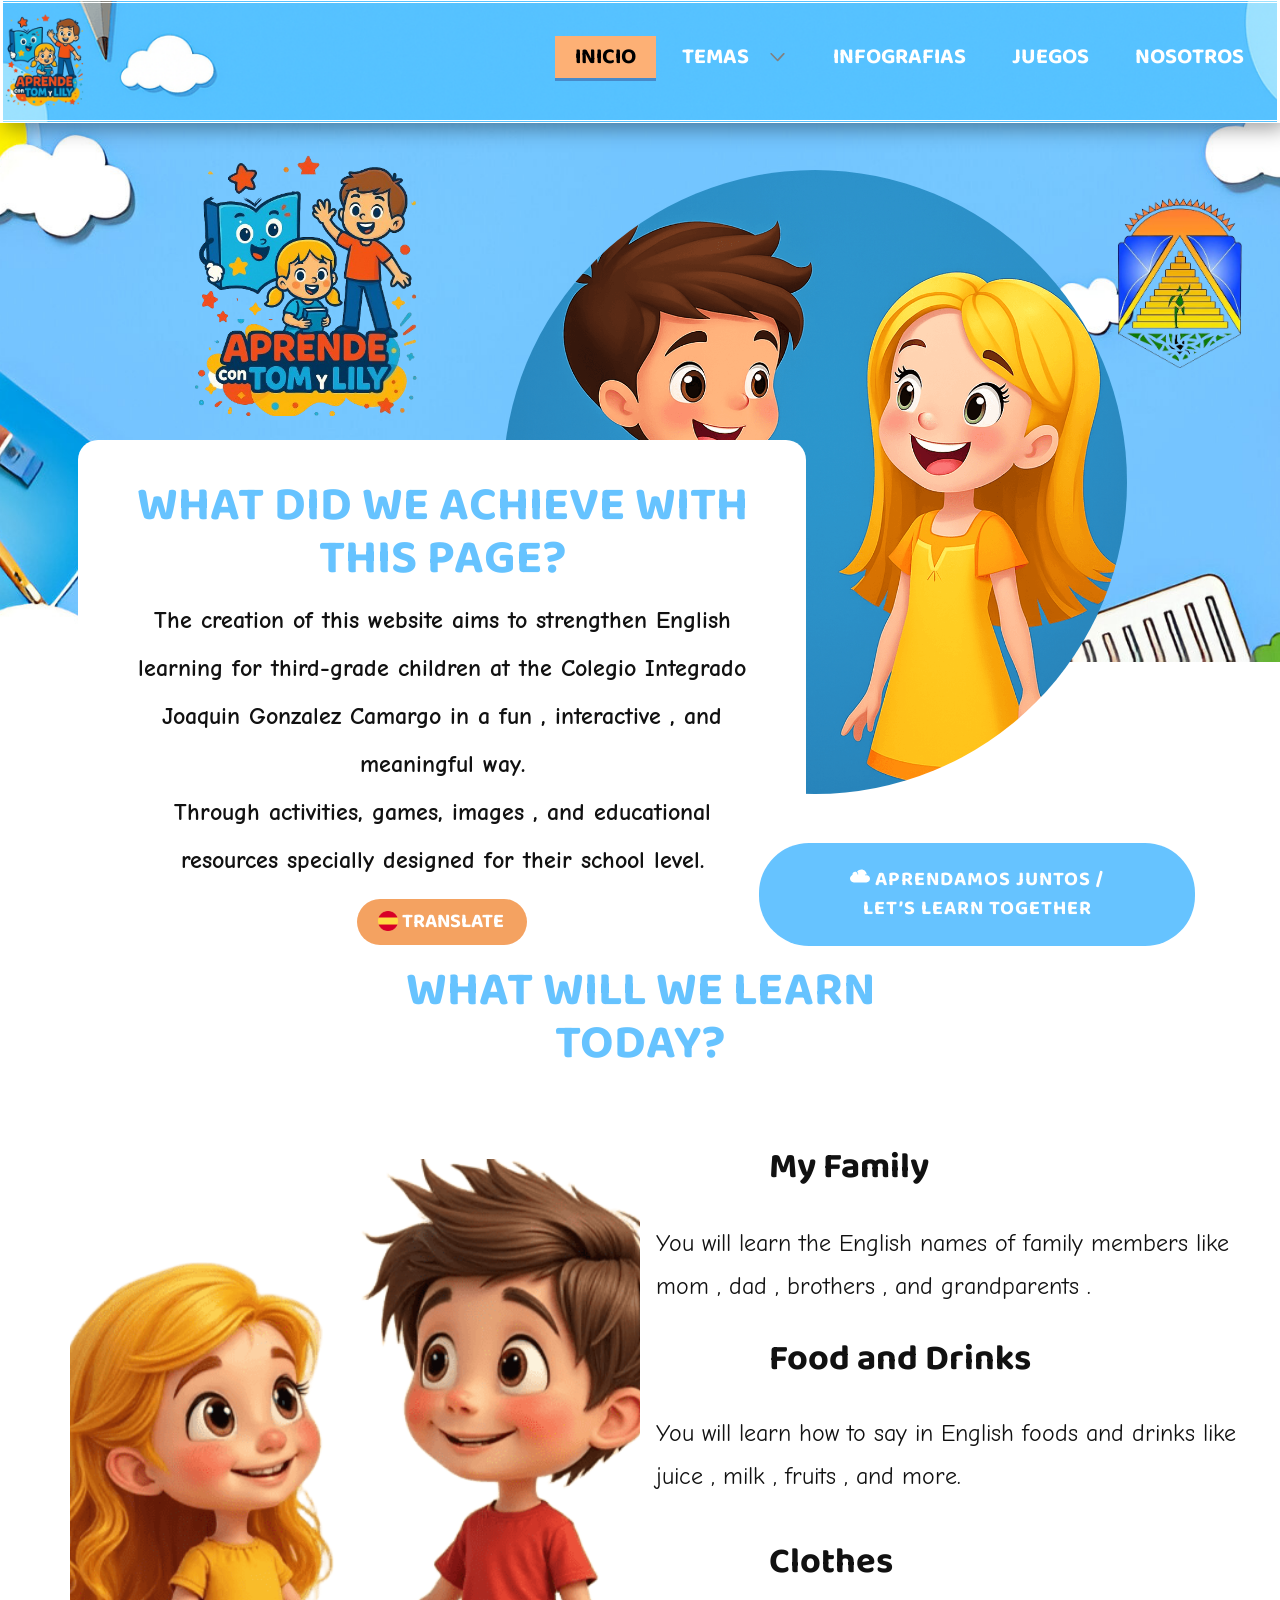
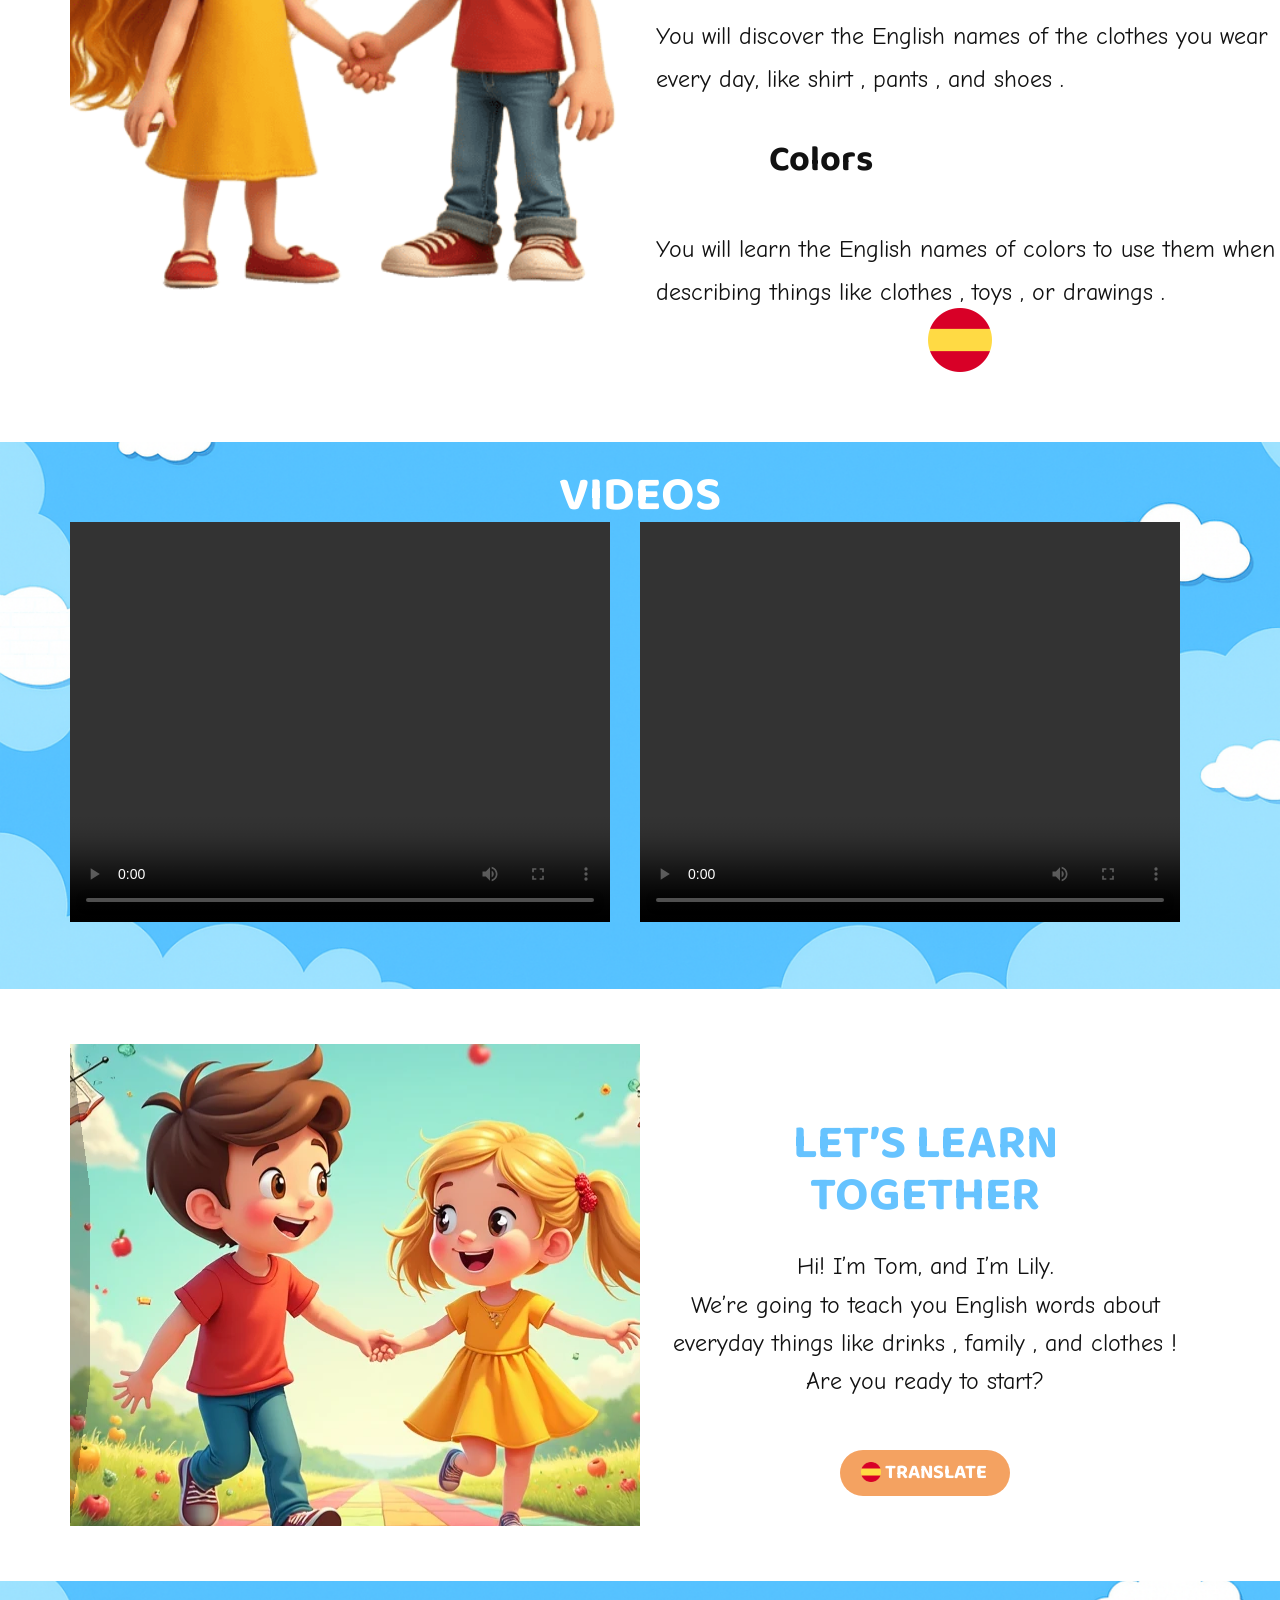
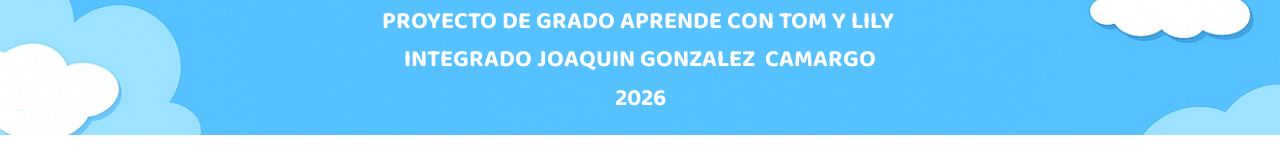
<file: index.html>
<!DOCTYPE html>
<html style="font-size: 16px;" lang="es-CO">

<head>
  <meta name="viewport" content="width=device-width, initial-scale=1.0">
  <meta charset="utf-8">
  <meta name="keywords" content="">
  <meta name="description" content="">
  <title>Inicio</title>
  <link rel="stylesheet" href="assets/css/nicepage.css" media="screen">
  <link rel="stylesheet" href="assets/css/index.css" media="screen">
  <link rel="stylesheet" href="assets/css/responsive.css" media="screen">
  <script class="u-script" type="text/javascript" src="assets/js/jquery.js" defer=""></script>
  <script class="u-script" type="text/javascript" src="assets/js/nicepage.js" defer=""></script>









  <link id="u-page-google-font" rel="stylesheet"
    href="https://fonts.googleapis.com/css2?display=swap&amp;family=Baloo+2:wght@400;500;600;700;800&amp;family=Comic+Neue:ital,wght@0,300;0,400;0,700;1,300;1,400;1,700&amp;family=Fredoka:wght@300;400;500;600;700">
  <script type="application/ld+json">{
		"@context": "http://schema.org",
		"@type": "Organization",
		"name": "Tom y Lily 1",
		"url": "/",
		"logo": "images/logo.png"
}</script>
  <meta name="theme-color" content="#478ac9">
  <meta property="og:title" content="Inicio">
  <meta property="og:description" content="">
  <meta property="og:type" content="website">
  <link rel="canonical" href="/">
  <meta data-intl-tel-input-cdn-path="intlTelInput/">
</head>

<body data-home-page="https://tom-y-lily-1-6.nicepage.io/Inicio.html?version=b174aa09-7e13-41a6-55a5-c840bcfb5f16"
  data-home-page-title="Inicio" data-path-to-root="./" data-include-products="false"
  class="u-body u-clearfix u-overlap u-xxl-mode" data-lang="es">
  <header class="u-border-3 u-border-white u-box-shadow u-clearfix u-header u-image u-sticky u-header" id="sec-ee45"
    data-animation-name="" data-animation-duration="0" data-animation-delay="0" data-animation-direction=""><a
      href="index.html#sec-a640" data-page-id="1099517345" class="u-image u-logo u-image-1" data-image-width="408"
      data-image-height="612" data-lang-es="1099517345#sec-a640">
      <img src="images/logo.png" class="u-logo-image u-logo-image-1">
    </a>
    <nav class="u-dropdown-icon u-menu u-menu-dropdown u-offcanvas u-menu-1" role="navigation"
      data-responsive-from="MD">
      <div class="menu-collapse u-custom-font"
        style="font-size: 1.375rem; letter-spacing: 0px; font-family: &quot;Baloo 2&quot;; font-weight: 700; text-transform: uppercase;">
        <a class="u-button-style u-custom-active-border-color u-custom-active-color u-custom-border u-custom-border-color u-custom-borders u-custom-color u-custom-hover-border-color u-custom-hover-color u-custom-left-right-menu-spacing u-custom-padding-bottom u-custom-text-active-color u-custom-text-color u-custom-text-decoration u-custom-text-hover-color u-custom-text-shadow u-custom-text-shadow-blur u-custom-text-shadow-color u-custom-text-shadow-transparency u-custom-text-shadow-x u-custom-text-shadow-y u-custom-top-bottom-menu-spacing u-hamburger-link u-nav-link u-text-active-palette-1-base u-text-hover-palette-2-base u-hamburger-link-1"
          href="#" tabindex="-1" aria-label="Open menu" aria-controls="f4fc">
          <svg class="u-svg-link" viewBox="0 0 24 24">
            <use xlink:href="#menu-hamburger"></use>
          </svg>
          <svg class="u-svg-content" version="1.1" id="menu-hamburger" viewBox="0 0 16 16" x="0px" y="0px"
            xmlns:xlink="http://www.w3.org/1999/xlink" xmlns="http://www.w3.org/2000/svg">
            <g>
              <rect y="1" width="16" height="2"></rect>
              <rect y="7" width="16" height="2"></rect>
              <rect y="13" width="16" height="2"></rect>
            </g>
          </svg>
        </a>
      </div>
      <div class="u-custom-menu u-nav-container">
        <ul class="u-custom-font u-nav u-spacing-2 u-unstyled u-nav-1" role="menubar">
          <li role="none" class="u-nav-item"><a role="menuitem"
              class="u-active-custom-color-5 u-border-3 u-border-active-palette-1-base u-border-hover-palette-1-light-1 u-border-no-left u-border-no-right u-border-no-top u-button-style u-hover-custom-color-8 u-nav-link u-text-active-black u-text-hover-black u-text-white u-nav-link-2"
              href="index.html" data-page-id="1099517345"
              data-lang-es="{&quot;content&quot;:&quot;Inicio&quot;,&quot;href&quot;:&quot;1099517345#sec-a640&quot;}">Inicio</a>
          </li>
          <li role="none" class="u-nav-item"><a role="menuitem"
              class="u-active-custom-color-5 u-border-3 u-border-active-palette-1-base u-border-hover-palette-1-light-1 u-border-no-left u-border-no-right u-border-no-top u-button-style u-hover-custom-color-8 u-nav-link u-text-active-black u-text-hover-black u-text-white u-nav-link-2"
              href="#" data-lang-es="{&quot;content&quot;:&quot;Temas&quot;,&quot;href&quot;:&quot;#&quot;}">Temas</a>
            <div class="u-nav-popup">
              <ul role="menu" class="u-border-1 u-border-grey-30 u-h-spacing-16 u-nav u-unstyled u-v-spacing-10 u-nav-2"
                aria-label="Temas menu">
                <li role="none" class="u-nav-item"><a role="menuitem"
                    class="u-active-custom-color-5 u-button-style u-hover-custom-color-5 u-nav-link u-text-active-palette-1-dark-2 u-text-black u-text-hover-white u-white"
                    href="My-family.html"
                    data-lang-es="{&quot;content&quot;:&quot;My Family&quot;,&quot;href&quot;:&quot;/My-family.html&quot;}">My
                    Family</a>
                </li>
                <li role="none" class="u-nav-item"><a role="menuitem"
                    class="u-active-custom-color-5 u-button-style u-hover-custom-color-5 u-nav-link u-text-active-palette-1-dark-2 u-text-black u-text-hover-white u-white"
                    href="Food-And-Drinks.html" data-lang-es="{&quot;content&quot;:&quot;Food and Drinks&quot;}">Food
                    and Drinks</a>
                </li>
                <li role="none" class="u-nav-item"><a role="menuitem"
                    class="u-active-custom-color-5 u-button-style u-hover-custom-color-5 u-nav-link u-text-active-palette-1-dark-2 u-text-black u-text-hover-white u-white"
                    href="Clothes.html" data-lang-es="{&quot;content&quot;:&quot;Clothes&quot;}">Clothes</a>
                </li>
              </ul>
            </div>
          </li>
          <li role="none" class="u-nav-item"><a role="menuitem"
              class="u-active-custom-color-5 u-border-3 u-border-active-palette-1-base u-border-hover-palette-1-light-1 u-border-no-left u-border-no-right u-border-no-top u-button-style u-hover-custom-color-8 u-nav-link u-text-active-black u-text-hover-black u-text-white u-nav-link-2"
              href="Infografias.html"
              data-lang-es="{&quot;content&quot;:&quot;Infografias&quot;,&quot;href&quot;:&quot;/Infografias.html&quot;}">Infografias</a>
          </li>
          <li role="none" class="u-nav-item"><a role="menuitem"
              class="u-active-custom-color-5 u-border-3 u-border-active-palette-1-base u-border-hover-palette-1-light-1 u-border-no-left u-border-no-right u-border-no-top u-button-style u-hover-custom-color-8 u-nav-link u-text-active-black u-text-hover-black u-text-white u-nav-link-2"
              href="juegos.html"
              data-lang-es="{&quot;content&quot;:&quot;Juegos&quot;,&quot;href&quot;:&quot;#&quot;}">Juegos</a>
          </li>
          <li role="none" class="u-nav-item"><a role="menuitem"
              class="u-active-custom-color-5 u-border-3 u-border-active-palette-1-base u-border-hover-palette-1-light-1 u-border-no-left u-border-no-right u-border-no-top u-button-style u-hover-custom-color-8 u-nav-link u-text-active-black u-text-hover-black u-text-white u-nav-link-2"
              href="Nosotros.html"
              data-lang-es="{&quot;content&quot;:&quot;Nosotros&quot;,&quot;href&quot;:&quot;/Nosotros.html&quot;}">Nosotros</a>
          </li>
        </ul>
      </div>
      <div class="u-custom-menu u-nav-container-collapse" id="f4fc" role="region" aria-label="Menu panel">
        <div class="u-black u-container-style u-inner-container-layout u-opacity u-opacity-95 u-sidenav">
          <div class="u-inner-container-layout u-sidenav-overflow">
            <div class="u-menu-close" tabindex="-1" aria-label="Close menu"></div>
            <ul class="u-align-center u-nav u-popupmenu-items u-unstyled u-nav-3" role="menubar">
              <li role="none" class="u-nav-item"><a role="menuitem" class="u-button-style u-nav-link" href="index.html#sec-a640"
                  data-page-id="1099517345"
                  data-lang-es="{&quot;content&quot;:&quot;Inicio&quot;,&quot;href&quot;:&quot;1099517345#sec-a640&quot;}">Inicio</a>
              </li>
              <li role="none" class="u-nav-item"><a role="menuitem" class="u-button-style u-nav-link" href="#"
                  data-lang-es="{&quot;content&quot;:&quot;Temas&quot;,&quot;href&quot;:&quot;#&quot;}">Temas</a>
                <div class="u-nav-popup">
                  <ul role="menu"
                    class="u-border-1 u-border-grey-30 u-h-spacing-16 u-nav u-unstyled u-v-spacing-10 u-nav-4"
                    aria-label="Temas menu">
                    <li role="none" class="u-nav-item"><a role="menuitem" class="u-button-style u-nav-link"
                        href="My-family.html"
                        data-lang-es="{&quot;content&quot;:&quot;My Family&quot;,&quot;href&quot;:&quot;/My-family.html&quot;}">My
                        Family</a>
                    </li>
                    <li role="none" class="u-nav-item"><a role="menuitem" class="u-button-style u-nav-link"
                        href="Food-And-Drinks.html"
                        data-lang-es="{&quot;content&quot;:&quot;Food and Drinks&quot;}">Food and Drinks</a>
                    </li>
                    <li role="none" class="u-nav-item"><a role="menuitem" class="u-button-style u-nav-link"
                        href="Clothes.html" data-lang-es="{&quot;content&quot;:&quot;Clothes&quot;}">Clothes</a>
                    </li>
                  </ul>
                </div>
              </li>
              <li role="none" class="u-nav-item"><a role="menuitem" class="u-button-style u-nav-link"
                  href="Infografias.html"
                  data-lang-es="{&quot;content&quot;:&quot;Infografias&quot;,&quot;href&quot;:&quot;/Infografias.html&quot;}">Infografias</a>
              </li>
              <li role="none" class="u-nav-item"><a role="menuitem" class="u-button-style u-nav-link" href="juegos.html"
                  data-lang-es="{&quot;content&quot;:&quot;Juegos&quot;,&quot;href&quot;:&quot;#&quot;}">Juegos</a>
              </li>
              <li role="none" class="u-nav-item"><a role="menuitem" class="u-button-style u-nav-link"
                  href="Nosotros.html"
                  data-lang-es="{&quot;content&quot;:&quot;Nosotros&quot;,&quot;href&quot;:&quot;/Nosotros.html&quot;}">Nosotros</a>
              </li>
            </ul>
          </div>
        </div>
        <div class="u-black u-menu-overlay u-opacity u-opacity-70"></div>
      </div>
      <style class="menu-style">
        @media (max-width: 939px) {
          [data-responsive-from="MD"] .u-nav-container {
            display: none;
          }

          [data-responsive-from="MD"] .menu-collapse {
            display: block;
          }
        }
      </style>
    </nav>
    <style class="u-sticky-style" data-style-id="108c">
      .u-sticky-fixed.u-sticky-108c,
      .u-body.u-sticky-fixed .u-sticky-108c {
        box-shadow: 0px 2px 8px 0px rgba(128, 128, 128, 1) !important
      }

      .u-sticky-fixed.u-sticky-108c:before,
      .u-body.u-sticky-fixed .u-sticky-108c:before {
        borders: top right bottom left !important;
        border-style: double !important
      }
    </style>
  </header>
  <section class="u-clearfix u-section-1" id="sec-a640">
    <div class="u-container-style u-expanded-width u-gradient u-group u-image u-shape-rectangle u-image-1">
      <div class="u-container-layout u-container-layout-1">
        <img class="u-image u-image-default u-image-2" src="images/logo.png" alt="" data-image-width="408"
          data-image-height="612">
        <div class="u-align-left u-image u-image-circle u-preserve-proportions u-image-3" data-image-width="1024"
          data-image-height="1536"></div>
        <div
          class="u-align-left u-container-align-left u-container-align-left-xl u-container-align-left-xxl u-container-style u-group u-radius-20 u-shape-round u-white u-group-2">
          <div class="u-container-layout u-container-layout-2">
            <h2 class="u-align-center u-custom-font u-text u-text-color-var u-text-1"> WHAT DID WE ACHIEVE WITH THIS
              PAGE?</h2>
            <p class="u-align-center u-custom-font u-text u-text-2">  The creation of this website aims to strengthen
              English learning for third-grade children at the Colegio Integrado Joaquin Gonzalez Camargo  in a fun
              , interactive , and meaningful  way.<br>  Through activities, games, images , and educational
              resources specially designed for their school level.
            </p>
            <a href="#sec-745e"
              class="u-border-none u-btn u-btn-round u-button-style u-custom-color-2 u-custom-font u-dialog-link u-hover-custom-color-3 u-radius u-btn-1"><span
                class="u-file-icon u-icon"><img src="images/197593.png" alt=""></span>&nbsp;TRANSLATE
            </a>
          </div>
        </div>
        <img class="u-image u-image-contain u-image-default u-preserve-proportions u-image-4"
          src="images/LOGOINTEGRADOJGC.png" alt="" data-image-width="447" data-image-height="447">
      </div>
    </div>
    <a href="./#sec-43c8" data-page-id="1099517345"
      class="u-active-custom-color-5 u-btn u-btn-round u-button-style u-custom-color-3 u-custom-font u-hover-custom-color-4 u-radius u-btn-2"><span
        class="u-icon"><svg class="u-svg-content" viewBox="0 0 56 56" x="0px" y="0px" style="width: 1em; height: 1em;">
          <path d="M25,46H10.845C4.865,46,0,41.135,0,35.154C0,31,2.705,26.688,6.433,24.901L7,24.63V24c0-0.127,0.008-0.256,0.015-0.386
	l0.009-0.16l-0.012-0.21C7.006,23.163,7,23.082,7,23c0-3.859,3.141-7,7-7c0.309,0,0.614,0.027,0.917,0.067
	c0.078,0.01,0.156,0.023,0.233,0.036c0.267,0.044,0.53,0.102,0.789,0.177c0.035,0.01,0.071,0.017,0.106,0.027
	c0.285,0.087,0.563,0.197,0.835,0.321c0.071,0.032,0.14,0.067,0.21,0.101c0.24,0.119,0.475,0.249,0.702,0.396
	C19.719,18.373,21,20.538,21,23c0,0.553,0.447,1,1,1s1-0.447,1-1c0-2.754-1.246-5.219-3.2-6.871C22.667,12.379,27.388,10,32.085,10
	c7.745,0,14.177,6.135,14.848,13.888c-1.022-0.072-2.552-0.109-4.083,0.124c-0.546,0.083-0.921,0.593-0.838,1.139
	c0.075,0.495,0.501,0.85,0.987,0.85c0.05,0,0.101-0.004,0.151-0.012c2.227-0.337,4.548-0.021,4.684-0.002
	C52.49,26.872,56,31.161,56,35.972C56,41.501,51.501,46,45.972,46H33H25z"></path>
        </svg></span>&nbsp;APRENDAMOS JUNTOS /<br>Let’s learn together
    </a>
  </section>
  <section
    class="u-align-center u-clearfix u-container-align-center u-container-align-center-lg u-container-align-center-md u-container-align-center-xl u-container-align-center-xxl u-valign-middle-lg u-section-2"
    id="sec-66f4">
    <div class="data-layout-selected u-clearfix u-expanded-width u-gutter-0 u-layout-wrap u-layout-wrap-1">
      <div class="u-layout">
        <div class="u-layout-row">
          <div
            class="u-align-center u-container-align-center u-container-align-center-lg u-container-align-center-md u-container-align-center-xl u-container-align-center-xxl u-container-style u-layout-cell u-size-30 u-layout-cell-1">
            <div class="u-container-layout u-container-layout-1">
              <img class="custom-expanded u-image u-image-1" src="images/saludo1.png" data-image-width="1024"
                data-image-height="592">
            </div>
          </div>
          <div class="u-container-style u-layout-cell u-size-30 u-layout-cell-2">
            <div class="u-container-layout u-valign-bottom-md u-container-layout-2">
              <div class="u-align-center u-color-var u-container-align-center u-container-style u-group u-group-1"
                data-animation-name="rollIn" data-animation-duration="2000" data-animation-direction="">
                <div class="u-container-layout u-valign-middle-md u-valign-middle-xl u-valign-middle-xs">
                  <h2 class="u-custom-font u-text u-text-default u-text-white u-text-1">01</h2>
                </div>
              </div>
              <h2
                class="u-align-center-xs u-align-left-lg u-align-left-md u-align-left-sm u-align-left-xl u-align-left-xxl u-custom-font u-text u-text-2">
                 My Family</h2>
              <p
                class="u-align-center-xs u-align-left-lg u-align-left-md u-align-left-sm u-align-left-xl u-align-left-xxl u-custom-font u-text u-text-3">
                You will learn the English names of family members like mom , dad , brothers , and grandparents
                .</p>
              <div class="u-align-center u-color-var u-container-align-center u-container-style u-group u-group-2"
                data-animation-name="rollIn" data-animation-duration="2000" data-animation-direction="">
                <div class="u-container-layout">
                  <h2 class="u-custom-font u-text u-text-default u-text-white u-text-4">02</h2>
                </div>
              </div>
              <h2
                class="u-align-center-xs u-align-left-lg u-align-left-md u-align-left-sm u-align-left-xl u-align-left-xxl u-custom-font u-text u-text-5">
                 Food and Drinks</h2>
              <p
                class="u-align-center-xs u-align-left-lg u-align-left-md u-align-left-sm u-align-left-xl u-align-left-xxl u-custom-font u-text u-text-6">
                You will learn how to say in English foods and drinks like juice , milk , fruits , and more.</p>
              <div class="u-align-center u-color-var u-container-align-center u-container-style u-group u-group-3"
                data-animation-name="rollIn" data-animation-duration="2000" data-animation-direction="">
                <div class="u-container-layout">
                  <h2 class="u-custom-font u-text u-text-body-alt-color u-text-default u-text-7">03</h2>
                </div>
              </div>
              <h2
                class="u-align-center-xs u-align-left-lg u-align-left-md u-align-left-sm u-align-left-xl u-align-left-xxl u-custom-font u-text u-text-8">
                 Clothes</h2>
              <p
                class="u-align-center-xs u-align-left-lg u-align-left-md u-align-left-sm u-align-left-xl u-align-left-xxl u-custom-font u-text u-text-9">
                You will discover the English names of the clothes you wear every day, like shirt , pants , and
                shoes .</p>
              <div class="u-align-center u-color-var u-container-align-center u-container-style u-group u-group-4"
                data-animation-name="rollIn" data-animation-duration="2000" data-animation-direction="">
                <div class="u-container-layout">
                  <h2 class="u-custom-font u-text u-text-body-alt-color u-text-default u-text-10">04</h2>
                </div>
              </div>
              <h2
                class="u-align-center-xs u-align-left-lg u-align-left-md u-align-left-sm u-align-left-xl u-align-left-xxl u-custom-font u-text u-text-11">
                 Colors</h2>
              <p
                class="u-align-center-xs u-align-left-lg u-align-left-md u-align-left-sm u-align-left-xl u-align-left-xxl u-custom-font u-text u-text-12">
                You will learn the English names of colors to use them when describing things like clothes , toys ,
                or drawings .</p><span class="u-dialog-link u-file-icon u-icon u-icon-1" data-href="#sec-e531"><img
                  src="images/197593.png" alt=""></span>
            </div>
          </div>
        </div>
      </div>
    </div>
    <h2 class="u-custom-font u-text u-text-custom-color-3 u-text-13"> WHAT WILL WE LEARN TODAY?</h2>
  </section>
  <section class="u-clearfix u-gradient u-image u-section-3" id="sec-b25d">
    <div class="u-clearfix u-sheet u-valign-middle-md u-valign-middle-xs u-sheet-1">
      <h2 class="u-custom-font u-text u-text-default u-text-white u-text-1"> VIDEOS</h2>
      <div
        class="data-layout-selected u-clearfix u-expanded-width-lg u-expanded-width-md u-expanded-width-sm u-expanded-width-xs u-gutter-30 u-layout-wrap u-layout-wrap-1">
        <div class="u-layout">
          <div class="u-layout-row">
            <div
              class="u-align-left u-container-align-left u-container-style u-layout-cell u-left-cell u-size-30 u-layout-cell-1">
              <div class="u-container-layout u-container-layout-1">
                <div class="u-align-left u-expanded u-video u-video-contain">
                  <div class="embed-responsive embed-responsive-1">
                    <video style="position: absolute;top: 0;left: 0;width: 100%;height: 100%;object-fit: contain;"
                      class="embed-responsive-item" src="videos/video1.mp4" title="Video educativo 1" controls
                      playsinline></video>
                  </div>
                </div>
              </div>
            </div>
            <div class="u-align-left u-container-align-left u-container-style u-layout-cell u-size-30 u-layout-cell-2">
              <div class="u-container-layout u-container-layout-2">
                <div class="u-align-left u-expanded u-video u-video-contain">
                  <div class="embed-responsive embed-responsive-2">
                    <video style="position: absolute;top: 0;left: 0;width: 100%;height: 100%;object-fit: contain;"
                      class="embed-responsive-item" src="videos/video2.mp4" title="Video educativo 2" controls
                      playsinline></video>
                  </div>
                </div>
              </div>
            </div>
          </div>
        </div>
      </div>
    </div>
  </section>
  <section class="u-clearfix u-section-4" id="sec-43c8">
    <div
      class="u-clearfix u-sheet u-valign-bottom-md u-valign-middle-lg u-valign-middle-xl u-valign-middle-xxl u-sheet-1">
      <div
        class="data-layout-selected u-clearfix u-expanded-width-lg u-expanded-width-md u-expanded-width-sm u-expanded-width-xl u-expanded-width-xs u-layout-wrap u-layout-wrap-1">
        <div class="u-layout">
          <div class="u-layout-row">
            <div
              class="u-container-align-center u-container-style u-effect-wobble-left u-hover-box u-layout-cell u-size-30 u-layout-cell-1"
              data-image-width="1024" data-image-height="1024">
              <div class="u-background-effect u-expanded">
                <div class="u-background-effect-image u-expanded u-image u-image-1" data-image-width="1024"
                  data-image-height="1024"></div>
              </div>
              <div class="u-back-slide u-container-layout u-valign-middle u-container-layout-1" data-image-width="1024"
                data-image-height="592"></div>
              <div class="u-black u-container-layout u-opacity u-opacity-25 u-over-slide u-container-layout-2"></div>
            </div>
            <div
              class="u-align-center u-container-align-center u-container-style u-layout-cell u-size-30 u-layout-cell-2">
              <div class="u-container-layout u-container-layout-3">
                <h2 class="u-custom-font u-text u-text-custom-color-3 u-text-1"> LET’S LEARN TOGETHER</h2>
                <p class="u-custom-font u-text u-text-2">  Hi! I’m Tom, and I’m Lily.<br>  We’re going to teach you
                  English words about everyday things like drinks , family , and clothes !<br>  Are you
                  ready to start?
                </p>
                <a href="#sec-d0b3"
                  class="u-border-none u-btn u-btn-round u-button-style u-custom-color-2 u-custom-font u-dialog-link u-hover-custom-color-3 u-radius u-btn-1"><span
                    class="u-file-icon u-icon"><img src="images/197593.png" alt=""></span>&nbsp;TRANSLATE
                </a>
              </div>
            </div>
          </div>
        </div>
      </div>
    </div>
  </section>
  <style class="u-overlap-style">
    .u-overlap:not(.u-sticky-scroll) .u-header {
      background-color: #ffffff !important
    }
  </style>








  <footer class="u-align-center u-clearfix u-container-align-center u-footer u-image u-footer" id="sec-370e">
    <div class="u-clearfix u-sheet u-valign-middle-lg u-valign-middle-sm u-valign-middle-xs u-sheet-1">
      <p class="u-custom-font u-small-text u-text u-text-body-alt-color u-text-variant u-text-1"
        data-lang-es="PROYECTO DE GRADO APRENDE CON TOM Y LILY&amp;nbsp;&lt;br&gt;COLEGIO INTEGRADO JOAQUIN GONZALEZ CAMARGO&lt;br&gt;2025&lt;br&gt;&lt;br&gt;">
        PROYECTO DE GRADO APRENDE CON TOM Y LILY&nbsp;<br>INTEGRADO JOAQUIN GONZALEZ&nbsp; CAMARGO<br>2026<br>
        <br>
      </p>
    </div>
  </footer><span
    style="height: 64px; width: 64px; margin-left: 0px; margin-right: auto; margin-top: 0px; background-image: none; right: 20px; bottom: 20px; padding: 15px"
    class="u-back-to-top u-border-2 u-border-custom-color-3 u-custom-color-2 u-icon u-icon-circle u-opacity u-opacity-85"
    data-href="#"><svg class="u-svg-link" preserveAspectRatio="xMidYMin slice" viewBox="0 0 551.13 551.13">
      <use xmlns:xlink="http://www.w3.org/1999/xlink" xlink:href="#svg-1d98"></use>
    </svg><svg class="u-svg-content" enable-background="new 0 0 551.13 551.13" viewBox="0 0 551.13 551.13"
      xmlns="http://www.w3.org/2000/svg" id="svg-1d98">
      <path d="m275.565 189.451 223.897 223.897h51.668l-275.565-275.565-275.565 275.565h51.668z"></path>
    </svg></span>
  <section
    class="u-align-center u-black u-clearfix u-container-align-center u-container-style u-dialog-block u-opacity u-opacity-70 u-valign-middle-lg u-valign-middle-md u-valign-middle-sm u-valign-middle-xl u-valign-middle-xs u-dialog-section-14"
    id="sec-745e">
    <div class="u-align-center u-container-align-center u-container-style u-dialog u-white u-dialog-1">
      <div
        class="u-container-layout u-valign-top-lg u-valign-top-md u-valign-top-sm u-valign-top-xl u-valign-top-xs u-container-layout-1">
        <img alt="" class="u-expanded-width u-image u-image-default u-image-1" data-image-width="1024"
          data-image-height="1024" src="images/tomiii.jpg">
        <h3 class="u-custom-font u-text u-text-custom-color-3 u-text-default u-text-1"> ¿QUÉ LOGRAMOS CON ESTA PÁGINA?
        </h3>
        <p class="u-align-center u-custom-font u-text u-text-2">  La creación de esta página web tiene como fin
          fortalecer el aprendizaje del inglés en los niños de tercer grado del Colegio Integrado Joaquin Gonzalez
          Camargo  de una forma divertida , interactiva  y significativa .<br>  A través de actividades,
          juegos, imágenes  y recursos educativos diseñados especialmente para su nivel escolar.
        </p>
      </div>
      <button
        class="u-border-2 u-border-custom-color-1 u-dialog-close-button u-icon u-icon-circle u-text-black u-icon-1"><svg
          class="u-svg-link" preserveAspectRatio="xMidYMin slice" viewBox="0 0 16 16" style="">
          <use xmlns:xlink="http://www.w3.org/1999/xlink" xlink:href="#svg-6e8b"></use>
        </svg><svg xmlns="http://www.w3.org/2000/svg" xmlns:xlink="http://www.w3.org/1999/xlink" version="1.1"
          xml:space="preserve" class="u-svg-content" viewBox="0 0 16 16" x="0px" y="0px" id="svg-6e8b">
          <rect x="7" y="0" transform="matrix(0.7071 -0.7071 0.7071 0.7071 -3.3138 8.0002)" width="2" height="16">
          </rect>
          <rect x="0" y="7" transform="matrix(0.7071 -0.7071 0.7071 0.7071 -3.3138 8.0002)" width="16" height="2">
          </rect>
        </svg></button>
    </div>
  </section>
  <style>
    .u-dialog-section-14 .u-dialog-1 {
      width: 572px;
      min-height: 534px;
      height: auto;
      margin: 132px auto 60px;
    }

    .u-dialog-section-14 .u-container-layout-1 {
      padding: 0 0 18px;
    }

    .u-dialog-section-14 .u-image-1 {
      height: 214px;
      margin-top: 0;
      margin-bottom: 0;
      object-position: 50% 54%;
    }

    .u-dialog-section-14 .u-text-1 {
      font-weight: 700;
      margin: 19px auto 0;
    }

    .u-dialog-section-14 .u-text-2 {
      font-size: 1.25rem;
      margin: 0 9px;
    }

    .u-dialog-section-14 .u-icon-1 {
      width: 31px;
      height: 31px;
      background-image: none;
      left: auto;
      top: 20px;
      position: absolute;
      right: 20px;
      padding: 7px;
    }

    @media (max-width: 1399px) {
      .u-dialog-section-14 .u-dialog-1 {
        width: 572px;
      }

      .u-dialog-section-14 .u-image-1 {
        height: 193px;
      }

      .u-dialog-section-14 .u-text-2 {
        margin-top: 0;
      }
    }

    @media (max-width: 1199px) {
      .u-dialog-section-14 .u-image-1 {
        height: 214px;
      }
    }

    @media (max-width: 991px) {
      .u-dialog-section-14 .u-container-layout-1 {
        padding-top: 70px;
      }
    }

    @media (max-width: 767px) {
      .u-dialog-section-14 .u-dialog-1 {
        width: 540px;
        min-height: 514px;
      }

      .u-dialog-section-14 .u-container-layout-1 {
        padding-top: 65px;
        padding-left: 30px;
        padding-right: 30px;
      }

      .u-dialog-section-14 .u-text-2 {
        margin-left: 0;
        margin-right: 0;
        font-size: 1.1111111111111112rem;
      }
    }

    @media (max-width: 575px) {
      .u-dialog-section-14 .u-dialog-1 {
        width: 340px;
        min-height: 503px;
      }

      .u-dialog-section-14 .u-container-layout-1 {
        padding-left: 25px;
        padding-right: 25px;
      }
    }
  </style>
  <section
    class="u-align-center u-black u-clearfix u-container-align-center u-container-style u-dialog-block u-opacity u-opacity-70 u-valign-middle-lg u-valign-middle-md u-valign-middle-sm u-valign-middle-xl u-valign-middle-xs u-dialog-section-15"
    id="sec-e531">
    <div class="u-align-center u-container-align-center u-container-style u-dialog u-white u-dialog-1">
      <div
        class="u-container-layout u-valign-bottom-xxl u-valign-top-lg u-valign-top-md u-valign-top-sm u-valign-top-xl u-valign-top-xs u-container-layout-1">
        <img alt="" class="u-expanded-width u-image u-image-default u-image-1" data-image-width="1024"
          data-image-height="592" src="images/saludo1.png">
        <h3 class="u-custom-font u-text u-text-custom-color-3 u-text-default u-text-1"> ¿QUÉ APRENDEREMOS HOY?</h3>
        <p class="u-align-center u-custom-font u-text u-text-2"><span style="font-weight: 700;">  Mi
            Familia</span>
          <br> Aprenderás los nombres en inglés de los miembros de la familia como mamá , papá , hermanos  y
          abuelos .<br>
          <br><span style="font-weight: 700;">&nbsp; Food and Drinks / Comida y Bebidas</span>
          <br> Conocerás cómo se dicen en inglés alimentos y bebidas como jugo , leche , frutas  y
          más.&nbsp;<br>
          <br><span style="font-weight: 700;"> Clothes / Ropa</span>
          <br> Descubrirás los nombres en inglés de la ropa que usas cada día como camisa , pantalón  y zapatos
          .<br>&nbsp;<span style="font-weight: 700;"> Colors / Colores</span>
          <br>
          <br>&nbsp;Aprenderás los colores en inglés para usarlos al describir cosas como ropa , juguetes  o dibujos
          .&nbsp;
        </p>
      </div>
      <button
        class="u-border-2 u-border-custom-color-1 u-dialog-close-button u-icon u-icon-circle u-text-black u-icon-1"><svg
          class="u-svg-link" preserveAspectRatio="xMidYMin slice" viewBox="0 0 16 16" style="">
          <use xmlns:xlink="http://www.w3.org/1999/xlink" xlink:href="#svg-6e8b"></use>
        </svg><svg xmlns="http://www.w3.org/2000/svg" xmlns:xlink="http://www.w3.org/1999/xlink" version="1.1"
          xml:space="preserve" class="u-svg-content" viewBox="0 0 16 16" x="0px" y="0px" id="svg-6e8b">
          <rect x="7" y="0" transform="matrix(0.7071 -0.7071 0.7071 0.7071 -3.3138 8.0002)" width="2" height="16">
          </rect>
          <rect x="0" y="7" transform="matrix(0.7071 -0.7071 0.7071 0.7071 -3.3138 8.0002)" width="16" height="2">
          </rect>
        </svg></button>
    </div>
  </section>
  <style>
    .u-dialog-section-15 .u-dialog-1 {
      width: 523px;
      min-height: 691px;
      height: auto;
      margin: 132px auto 60px;
    }

    .u-dialog-section-15 .u-container-layout-1 {
      padding: 0;
    }

    .u-dialog-section-15 .u-image-1 {
      height: 167px;
      margin-top: 0;
      margin-bottom: 0;
      object-position: 50% 17.35%;
    }

    .u-dialog-section-15 .u-text-1 {
      font-weight: 700;
      margin: 9px 31px 0;
    }

    .u-dialog-section-15 .u-text-2 {
      font-size: 1.25rem;
      margin: 1px 9px 0;
    }

    .u-dialog-section-15 .u-icon-1 {
      width: 31px;
      height: 31px;
      background-image: none;
      left: auto;
      top: 20px;
      position: absolute;
      right: 20px;
      padding: 7px;
    }

    @media (max-width: 1399px) {
      .u-dialog-section-15 .u-image-1 {
        height: 193px;
      }

      .u-dialog-section-15 .u-text-1 {
        margin-left: 31px;
        margin-right: 31px;
      }

      .u-dialog-section-15 .u-text-2 {
        margin-left: 9px;
        margin-right: 9px;
      }
    }

    @media (max-width: 1199px) {
      .u-dialog-section-15 .u-image-1 {
        height: 167px;
      }
    }

    @media (max-width: 991px) {
      .u-dialog-section-15 .u-container-layout-1 {
        padding-top: 70px;
      }
    }

    @media (max-width: 767px) {
      .u-dialog-section-15 .u-dialog-1 {
        min-height: 514px;
      }

      .u-dialog-section-15 .u-container-layout-1 {
        padding-top: 65px;
        padding-left: 30px;
        padding-right: 30px;
      }

      .u-dialog-section-15 .u-text-2 {
        font-size: 1.1111111111111112rem;
      }
    }

    @media (max-width: 575px) {
      .u-dialog-section-15 .u-dialog-1 {
        width: 340px;
        min-height: 503px;
      }

      .u-dialog-section-15 .u-container-layout-1 {
        padding-left: 25px;
        padding-right: 25px;
      }

      .u-dialog-section-15 .u-text-2 {
        margin-left: 0;
        margin-right: 0;
      }
    }
  </style>
  <section
    class="u-align-center u-black u-clearfix u-container-align-center u-container-style u-dialog-block u-opacity u-opacity-70 u-valign-middle-lg u-valign-middle-md u-valign-middle-sm u-valign-middle-xl u-valign-middle-xs u-dialog-section-16"
    id="sec-d0b3">
    <div class="u-align-center u-container-style u-dialog u-white u-dialog-1">
      <div
        class="u-container-layout u-valign-top-lg u-valign-top-md u-valign-top-sm u-valign-top-xl u-valign-top-xs u-container-layout-1">
        <img alt="" class="u-expanded-width u-image u-image-default u-image-1" data-image-width="1024"
          data-image-height="592" src="images/princi.png">
        <h3 class="u-custom-font u-text u-text-custom-color-3 u-text-default u-text-1"> APRENDAMOS JUNTOS</h3>
        <p class="u-align-center u-custom-font u-text u-text-2">  ¡Hola! Soy Tom, y yo soy Lily.<br>  ¡Vamos a
          enseñarte palabras en inglés sobre cosas de todos los días como bebidas , familia  y ropa !<br>
           ¿Listo para empezar?
        </p>
      </div>
      <button
        class="u-border-2 u-border-custom-color-1 u-dialog-close-button u-icon u-icon-circle u-text-black u-icon-1"><svg
          class="u-svg-link" preserveAspectRatio="xMidYMin slice" viewBox="0 0 16 16" style="">
          <use xmlns:xlink="http://www.w3.org/1999/xlink" xlink:href="#svg-6e8b"></use>
        </svg><svg xmlns="http://www.w3.org/2000/svg" xmlns:xlink="http://www.w3.org/1999/xlink" version="1.1"
          xml:space="preserve" class="u-svg-content" viewBox="0 0 16 16" x="0px" y="0px" id="svg-6e8b">
          <rect x="7" y="0" transform="matrix(0.7071 -0.7071 0.7071 0.7071 -3.3138 8.0002)" width="2" height="16">
          </rect>
          <rect x="0" y="7" transform="matrix(0.7071 -0.7071 0.7071 0.7071 -3.3138 8.0002)" width="16" height="2">
          </rect>
        </svg></button>
    </div>
  </section>
  <style>
    .u-dialog-section-16 .u-dialog-1 {
      width: 572px;
      min-height: 534px;
      height: auto;
      margin: 132px auto 60px;
    }

    .u-dialog-section-16 .u-container-layout-1 {
      padding: 0 0 18px;
    }

    .u-dialog-section-16 .u-image-1 {
      height: 214px;
      margin-top: 0;
      margin-bottom: 0;
      object-position: 50% 54%;
    }

    .u-dialog-section-16 .u-text-1 {
      font-weight: 700;
      margin: 19px auto 0;
    }

    .u-dialog-section-16 .u-text-2 {
      font-size: 1.25rem;
      margin: 0 9px;
    }

    .u-dialog-section-16 .u-icon-1 {
      width: 31px;
      height: 31px;
      background-image: none;
      left: auto;
      top: 20px;
      position: absolute;
      right: 20px;
      padding: 7px;
    }

    @media (max-width: 1399px) {
      .u-dialog-section-16 .u-dialog-1 {
        width: 572px;
      }

      .u-dialog-section-16 .u-image-1 {
        height: 193px;
      }

      .u-dialog-section-16 .u-text-2 {
        margin-top: 0;
      }
    }

    @media (max-width: 1199px) {
      .u-dialog-section-16 .u-image-1 {
        height: 214px;
      }
    }

    @media (max-width: 991px) {
      .u-dialog-section-16 .u-container-layout-1 {
        padding-top: 70px;
      }
    }

    @media (max-width: 767px) {
      .u-dialog-section-16 .u-dialog-1 {
        width: 540px;
        min-height: 514px;
      }

      .u-dialog-section-16 .u-container-layout-1 {
        padding-top: 65px;
        padding-left: 30px;
        padding-right: 30px;
      }

      .u-dialog-section-16 .u-text-2 {
        margin-left: 0;
        margin-right: 0;
        font-size: 1.1111111111111112rem;
      }
    }

    @media (max-width: 575px) {
      .u-dialog-section-16 .u-dialog-1 {
        width: 340px;
        min-height: 503px;
      }

      .u-dialog-section-16 .u-container-layout-1 {
        padding-left: 25px;
        padding-right: 25px;
      }
    }
  </style>
</body>

</html>
</file>
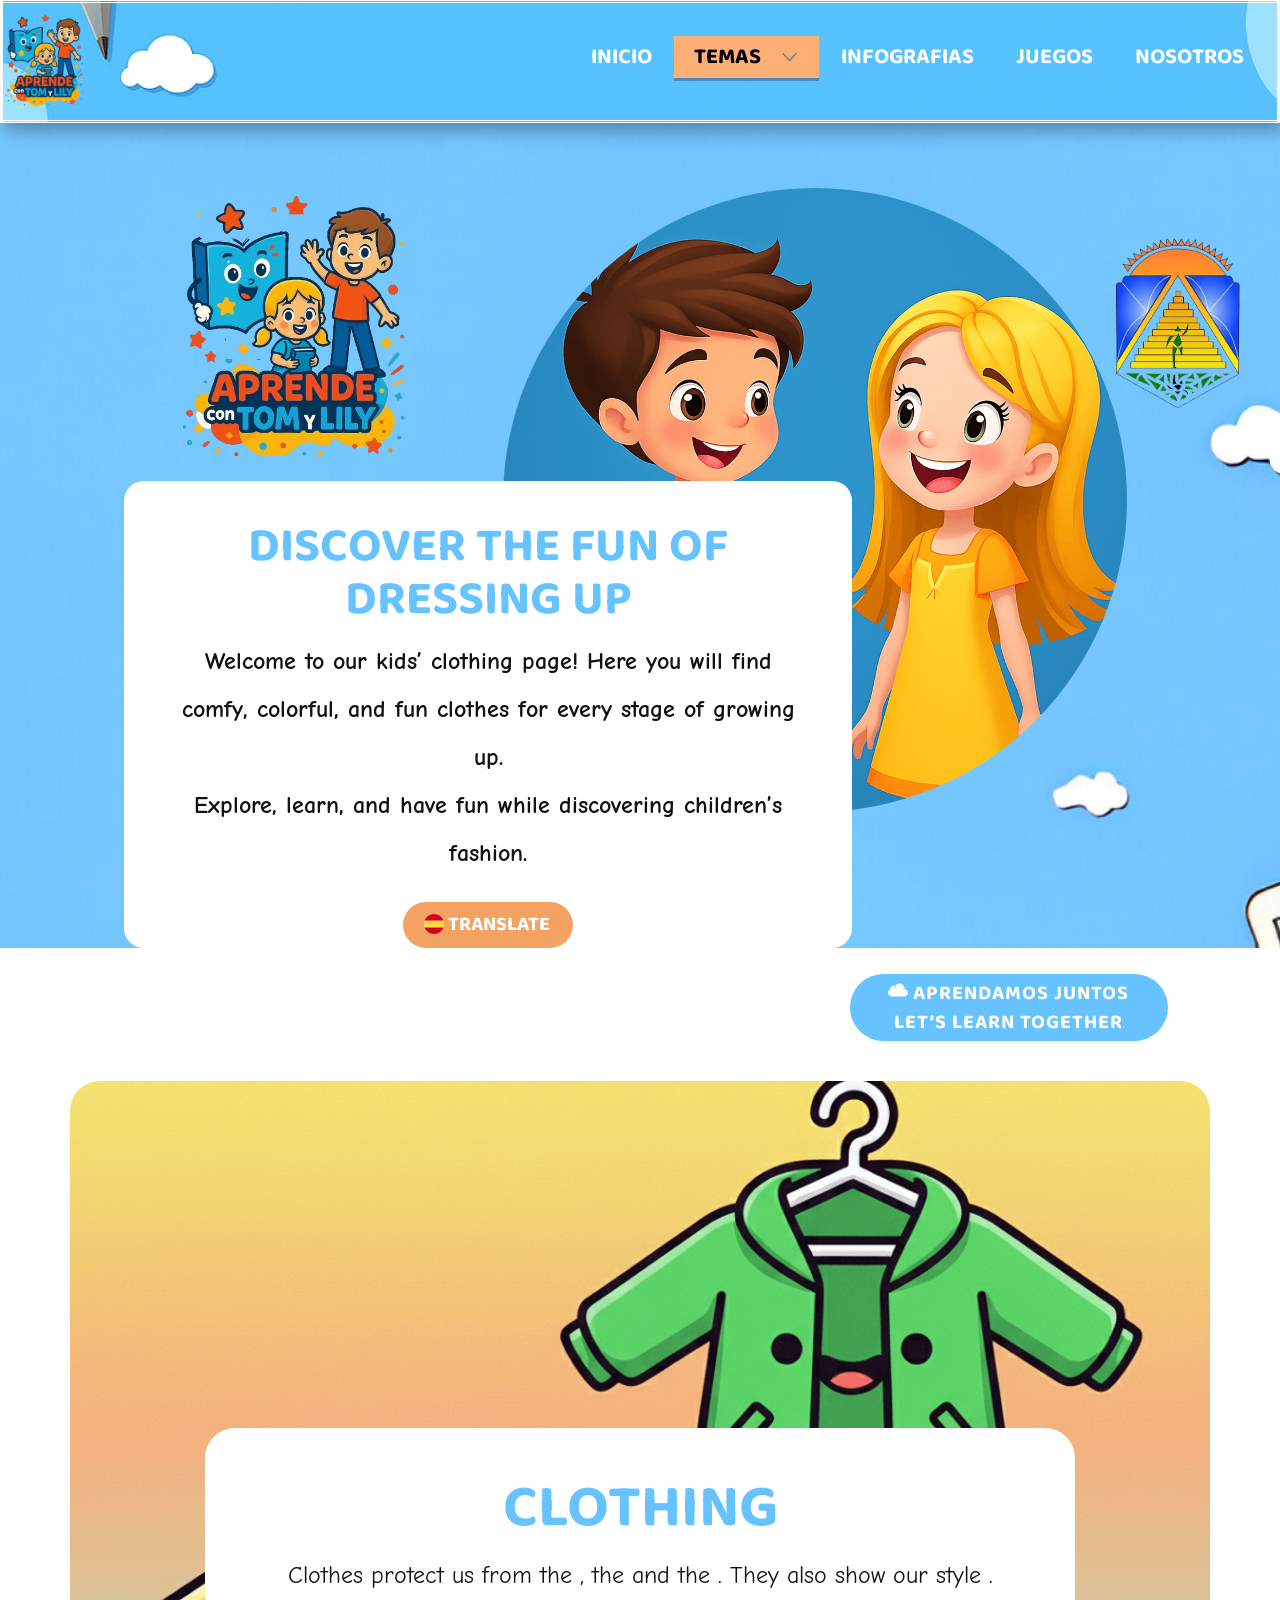
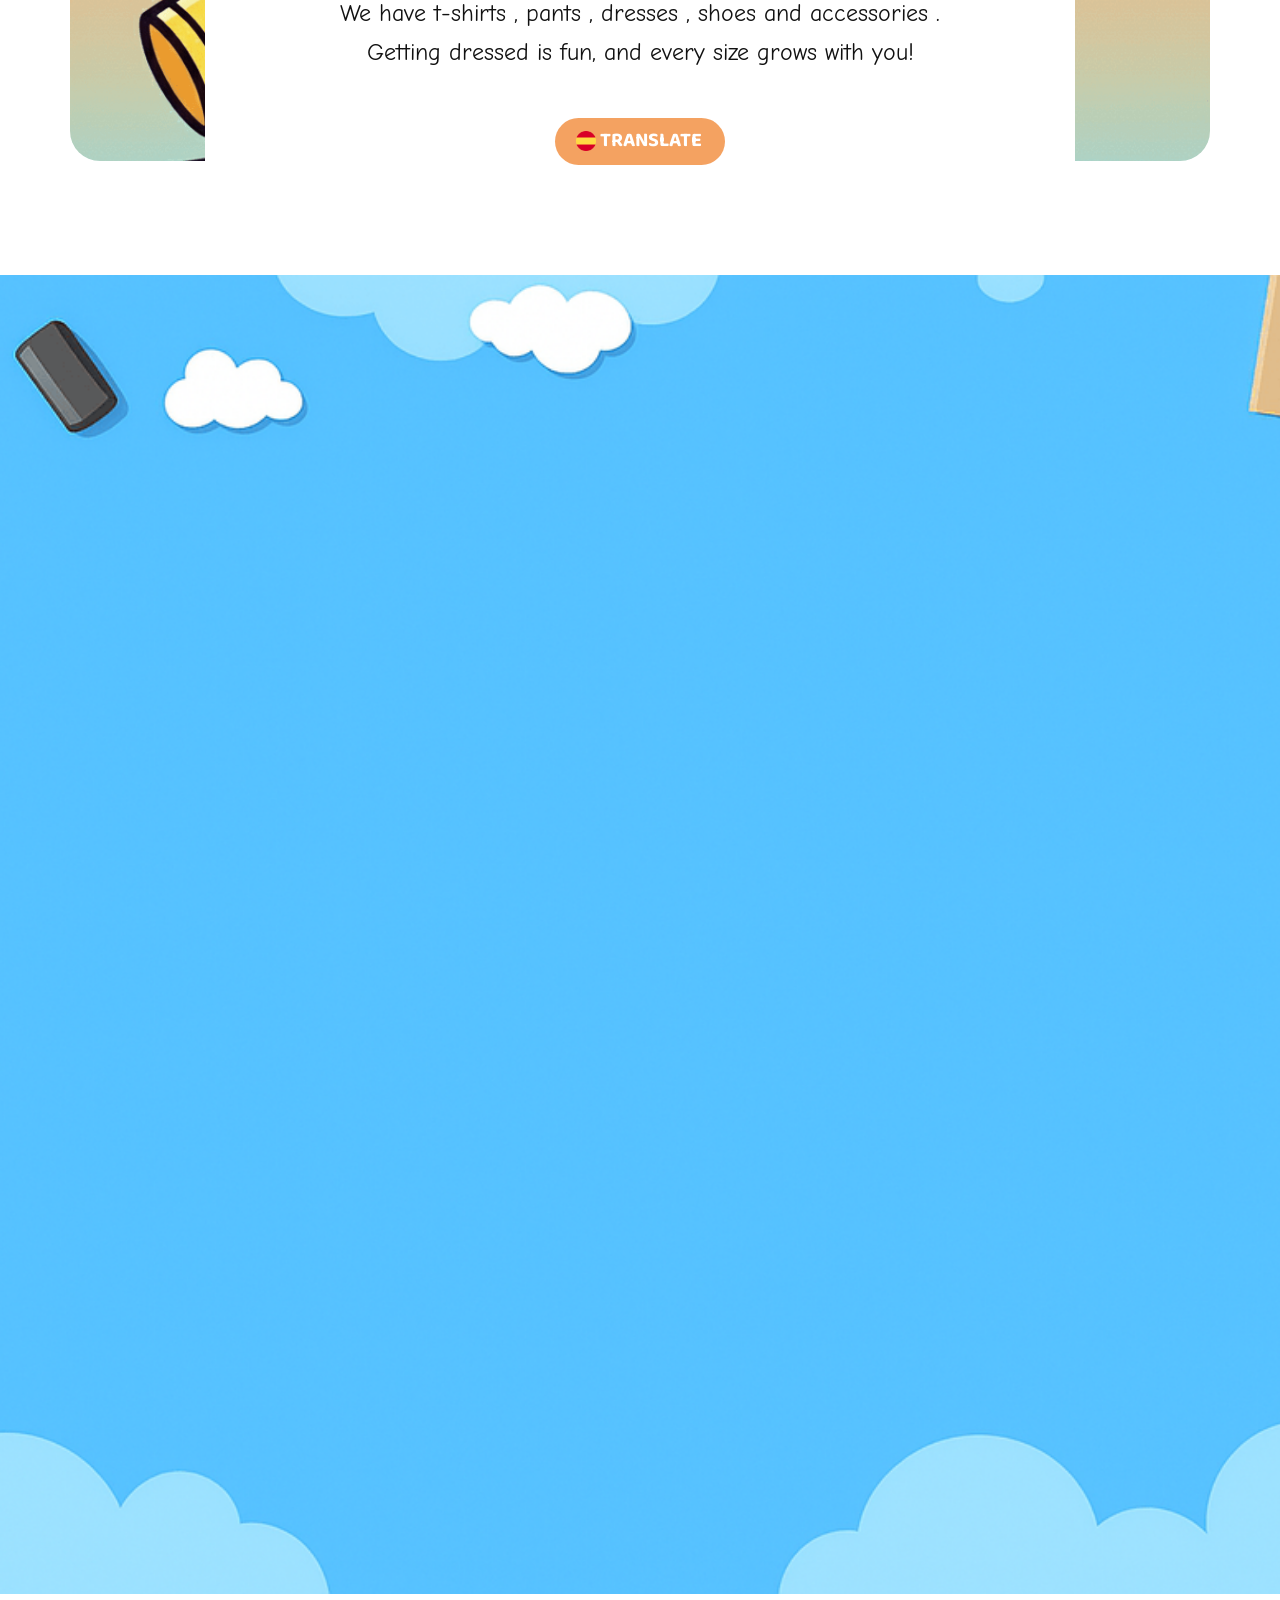
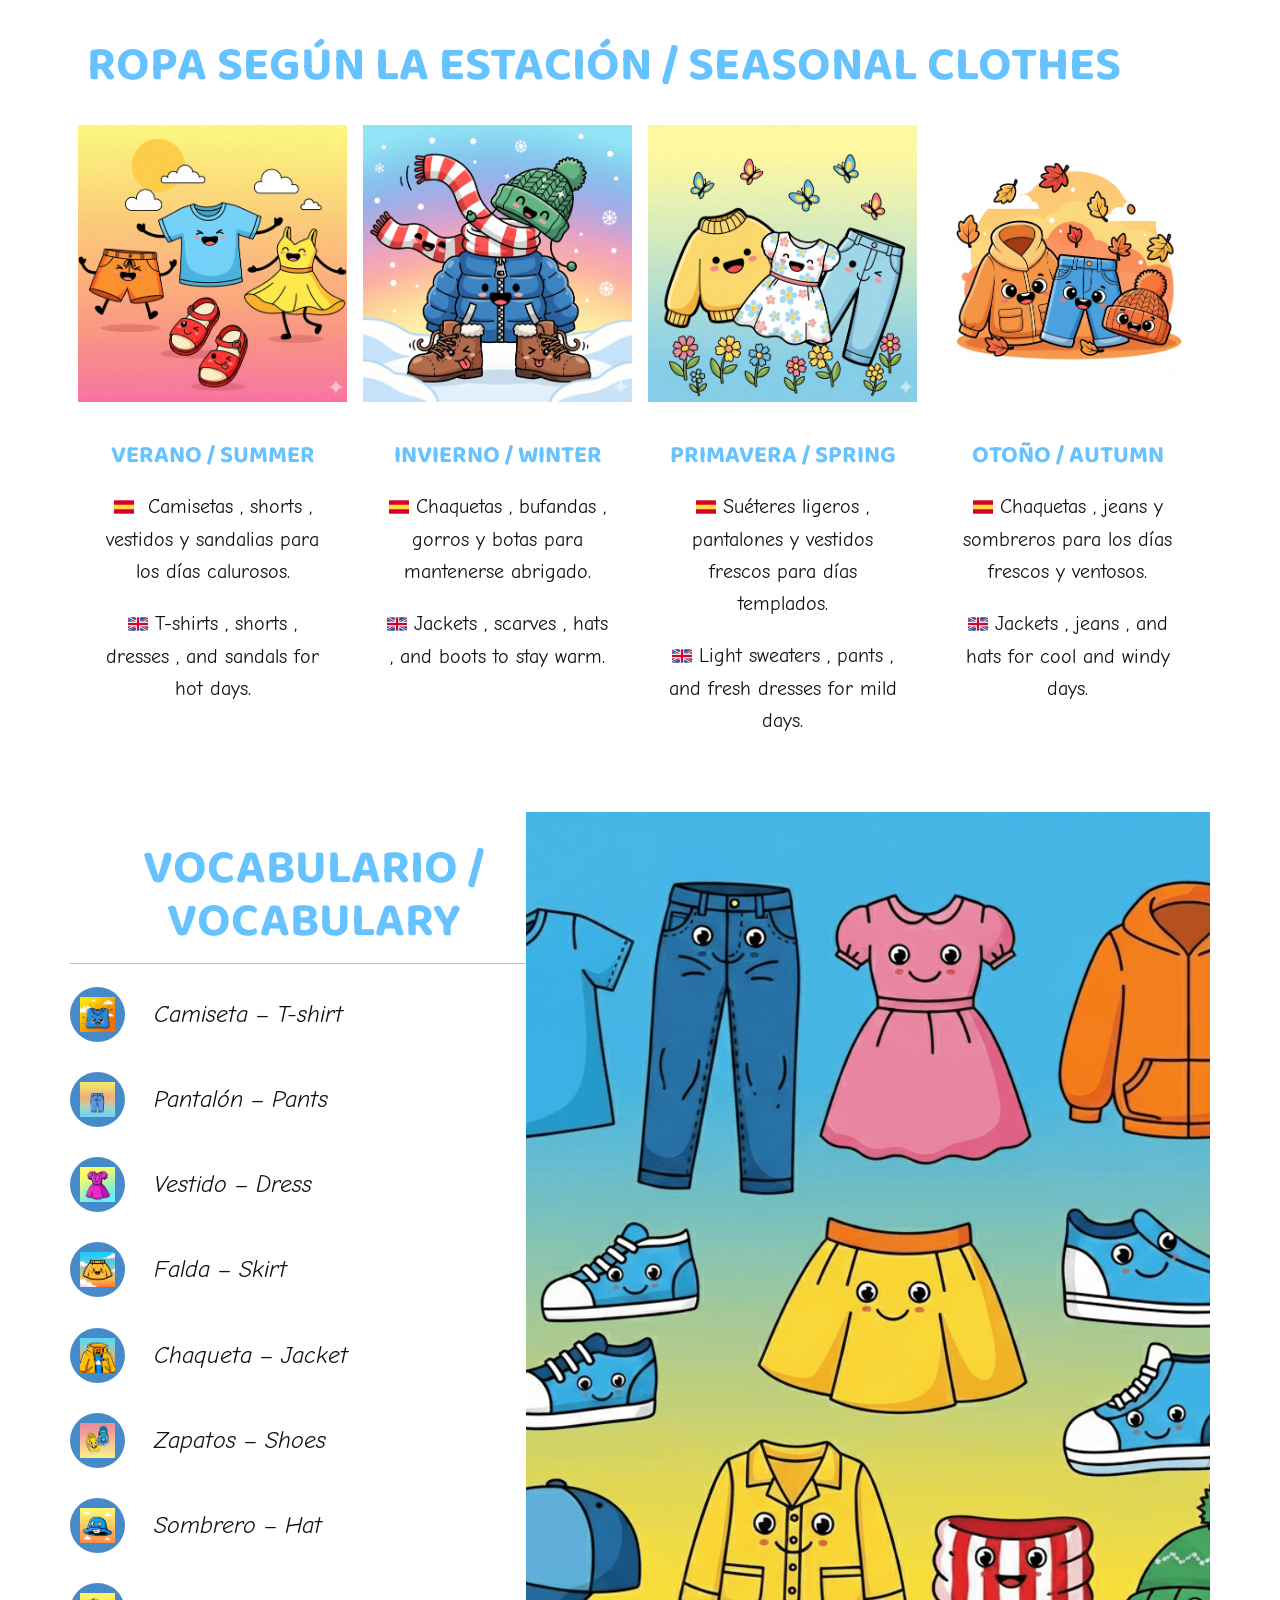
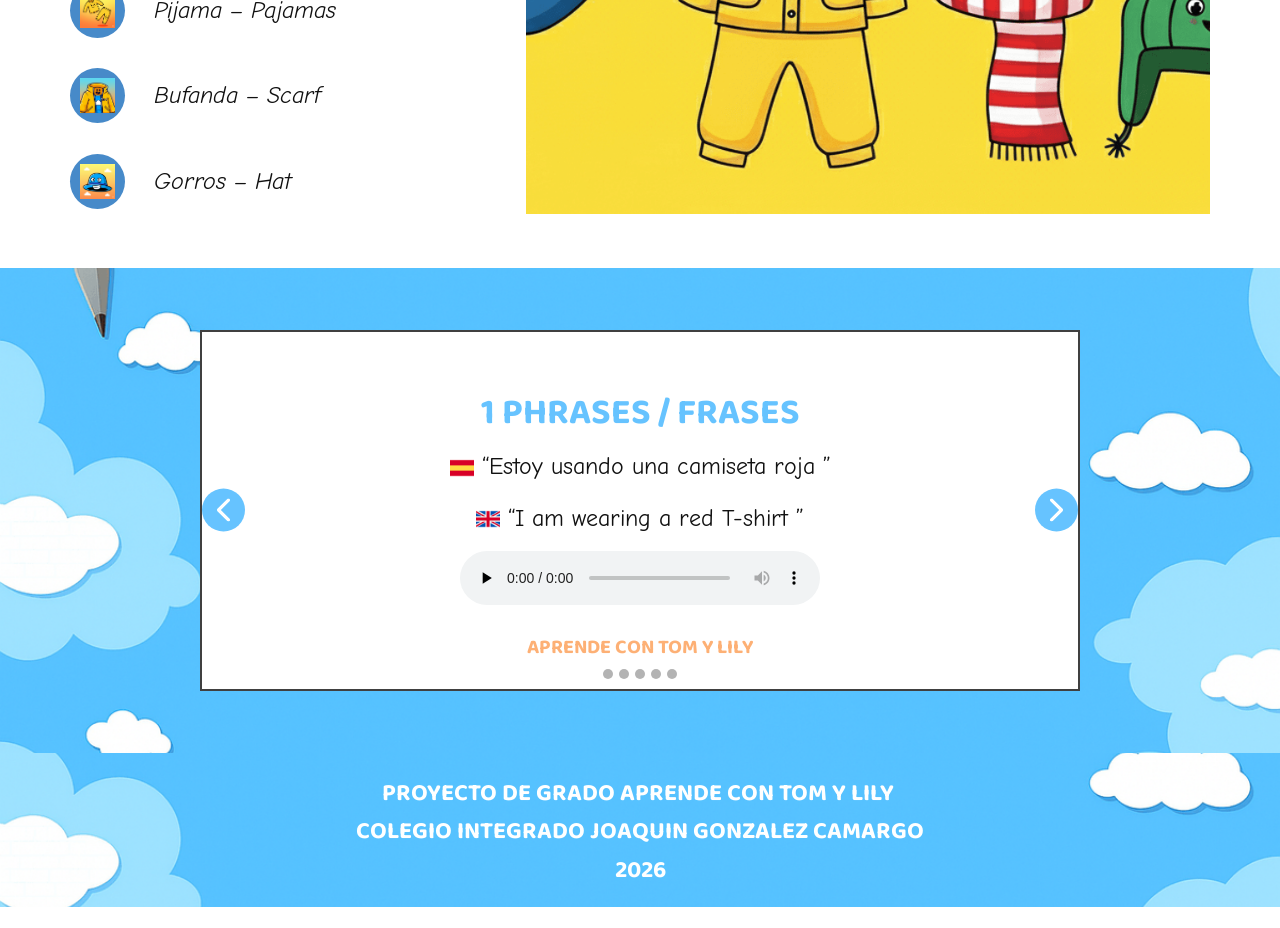
<file: Clothes.html>
<!DOCTYPE html>
<html style="font-size: 16px;" lang="es-CO"><head>
    <meta name="viewport" content="width=device-width, initial-scale=1.0">
    <meta charset="utf-8">
    <meta name="keywords" content="GLOOMY, ​SINTOMAS, 01, 02, ​LA DEP​RESION, ​SINTOMAS, Sample Headline, Aumentar la presencia en las búsquedas del sitio web, Haga crecer su negocio con marketing digital de servicio completo">
    <meta name="description" content="">
    <title>Clothes</title>
    <link rel="stylesheet" href="assets/css/nicepage.css" media="screen">
  <link rel="stylesheet" href="assets/css/Clothes.css" media="screen">
  <link rel="stylesheet" href="assets/css/responsive.css" media="screen">
    <script class="u-script" type="text/javascript" src="assets/js/jquery.js" defer=""></script>
    <script class="u-script" type="text/javascript" src="assets/js/nicepage.js" defer=""></script>
    
    
    
    
    
    
    
    
    
    <link id="u-page-google-font" rel="stylesheet" href="https://fonts.googleapis.com/css2?display=swap&amp;family=Baloo+2:wght@400;500;600;700;800&amp;family=Comic+Neue:ital,wght@0,300;0,400;0,700;1,300;1,400;1,700">
    <script type="application/ld+json">{
		"@context": "http://schema.org",
		"@type": "Organization",
		"name": "Tom y Lily 1",
		"logo": "images/logo-118.png"
}</script>
    <meta name="theme-color" content="#478ac9">
    <meta property="og:title" content="Clothes">
    <meta property="og:description" content="">
    <meta property="og:type" content="website">
  <meta data-intl-tel-input-cdn-path="intlTelInput/"></head>
  <body data-path-to-root="./" data-include-products="false" class="u-body u-clearfix u-overlap u-xxl-mode" data-lang="es"><header class="u-border-3 u-border-white u-box-shadow u-clearfix u-header u-image u-sticky u-header" id="sec-ee45" data-animation-name="" data-animation-duration="0" data-animation-delay="0" data-animation-direction=""><a href="index.html#sec-a640" data-page-id="1099517345" class="u-image u-logo u-image-1" data-image-width="408" data-image-height="612" data-lang-es="1099517345#sec-a640">
        <img src="images/logo-118.png" class="u-logo-image u-logo-image-1">
      </a><nav class="u-dropdown-icon u-menu u-menu-dropdown u-offcanvas u-menu-1" role="navigation" data-responsive-from="MD">
        <div class="menu-collapse u-custom-font" style="font-size: 1.375rem; letter-spacing: 0px; font-family: &quot;Baloo 2&quot;; font-weight: 700; text-transform: uppercase;">
          <a class="u-button-style u-custom-active-border-color u-custom-active-color u-custom-border u-custom-border-color u-custom-borders u-custom-color u-custom-hover-border-color u-custom-hover-color u-custom-left-right-menu-spacing u-custom-padding-bottom u-custom-text-active-color u-custom-text-color u-custom-text-decoration u-custom-text-hover-color u-custom-text-shadow u-custom-text-shadow-blur u-custom-text-shadow-color u-custom-text-shadow-transparency u-custom-text-shadow-x u-custom-text-shadow-y u-custom-top-bottom-menu-spacing u-hamburger-link u-nav-link u-text-active-palette-1-base u-text-hover-palette-2-base u-hamburger-link-1" href="#" tabindex="-1" aria-label="Open menu" aria-controls="f4fc">
            <svg class="u-svg-link" viewBox="0 0 24 24"><use xlink:href="#menu-hamburger"></use></svg>
            <svg class="u-svg-content" version="1.1" id="menu-hamburger" viewBox="0 0 16 16" x="0px" y="0px" xmlns:xlink="http://www.w3.org/1999/xlink" xmlns="http://www.w3.org/2000/svg"><g><rect y="1" width="16" height="2"></rect><rect y="7" width="16" height="2"></rect><rect y="13" width="16" height="2"></rect>
</g></svg>
          </a>
        </div>
        <div class="u-custom-menu u-nav-container">
          <ul class="u-custom-font u-nav u-spacing-2 u-unstyled u-nav-1" role="menubar"><li role="none" class="u-nav-item"><a role="menuitem" class="u-active-custom-color-5 u-border-3 u-border-active-palette-1-base u-border-hover-palette-1-light-1 u-border-no-left u-border-no-right u-border-no-top u-button-style u-hover-custom-color-8 u-nav-link u-text-active-black u-text-hover-black u-text-white u-nav-link-2" href="index.html" data-page-id="1099517345" data-lang-es="{&quot;content&quot;:&quot;Inicio&quot;,&quot;href&quot;:&quot;1099517345#sec-a640&quot;}">Inicio</a>
</li><li role="none" class="u-nav-item"><a role="menuitem" class="u-active-custom-color-5 u-border-3 u-border-active-palette-1-base u-border-hover-palette-1-light-1 u-border-no-left u-border-no-right u-border-no-top u-button-style u-hover-custom-color-8 u-nav-link u-text-active-black u-text-hover-black u-text-white u-nav-link-2" href="#" data-lang-es="{&quot;content&quot;:&quot;Temas&quot;,&quot;href&quot;:&quot;#&quot;}">Temas</a><div class="u-nav-popup"><ul role="menu" class="u-border-1 u-border-grey-30 u-h-spacing-16 u-nav u-unstyled u-v-spacing-10 u-nav-2" aria-label="Temas menu"><li role="none" class="u-nav-item"><a role="menuitem" class="u-active-custom-color-5 u-button-style u-hover-custom-color-5 u-nav-link u-text-active-palette-1-dark-2 u-text-black u-text-hover-white u-white" href="My-family.html" data-lang-es="{&quot;content&quot;:&quot;My Family&quot;,&quot;href&quot;:&quot;/My-family.html&quot;}">My Family</a>
</li><li role="none" class="u-nav-item"><a role="menuitem" class="u-active-custom-color-5 u-button-style u-hover-custom-color-5 u-nav-link u-text-active-palette-1-dark-2 u-text-black u-text-hover-white u-white" href="Food-And-Drinks.html" data-lang-es="{&quot;content&quot;:&quot;Food and Drinks&quot;}">Food and Drinks</a>
</li><li role="none" class="u-nav-item"><a role="menuitem" class="u-active-custom-color-5 u-button-style u-hover-custom-color-5 u-nav-link u-text-active-palette-1-dark-2 u-text-black u-text-hover-white u-white" href="Clothes.html" data-lang-es="{&quot;content&quot;:&quot;Clothes&quot;}">Clothes</a>
</li></ul>
</div>
</li><li role="none" class="u-nav-item"><a role="menuitem" class="u-active-custom-color-5 u-border-3 u-border-active-palette-1-base u-border-hover-palette-1-light-1 u-border-no-left u-border-no-right u-border-no-top u-button-style u-hover-custom-color-8 u-nav-link u-text-active-black u-text-hover-black u-text-white u-nav-link-2" href="Infografias.html" data-lang-es="{&quot;content&quot;:&quot;Infografias&quot;,&quot;href&quot;:&quot;&quot;}">Infografias</a>
</li><li role="none" class="u-nav-item"><a role="menuitem" class="u-active-custom-color-5 u-border-3 u-border-active-palette-1-base u-border-hover-palette-1-light-1 u-border-no-left u-border-no-right u-border-no-top u-button-style u-hover-custom-color-8 u-nav-link u-text-active-black u-text-hover-black u-text-white u-nav-link-2" href="Juegos.html" data-lang-es="{&quot;content&quot;:&quot;Juegos&quot;,&quot;href&quot;:&quot;#&quot;}">Juegos</a>
</li><li role="none" class="u-nav-item"><a role="menuitem" class="u-active-custom-color-5 u-border-3 u-border-active-palette-1-base u-border-hover-palette-1-light-1 u-border-no-left u-border-no-right u-border-no-top u-button-style u-hover-custom-color-8 u-nav-link u-text-active-black u-text-hover-black u-text-white u-nav-link-2" href="Nosotros.html" data-lang-es="{&quot;content&quot;:&quot;Nosotros&quot;,&quot;href&quot;:&quot;&quot;}">Nosotros</a>
</li></ul>
        </div>
        <div class="u-custom-menu u-nav-container-collapse" id="f4fc" role="region" aria-label="Menu panel">
          <div class="u-black u-container-style u-inner-container-layout u-opacity u-opacity-95 u-sidenav">
            <div class="u-inner-container-layout u-sidenav-overflow">
              <div class="u-menu-close" tabindex="-1" aria-label="Close menu"></div>
              <ul class="u-align-center u-nav u-popupmenu-items u-unstyled u-nav-3" role="menubar"><li role="none" class="u-nav-item"><a role="menuitem" class="u-button-style u-nav-link" href="index.html" data-page-id="1099517345" data-lang-es="{&quot;content&quot;:&quot;Inicio&quot;,&quot;href&quot;:&quot;1099517345#sec-a640&quot;}">Inicio</a>
</li><li role="none" class="u-nav-item"><a role="menuitem" class="u-button-style u-nav-link" href="My-family.html" data-lang-es="{&quot;content&quot;:&quot;Temas&quot;,&quot;href&quot;:&quot;#&quot;}">Temas</a><div class="u-nav-popup"><ul role="menu" class="u-border-1 u-border-grey-30 u-h-spacing-16 u-nav u-unstyled u-v-spacing-10 u-nav-4" aria-label="Temas menu"><li role="none" class="u-nav-item"><a role="menuitem" class="u-button-style u-nav-link" href="#" data-lang-es="{&quot;content&quot;:&quot;My Family&quot;,&quot;href&quot;:&quot;/My-family.html&quot;}">My Family</a>
</li><li role="none" class="u-nav-item"><a role="menuitem" class="u-button-style u-nav-link" href="Food-And-Drinks.html" data-lang-es="{&quot;content&quot;:&quot;Food and Drinks&quot;}">Food and Drinks</a>
</li><li role="none" class="u-nav-item"><a role="menuitem" class="u-button-style u-nav-link" href="Clothes.html" data-lang-es="{&quot;content&quot;:&quot;Clothes&quot;}">Clothes</a>
</li></ul>
</div>
</li><li role="none" class="u-nav-item"><a role="menuitem" class="u-button-style u-nav-link" href="Infografias.html" data-lang-es="{&quot;content&quot;:&quot;Infografias&quot;,&quot;href&quot;:&quot;&quot;}">Infografias</a>
</li><li role="none" class="u-nav-item"><a role="menuitem" class="u-button-style u-nav-link" href="Juegos.html" data-lang-es="{&quot;content&quot;:&quot;Juegos&quot;,&quot;href&quot;:&quot;#&quot;}">Juegos</a>
</li><li role="none" class="u-nav-item"><a role="menuitem" class="u-button-style u-nav-link" href="Nosotros.html" data-lang-es="{&quot;content&quot;:&quot;Nosotros&quot;,&quot;href&quot;:&quot;/Nosotros.html&quot;}">Nosotros</a>
</li></ul>
            </div>
          </div>
          <div class="u-black u-menu-overlay u-opacity u-opacity-70"></div>
        </div>
        <style class="menu-style">@media (max-width: 939px) {
                    [data-responsive-from="MD"] .u-nav-container {
                        display: none;
                    }
                    [data-responsive-from="MD"] .menu-collapse {
                        display: block;
                    }
                }</style>
      </nav><style class="u-sticky-style" data-style-id="108c">.u-sticky-fixed.u-sticky-108c, .u-body.u-sticky-fixed .u-sticky-108c {
box-shadow: 0px 2px 8px 0px rgba(128,128,128,1) !important
}.u-sticky-fixed.u-sticky-108c:before, .u-body.u-sticky-fixed .u-sticky-108c:before {
borders: top right bottom left !important; border-style: double !important
} </style></header>
    <section class="u-clearfix u-valign-top-xxl u-section-1" id="sec-a640">
      <div class="u-container-style u-expanded-width u-gradient u-group u-image u-shape-rectangle u-image-1">
        <div class="u-container-layout u-container-layout-1">
          <img class="u-image u-image-default u-image-2" src="images/logo-118.png" alt="" data-image-width="408" data-image-height="612">
          <div class="u-align-left u-image u-image-circle u-preserve-proportions u-image-3" data-image-width="1024" data-image-height="1536"></div>
          <div class="u-align-left u-container-align-left u-container-style u-group u-radius-20 u-shape-round u-white u-group-2">
            <div class="u-container-layout u-container-layout-2">
              <h2 class="u-align-center u-custom-font u-text u-text-color-var u-text-1"> Discover the Fun of Dressing Up</h2>
              <p class="u-align-center u-custom-font u-text u-text-2">  Welco​me to our kids’ clothing page! Here you will find comfy, colorful, and fun clothes  for every stage of growing up. <br> Explore, learn, and have fun while discovering children’s fashion. 
              </p>
              <a href="#popup-b78e" class="u-border-none u-btn u-btn-round u-button-style u-custom-color-2 u-custom-font u-dialog-link u-hover-custom-color-3 u-radius u-btn-1"><span class="u-file-icon u-icon"><img src="images/197593-99.png" alt=""></span>&nbsp;TRANSLATE
              </a>
            </div>
          </div>
          <img class="u-image u-image-contain u-image-default u-preserve-proportions u-image-4" src="images/CELCOC1.png" alt="" data-image-width="750" data-image-height="750">
        </div>
      </div>
      <a href="images/117.gifsec-fe92" class="u-active-custom-color-5 u-btn u-btn-round u-button-style u-custom-color-3 u-custom-font u-hover-custom-color-4 u-radius u-btn-2"><span class="u-icon"><svg class="u-svg-content" viewBox="0 0 56 56" x="0px" y="0px" style="width: 1em; height: 1em;"><path d="M25,46H10.845C4.865,46,0,41.135,0,35.154C0,31,2.705,26.688,6.433,24.901L7,24.63V24c0-0.127,0.008-0.256,0.015-0.386
	l0.009-0.16l-0.012-0.21C7.006,23.163,7,23.082,7,23c0-3.859,3.141-7,7-7c0.309,0,0.614,0.027,0.917,0.067
	c0.078,0.01,0.156,0.023,0.233,0.036c0.267,0.044,0.53,0.102,0.789,0.177c0.035,0.01,0.071,0.017,0.106,0.027
	c0.285,0.087,0.563,0.197,0.835,0.321c0.071,0.032,0.14,0.067,0.21,0.101c0.24,0.119,0.475,0.249,0.702,0.396
	C19.719,18.373,21,20.538,21,23c0,0.553,0.447,1,1,1s1-0.447,1-1c0-2.754-1.246-5.219-3.2-6.871C22.667,12.379,27.388,10,32.085,10
	c7.745,0,14.177,6.135,14.848,13.888c-1.022-0.072-2.552-0.109-4.083,0.124c-0.546,0.083-0.921,0.593-0.838,1.139
	c0.075,0.495,0.501,0.85,0.987,0.85c0.05,0,0.101-0.004,0.151-0.012c2.227-0.337,4.548-0.021,4.684-0.002
	C52.49,26.872,56,31.161,56,35.972C56,41.501,51.501,46,45.972,46H33H25z"></path></svg></span>&nbsp;APRENDAMOS JUNTOS<br>LET’S LEARN TOGETHER
      </a>
    </section>
    <section class="u-carousel u-slide u-valign-middle u-block-b45f-1" id="carousel-2fa1" data-interval="5000" data-u-ride="carousel">
      <ol class="u-absolute-hcenter u-carousel-indicators u-hidden u-block-b45f-2">
        <li data-u-target="#carousel-2fa1" class="u-active u-grey-30 u-shape-circle" style="width: 10px; height: 10px;" data-u-slide-to="0"></li>
      </ol>
      <div class="u-carousel-inner" role="listbox">
        <div class="u-active u-carousel-item u-clearfix u-container-align-center-lg u-container-align-center-xl u-valign-bottom-lg u-valign-bottom-md u-valign-bottom-sm u-section-2-1">
          <div class="u-clearfix u-sheet u-valign-top-xl u-sheet-1">
            <img class="u-expanded-width-lg u-expanded-width-md u-expanded-width-sm u-expanded-width-xs u-image u-image-round u-radius u-image-1" src="images/ROPA.png" data-image-width="1024" data-image-height="1024" data-animation-name="customAnimationIn" data-animation-duration="1500" data-animation-delay="500">
            <div class="u-align-center u-container-align-center u-container-style u-expanded-width-sm u-expanded-width-xs u-group u-radius u-shape-round u-white u-group-1" data-animation-name="customAnimationIn" data-animation-duration="1500" data-animation-delay="500">
              <div class="u-container-layout u-valign-bottom-lg u-valign-middle-md u-valign-middle-xs u-container-layout-1">
                <h2 class="u-align-center u-custom-font u-text u-text-custom-color-3 u-text-1" data-animation-name="customAnimationIn" data-animation-duration="1500" data-animation-delay="500"> Clothing</h2>
                <p class="u-align-center u-custom-font u-text u-text-2" data-animation-name="customAnimationIn" data-animation-duration="1500" data-animation-delay="500" data-animation-direction=""> Clothes protect us from the , the  and the . They also show our style .<br> We have t-shirts , pants , dresses , shoes  and accessories .<br> Getting dressed is fun, and every size grows with you! 
                </p>
                <a href="#popup-6038" class="u-border-none u-btn u-btn-round u-button-style u-custom-color-2 u-custom-font u-dialog-link u-hover-custom-color-3 u-radius u-btn-1"><span class="u-file-icon u-icon"><img src="images/197593-99.png" alt=""></span>&nbsp;TRANSLATE
                </a>
              </div>
            </div>
          </div>
        </div>
      </div>
      <a class="u-absolute-vcenter u-carousel-control u-carousel-control-prev u-hidden u-text-grey-30 u-block-b45f-3" href="#carousel-2fa1" role="button" data-u-slide="prev"><span aria-hidden="true">
          <svg class="u-svg-link" viewBox="0 0 477.175 477.175"><path d="M145.188,238.575l215.5-215.5c5.3-5.3,5.3-13.8,0-19.1s-13.8-5.3-19.1,0l-225.1,225.1c-5.3,5.3-5.3,13.8,0,19.1l225.1,225
                    c2.6,2.6,6.1,4,9.5,4s6.9-1.3,9.5-4c5.3-5.3,5.3-13.8,0-19.1L145.188,238.575z"></path></svg></span><span class="sr-only">Previous</span>
      </a>
      <a class="u-absolute-vcenter u-carousel-control u-carousel-control-next u-hidden u-text-grey-30 u-block-b45f-4" href="#carousel-2fa1" role="button" data-u-slide="next"><span aria-hidden="true">
          <svg class="u-svg-link" viewBox="0 0 477.175 477.175"><path d="M360.731,229.075l-225.1-225.1c-5.3-5.3-13.8-5.3-19.1,0s-5.3,13.8,0,19.1l215.5,215.5l-215.5,215.5
                    c-5.3,5.3-5.3,13.8,0,19.1c2.6,2.6,6.1,4,9.5,4c3.4,0,6.9-1.3,9.5-4l225.1-225.1C365.931,242.875,365.931,234.275,360.731,229.075z"></path></svg></span><span class="sr-only">Siguiente</span>
      </a>
    </section>
    <section class="u-align-center u-clearfix u-container-align-center u-container-align-center-lg u-container-align-center-xl u-container-align-center-xxl u-gradient u-image u-valign-middle-lg u-valign-middle-md u-valign-middle-sm u-valign-middle-xl u-valign-middle-xs u-section-3" id="sec-fe92">
      
      
      
      
      
      
      
      
      
      
      
      
      
      
      
      
      
      
      <div class="u-clearfix u-sheet u-sheet-1">
        <h2 class="u-align-center u-custom-font u-text u-text-white u-text-1" data-animation-name="customAnimationIn" data-animation-duration="1500" data-animation-delay="0">  Ropa para Niños / Kids' Clothes </h2>
        <div class="u-expanded-width u-list u-list-1">
          <div class="u-repeater u-repeater-1">
            <div class="u-align-center u-container-align-center u-container-style u-list-item u-repeater-item u-shape-round u-top-left-radius-20 u-video-cover u-white u-list-item-1" data-animation-name="customAnimationIn" data-animation-duration="1500" data-animation-delay="500">
              <div class="u-container-layout u-similar-container u-valign-top-lg u-valign-top-md u-valign-top-sm u-valign-top-xl u-valign-top-xs u-container-layout-1">
                <img class="u-expanded-width u-image u-image-1" src="images/camiseta.png" alt="" data-image-width="1024" data-image-height="1024">
                <h5 class="u-align-center u-text u-text-custom-color-3 u-text-2"> Camiseta  – T-shirt</h5>
                <p class="u-align-center u-text u-text-3">Prenda básica, fresca y cómoda para usar todos los días.<br>
                </p>
                <audio class="clothing-audio" controls preload="none" aria-label="Audio de camiseta">
                  <source src="files/clothes/tshirt.ogg" type="audio/ogg">
                </audio>
              </div>
            </div>
            <div class="u-align-center u-container-align-center u-container-style u-list-item u-repeater-item u-shape-round u-top-left-radius-20 u-white u-list-item-2" data-animation-name="customAnimationIn" data-animation-duration="1500" data-animation-delay="500">
              <div class="u-container-layout u-similar-container u-valign-top-lg u-valign-top-md u-valign-top-sm u-valign-top-xl u-valign-top-xs u-container-layout-2">
                <img class="u-expanded-width u-image u-image-2" src="images/PANTALON.png" alt="" data-image-width="1024" data-image-height="1024">
                <h5 class="u-align-center u-text u-text-custom-color-3 u-text-4"> Pantalón  – Pants</h5>
                <p class="u-align-center u-text u-text-5">Perfectos para jugar y estar protegido en cualquier momento. </p>
                <audio class="clothing-audio" controls preload="none" aria-label="Audio de pantalón">
                  <source src="files/clothes/Pants%20(%20pantalo%CC%81n%20).m4a.mp4" type="audio/mp4">
                </audio>
              </div>
            </div>
            <div class="u-align-center u-container-align-center u-container-style u-list-item u-repeater-item u-shape-round u-top-left-radius-20 u-video-cover u-white u-list-item-3" data-animation-name="customAnimationIn" data-animation-duration="1500" data-animation-delay="500">
              <div class="u-container-layout u-similar-container u-valign-top-lg u-valign-top-md u-valign-top-sm u-valign-top-xl u-valign-top-xs u-container-layout-3">
                <img class="u-expanded-width u-image u-image-3" src="images/VESTIDO.png" alt="" data-image-width="1920" data-image-height="1920">
                <h5 class="u-align-center u-text u-text-custom-color-3 u-text-6"> Vestido  – Dress</h5>
                <p class="u-align-center u-text u-text-7"> Ropa bonita y colorida, ideal para ocasiones especiales o el día a día.</p>
                <audio class="clothing-audio" controls preload="none" aria-label="Audio de vestido">
                  <source src="files/clothes/dress.ogg" type="audio/ogg">
                </audio>
              </div>
            </div>
            <div class="u-align-center u-container-align-center u-container-style u-list-item u-repeater-item u-shape-round u-top-left-radius-20 u-video-cover u-white u-list-item-4" data-animation-name="customAnimationIn" data-animation-duration="1500" data-animation-delay="500">
              <div class="u-container-layout u-similar-container u-valign-top-lg u-valign-top-md u-valign-top-sm u-valign-top-xl u-valign-top-xs u-container-layout-4">
                <img class="u-expanded-width u-image u-image-4" src="images/FALDA.png" alt="" data-image-width="1920" data-image-height="1920">
                <h5 class="u-align-center u-text u-text-custom-color-3 u-text-8"> Falda  – Skirt</h5>
                <p class="u-align-center u-text u-text-9"> Ligera y fresca, perfecta para días calurosos.</p>
                <audio class="clothing-audio" controls preload="none" aria-label="Audio de falda">
                  <source src="files/clothes/Skirt%20(%20falda).m4a.mp4" type="audio/mp4">
                </audio>
              </div>
            </div>
            <div class="u-align-center u-container-align-center u-container-style u-list-item u-repeater-item u-shape-round u-top-left-radius-20 u-video-cover u-white u-list-item-5" data-animation-name="customAnimationIn" data-animation-duration="1500" data-animation-delay="500">
              <div class="u-container-layout u-similar-container u-valign-top-lg u-valign-top-md u-valign-top-sm u-valign-top-xl u-valign-top-xs u-container-layout-5">
                <img class="u-expanded-width u-image u-image-5" src="images/CHAQUETA.png" alt="" data-image-width="1920" data-image-height="1920">
                <h5 class="u-align-center u-text u-text-custom-color-3 u-text-10"> Chaqueta  – Jacket</h5>
                <p class="u-align-center u-text u-text-11"> Protege del frío y el viento, muy útil en invierno.</p>
                <audio class="clothing-audio" controls preload="none" aria-label="Audio de chaqueta">
                  <source src="files/clothes/jacket.ogg" type="audio/ogg">
                </audio>
              </div>
            </div>
            <div class="u-align-center u-container-align-center u-container-style u-list-item u-repeater-item u-shape-round u-top-left-radius-20 u-video-cover u-white u-list-item-6" data-animation-name="customAnimationIn" data-animation-duration="1500" data-animation-delay="500">
              <div class="u-container-layout u-similar-container u-valign-top-lg u-valign-top-md u-valign-top-sm u-valign-top-xl u-valign-top-xs u-container-layout-6">
                <img class="u-expanded-width u-image u-image-6" src="images/ZAPATOS.png" alt="" data-image-width="1920" data-image-height="1920">
                <h5 class="u-align-center u-text u-text-custom-color-3 u-text-12"> Zapatos  – Shoes</h5>
                <p class="u-align-center u-text u-text-13"> Cómodos para correr, saltar y divertirse al máximo.</p>
                <audio class="clothing-audio" controls preload="none" aria-label="Audio de zapatos">
                  <source src="files/clothes/Shoes%20(zapatos).m4a.mp4" type="audio/mp4">
                </audio>
              </div>
            </div>
            <div class="u-align-center u-container-align-center u-container-style u-list-item u-repeater-item u-shape-round u-top-left-radius-20 u-video-cover u-white u-list-item-7" data-animation-name="customAnimationIn" data-animation-duration="1500" data-animation-delay="500">
              <div class="u-container-layout u-similar-container u-valign-top-lg u-valign-top-md u-valign-top-sm u-valign-top-xl u-valign-top-xs u-container-layout-7">
                <img class="u-expanded-width u-image u-image-7" src="images/SOMBRERO.png" alt="" data-image-width="2048" data-image-height="2048">
                <h5 class="u-align-center u-text u-text-custom-color-3 u-text-14"> Sombrero  – Hat</h5>
                <p class="u-align-center u-text u-text-15"> Sirve para protegerse del sol y también es un accesorio divertido.</p>
                <audio class="clothing-audio" controls preload="none" aria-label="Audio de sombrero">
                  <source src="files/clothes/hat.ogg" type="audio/ogg">
                </audio>
              </div>
            </div>
            <div class="u-align-center u-container-align-center u-container-style u-list-item u-repeater-item u-shape-round u-top-left-radius-20 u-video-cover u-white u-list-item-8" data-animation-name="customAnimationIn" data-animation-duration="1500" data-animation-delay="500">
              <div class="u-container-layout u-similar-container u-valign-top-lg u-valign-top-md u-valign-top-sm u-valign-top-xl u-valign-top-xs u-container-layout-8">
                <img class="u-expanded-width u-image u-image-8" src="images/PIJAMA.png" alt="" data-image-width="2048" data-image-height="2048">
                <h5 class="u-align-center u-text u-text-custom-color-3 u-text-16"> Pijama  – Pajamas</h5>
                <p class="u-align-center u-text u-text-17"> Suaves y cómodos para descansar y dormir bien.</p>
                <audio class="clothing-audio" controls preload="none" aria-label="Audio de pijama">
                  <source src="files/clothes/Pajamas%20(%20pijama).m4a.mp4" type="audio/mp4">
                </audio>
              </div>
            </div>
          </div>
        </div>
      </div>
    </section>
    <section class="u-clearfix u-section-5" id="block-6">
      <div class="u-clearfix u-sheet u-valign-middle-sm u-valign-middle-xl u-sheet-1">
        <p class="u-align-center-lg u-align-center-md u-align-center-sm u-align-center-xs u-custom-font u-text u-text-custom-color-3 u-text-default-xxl u-text-1">  Ropa según la Estación / Seasonal Clothes</p>
        <div class="u-expanded-width u-list u-list-1">
          <div class="u-repeater u-repeater-1">
            <div class="u-container-style u-list-item u-repeater-item u-white u-list-item-1">
              <div class="u-container-layout u-similar-container u-valign-top-md u-valign-top-sm u-valign-top-xl u-valign-top-xs u-container-layout-1">
                <img alt="" class="u-expanded-width u-image u-image-default u-image-1" data-image-width="2048" data-image-height="2048" src="images/VERANO.png">
                <div class="u-align-center u-container-align-center u-container-align-center-xl u-container-align-center-xxl u-container-style u-expanded-width u-group u-white u-group-1">
                  <div class="u-container-layout u-valign-top u-container-layout-2">
                    <h4 class="u-text u-text-custom-color-3 u-text-2"> Verano / SUMMER</h4>
                    <p class="u-text u-text-default-xl u-text-default-xxl u-text-3"><span class="u-file-icon u-icon u-icon-1"><img src="images/555635-101.png" alt=""></span>&nbsp;​​ Camisetas , shorts , vestidos  y sandalias  para los días calurosos.<br>
                    </p>
                    <p class="u-text u-text-default u-text-4"><span class="u-file-icon u-icon u-icon-2"><img src="images/555417-110.png" alt=""></span>&nbsp;​​T-shirts , shorts , dresses , and sandals  for hot days.<br>
                    </p>
                  </div>
                </div>
              </div>
            </div>
            <div class="u-container-style u-list-item u-repeater-item u-video-cover u-white u-list-item-2">
              <div class="u-container-layout u-similar-container u-valign-top-md u-valign-top-sm u-valign-top-xl u-valign-top-xs u-container-layout-3">
                <img alt="" class="u-expanded-width u-image u-image-default u-image-2" data-image-width="1920" data-image-height="1920" src="images/INVIERNO.png">
                <div class="u-align-center u-container-align-center u-container-align-center-xl u-container-align-center-xxl u-container-style u-expanded-width u-group u-white u-group-2">
                  <div class="u-container-layout u-valign-top u-container-layout-4">
                    <h4 class="u-text u-text-custom-color-3 u-text-5"> Invierno / WINTER</h4>
                    <p class="u-text u-text-default-xl u-text-default-xxl u-text-6"><span class="u-file-icon u-icon u-icon-3"><img src="images/555635-101.png" alt=""></span>&nbsp;​Chaquetas , bufandas , gorros  y botas  para mantenerse abrigado.
                    </p>
                    <p class="u-text u-text-default u-text-7"><span class="u-file-icon u-icon"><img src="images/555417-110.png" alt=""></span>&nbsp;​​Jackets , scarves , hats , and boots  to stay warm.<br>
                    </p>
                  </div>
                </div>
              </div>
            </div>
            <div class="u-container-style u-list-item u-repeater-item u-video-cover u-white u-list-item-3">
              <div class="u-container-layout u-similar-container u-valign-top-md u-valign-top-sm u-valign-top-xl u-valign-top-xs u-container-layout-5">
                <img alt="" class="u-expanded-width u-image u-image-default u-image-3" data-image-width="1920" data-image-height="1920" src="images/PRIMAVERA.png">
                <div class="u-align-center u-container-align-center u-container-align-center-xl u-container-align-center-xxl u-container-style u-expanded-width u-group u-white u-group-3">
                  <div class="u-container-layout u-valign-top u-container-layout-6">
                    <h4 class="u-text u-text-custom-color-3 u-text-8"> Primavera /&nbsp;Spring</h4>
                    <p class="u-text u-text-default-xl u-text-default-xxl u-text-9"><span class="u-file-icon u-icon u-icon-5"><img src="images/555635-101.png" alt=""></span>&nbsp;​​Suéteres ligeros , pantalones  y vestidos frescos  para días templados.
                    </p>
                    <p class="u-text u-text-default u-text-10"><span class="u-file-icon u-icon u-icon-6"><img src="images/555417-110.png" alt=""></span>&nbsp;​Light sweaters , pants , and fresh dresses  for mild days.<br>
                    </p>
                  </div>
                </div>
              </div>
            </div>
            <div class="u-container-style u-list-item u-repeater-item u-video-cover u-white u-list-item-4">
              <div class="u-container-layout u-similar-container u-valign-top-md u-valign-top-sm u-valign-top-xl u-valign-top-xs u-container-layout-7">
                <img alt="" class="u-expanded-width u-image u-image-default u-image-4" data-image-width="1920" data-image-height="1920" src="images/OTOO.png">
                <div class="u-align-center u-container-align-center u-container-align-center-xl u-container-align-center-xxl u-container-style u-expanded-width u-group u-white u-group-4">
                  <div class="u-container-layout u-valign-top u-container-layout-8">
                    <h4 class="u-text u-text-custom-color-3 u-text-11"> Otoño / Autumn</h4>
                    <p class="u-text u-text-default-xl u-text-default-xxl u-text-12"><span class="u-file-icon u-icon u-icon-7"><img src="images/555635-101.png" alt=""></span>&nbsp;​Chaquetas , jeans  y sombreros  para los días frescos y ventosos.<br>
                    </p>
                    <p class="u-text u-text-default u-text-13"><span class="u-file-icon u-icon u-icon-8"><img src="images/555417-110.png" alt=""></span>&nbsp;​​Jackets , jeans , and hats  for cool and windy days.<br>
                    </p>
                  </div>
                </div>
              </div>
            </div>
          </div>
        </div>
      </div>
    </section>
    <section class="u-align-center u-clearfix u-container-align-center u-container-align-center-lg u-container-align-center-md u-container-align-center-xl u-container-align-center-xxl u-section-6" id="sec-b699">
      <div class="u-clearfix u-sheet u-valign-middle-md u-valign-middle-xl u-sheet-1">
        <div class="data-layout-selected u-clearfix u-expanded-width-lg u-expanded-width-md u-expanded-width-sm u-expanded-width-xs u-layout-wrap u-layout-wrap-1">
          <div class="u-layout">
            <div class="u-layout-row">
              <div class="u-align-center u-container-align-center u-container-align-center-lg u-container-align-center-md u-container-align-center-xl u-container-align-center-xxl u-container-style u-layout-cell u-right-cell u-size-24-xl u-size-24-xxl u-size-27-lg u-size-27-md u-size-27-sm u-size-27-xs u-white u-layout-cell-1">
                <div class="u-container-layout u-container-layout-1">
                  <h2 class="u-custom-font u-text u-text-custom-color-3 u-text-default u-text-1"> Vocabulario / Vocabulary<br style="">
                  </h2>
                  <div class="u-border-1 u-border-grey-25 u-line u-line-horizontal u-line-1"></div>
                  <div class="u-expanded-width-sm u-expanded-width-xs u-list u-list-1">
                    <div class="u-repeater u-repeater-1">
                      <div class="u-align-left u-container-align-center-sm u-container-align-center-xs u-container-align-left u-container-align-left-lg u-container-align-left-md u-container-align-left-xl u-container-align-left-xxl u-container-style u-list-item u-repeater-item">
                        <div class="u-container-layout u-similar-container u-container-layout-2"><span class="u-align-center-sm u-align-center-xs u-file-icon u-icon u-icon-circle u-palette-1-base u-icon-1"><img src="images/camiseta.png" alt="Camiseta"></span>
                          <p class="u-align-center-sm u-align-center-xs u-text u-text-2"> Camiseta  – T-shirt </p>
                        </div>
                      </div>
                      <div class="u-align-left u-container-align-center-sm u-container-align-center-xs u-container-align-left u-container-align-left-lg u-container-align-left-md u-container-align-left-xl u-container-align-left-xxl u-container-style u-list-item u-repeater-item">
                        <div class="u-container-layout u-similar-container u-container-layout-3"><span class="u-align-center-sm u-align-center-xs u-file-icon u-icon u-icon-circle u-palette-1-base u-icon-2"><img src="images/PANTALON.png" alt="Pantalón"></span>
                          <p class="u-align-center-sm u-align-center-xs u-text u-text-3"> Pantalón  – Pants </p>
                        </div>
                      </div>
                      <div class="u-align-left u-container-align-center-sm u-container-align-center-xs u-container-align-left u-container-align-left-lg u-container-align-left-md u-container-align-left-xl u-container-align-left-xxl u-container-style u-list-item u-repeater-item">
                        <div class="u-container-layout u-similar-container u-container-layout-4"><span class="u-align-center-sm u-align-center-xs u-file-icon u-icon u-icon-circle u-palette-1-base u-icon-3"><img src="images/VESTIDO.png" alt="Vestido"></span>
                          <p class="u-align-center-sm u-align-center-xs u-text u-text-4"> Vestido  – Dress </p>
                        </div>
                      </div>
                      <div class="u-align-left u-container-align-center-sm u-container-align-center-xs u-container-align-left u-container-align-left-lg u-container-align-left-md u-container-align-left-xl u-container-align-left-xxl u-container-style u-list-item u-repeater-item">
                        <div class="u-container-layout u-similar-container u-container-layout-5"><span class="u-align-center-sm u-align-center-xs u-file-icon u-icon u-icon-circle u-palette-1-base u-icon-4"><img src="images/FALDA.png" alt="Falda"></span>
                          <p class="u-align-center-sm u-align-center-xs u-text u-text-5"> Falda  – Skirt </p>
                        </div>
                      </div>
                      <div class="u-align-left u-container-align-center-sm u-container-align-center-xs u-container-align-left u-container-align-left-lg u-container-align-left-md u-container-align-left-xl u-container-align-left-xxl u-container-style u-list-item u-repeater-item">
                        <div class="u-container-layout u-similar-container u-container-layout-6"><span class="u-align-center-sm u-align-center-xs u-file-icon u-icon u-icon-circle u-palette-1-base u-icon-5"><img src="images/CHAQUETA.png" alt="Chaqueta"></span>
                          <p class="u-align-center-sm u-align-center-xs u-text u-text-6"> Chaqueta  – Jacket </p>
                        </div>
                      </div>
                      <div class="u-align-left u-container-align-center-sm u-container-align-center-xs u-container-align-left u-container-align-left-lg u-container-align-left-md u-container-align-left-xl u-container-align-left-xxl u-container-style u-list-item u-repeater-item">
                        <div class="u-container-layout u-similar-container u-container-layout-7"><span class="u-align-center-sm u-align-center-xs u-file-icon u-icon u-icon-circle u-palette-1-base u-icon-6"><img src="images/ZAPATOS.png" alt="Zapatos"></span>
                          <p class="u-align-center-sm u-align-center-xs u-text u-text-7"> Zapatos  – Shoes </p>
                        </div>
                      </div>
                      <div class="u-align-left u-container-align-center-sm u-container-align-center-xs u-container-align-left u-container-align-left-lg u-container-align-left-md u-container-align-left-xl u-container-align-left-xxl u-container-style u-list-item u-repeater-item">
                        <div class="u-container-layout u-similar-container u-container-layout-8"><span class="u-align-center-sm u-align-center-xs u-file-icon u-icon u-icon-circle u-palette-1-base u-icon-7"><img src="images/SOMBRERO.png" alt="Sombrero"></span>
                          <p class="u-align-center-sm u-align-center-xs u-text u-text-8"> Sombrero  – Hat </p>
                        </div>
                      </div>
                      <div class="u-align-left u-container-align-center-sm u-container-align-center-xs u-container-align-left u-container-align-left-lg u-container-align-left-md u-container-align-left-xl u-container-align-left-xxl u-container-style u-list-item u-repeater-item">
                        <div class="u-container-layout u-similar-container u-container-layout-9"><span class="u-align-center-sm u-align-center-xs u-file-icon u-icon u-icon-circle u-palette-1-base u-icon-8"><img src="images/PIJAMA.png" alt="Pijama"></span>
                          <p class="u-align-center-sm u-align-center-xs u-text u-text-9"> Pijama  – Pajamas </p>
                        </div>
                      </div>
                      <div class="u-align-left u-container-align-center-sm u-container-align-center-xs u-container-align-left u-container-align-left-lg u-container-align-left-md u-container-align-left-xl u-container-align-left-xxl u-container-style u-list-item u-repeater-item">
                        <div class="u-container-layout u-similar-container u-container-layout-10"><span class="u-align-center-sm u-align-center-xs u-file-icon u-icon u-icon-circle u-palette-1-base u-icon-9"><img src="images/CHAQUETA.png" alt="Bufanda"></span>
                          <p class="u-align-center-sm u-align-center-xs u-text u-text-10"> Bufanda  – Scarf </p>
                        </div>
                      </div>
                      <div class="u-align-left u-container-align-center-sm u-container-align-center-xs u-container-align-left u-container-align-left-lg u-container-align-left-md u-container-align-left-xl u-container-align-left-xxl u-container-style u-list-item u-repeater-item">
                        <div class="u-container-layout u-similar-container u-container-layout-11"><span class="u-align-center-sm u-align-center-xs u-file-icon u-icon u-icon-circle u-palette-1-base u-icon-10"><img src="images/SOMBRERO.png" alt="Gorros"></span>
                          <p class="u-align-center-sm u-align-center-xs u-text u-text-11"> Gorros  – Hat </p>
                        </div>
                      </div>
                    </div>
                  </div>
                </div>
              </div>
              <div class="u-container-style u-image u-layout-cell u-left-cell u-size-33-lg u-size-33-md u-size-33-sm u-size-33-xs u-size-36-xl u-size-36-xxl u-image-1" data-image-width="1024" data-image-height="1024">
                <div class="u-container-layout u-container-layout-12"></div>
              </div>
            </div>
          </div>
        </div>
      </div>
    </section>
    <section class="u-align-center u-clearfix u-container-align-center u-container-align-center-lg u-container-align-center-md u-container-align-center-xl u-container-align-center-xxl u-gradient u-image u-section-7" id="block-7">
      <div class="u-clearfix u-sheet u-valign-middle-lg u-valign-middle-md u-valign-middle-sm u-valign-middle-xl u-valign-middle-xxl u-sheet-1">
        <div id="carousel-b232" data-interval="5000" data-u-ride="carousel" class="u-border-2 u-border-grey-75 u-carousel u-expanded-width-sm u-expanded-width-xs u-slider u-slider-1">
          <ol class="u-absolute-hcenter u-carousel-indicators u-carousel-indicators-1">
            <li data-u-target="#carousel-b232" class="u-active u-grey-30 u-shape-circle" data-u-slide-to="0" style="width: 10px; height: 10px;"></li>
            <li data-u-target="#carousel-b232" class="u-grey-30 u-shape-circle" data-u-slide-to="1" style="width: 10px; height: 10px;"></li>
            <li data-u-target="#carousel-b232" class="u-grey-30 u-shape-circle" data-u-slide-to="2" style="width: 10px; height: 10px;"></li>
            <li data-u-target="#carousel-b232" class="u-grey-30 u-shape-circle" data-u-slide-to="3" style="width: 10px; height: 10px;"></li>
            <li data-u-target="#carousel-b232" class="u-grey-30 u-shape-circle" data-u-slide-to="4" style="width: 10px; height: 10px;"></li>
          </ol>
          <div class="u-carousel-inner" role="listbox">
            <div class="u-active u-align-center u-carousel-item u-container-align-center u-container-style u-slide u-white u-carousel-item-1">
              <div class="u-container-layout u-container-layout-1">
                <h4 class="u-custom-font u-text u-text-custom-color-3 u-text-default u-text-1"> 1 Phrases / FRASES<br>
                </h4>
                <p class="u-large-text u-text u-text-variant u-text-2"><span class="u-file-icon u-icon u-icon-1"><img src="images/555635-101.png" alt=""></span>&nbsp;​“Estoy usando una camiseta roj​a ”
                </p>
                <p class="u-large-text u-text u-text-variant u-text-3"><span class="u-file-icon u-icon u-icon-2"><img src="images/555417-110.png" alt=""></span>&nbsp;​“I am wearing a red T-shirt ”
                </p>
                <audio class="phrase-audio" controls preload="none" aria-label="Audio de la frase I am wearing a red T-shirt">
                  <source src="files/clothes/phrases/I%20am%20wearing%20a%20red%20T-Shirt.ogg" type="audio/ogg">
                </audio>
                <h6 class="u-text u-text-custom-color-5 u-text-default u-text-4">APRENDE CON TOM Y LILY</h6>
              </div>
            </div>
            <div class="u-align-center u-carousel-item u-container-align-center u-container-style u-slide u-white u-carousel-item-2">
              <div class="u-container-layout u-container-layout-2">
                <h4 class="u-custom-font u-text u-text-custom-color-3 u-text-default u-text-5"> 2 Phrases / FRASES<br>
                </h4>
                <p class="u-large-text u-text u-text-variant u-text-6"><span class="u-file-icon u-icon u-icon-3"><img src="images/555635-101.png" alt=""></span>&nbsp;​​“Estos son mis zapatos ” 
                </p>
                <p class="u-large-text u-text u-text-variant u-text-7"><span class="u-file-icon u-icon u-icon-4"><img src="images/555417-110.png" alt=""></span>&nbsp;​​“These are my shoes ”
                </p>
                <audio class="phrase-audio" controls preload="none" aria-label="Audio de la frase These are my shoes">
                  <source src="files/clothes/phrases/These%20are%20my%20shoes%20(%20estos%20son%20mis%20zapatos).m4a.mp4" type="audio/mp4">
                </audio>
                <h6 class="u-text u-text-custom-color-5 u-text-default u-text-8">APRENDE CON TOM Y LILY</h6>
              </div>
            </div>
            <div class="u-align-center u-carousel-item u-container-align-center u-container-style u-slide u-white u-carousel-item-3">
              <div class="u-container-layout u-container-layout-3">
                <h4 class="u-custom-font u-text u-text-custom-color-3 u-text-default u-text-9"> 3 Phrases / FRASES<br>
                </h4>
                <p class="u-large-text u-text u-text-variant u-text-10"><span class="u-file-icon u-icon u-icon-5"><img src="images/555635-101.png" alt=""></span>&nbsp;​“Me pongo un abrigo  cuando hace frío ”
                </p>
                <p class="u-large-text u-text u-text-variant u-text-11"><span class="u-file-icon u-icon u-icon-6"><img src="images/555417-110.png" alt=""></span>&nbsp;​​“I wear a jacket  when it’s cold ”
                </p>
                <audio class="phrase-audio" controls preload="none" aria-label="Audio de la frase I wear a jacket when it is cold">
                  <source src="files/clothes/phrases/I%20wear%20a%20jacket%20when%20it%E2%80%99s%20cold.ogg" type="audio/ogg">
                </audio>
                <h6 class="u-text u-text-custom-color-5 u-text-default u-text-12">APRENDE CON TOM Y LILY</h6>
              </div>
            </div>
            <div class="u-align-center u-carousel-item u-container-align-center u-container-style u-slide u-white u-carousel-item-4">
              <div class="u-container-layout u-container-layout-4">
                <h4 class="u-custom-font u-text u-text-custom-color-3 u-text-default u-text-13"> 4 Phrases / FRASES<br>
                </h4>
                <p class="u-large-text u-text u-text-variant u-text-14"><span class="u-file-icon u-icon u-icon-7"><img src="images/555635-101.png" alt=""></span>&nbsp;​“Mi vestido favorito  es colorido ”
                </p>
                <p class="u-large-text u-text u-text-variant u-text-15"><span class="u-file-icon u-icon u-icon-8"><img src="images/555417-110.png" alt=""></span>&nbsp;​​“My favorite dress  is colorful ”
                </p>
                <audio class="phrase-audio" controls preload="none" aria-label="Audio de la frase My favorite dress is colorful">
                  <source src="files/clothes/phrases/My%20favorite%20dress%20is%20colorful%20(mi%20vestido%20favorito%20es%20colorido).m4a.mp4" type="audio/mp4">
                </audio>
                <h6 class="u-text u-text-custom-color-5 u-text-default u-text-16">APRENDE CON TOM Y LILY</h6>
              </div>
            </div>
            <div class="u-align-center u-carousel-item u-container-align-center u-container-style u-slide u-white u-carousel-item-5">
              <div class="u-container-layout u-container-layout-5">
                <h4 class="u-custom-font u-text u-text-custom-color-3 u-text-default u-text-17"> 5 Phrases / FRASES<br>
                </h4>
                <p class="u-large-text u-text u-text-variant u-text-18"><span class="u-file-icon u-icon u-icon-9"><img src="images/555635-101.png" alt=""></span>&nbsp;​​“Me gusta mi sombrero ”
                </p>
                <p class="u-large-text u-text u-text-variant u-text-19"><span class="u-file-icon u-icon u-icon-10"><img src="images/555417-110.png" alt=""></span>&nbsp;​​“I like my hat ”
                </p>
                <audio class="phrase-audio" controls preload="none" aria-label="Audio de la frase I like my hat">
                  <source src="files/clothes/phrases/I%20like%20my%20hat.ogg" type="audio/ogg">
                </audio>
                <h6 class="u-text u-text-custom-color-5 u-text-default u-text-20">APRENDE CON TOM Y LILY</h6>
              </div>
            </div>
          </div>
          <a class="u-absolute-vcenter u-carousel-control u-carousel-control-prev u-custom-color-3 u-icon-circle u-spacing-10 u-carousel-control-1" href="#carousel-b232" role="button" data-u-slide="prev"><span aria-hidden="true">
              <svg viewBox="0 0 451.847 451.847"><path d="M97.141,225.92c0-8.095,3.091-16.192,9.259-22.366L300.689,9.27c12.359-12.359,32.397-12.359,44.751,0
c12.354,12.354,12.354,32.388,0,44.748L173.525,225.92l171.903,171.909c12.354,12.354,12.354,32.391,0,44.744
c-12.354,12.365-32.386,12.365-44.745,0l-194.29-194.281C100.226,242.115,97.141,234.018,97.141,225.92z"></path></svg></span><span class="sr-only">
              <svg viewBox="0 0 451.847 451.847"><path d="M97.141,225.92c0-8.095,3.091-16.192,9.259-22.366L300.689,9.27c12.359-12.359,32.397-12.359,44.751,0
c12.354,12.354,12.354,32.388,0,44.748L173.525,225.92l171.903,171.909c12.354,12.354,12.354,32.391,0,44.744
c-12.354,12.365-32.386,12.365-44.745,0l-194.29-194.281C100.226,242.115,97.141,234.018,97.141,225.92z"></path></svg></span>
          </a>
          <a class="u-absolute-vcenter u-carousel-control u-carousel-control-next u-custom-color-3 u-icon-circle u-spacing-10 u-carousel-control-2" href="#carousel-b232" role="button" data-u-slide="next"><span aria-hidden="true">
              <svg viewBox="0 0 451.846 451.847"><path d="M345.441,248.292L151.154,442.573c-12.359,12.365-32.397,12.365-44.75,0c-12.354-12.354-12.354-32.391,0-44.744
L278.318,225.92L106.409,54.017c-12.354-12.359-12.354-32.394,0-44.748c12.354-12.359,32.391-12.359,44.75,0l194.287,194.284
c6.177,6.18,9.262,14.271,9.262,22.366C354.708,234.018,351.617,242.115,345.441,248.292z"></path></svg></span><span class="sr-only">
              <svg viewBox="0 0 451.846 451.847"><path d="M345.441,248.292L151.154,442.573c-12.359,12.365-32.397,12.365-44.75,0c-12.354-12.354-12.354-32.391,0-44.744
L278.318,225.92L106.409,54.017c-12.354-12.359-12.354-32.394,0-44.748c12.354-12.359,32.391-12.359,44.75,0l194.287,194.284
c6.177,6.18,9.262,14.271,9.262,22.366C354.708,234.018,351.617,242.115,345.441,248.292z"></path></svg></span>
          </a>
        </div>
      </div>
    </section>
    <style class="u-overlap-style">.u-overlap:not(.u-sticky-scroll) .u-header {
background-color: #ffffff !important
}</style>
    
    
    
    
    
    
    
    
    
    
    
    
    
    
    
    
    
    
    
    
    
    
    
    
    
    
    
    
    
    
    
    
    
    <footer class="u-align-center u-clearfix u-container-align-center u-footer u-image u-footer" id="sec-370e"><div class="u-clearfix u-sheet u-valign-middle-lg u-valign-middle-md u-valign-middle-sm u-valign-middle-xs u-sheet-1">
        <p class="u-custom-font u-small-text u-text u-text-body-alt-color u-text-variant u-text-1" data-lang-es="PROYECTO DE GRADO APRENDE CON TOM Y LILY&amp;nbsp;&lt;br&gt;COLEGIO INTEGRADO JOAQUIN GONZALEZ CAMARGO&lt;br&gt;2025&lt;br&gt;&lt;br&gt;">PROYECTO DE GRADO APRENDE CON TOM Y LILY&nbsp;<br>COLEGIO INTEGRADO JOAQUIN GONZALEZ CAMARGO<br>2026<br>
          <br>
        </p>
      </div></footer><span style="height: 64px; width: 64px; margin-left: 0px; margin-right: auto; margin-top: 0px; background-image: none; right: 20px; bottom: 20px; padding: 15px" class="u-back-to-top u-border-2 u-border-custom-color-3 u-custom-color-2 u-icon u-icon-circle u-opacity u-opacity-85" data-href="#"><svg class="u-svg-link" preserveAspectRatio="xMidYMin slice" viewBox="0 0 551.13 551.13"><use xmlns:xlink="http://www.w3.org/1999/xlink" xlink:href="#svg-1d98"></use></svg><svg class="u-svg-content" enable-background="new 0 0 551.13 551.13" viewBox="0 0 551.13 551.13" xmlns="http://www.w3.org/2000/svg" id="svg-1d98"><path d="m275.565 189.451 223.897 223.897h51.668l-275.565-275.565-275.565 275.565h51.668z"></path></svg></span>
  <section class="u-align-center u-black u-clearfix u-container-align-center u-container-style u-dialog-block u-opacity u-opacity-70 u-valign-middle-lg u-valign-middle-md u-valign-middle-sm u-valign-middle-xl u-valign-middle-xs u-dialog-section-39" id="popup-b78e">
      <div class="u-align-center u-container-align-center u-container-style u-dialog u-white u-dialog-1">
        <div class="u-container-layout u-valign-top-lg u-valign-top-md u-valign-top-sm u-valign-top-xl u-valign-top-xs u-container-layout-1">
          <img alt="" class="u-expanded-width u-image u-image-default u-image-1" data-image-width="1024" data-image-height="592" src="images/princi2.png">
          <h3 class="u-custom-font u-text u-text-custom-color-3 u-text-default u-text-1"> Descubre la diversión de disfrazarte</h3>
          <p class="u-align-center u-custom-font u-text u-text-2"> Bienvenido a nuestra página de ropa para niños! Aquí encontrarás ropa cómoda, colorida y divertida  para cada etapa de crecer.  Explora, aprende y diviértete mientras descubres la moda infantil. </p>
        </div>
        <button class="u-border-2 u-border-custom-color-1 u-dialog-close-button u-icon u-icon-circle u-text-black u-icon-1"><svg class="u-svg-link" preserveAspectRatio="xMidYMin slice" viewBox="0 0 16 16" style=""><use xmlns:xlink="http://www.w3.org/1999/xlink" xlink:href="#svg-6e8b"></use></svg><svg xmlns="http://www.w3.org/2000/svg" xmlns:xlink="http://www.w3.org/1999/xlink" version="1.1" xml:space="preserve" class="u-svg-content" viewBox="0 0 16 16" x="0px" y="0px" id="svg-6e8b"><rect x="7" y="0" transform="matrix(0.7071 -0.7071 0.7071 0.7071 -3.3138 8.0002)" width="2" height="16"></rect><rect x="0" y="7" transform="matrix(0.7071 -0.7071 0.7071 0.7071 -3.3138 8.0002)" width="16" height="2"></rect></svg></button>
      </div>
    </section><style>.u-dialog-section-39 .u-dialog-1 {
  width: 523px;
  min-height: 540px;
  height: auto;
  margin: 132px auto 60px;
}

.u-dialog-section-39 .u-container-layout-1 {
  padding: 0;
}

.u-dialog-section-39 .u-image-1 {
  height: 214px;
  margin-top: 0;
  margin-bottom: 0;
  object-position: 50% 17.35%;
}

.u-dialog-section-39 .u-text-1 {
  font-weight: 700;
  margin: 19px auto 0;
}

.u-dialog-section-39 .u-text-2 {
  font-size: 1.25rem;
  margin: 20px 9px 0;
}

.u-dialog-section-39 .u-icon-1 {
  width: 31px;
  height: 31px;
  background-image: none;
  left: auto;
  top: 20px;
  position: absolute;
  right: 20px;
  padding: 7px;
}

@media (max-width: 1399px) {
  .u-dialog-section-39 .u-image-1 {
    height: 193px;
  }
}

@media (max-width: 1199px) {
  .u-dialog-section-39 .u-image-1 {
    height: 214px;
  }
}

@media (max-width: 991px) {
  .u-dialog-section-39 .u-container-layout-1 {
    padding-top: 70px;
  }
}

@media (max-width: 767px) {
  .u-dialog-section-39 .u-dialog-1 {
    min-height: 514px;
  }

  .u-dialog-section-39 .u-container-layout-1 {
    padding-top: 65px;
    padding-left: 30px;
    padding-right: 30px;
  }

  .u-dialog-section-39 .u-text-2 {
    font-size: 1.1111111111111112rem;
  }
}

@media (max-width: 575px) {
  .u-dialog-section-39 .u-dialog-1 {
    width: 340px;
    min-height: 503px;
  }

  .u-dialog-section-39 .u-container-layout-1 {
    padding-left: 25px;
    padding-right: 25px;
  }

  .u-dialog-section-39 .u-text-2 {
    margin-left: 0;
    margin-right: 0;
  }
}</style><section class="u-align-center u-black u-clearfix u-container-align-center u-container-style u-dialog-block u-opacity u-opacity-70 u-valign-middle-lg u-valign-middle-md u-valign-middle-sm u-valign-middle-xl u-valign-middle-xs u-dialog-section-40" id="popup-6038">
      <div class="u-align-center u-container-align-center u-container-style u-dialog u-white u-dialog-1">
        <div class="u-container-layout u-valign-top u-container-layout-1">
          <img alt="" class="custom-expanded u-image u-image-default u-image-1" data-image-width="1024" data-image-height="592" src="images/saludo1.png">
          <h3 class="u-custom-font u-text u-text-custom-color-3 u-text-default u-text-1"> Ropa</h3>
          <p class="u-align-center u-custom-font u-text u-text-2"> La ropa nos protege del , la  y el . También muestra nuestro estilo .<br>Tenemos camisetas , pantalones , vestidos , zapatos  y accesorios .<br>¡Vestirse es divertido, y cada talla crece contigo! 
          </p>
        </div>
        <button class="u-border-2 u-border-custom-color-1 u-dialog-close-button u-icon u-icon-circle u-text-black u-icon-1"><svg class="u-svg-link" preserveAspectRatio="xMidYMin slice" viewBox="0 0 16 16" style=""><use xmlns:xlink="http://www.w3.org/1999/xlink" xlink:href="#svg-6e8b"></use></svg><svg xmlns="http://www.w3.org/2000/svg" xmlns:xlink="http://www.w3.org/1999/xlink" version="1.1" xml:space="preserve" class="u-svg-content" viewBox="0 0 16 16" x="0px" y="0px" id="svg-6e8b"><rect x="7" y="0" transform="matrix(0.7071 -0.7071 0.7071 0.7071 -3.3138 8.0002)" width="2" height="16"></rect><rect x="0" y="7" transform="matrix(0.7071 -0.7071 0.7071 0.7071 -3.3138 8.0002)" width="16" height="2"></rect></svg></button>
      </div>
    </section><style>.u-dialog-section-40 .u-dialog-1 {
  width: 523px;
  min-height: 540px;
  height: auto;
  margin: 132px auto 60px;
}

.u-dialog-section-40 .u-container-layout-1 {
  padding: 0;
}

.u-dialog-section-40 .u-image-1 {
  height: 230px;
  object-position: 50% 17.35%;
  width: 523px;
  margin: 0 auto 0 -9px;
}

.u-dialog-section-40 .u-text-1 {
  font-weight: 700;
  margin: 34px auto 0 208px;
}

.u-dialog-section-40 .u-text-2 {
  font-size: 1.25rem;
  margin: 10px 9px 0;
}

.u-dialog-section-40 .u-icon-1 {
  width: 31px;
  height: 31px;
  background-image: none;
  left: auto;
  top: 20px;
  position: absolute;
  right: 20px;
  padding: 7px;
}

@media (max-width: 1399px) {
  .u-dialog-section-40 .u-image-1 {
    height: 193px;
  }

  .u-dialog-section-40 .u-text-1 {
    margin-left: 208px;
  }
}

@media (max-width: 1199px) {
  .u-dialog-section-40 .u-image-1 {
    height: 167px;
  }
}

@media (max-width: 991px) {
  .u-dialog-section-40 .u-container-layout-1 {
    padding-top: 70px;
  }
}

@media (max-width: 767px) {
  .u-dialog-section-40 .u-dialog-1 {
    min-height: 514px;
  }

  .u-dialog-section-40 .u-container-layout-1 {
    padding-top: 65px;
    padding-left: 30px;
    padding-right: 30px;
  }

  .u-dialog-section-40 .u-text-2 {
    font-size: 1.1111111111111112rem;
  }
}

@media (max-width: 575px) {
  .u-dialog-section-40 .u-dialog-1 {
    width: 340px;
    min-height: 503px;
  }

  .u-dialog-section-40 .u-container-layout-1 {
    padding-left: 25px;
    padding-right: 25px;
  }

  .u-dialog-section-40 .u-image-1 {
    width: 340px;
    margin-left: 0;
  }

  .u-dialog-section-40 .u-text-1 {
    margin-left: 135px;
  }

  .u-dialog-section-40 .u-text-2 {
    margin-left: 0;
    margin-right: 0;
  }
}</style>
</body></html>
</file>
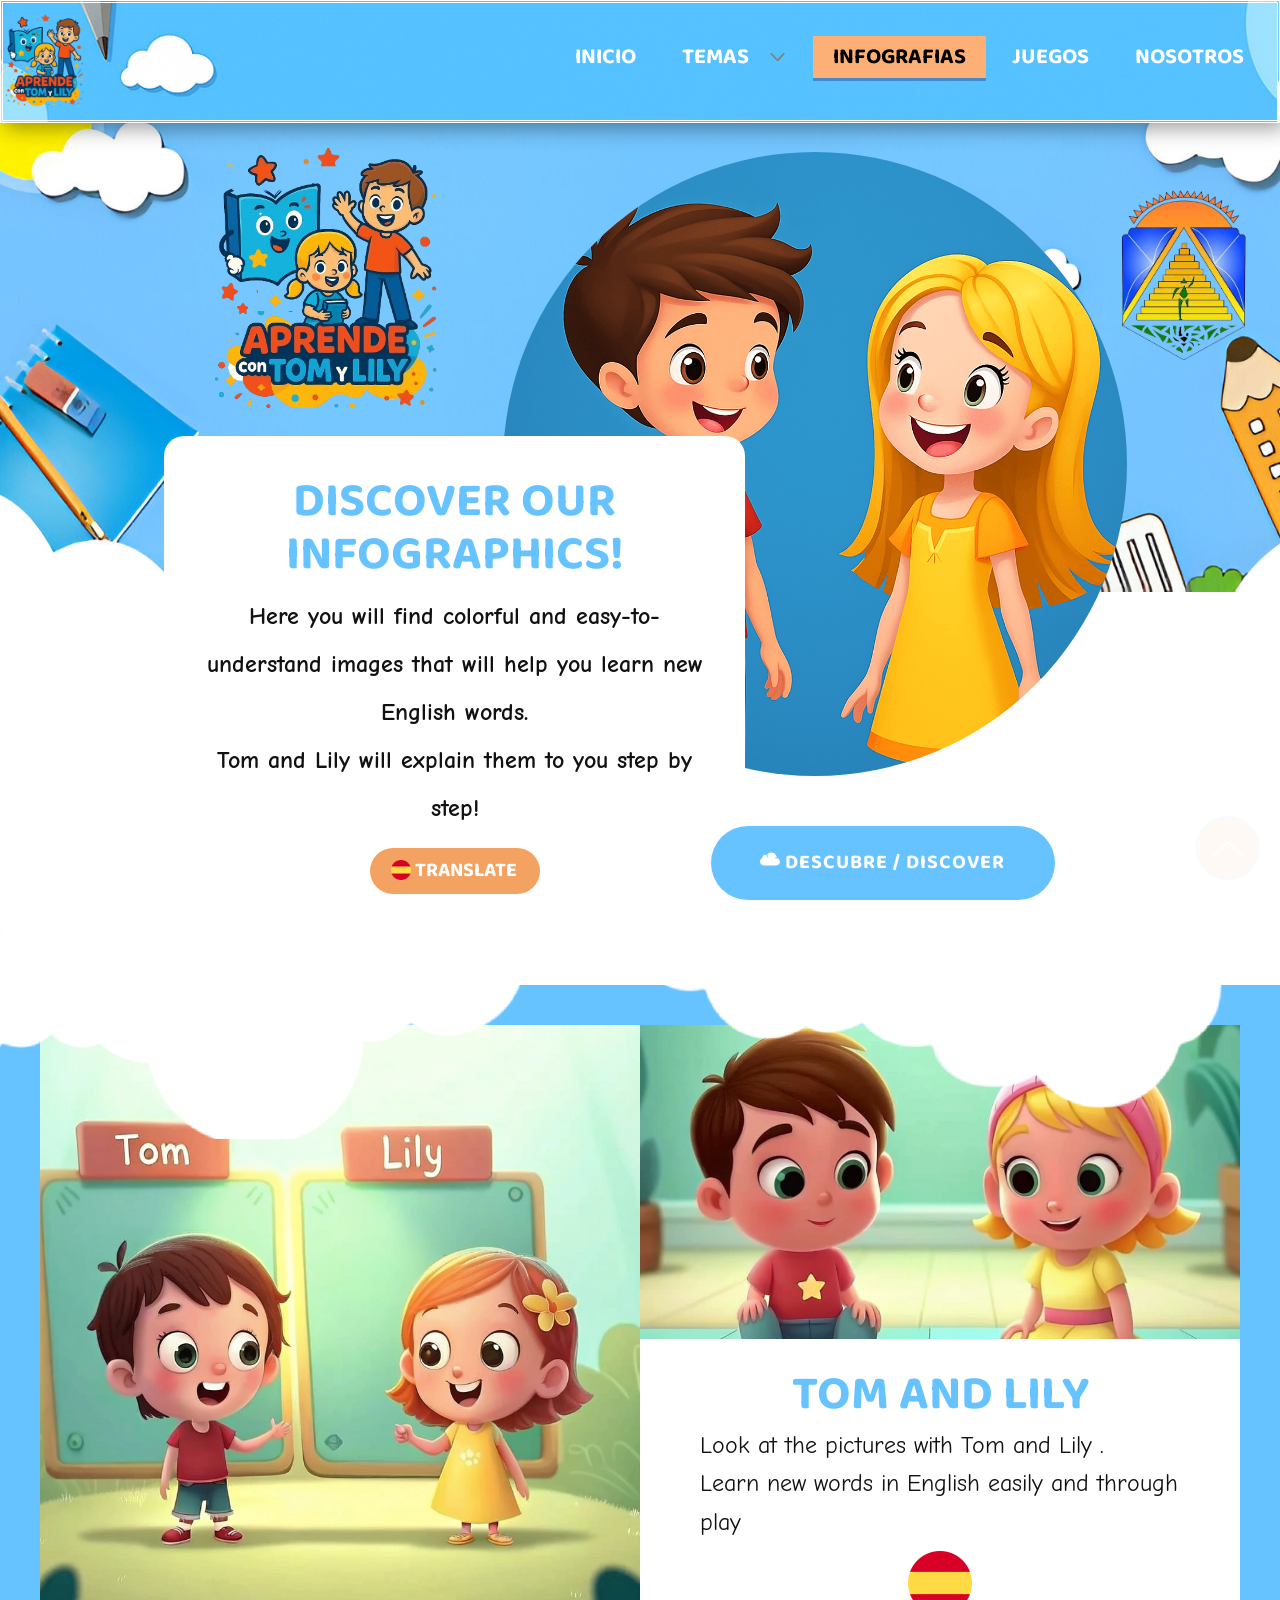
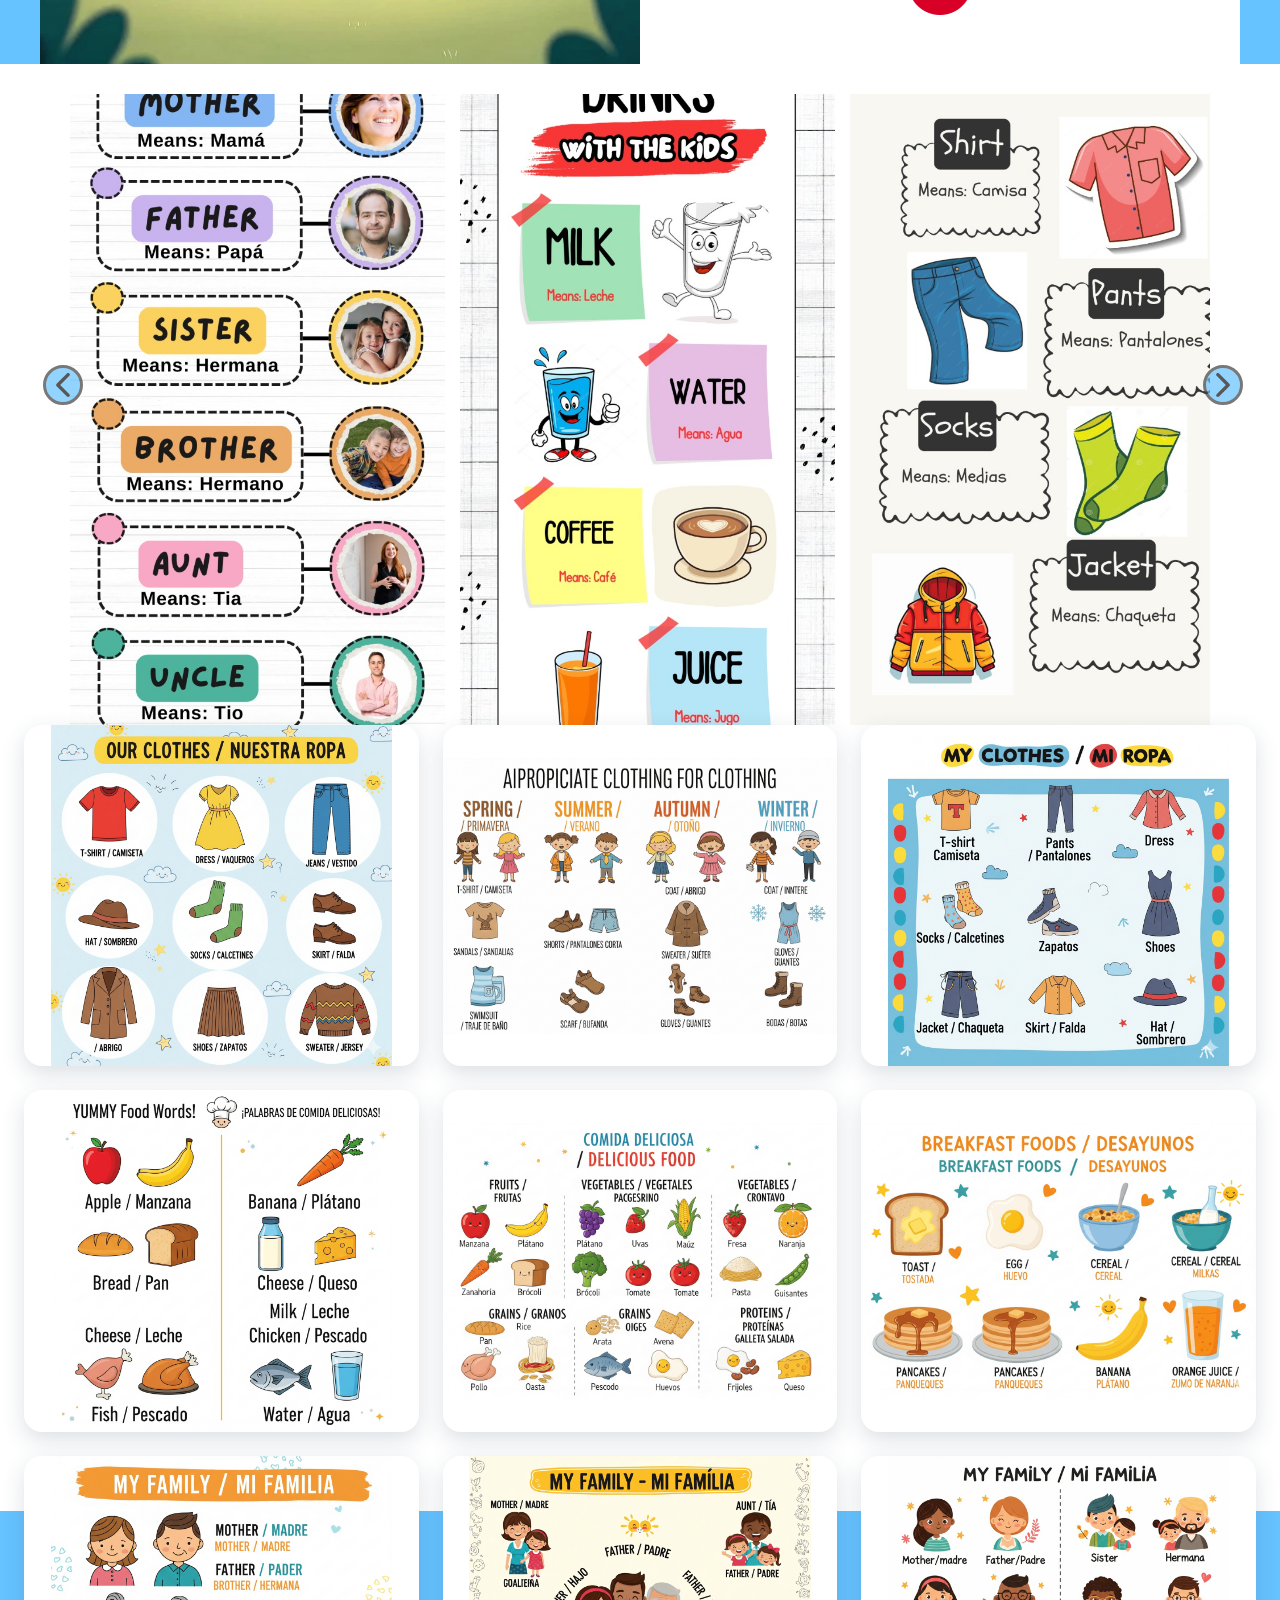
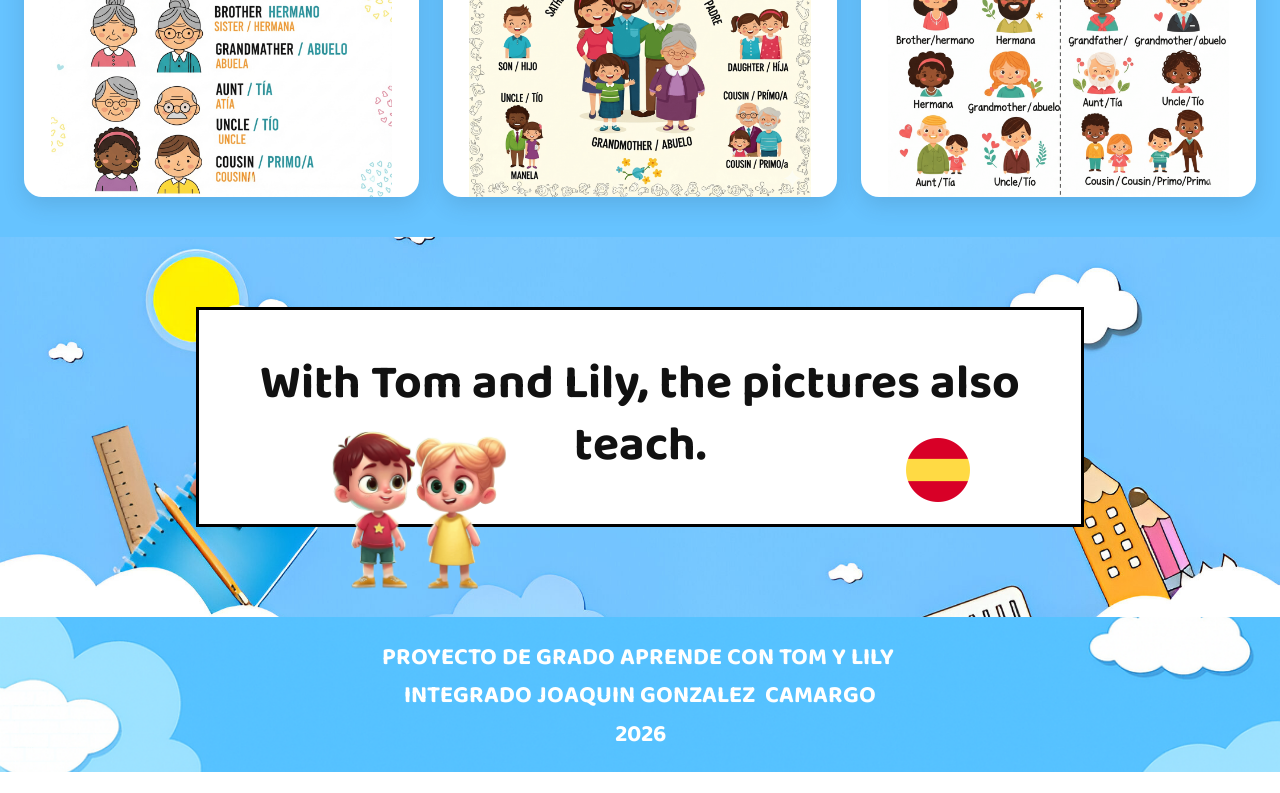
<file: Infografias.html>
<!DOCTYPE html>
<html style="font-size: 16px;" lang="es-CO">

<head>
  <meta name="viewport" content="width=device-width, initial-scale=1.0">
  <meta charset="utf-8">
  <meta name="keywords"
    content="GLOOMY, ​SINTOMAS, 01, 02, ​LA DEP​RESION, ​SINTOMAS, Sample Headline, Aumentar la presencia en las búsquedas del sitio web, Haga crecer su negocio con marketing digital de servicio completo">
  <meta name="description" content="">
  <title>Infografias</title>
  <link rel="stylesheet" href="assets/css/nicepage.css" media="screen">
  <link rel="stylesheet" href="assets/css/Infografias.css" media="screen">
  <link rel="stylesheet" href="assets/css/responsive.css" media="screen">
  <script class="u-script" type="text/javascript" src="assets/js/jquery.js" defer=""></script>
  <script class="u-script" type="text/javascript" src="assets/js/nicepage.js" defer=""></script>



































  <link id="u-page-google-font" rel="stylesheet"
    href="https://fonts.googleapis.com/css2?display=swap&amp;family=Baloo+2:wght@400;500;600;700;800&amp;family=Comic+Neue:ital,wght@0,300;0,400;0,700;1,300;1,400;1,700">
  <script type="application/ld+json">{
		"@context": "http://schema.org",
		"@type": "Organization",
		"name": "Tom y Lily 1",
		"logo": "images/logo.png"
}</script>
  <meta name="theme-color" content="#478ac9">
  <meta property="og:title" content="Infografias">
  <meta property="og:description" content="">
  <meta property="og:type" content="website">
  <meta data-intl-tel-input-cdn-path="intlTelInput/">
</head>

<body data-path-to-root="./" data-include-products="false" class="u-body u-clearfix u-overlap u-xxl-mode"
  data-lang="es">
  <header class="u-border-3 u-border-white u-box-shadow u-clearfix u-header u-image u-sticky u-header" id="sec-ee45"
    data-animation-name="" data-animation-duration="0" data-animation-delay="0" data-animation-direction=""><a
      href="index.html#sec-a640" data-page-id="1099517345" class="u-image u-logo u-image-1" data-image-width="408"
      data-image-height="612" data-lang-es="1099517345#sec-a640">
      <img src="images/logo.png" class="u-logo-image u-logo-image-1">
    </a>
    <nav class="u-dropdown-icon u-menu u-menu-dropdown u-offcanvas u-menu-1" role="navigation"
      data-responsive-from="MD">
      <div class="menu-collapse u-custom-font"
        style="font-size: 1.375rem; letter-spacing: 0px; font-family: &quot;Baloo 2&quot;; font-weight: 700; text-transform: uppercase;">
        <a class="u-button-style u-custom-active-border-color u-custom-active-color u-custom-border u-custom-border-color u-custom-borders u-custom-color u-custom-hover-border-color u-custom-hover-color u-custom-left-right-menu-spacing u-custom-padding-bottom u-custom-text-active-color u-custom-text-color u-custom-text-decoration u-custom-text-hover-color u-custom-text-shadow u-custom-text-shadow-blur u-custom-text-shadow-color u-custom-text-shadow-transparency u-custom-text-shadow-x u-custom-text-shadow-y u-custom-top-bottom-menu-spacing u-hamburger-link u-nav-link u-text-active-palette-1-base u-text-hover-palette-2-base u-hamburger-link-1"
          href="#" tabindex="-1" aria-label="Open menu" aria-controls="f4fc">
          <svg class="u-svg-link" viewBox="0 0 24 24">
            <use xlink:href="#menu-hamburger"></use>
          </svg>
          <svg class="u-svg-content" version="1.1" id="menu-hamburger" viewBox="0 0 16 16" x="0px" y="0px"
            xmlns:xlink="http://www.w3.org/1999/xlink" xmlns="http://www.w3.org/2000/svg">
            <g>
              <rect y="1" width="16" height="2"></rect>
              <rect y="7" width="16" height="2"></rect>
              <rect y="13" width="16" height="2"></rect>
            </g>
          </svg>
        </a>
      </div>
      <div class="u-custom-menu u-nav-container">
        <ul class="u-custom-font u-nav u-spacing-2 u-unstyled u-nav-1" role="menubar">
          <li role="none" class="u-nav-item"><a role="menuitem"
              class="u-active-custom-color-5 u-border-3 u-border-active-palette-1-base u-border-hover-palette-1-light-1 u-border-no-left u-border-no-right u-border-no-top u-button-style u-hover-custom-color-8 u-nav-link u-text-active-black u-text-hover-black u-text-white u-nav-link-2"
              href="index.html" data-page-id="1099517345"
              data-lang-es="{&quot;content&quot;:&quot;Inicio&quot;,&quot;href&quot;:&quot;1099517345#sec-a640&quot;}">Inicio</a>
          </li>
          <li role="none" class="u-nav-item"><a role="menuitem"
              class="u-active-custom-color-5 u-border-3 u-border-active-palette-1-base u-border-hover-palette-1-light-1 u-border-no-left u-border-no-right u-border-no-top u-button-style u-hover-custom-color-8 u-nav-link u-text-active-black u-text-hover-black u-text-white u-nav-link-2"
              href="#" data-lang-es="{&quot;content&quot;:&quot;Temas&quot;,&quot;href&quot;:&quot;#&quot;}">Temas</a>
            <div class="u-nav-popup">
              <ul role="menu" class="u-border-1 u-border-grey-30 u-h-spacing-16 u-nav u-unstyled u-v-spacing-10 u-nav-2"
                aria-label="Temas menu">
                <li role="none" class="u-nav-item"><a role="menuitem"
                    class="u-active-custom-color-5 u-button-style u-hover-custom-color-5 u-nav-link u-text-active-palette-1-dark-2 u-text-black u-text-hover-white u-white"
                    href="My-family.html"
                    data-lang-es="{&quot;content&quot;:&quot;My Family&quot;,&quot;href&quot;:&quot;/My-family.html&quot;}">My
                    Family</a>
                </li>
                <li role="none" class="u-nav-item"><a role="menuitem"
                    class="u-active-custom-color-5 u-button-style u-hover-custom-color-5 u-nav-link u-text-active-palette-1-dark-2 u-text-black u-text-hover-white u-white"
                    href="Food-And-Drinks.html" data-lang-es="{&quot;content&quot;:&quot;Food and Drinks&quot;}">Food
                    and Drinks</a>
                </li>
                <li role="none" class="u-nav-item"><a role="menuitem"
                    class="u-active-custom-color-5 u-button-style u-hover-custom-color-5 u-nav-link u-text-active-palette-1-dark-2 u-text-black u-text-hover-white u-white"
                    href="Clothes.html" data-lang-es="{&quot;content&quot;:&quot;Clothes&quot;}">Clothes</a>
                </li>
              </ul>
            </div>
          </li>
          <li role="none" class="u-nav-item"><a role="menuitem"
              class="u-active-custom-color-5 u-border-3 u-border-active-palette-1-base u-border-hover-palette-1-light-1 u-border-no-left u-border-no-right u-border-no-top u-button-style u-hover-custom-color-8 u-nav-link u-text-active-black u-text-hover-black u-text-white u-nav-link-2"
              href="Infografias.html"
              data-lang-es="{&quot;content&quot;:&quot;Infografias&quot;,&quot;href&quot;:&quot;/Infografias.html&quot;}">Infografias</a>
          </li>
          <li role="none" class="u-nav-item"><a role="menuitem"
              class="u-active-custom-color-5 u-border-3 u-border-active-palette-1-base u-border-hover-palette-1-light-1 u-border-no-left u-border-no-right u-border-no-top u-button-style u-hover-custom-color-8 u-nav-link u-text-active-black u-text-hover-black u-text-white u-nav-link-2"
              href="juegos.html"
              data-lang-es="{&quot;content&quot;:&quot;Juegos&quot;,&quot;href&quot;:&quot;#&quot;}">Juegos</a>
          </li>
          <li role="none" class="u-nav-item"><a role="menuitem"
              class="u-active-custom-color-5 u-border-3 u-border-active-palette-1-base u-border-hover-palette-1-light-1 u-border-no-left u-border-no-right u-border-no-top u-button-style u-hover-custom-color-8 u-nav-link u-text-active-black u-text-hover-black u-text-white u-nav-link-2"
              href="Nosotros.html"
              data-lang-es="{&quot;content&quot;:&quot;Nosotros&quot;,&quot;href&quot;:&quot;/Nosotros.html&quot;}">Nosotros</a>
          </li>
        </ul>
      </div>
      <div class="u-custom-menu u-nav-container-collapse" id="f4fc" role="region" aria-label="Menu panel">
        <div class="u-black u-container-style u-inner-container-layout u-opacity u-opacity-95 u-sidenav">
          <div class="u-inner-container-layout u-sidenav-overflow">
            <div class="u-menu-close" tabindex="-1" aria-label="Close menu"></div>
            <ul class="u-align-center u-nav u-popupmenu-items u-unstyled u-nav-3" role="menubar">
              <li role="none" class="u-nav-item"><a role="menuitem" class="u-button-style u-nav-link" href="index.html#sec-a640"
                  data-page-id="1099517345"
                  data-lang-es="{&quot;content&quot;:&quot;Inicio&quot;,&quot;href&quot;:&quot;1099517345#sec-a640&quot;}">Inicio</a>
              </li>
              <li role="none" class="u-nav-item"><a role="menuitem" class="u-button-style u-nav-link" href="#"
                  data-lang-es="{&quot;content&quot;:&quot;Temas&quot;,&quot;href&quot;:&quot;#&quot;}">Temas</a>
                <div class="u-nav-popup">
                  <ul role="menu"
                    class="u-border-1 u-border-grey-30 u-h-spacing-16 u-nav u-unstyled u-v-spacing-10 u-nav-4"
                    aria-label="Temas menu">
                    <li role="none" class="u-nav-item"><a role="menuitem" class="u-button-style u-nav-link"
                        href="My-family.html"
                        data-lang-es="{&quot;content&quot;:&quot;My Family&quot;,&quot;href&quot;:&quot;/My-family.html&quot;}">My
                        Family</a>
                    </li>
                    <li role="none" class="u-nav-item"><a role="menuitem" class="u-button-style u-nav-link"
                        href="Food-And-Drinks.html"
                        data-lang-es="{&quot;content&quot;:&quot;Food and Drinks&quot;}">Food and Drinks</a>
                    </li>
                    <li role="none" class="u-nav-item"><a role="menuitem" class="u-button-style u-nav-link"
                        href="Clothes.html" data-lang-es="{&quot;content&quot;:&quot;Clothes&quot;}">Clothes</a>
                    </li>
                  </ul>
                </div>
              </li>
              <li role="none" class="u-nav-item"><a role="menuitem" class="u-button-style u-nav-link"
                  href="Infografias.html"
                  data-lang-es="{&quot;content&quot;:&quot;Infografias&quot;,&quot;href&quot;:&quot;/Infografias.html&quot;}">Infografias</a>
              </li>
              <li role="none" class="u-nav-item"><a role="menuitem" class="u-button-style u-nav-link"
                  href="juegos.html" data-lang-es="{&quot;content&quot;:&quot;Juegos&quot;,&quot;href&quot;:&quot;#&quot;}">Juegos</a>
              </li>
              <li role="none" class="u-nav-item"><a role="menuitem" class="u-button-style u-nav-link"
                  href="Nosotros.html"
                  data-lang-es="{&quot;content&quot;:&quot;Nosotros&quot;,&quot;href&quot;:&quot;/Nosotros.html&quot;}">Nosotros</a>
              </li>
            </ul>
          </div>
        </div>
        <div class="u-black u-menu-overlay u-opacity u-opacity-70"></div>
      </div>
      <style class="menu-style">
        @media (max-width: 939px) {
          [data-responsive-from="MD"] .u-nav-container {
            display: none;
          }

          [data-responsive-from="MD"] .menu-collapse {
            display: block;
          }
        }
      </style>
    </nav>
    <style class="u-sticky-style" data-style-id="108c">
      .u-sticky-fixed.u-sticky-108c,
      .u-body.u-sticky-fixed .u-sticky-108c {
        box-shadow: 0px 2px 8px 0px rgba(128, 128, 128, 1) !important
      }

      .u-sticky-fixed.u-sticky-108c:before,
      .u-body.u-sticky-fixed .u-sticky-108c:before {
        borders: top right bottom left !important;
        border-style: double !important
      }
    </style>
  </header>
  <section class="u-clearfix u-valign-top-sm u-valign-top-xxl u-section-1" id="sec-a640">
    <div class="u-container-style u-expanded-width u-gradient u-group u-image u-shape-rectangle u-image-1">
      <div class="u-container-layout u-container-layout-1">
        <img class="u-image u-image-default u-image-2" src="images/logo.png" alt="" data-image-width="408"
          data-image-height="612">
        <div class="u-align-left u-image u-image-circle u-preserve-proportions u-image-3" data-image-width="1024"
          data-image-height="1536"></div>
        <div
          class="u-align-left u-container-align-left u-container-style u-group u-radius-20 u-shape-round u-white u-group-2">
          <div class="u-container-layout u-valign-bottom u-container-layout-2">
            <h2 class="u-align-center u-custom-font u-text u-text-custom-color-3 u-text-1"> DISCOVER OUR INFOGRAPHICS!
            </h2>
            <p class="u-align-center u-custom-font u-text u-text-2">  Here you will find colorful and
              easy-to-understand images that will help you learn new English words. <br>  Tom and Lily will explain
              them to you step by step!
            </p>
            <a href="#sec-29d8"
              class="u-border-none u-btn u-btn-round u-button-style u-custom-color-2 u-custom-font u-dialog-link u-hover-custom-color-3 u-radius u-btn-1"><span
                class="u-file-icon u-icon"><img src="images/197593.png" alt=""></span>&nbsp;TRANSLATE
            </a>
          </div>
        </div>
        <img class="u-image u-image-contain u-image-default u-preserve-proportions u-image-4" src="images/CELCOC1.png"
          alt="" data-image-width="750" data-image-height="750">
      </div>
    </div>
    <a href="Infografias.html#sec-1374" data-page-id="81978448"
      class="u-active-custom-color-7 u-btn u-btn-round u-button-style u-custom-color-3 u-custom-font u-hover-custom-color-2 u-radius u-btn-2"><span
        class="u-icon"><svg class="u-svg-content" viewBox="0 0 56 56" x="0px" y="0px" style="width: 1em; height: 1em;">
          <path d="M25,46H10.845C4.865,46,0,41.135,0,35.154C0,31,2.705,26.688,6.433,24.901L7,24.63V24c0-0.127,0.008-0.256,0.015-0.386
	l0.009-0.16l-0.012-0.21C7.006,23.163,7,23.082,7,23c0-3.859,3.141-7,7-7c0.309,0,0.614,0.027,0.917,0.067
	c0.078,0.01,0.156,0.023,0.233,0.036c0.267,0.044,0.53,0.102,0.789,0.177c0.035,0.01,0.071,0.017,0.106,0.027
	c0.285,0.087,0.563,0.197,0.835,0.321c0.071,0.032,0.14,0.067,0.21,0.101c0.24,0.119,0.475,0.249,0.702,0.396
	C19.719,18.373,21,20.538,21,23c0,0.553,0.447,1,1,1s1-0.447,1-1c0-2.754-1.246-5.219-3.2-6.871C22.667,12.379,27.388,10,32.085,10
	c7.745,0,14.177,6.135,14.848,13.888c-1.022-0.072-2.552-0.109-4.083,0.124c-0.546,0.083-0.921,0.593-0.838,1.139
	c0.075,0.495,0.501,0.85,0.987,0.85c0.05,0,0.101-0.004,0.151-0.012c2.227-0.337,4.548-0.021,4.684-0.002
	C52.49,26.872,56,31.161,56,35.972C56,41.501,51.501,46,45.972,46H33H25z"></path>
        </svg></span>&nbsp;DESCUBRE / discover
    </a>
  </section>
  <section class="u-clearfix u-image u-shading u-section-2" id="block-1">
    <div
      class="data-layout-selected u-clearfix u-expanded-width-lg u-expanded-width-md u-expanded-width-sm u-expanded-width-xs u-gutter-0 u-layout-wrap u-layout-wrap-1">
      <div class="u-gutter-0 u-layout">
        <div class="u-layout-row">
          <div class="u-size-30 u-size-60-md">
            <div class="u-layout-row">
              <div
                class="u-align-left u-container-align-left u-container-style u-image u-layout-cell u-left-cell u-size-60 u-image-1"
                src="" data-image-width="1024" data-image-height="1024">
                <div class="u-container-layout u-container-layout-1" src=""></div>
              </div>
            </div>
          </div>
          <div class="u-size-30 u-size-60-md">
            <div class="u-layout-col">
              <div
                class="u-align-left u-container-align-left u-container-style u-image u-layout-cell u-right-cell u-size-40 u-image-2"
                data-image-width="1024" data-image-height="1024">
                <div class="u-container-layout u-valign-middle u-container-layout-2" src=""></div>
              </div>
              <div
                class="u-align-center-lg u-align-center-md u-align-center-sm u-align-center-xs u-container-style u-layout-cell u-right-cell u-size-20 u-white u-layout-cell-3"
                src="">
                <div
                  class="u-container-layout u-valign-bottom-xxl u-valign-middle-md u-valign-middle-sm u-valign-middle-xs u-container-layout-3">
                  <h2
                    class="u-align-center-xl u-align-center-xxl u-custom-font u-text u-text-custom-color-3 u-text-default u-text-1">
                    TOM AND LILY </h2>
                  <p class="u-align-left-xl u-align-left-xxl u-custom-font u-text u-text-2"> Look at the pictures with
                    Tom  and Lily .<br> Learn new words in English easily and through play 
                  </p><span class="u-dialog-link u-file-icon u-icon u-icon-1" data-href="#sec-1242"><img
                      src="images/197593.png" alt=""></span>
                </div>
              </div>
            </div>
          </div>
        </div>
      </div>
    </div>
    <img class="u-expanded-width u-flip-vertical u-image u-image-default u-image-3" src="images/nubesblancascmp-117.png"
      alt="" data-image-width="1920" data-image-height="954">
  </section>
  <section
    class="u-align-center u-clearfix u-container-align-center u-white u-section-3"
    id="block-3">
    <div class="u-clearfix u-sheet u-valign-bottom-xl u-valign-middle-lg u-valign-middle-md u-valign-middle-xs u-sheet-1">
      <div class="u-expanded-width u-gallery u-layout-horizontal u-lightbox u-no-transition u-show-text-none u-width-fixed u-gallery-1" id="carousel-d054">
        <div class="u-gallery-inner u-gallery-inner-1" role="listbox">
          <div class="u-effect-hover-zoom u-gallery-item u-gallery-item-1">
            <div class="u-back-slide" data-image-width="640" data-image-height="1600"><img class="u-back-image u-back-image-1" src="images/inf1.jpg"></div>
            <div class="u-align-center-lg u-align-center-md u-align-center-sm u-align-center-xs u-over-slide u-shading u-over-slide-1"></div>
          </div>
          <div class="u-effect-hover-zoom u-gallery-item u-gallery-item-2">
            <div class="u-back-slide" data-image-width="640" data-image-height="1600"><img class="u-back-image u-back-image-2" src="images/inf2.jpg"></div>
            <div class="u-align-center-lg u-align-center-md u-align-center-sm u-align-center-xs u-over-slide u-shading u-over-slide-2"></div>
          </div>
          <div class="u-effect-hover-zoom u-gallery-item u-gallery-item-4">
            <div class="u-back-slide" data-image-width="640" data-image-height="1600"><img class="u-back-image u-back-image-4" src="images/inf4.jpg"></div>
            <div class="u-align-center-lg u-align-center-md u-align-center-sm u-align-center-xs u-over-slide u-shading u-over-slide-4"></div>
          </div>
          <div class="u-effect-hover-zoom u-gallery-item u-gallery-item-5">
            <div class="u-back-slide" data-image-width="1131" data-image-height="1600"><img class="u-back-image u-back-image-5" src="images/inf5.jpg"></div>
            <div class="u-align-center-lg u-align-center-md u-align-center-sm u-align-center-xs u-over-slide u-shading u-over-slide-5"></div>
          </div>
          <div class="u-effect-hover-zoom u-gallery-item u-gallery-item-6">
            <div class="u-back-slide" data-image-width="640" data-image-height="1600"><img class="u-back-image u-back-image-6" src="images/inf6.jpg"></div>
            <div class="u-align-center-lg u-align-center-md u-align-center-sm u-align-center-xs u-over-slide u-shading u-over-slide-6"></div>
          </div>
        </div>
        <a class="u-border-3 u-border-grey-75 u-custom-color-3 u-gallery-nav u-gallery-nav-prev u-hover-custom-color-2 u-icon-circle u-opacity u-opacity-70 u-spacing-10 u-text-body-color u-gallery-nav-1" href="#" role="button"><span aria-hidden="true"><svg viewBox="0 0 451.847 451.847"><path d="M97.141,225.92c0-8.095,3.091-16.192,9.259-22.366L300.689,9.27c12.359-12.359,32.397-12.359,44.751,0c12.354,12.354,12.354,32.388,0,44.748L173.525,225.92l171.903,171.909c12.354,12.354,12.354,32.391,0,44.744c-12.354,12.365-32.386,12.365-44.745,0l-194.29-194.281C100.226,242.115,97.141,234.018,97.141,225.92z"></path></svg></span><span class="sr-only"><svg viewBox="0 0 451.847 451.847"><path d="M97.141,225.92c0-8.095,3.091-16.192,9.259-22.366L300.689,9.27c12.359-12.359,32.397-12.359,44.751,0c12.354,12.354,12.354,32.388,0,44.748L173.525,225.92l171.903,171.909c12.354,12.354,12.354,32.391,0,44.744c-12.354,12.365-32.386,12.365-44.745,0l-194.29-194.281C100.226,242.115,97.141,234.018,97.141,225.92z"></path></svg></span></a>
        <a class="u-border-3 u-border-grey-75 u-custom-color-3 u-gallery-nav u-gallery-nav-next u-hover-custom-color-2 u-icon-circle u-opacity u-opacity-70 u-spacing-10 u-text-body-color u-gallery-nav-2" href="#" role="button"><span aria-hidden="true"><svg viewBox="0 0 451.846 451.847"><path d="M345.441,248.292L151.154,442.573c-12.359,12.365-32.397,12.365-44.75,0c-12.354-12.354-12.354-32.391,0-44.744L278.318,225.92L106.409,54.017c-12.354-12.359-12.354-32.394,0-44.748c12.354-12.359,32.391-12.359,44.75,0l194.287,194.284c6.177,6.18,9.262,14.271,9.262,22.366C354.708,234.018,351.617,242.115,345.441,248.292z"></path></svg></span><span class="sr-only"><svg viewBox="0 0 451.846 451.847"><path d="M345.441,248.292L151.154,442.573c-12.359,12.365-32.397,12.365-44.75,0c-12.354-12.354-12.354-32.391,0-44.744L278.318,225.92L106.409,54.017c-12.354-12.359-12.354-32.394,0-44.748c12.354-12.359,32.391-12.359,44.75,0l194.287,194.284c6.177,6.18,9.262,14.271,9.262,22.366C354.708,234.018,351.617,242.115,345.441,248.292z"></path></svg></span></a>
      </div>
    </div>
  </section>
  <section
    class="u-align-center u-clearfix u-container-align-center u-container-align-center-lg u-container-align-center-md u-container-align-center-xl u-container-align-center-xxl u-custom-color-3 u-valign-middle-sm u-section-4"
    id="sec-1374">
    <div class="u-expanded-width u-shape u-shape-rectangle u-white u-shape-1"></div>
    <div class="u-gallery u-layout-grid u-lightbox u-show-text-on-hover u-gallery-1">
      <div class="u-gallery-inner u-gallery-inner-1">
        <div class="u-effect-fade u-effect-hover-zoom u-gallery-item u-shape-rectangle">
          <div class="u-back-slide" data-image-width="1920" data-image-height="1920">
            <img class="u-back-image u-expanded" src="images/1lil.png">
          </div>
          <div class="u-over-slide u-shading u-over-slide-1"></div>
        </div>
        <div class="u-effect-fade u-effect-hover-zoom u-gallery-item u-shape-rectangle" data-image-width="600"
          data-image-height="750">
          <div class="u-back-slide" data-image-width="2560" data-image-height="1792">
            <img class="u-back-image u-expanded" src="images/6lil.png">
          </div>
          <div class="u-over-slide u-shading u-over-slide-2"></div>
        </div>
        <div class="u-effect-fade u-effect-hover-zoom u-gallery-item u-shape-rectangle">
          <div class="u-back-slide" data-image-width="2048" data-image-height="2048">
            <img class="u-back-image u-expanded" src="images/5lil.png">
          </div>
          <div class="u-over-slide u-shading u-over-slide-3"></div>
        </div>
        <div class="u-effect-fade u-effect-hover-zoom u-gallery-item u-shape-rectangle">
          <div class="u-back-slide" data-image-width="2048" data-image-height="2048">
            <img class="u-back-image u-expanded" src="images/2lil.png">
          </div>
          <div class="u-over-slide u-shading u-over-slide-4"></div>
        </div>
        <div class="u-effect-fade u-effect-hover-zoom u-gallery-item u-shape-rectangle">
          <div class="u-back-slide" data-image-width="2560" data-image-height="1792">
            <img class="u-back-image u-expanded" src="images/3lil.png">
          </div>
          <div class="u-over-slide u-shading u-over-slide-5"></div>
        </div>
        <div class="u-effect-fade u-effect-hover-zoom u-gallery-item u-shape-rectangle">
          <div class="u-back-slide" data-image-width="2560" data-image-height="1792">
            <img class="u-back-image u-expanded" src="images/4lil.png">
          </div>
          <div class="u-over-slide u-shading u-over-slide-6"></div>
        </div>
        <div class="u-effect-fade u-effect-hover-zoom u-gallery-item u-shape-rectangle">
          <div class="u-back-slide" data-image-width="2048" data-image-height="2048">
            <img class="u-back-image u-expanded" src="images/7lil.png">
          </div>
          <div class="u-over-slide u-shading u-over-slide-7"></div>
        </div>
        <div class="u-effect-fade u-effect-hover-zoom u-gallery-item u-shape-rectangle">
          <div class="u-back-slide" data-image-width="1920" data-image-height="1920">
            <img class="u-back-image u-expanded" src="images/9lil.png">
          </div>
          <div class="u-over-slide u-shading u-over-slide-8"></div>
        </div>
        <div class="u-effect-fade u-effect-hover-zoom u-gallery-item u-shape-rectangle">
          <div class="u-back-slide" data-image-width="2048" data-image-height="2048">
            <img class="u-back-image u-expanded" src="images/10lil.png">
          </div>
          <div class="u-over-slide u-shading u-over-slide-9"></div>
        </div>
      </div>
    </div>
  </section>
  <section class="u-clearfix u-image u-section-5" id="block-2">
    <div class="u-clearfix u-sheet u-valign-middle-sm u-sheet-1">
      <div class="u-border-3 u-border-custom-color-1 u-container-style u-group u-white u-group-1">
        <div class="u-container-layout u-valign-bottom-md u-container-layout-1">
          <h2 class="u-align-center u-text u-text-default u-text-1">  With Tom and Lily, the pictures also teach. 
          </h2><span class="u-dialog-link u-file-icon u-icon u-icon-1" data-href="#sec-5cc2"><img
              src="images/197593.png" alt=""></span>
        </div>
      </div>
      <img class="u-image u-image-contain u-image-default u-preserve-proportions u-image-1" src="images/lilili1.png"
        alt="" data-image-width="1024" data-image-height="1024">
    </div>
  </section>































  <footer class="u-align-center u-clearfix u-container-align-center u-footer u-image u-footer" id="sec-370e">
    <div class="u-clearfix u-sheet u-valign-middle-lg u-valign-middle-sm u-valign-middle-xs u-sheet-1">
      <p class="u-custom-font u-small-text u-text u-text-body-alt-color u-text-variant u-text-1"
        data-lang-es="PROYECTO DE GRADO APRENDE CON TOM Y LILY&amp;nbsp;&lt;br&gt;COLEGIO INTEGRADO JOAQUIN GONZALEZ CAMARGO&lt;br&gt;2025&lt;br&gt;&lt;br&gt;">
        PROYECTO DE GRADO APRENDE CON TOM Y LILY&nbsp;<br>INTEGRADO JOAQUIN GONZALEZ&nbsp; CAMARGO<br>2026<br>
        <br>
      </p>
    </div>
  </footer><span
    style="height: 64px; width: 64px; margin-left: 0px; margin-right: auto; margin-top: 0px; background-image: none; right: 20px; bottom: 20px; padding: 15px"
    class="u-back-to-top u-border-2 u-border-custom-color-3 u-custom-color-2 u-icon u-icon-circle u-opacity u-opacity-85"
    data-href="#"><svg class="u-svg-link" preserveAspectRatio="xMidYMin slice" viewBox="0 0 551.13 551.13">
      <use xmlns:xlink="http://www.w3.org/1999/xlink" xlink:href="#svg-1d98"></use>
    </svg><svg class="u-svg-content" enable-background="new 0 0 551.13 551.13" viewBox="0 0 551.13 551.13"
      xmlns="http://www.w3.org/2000/svg" id="svg-1d98">
      <path d="m275.565 189.451 223.897 223.897h51.668l-275.565-275.565-275.565 275.565h51.668z"></path>
    </svg></span>
  <section
    class="u-align-center u-black u-clearfix u-container-align-center u-container-style u-dialog-block u-opacity u-opacity-70 u-valign-middle-lg u-valign-middle-md u-valign-middle-sm u-valign-middle-xl u-valign-middle-xs u-dialog-section-18"
    id="sec-29d8">
    <div class="u-align-center u-container-align-center u-container-style u-dialog u-white u-dialog-1">
      <div
        class="u-container-layout u-valign-top-lg u-valign-top-md u-valign-top-sm u-valign-top-xl u-valign-top-xs u-container-layout-1">
        <img alt="" class="u-expanded-width u-image u-image-default u-image-1" data-image-width="1920"
          data-image-height="1920" src="images/primos-1.jpg">
        <h3 class="u-custom-font u-text u-text-custom-color-3 u-text-default u-text-1"> ¡DESCUBRE NUESTRAS INFOGRAFÍAS!
        </h3>
        <p class="u-align-center u-custom-font u-text u-text-2">  Aquí encontrarás imágenes coloridas y fáciles de
          entender que te ayudarán a aprender nuevas palabras en inglés. <br>  ¡Tom y Lily te las explican paso a
          paso!
        </p>
      </div>
      <button
        class="u-border-2 u-border-custom-color-1 u-dialog-close-button u-icon u-icon-circle u-text-black u-icon-1"><svg
          class="u-svg-link" preserveAspectRatio="xMidYMin slice" viewBox="0 0 16 16" style="">
          <use xmlns:xlink="http://www.w3.org/1999/xlink" xlink:href="#svg-6e8b"></use>
        </svg><svg xmlns="http://www.w3.org/2000/svg" xmlns:xlink="http://www.w3.org/1999/xlink" version="1.1"
          xml:space="preserve" class="u-svg-content" viewBox="0 0 16 16" x="0px" y="0px" id="svg-6e8b">
          <rect x="7" y="0" transform="matrix(0.7071 -0.7071 0.7071 0.7071 -3.3138 8.0002)" width="2" height="16">
          </rect>
          <rect x="0" y="7" transform="matrix(0.7071 -0.7071 0.7071 0.7071 -3.3138 8.0002)" width="16" height="2">
          </rect>
        </svg></button>
    </div>
  </section>
  <style>
    .u-dialog-section-18 .u-dialog-1 {
      width: 523px;
      min-height: 415px;
      height: auto;
      margin: 132px auto 60px;
    }

    .u-dialog-section-18 .u-container-layout-1 {
      padding: 0 0 18px;
    }

    .u-dialog-section-18 .u-image-1 {
      height: 214px;
      margin-top: 0;
      margin-bottom: 0;
      object-position: 50% 17.35%;
    }

    .u-dialog-section-18 .u-text-1 {
      font-weight: 700;
      font-family: "Baloo 2";
      margin: 19px auto 0;
    }

    .u-dialog-section-18 .u-text-2 {
      font-size: 1.25rem;
      font-family: "Comic Neue";
      margin: 1px 0 0;
    }

    .u-dialog-section-18 .u-icon-1 {
      width: 31px;
      height: 31px;
      background-image: none;
      left: auto;
      top: 20px;
      position: absolute;
      right: 20px;
      padding: 7px;
    }

    @media (max-width: 1399px) {
      .u-dialog-section-18 .u-image-1 {
        height: 193px;
      }
    }

    @media (max-width: 1199px) {
      .u-dialog-section-18 .u-image-1 {
        height: 214px;
      }
    }

    @media (max-width: 991px) {
      .u-dialog-section-18 .u-container-layout-1 {
        padding-top: 70px;
      }
    }

    @media (max-width: 767px) {
      .u-dialog-section-18 .u-dialog-1 {
        min-height: 514px;
      }

      .u-dialog-section-18 .u-container-layout-1 {
        padding-top: 65px;
        padding-left: 30px;
        padding-right: 30px;
      }

      .u-dialog-section-18 .u-text-2 {
        font-size: 1.1111111111111112rem;
      }
    }

    @media (max-width: 575px) {
      .u-dialog-section-18 .u-dialog-1 {
        width: 340px;
        min-height: 503px;
      }

      .u-dialog-section-18 .u-container-layout-1 {
        padding-left: 25px;
        padding-right: 25px;
      }
    }
  </style>
  <section
    class="u-align-center u-black u-clearfix u-container-align-center u-container-style u-dialog-block u-opacity u-opacity-70 u-valign-middle-lg u-valign-middle-md u-valign-middle-sm u-valign-middle-xl u-valign-middle-xs u-dialog-section-19"
    id="sec-5cc2">
    <div class="u-align-center u-container-align-center u-container-style u-dialog u-white u-dialog-1">
      <div class="u-container-layout u-valign-top u-container-layout-1">
        <img alt="" class="u-expanded-width u-image u-image-default u-image-1" data-image-width="1024"
          data-image-height="592" src="images/princi.png">
        <h3 class="u-custom-font u-text u-text-custom-color-3 u-text-default u-text-1">  Con Tom y Lily, las imágenes
          también enseñan. </h3>
      </div>
      <button
        class="u-border-2 u-border-custom-color-1 u-dialog-close-button u-icon u-icon-circle u-text-black u-icon-1"><svg
          class="u-svg-link" preserveAspectRatio="xMidYMin slice" viewBox="0 0 16 16" style="">
          <use xmlns:xlink="http://www.w3.org/1999/xlink" xlink:href="#svg-6e8b"></use>
        </svg><svg xmlns="http://www.w3.org/2000/svg" xmlns:xlink="http://www.w3.org/1999/xlink" version="1.1"
          xml:space="preserve" class="u-svg-content" viewBox="0 0 16 16" x="0px" y="0px" id="svg-6e8b">
          <rect x="7" y="0" transform="matrix(0.7071 -0.7071 0.7071 0.7071 -3.3138 8.0002)" width="2" height="16">
          </rect>
          <rect x="0" y="7" transform="matrix(0.7071 -0.7071 0.7071 0.7071 -3.3138 8.0002)" width="16" height="2">
          </rect>
        </svg></button>
    </div>
  </section>
  <style>
    .u-dialog-section-19 .u-dialog-1 {
      width: 523px;
      min-height: 415px;
      height: auto;
      margin: 132px auto 60px;
    }

    .u-dialog-section-19 .u-container-layout-1 {
      padding: 0 0 18px;
    }

    .u-dialog-section-19 .u-image-1 {
      height: 214px;
      margin-top: 0;
      margin-bottom: 0;
      object-position: 50% 17.35%;
    }

    .u-dialog-section-19 .u-text-1 {
      font-weight: 700;
      font-family: "Baloo 2";
      margin: 19px auto 0;
    }

    .u-dialog-section-19 .u-icon-1 {
      width: 31px;
      height: 31px;
      background-image: none;
      left: auto;
      top: 20px;
      position: absolute;
      right: 20px;
      padding: 7px;
    }

    @media (max-width: 1399px) {
      .u-dialog-section-19 .u-image-1 {
        height: 193px;
      }
    }

    @media (max-width: 1199px) {
      .u-dialog-section-19 .u-image-1 {
        height: 214px;
      }
    }

    @media (max-width: 991px) {
      .u-dialog-section-19 .u-container-layout-1 {
        padding-top: 70px;
      }
    }

    @media (max-width: 767px) {
      .u-dialog-section-19 .u-dialog-1 {
        min-height: 514px;
      }

      .u-dialog-section-19 .u-container-layout-1 {
        padding-top: 65px;
        padding-left: 30px;
        padding-right: 30px;
      }
    }

    @media (max-width: 575px) {
      .u-dialog-section-19 .u-dialog-1 {
        width: 340px;
        min-height: 503px;
      }

      .u-dialog-section-19 .u-container-layout-1 {
        padding-left: 25px;
        padding-right: 25px;
      }
    }
  </style>
  <section
    class="u-align-center u-black u-clearfix u-container-align-center u-container-style u-dialog-block u-opacity u-opacity-70 u-valign-middle-lg u-valign-middle-md u-valign-middle-sm u-valign-middle-xl u-valign-middle-xs u-dialog-section-20"
    id="sec-1242">
    <div class="u-align-center u-container-align-center u-container-style u-dialog u-white u-dialog-1">
      <div class="u-container-layout u-valign-top u-container-layout-1">
        <img alt="" class="u-expanded-width u-image u-image-default u-image-1" data-image-width="1920"
          data-image-height="1920" src="images/primos-1.jpg">
        <h3 class="u-custom-font u-text u-text-custom-color-3 u-text-default u-text-1">Tom y Lily</h3>
        <p class="u-align-center u-custom-font u-text u-text-2">  Mira las imágenes con Tom  y Lily .<br>
           Aprende palabras nuevas en inglés de manera muy fácil y jugando.
        </p>
      </div>
      <button
        class="u-border-2 u-border-custom-color-1 u-dialog-close-button u-icon u-icon-circle u-text-black u-icon-1"><svg
          class="u-svg-link" preserveAspectRatio="xMidYMin slice" viewBox="0 0 16 16" style="">
          <use xmlns:xlink="http://www.w3.org/1999/xlink" xlink:href="#svg-6e8b"></use>
        </svg><svg xmlns="http://www.w3.org/2000/svg" xmlns:xlink="http://www.w3.org/1999/xlink" version="1.1"
          xml:space="preserve" class="u-svg-content" viewBox="0 0 16 16" x="0px" y="0px" id="svg-6e8b">
          <rect x="7" y="0" transform="matrix(0.7071 -0.7071 0.7071 0.7071 -3.3138 8.0002)" width="2" height="16">
          </rect>
          <rect x="0" y="7" transform="matrix(0.7071 -0.7071 0.7071 0.7071 -3.3138 8.0002)" width="16" height="2">
          </rect>
        </svg></button>
    </div>
  </section>
  <style>
    .u-dialog-section-20 .u-dialog-1 {
      width: 523px;
      min-height: 415px;
      height: auto;
      margin: 132px auto 60px;
    }

    .u-dialog-section-20 .u-container-layout-1 {
      padding: 0 0 18px;
    }

    .u-dialog-section-20 .u-image-1 {
      height: 214px;
      margin-top: 0;
      margin-bottom: 0;
      object-position: 50% 17.35%;
    }

    .u-dialog-section-20 .u-text-1 {
      font-weight: 700;
      font-family: "Baloo 2";
      margin: 19px auto 0;
    }

    .u-dialog-section-20 .u-text-2 {
      font-size: 1.25rem;
      font-family: "Comic Neue";
      margin: 1px 0 0;
    }

    .u-dialog-section-20 .u-icon-1 {
      width: 31px;
      height: 31px;
      background-image: none;
      left: auto;
      top: 20px;
      position: absolute;
      right: 20px;
      padding: 7px;
    }

    @media (max-width: 1399px) {
      .u-dialog-section-20 .u-image-1 {
        height: 193px;
      }
    }

    @media (max-width: 1199px) {
      .u-dialog-section-20 .u-image-1 {
        height: 214px;
      }
    }

    @media (max-width: 991px) {
      .u-dialog-section-20 .u-container-layout-1 {
        padding-top: 70px;
      }
    }

    @media (max-width: 767px) {
      .u-dialog-section-20 .u-dialog-1 {
        min-height: 514px;
      }

      .u-dialog-section-20 .u-container-layout-1 {
        padding-top: 65px;
        padding-left: 30px;
        padding-right: 30px;
      }

      .u-dialog-section-20 .u-text-2 {
        font-size: 1.1111111111111112rem;
      }
    }

    @media (max-width: 575px) {
      .u-dialog-section-20 .u-dialog-1 {
        width: 340px;
        min-height: 503px;
      }

      .u-dialog-section-20 .u-container-layout-1 {
        padding-left: 25px;
        padding-right: 25px;
      }
    }
  </style>
</body>

</html>
</file>
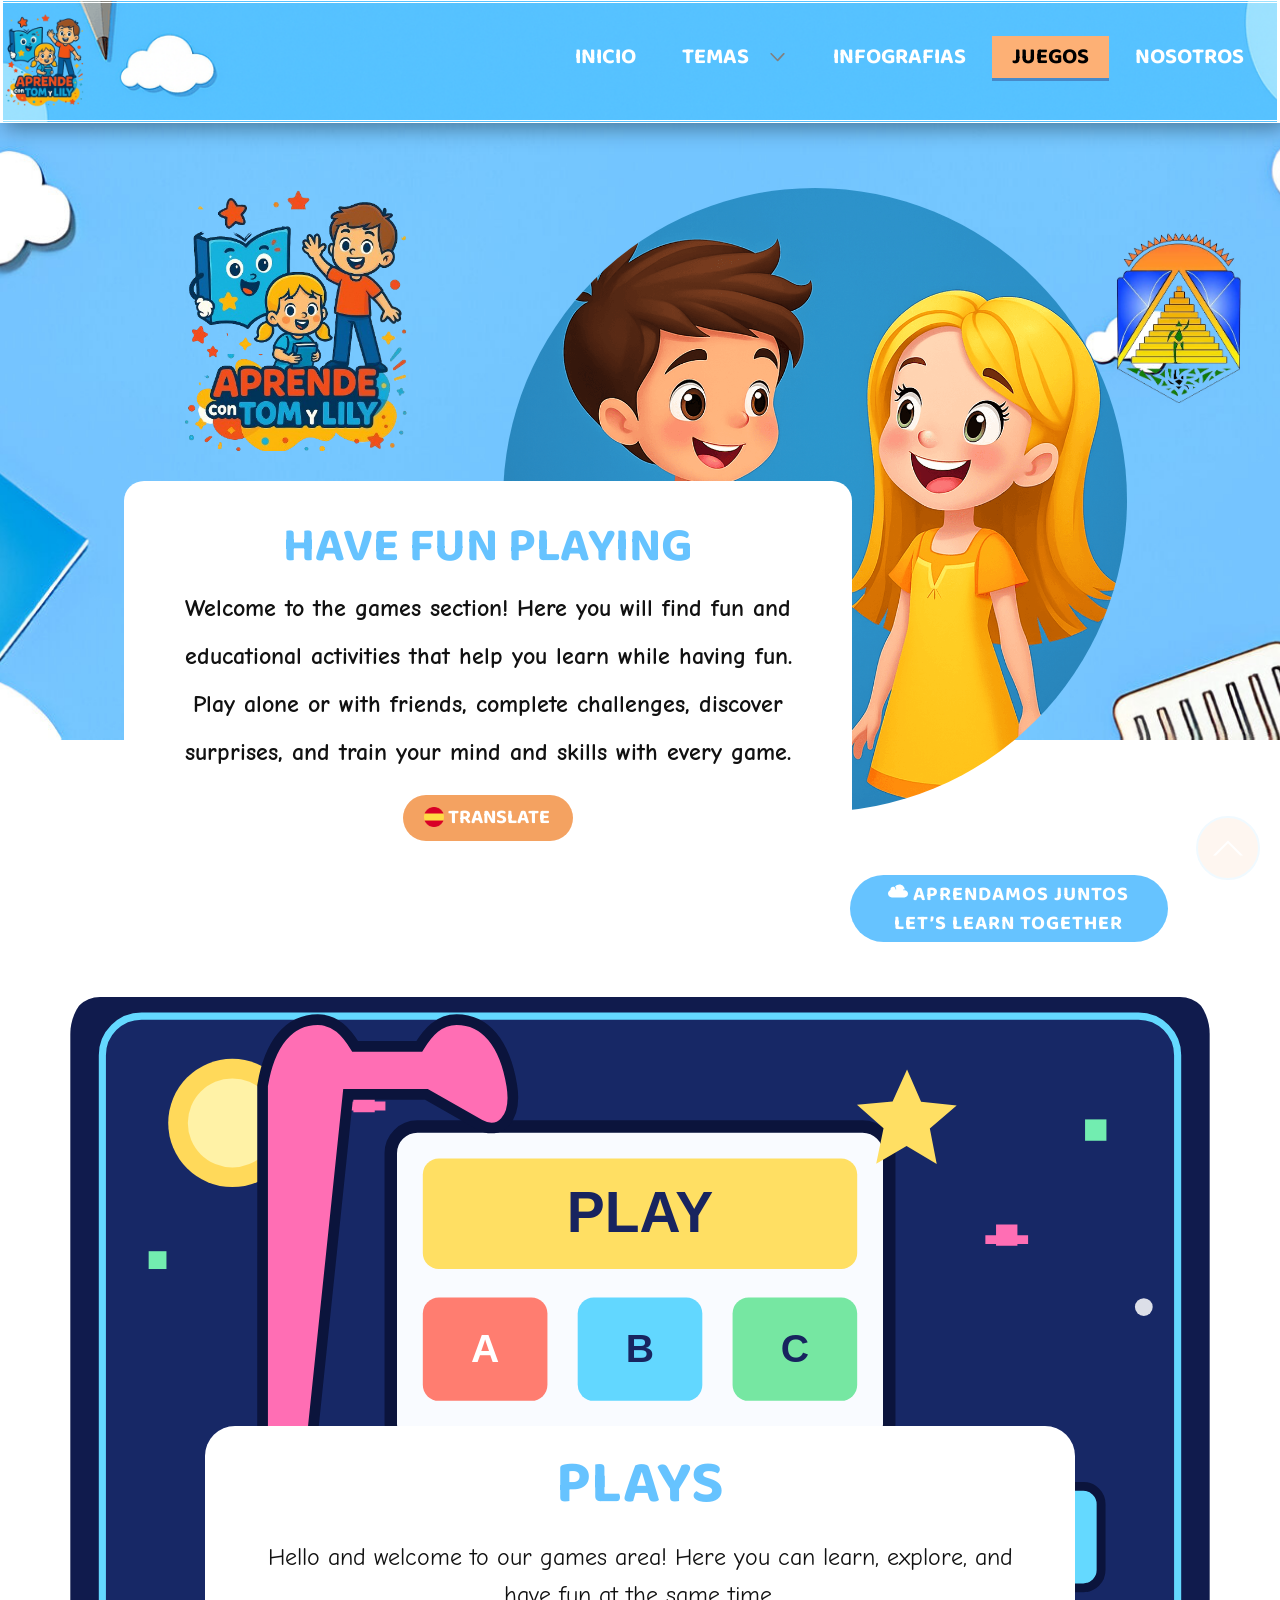
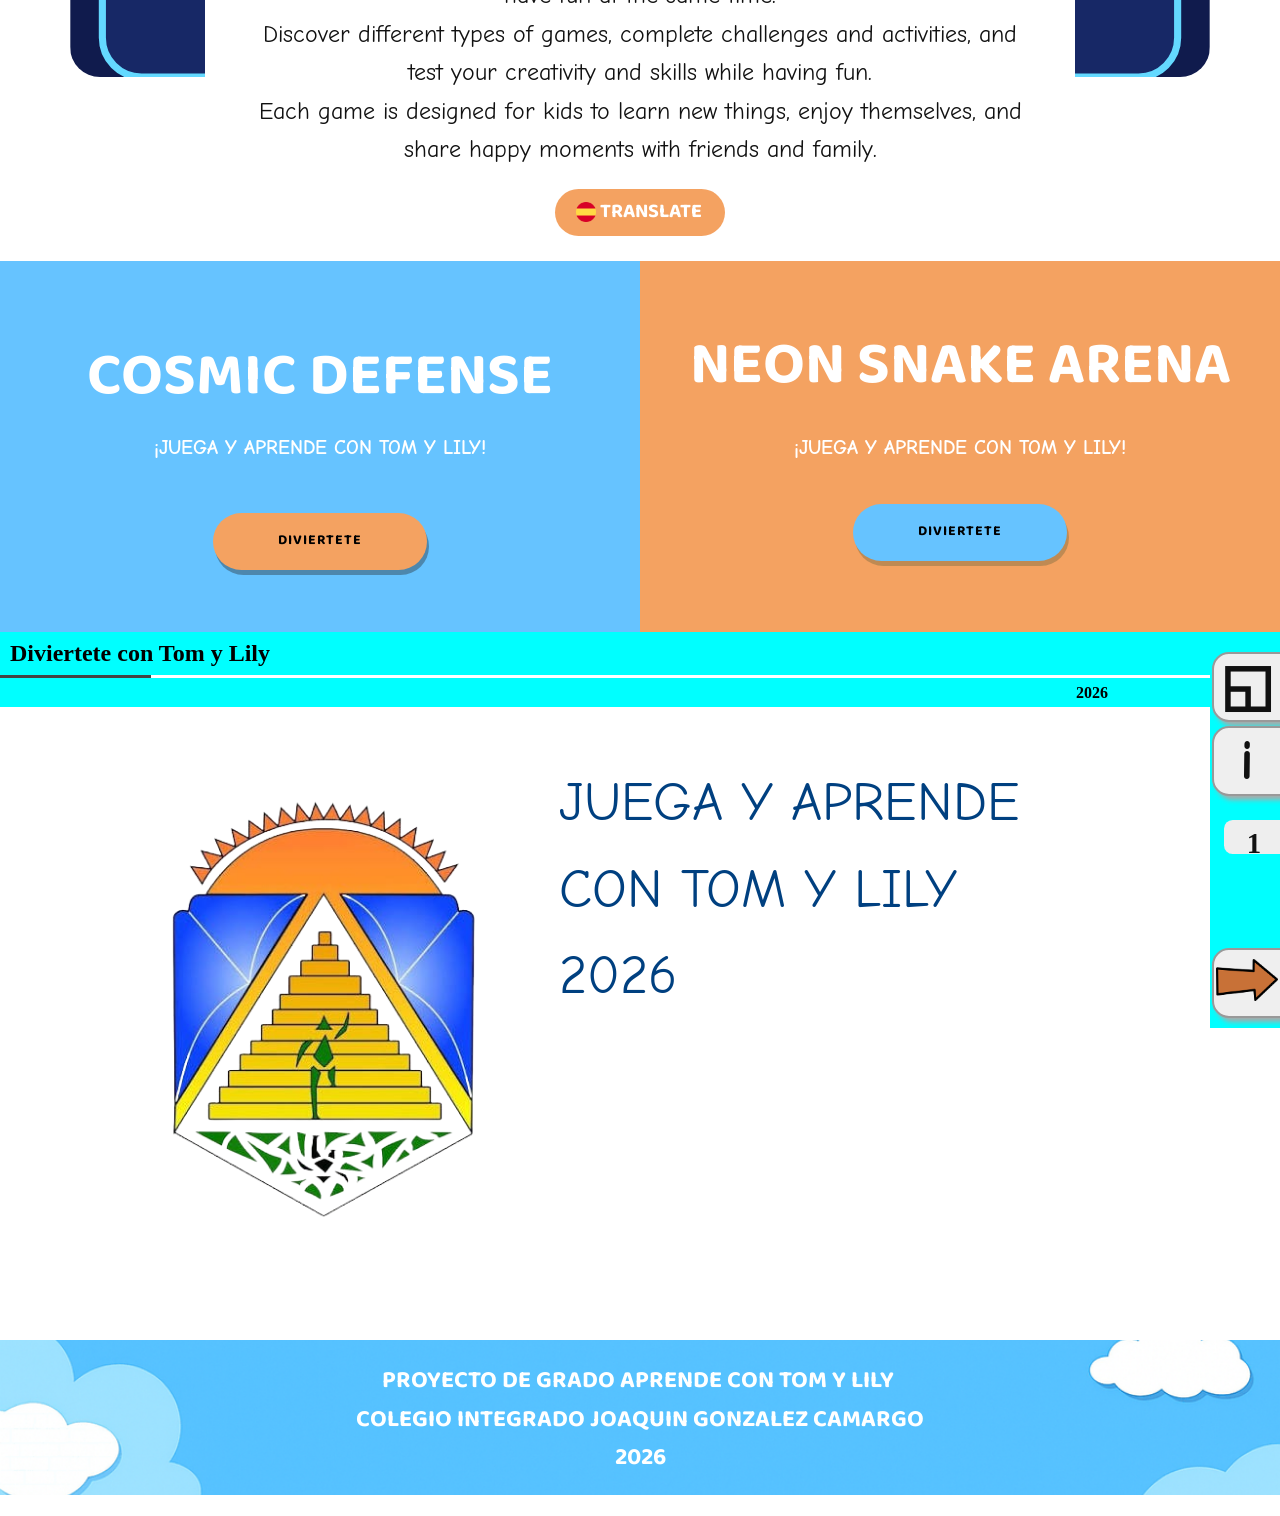
<file: juegos.html>
<!DOCTYPE html>
<html style="font-size: 16px;" lang="es-CO">

<head>
  <meta name="viewport" content="width=device-width, initial-scale=1.0">
  <meta charset="utf-8">
  <meta name="keywords"
    content="GLOOMY, ​SINTOMAS, 01, 02, ​LA DEP​RESION, ​SINTOMAS, Sample Headline, Aumentar la presencia en las búsquedas del sitio web, Haga crecer su negocio con marketing digital de servicio completo">
  <meta name="description" content="">
  <title>Juegos</title>
  <link rel="stylesheet" href="assets/css/nicepage.css" media="screen">
  <link rel="stylesheet" href="assets/css/Juegos.css" media="screen">
  <link rel="stylesheet" href="assets/css/responsive.css" media="screen">
  
  <!-- Estilos del sistema de juegos LIM -->
  <link rel="stylesheet" href="./sclim/lim.css?5.6.4" type="text/css">
  <link rel="stylesheet" href="./sclim/lim-px.css?5.6.4" type="text/css">

  <script class="u-script" type="text/javascript" src="assets/js/jquery.js" defer=""></script>
  <script class="u-script" type="text/javascript" src="assets/js/nicepage.js" defer=""></script>

  <!-- Scripts del sistema de juegos LIM -->
  <script src="./sclim/lang.js?5.6.4" type="text/javascript"></script>
  <script src="./sclim/limjs.js?5.6.4" type="text/javascript"></script>

  <link id="u-page-google-font" rel="stylesheet"
    href="https://fonts.googleapis.com/css2?display=swap&amp;family=Baloo+2:wght@400;500;600;700;800&amp;family=Comic+Neue:ital,wght@0,300;0,400;0,700;1,300;1,400;1,700">
  <script type="application/ld+json">{
		"@context": "http://schema.org",
		"@type": "Organization",
		"name": "Tom y Lily 1",
		"logo": "images/logo-118.png"
}</script>
  <meta name="theme-color" content="#478ac9">
  <meta property="og:title" content="juegos">
  <meta property="og:description" content="">
  <meta property="og:type" content="website">
  <meta data-intl-tel-input-cdn-path="intlTelInput/">
</head>

<body data-path-to-root="./" data-include-products="false" class="u-body u-clearfix u-overlap u-xxl-mode"
  data-lang="es">
  <header class="u-border-3 u-border-white u-box-shadow u-clearfix u-header u-image u-sticky u-header" id="sec-ee45"
    data-animation-name="" data-animation-duration="0" data-animation-delay="0" data-animation-direction=""><a
      href="index.html#sec-a640" data-page-id="1099517345" class="u-image u-logo u-image-1" data-image-width="408"
      data-image-height="612" data-lang-es="1099517345#sec-a640">
      <img src="images/logo.png" class="u-logo-image u-logo-image-1">
    </a>
    <nav class="u-dropdown-icon u-menu u-menu-dropdown u-offcanvas u-menu-1" role="navigation"
      data-responsive-from="MD">
      <div class="menu-collapse u-custom-font"
        style="font-size: 1.375rem; letter-spacing: 0px; font-family: &quot;Baloo 2&quot;; font-weight: 700; text-transform: uppercase;">
        <a class="u-button-style u-custom-active-border-color u-custom-active-color u-custom-border u-custom-border-color u-custom-borders u-custom-color u-custom-hover-border-color u-custom-hover-color u-custom-left-right-menu-spacing u-custom-padding-bottom u-custom-text-active-color u-custom-text-color u-custom-text-decoration u-custom-text-hover-color u-custom-text-shadow u-custom-text-shadow-blur u-custom-text-shadow-color u-custom-text-shadow-transparency u-custom-text-shadow-x u-custom-text-shadow-y u-custom-top-bottom-menu-spacing u-hamburger-link u-nav-link u-text-active-palette-1-base u-text-hover-palette-2-base u-hamburger-link-1"
          href="#" tabindex="-1" aria-label="Open menu" aria-controls="f4fc">
          <svg class="u-svg-link" viewBox="0 0 24 24">
            <use xlink:href="#menu-hamburger"></use>
          </svg>
          <svg class="u-svg-content" version="1.1" id="menu-hamburger" viewBox="0 0 16 16" x="0px" y="0px"
            xmlns:xlink="http://www.w3.org/1999/xlink" xmlns="http://www.w3.org/2000/svg">
            <g>
              <rect y="1" width="16" height="2"></rect>
              <rect y="7" width="16" height="2"></rect>
              <rect y="13" width="16" height="2"></rect>
            </g>
          </svg>
        </a>
      </div>
      <div class="u-custom-menu u-nav-container">
        <ul class="u-custom-font u-nav u-spacing-2 u-unstyled u-nav-1" role="menubar">
          <li role="none" class="u-nav-item"><a role="menuitem"
              class="u-active-custom-color-5 u-border-3 u-border-active-palette-1-base u-border-hover-palette-1-light-1 u-border-no-left u-border-no-right u-border-no-top u-button-style u-hover-custom-color-8 u-nav-link u-text-active-black u-text-hover-black u-text-white u-nav-link-2"
              href="index.html" data-page-id="1099517345"
              data-lang-es="{&quot;content&quot;:&quot;Inicio&quot;,&quot;href&quot;:&quot;1099517345#sec-a640&quot;}">Inicio</a>
          </li>
          <li role="none" class="u-nav-item"><a role="menuitem"
              class="u-active-custom-color-5 u-border-3 u-border-active-palette-1-base u-border-hover-palette-1-light-1 u-border-no-left u-border-no-right u-border-no-top u-button-style u-hover-custom-color-8 u-nav-link u-text-active-black u-text-hover-black u-text-white u-nav-link-2"
              href="#" data-lang-es="{&quot;content&quot;:&quot;Temas&quot;,&quot;href&quot;:&quot;#&quot;}">Temas</a>
            <div class="u-nav-popup">
              <ul role="menu" class="u-border-1 u-border-grey-30 u-h-spacing-16 u-nav u-unstyled u-v-spacing-10 u-nav-2"
                aria-label="Temas menu">
                <li role="none" class="u-nav-item"><a role="menuitem"
                    class="u-active-custom-color-5 u-button-style u-hover-custom-color-5 u-nav-link u-text-active-palette-1-dark-2 u-text-black u-text-hover-white u-white"
                    href="My-family.html"
                    data-lang-es="{&quot;content&quot;:&quot;My Family&quot;,&quot;href&quot;:&quot;/My-family.html&quot;}">My
                    Family</a>
                </li>
                <li role="none" class="u-nav-item"><a role="menuitem"
                    class="u-active-custom-color-5 u-button-style u-hover-custom-color-5 u-nav-link u-text-active-palette-1-dark-2 u-text-black u-text-hover-white u-white"
                    href="Food-And-Drinks.html" data-lang-es="{&quot;content&quot;:&quot;Food and Drinks&quot;}">Food
                    and Drinks</a>
                </li>
                <li role="none" class="u-nav-item"><a role="menuitem"
                    class="u-active-custom-color-5 u-button-style u-hover-custom-color-5 u-nav-link u-text-active-palette-1-dark-2 u-text-black u-text-hover-white u-white"
                    href="Clothes.html" data-lang-es="{&quot;content&quot;:&quot;Clothes&quot;}">Clothes</a>
                </li>
              </ul>
            </div>
          </li>
          <li role="none" class="u-nav-item"><a role="menuitem"
              class="u-active-custom-color-5 u-border-3 u-border-active-palette-1-base u-border-hover-palette-1-light-1 u-border-no-left u-border-no-right u-border-no-top u-button-style u-hover-custom-color-8 u-nav-link u-text-active-black u-text-hover-black u-text-white u-nav-link-2"
              href="Infografias.html"
              data-lang-es="{&quot;content&quot;:&quot;Infografias&quot;,&quot;href&quot;:&quot;/Infografias.html&quot;}">Infografias</a>
          </li>
          <li role="none" class="u-nav-item"><a role="menuitem"
              class="u-active-custom-color-5 u-border-3 u-border-active-palette-1-base u-border-hover-palette-1-light-1 u-border-no-left u-border-no-right u-border-no-top u-button-style u-hover-custom-color-8 u-nav-link u-text-active-black u-text-hover-black u-text-white u-nav-link-2"
              href="juegos.html"
              data-lang-es="{&quot;content&quot;:&quot;Juegos&quot;,&quot;href&quot;:&quot;#&quot;}">Juegos</a>
          </li>
          <li role="none" class="u-nav-item"><a role="menuitem"
              class="u-active-custom-color-5 u-border-3 u-border-active-palette-1-base u-border-hover-palette-1-light-1 u-border-no-left u-border-no-right u-border-no-top u-button-style u-hover-custom-color-8 u-nav-link u-text-active-black u-text-hover-black u-text-white u-nav-link-2"
              href="Nosotros.html"
              data-lang-es="{&quot;content&quot;:&quot;Nosotros&quot;,&quot;href&quot;:&quot;/Nosotros.html&quot;}">Nosotros</a>
          </li>
        </ul>
      </div>
      <div class="u-custom-menu u-nav-container-collapse" id="f4fc" role="region" aria-label="Menu panel">
        <div class="u-black u-container-style u-inner-container-layout u-opacity u-opacity-95 u-sidenav">
          <div class="u-inner-container-layout u-sidenav-overflow">
            <div class="u-menu-close" tabindex="-1" aria-label="Close menu"></div>
            <ul class="u-align-center u-nav u-popupmenu-items u-unstyled u-nav-3" role="menubar">
              <li role="none" class="u-nav-item"><a role="menuitem" class="u-button-style u-nav-link" href="index.html#sec-a640"
                  data-page-id="1099517345"
                  data-lang-es="{&quot;content&quot;:&quot;Inicio&quot;,&quot;href&quot;:&quot;1099517345#sec-a640&quot;}">Inicio</a>
              </li>
              <li role="none" class="u-nav-item"><a role="menuitem" class="u-button-style u-nav-link" href="#"
                  data-lang-es="{&quot;content&quot;:&quot;Temas&quot;,&quot;href&quot;:&quot;#&quot;}">Temas</a>
                <div class="u-nav-popup">
                  <ul role="menu"
                    class="u-border-1 u-border-grey-30 u-h-spacing-16 u-nav u-unstyled u-v-spacing-10 u-nav-4"
                    aria-label="Temas menu">
                    <li role="none" class="u-nav-item"><a role="menuitem" class="u-button-style u-nav-link"
                        href="My-family.html"
                        data-lang-es="{&quot;content&quot;:&quot;My Family&quot;,&quot;href&quot;:&quot;/My-family.html&quot;}">My
                        Family</a>
                    </li>
                    <li role="none" class="u-nav-item"><a role="menuitem" class="u-button-style u-nav-link"
                        href="Food-And-Drinks.html"
                        data-lang-es="{&quot;content&quot;:&quot;Food and Drinks&quot;}">Food and Drinks</a>
                    </li>
                    <li role="none" class="u-nav-item"><a role="menuitem" class="u-button-style u-nav-link"
                        href="Clothes.html" data-lang-es="{&quot;content&quot;:&quot;Clothes&quot;}">Clothes</a>
                    </li>
                  </ul>
                </div>
              </li>
              <li role="none" class="u-nav-item"><a role="menuitem" class="u-button-style u-nav-link"
                  href="Infografias.html"
                  data-lang-es="{&quot;content&quot;:&quot;Infografias&quot;,&quot;href&quot;:&quot;/Infografias.html&quot;}">Infografias</a>
              </li>
              <li role="none" class="u-nav-item"><a role="menuitem" class="u-button-style u-nav-link" href="juegos.html"
                  data-lang-es="{&quot;content&quot;:&quot;Juegos&quot;,&quot;href&quot;:&quot;#&quot;}">Juegos</a>
              </li>
              <li role="none" class="u-nav-item"><a role="menuitem" class="u-button-style u-nav-link"
                  href="Nosotros.html"
                  data-lang-es="{&quot;content&quot;:&quot;Nosotros&quot;,&quot;href&quot;:&quot;/Nosotros.html&quot;}">Nosotros</a>
              </li>
            </ul>
          </div>
        </div>
        <div class="u-black u-menu-overlay u-opacity u-opacity-70"></div>
      </div>
      <style class="menu-style">
        @media (max-width: 939px) {
          [data-responsive-from="MD"] .u-nav-container {
            display: none;
          }

          [data-responsive-from="MD"] .menu-collapse {
            display: block;
          }
        }
      </style>
    </nav>
    <style class="u-sticky-style" data-style-id="108c">
      .u-sticky-fixed.u-sticky-108c,
      .u-body.u-sticky-fixed .u-sticky-108c {
        box-shadow: 0px 2px 8px 0px rgba(128, 128, 128, 1) !important
      }

      .u-sticky-fixed.u-sticky-108c:before,
      .u-body.u-sticky-fixed .u-sticky-108c:before {
        borders: top right bottom left !important;
        border-style: double !important
      }
    </style>
  </header>
  
  <section class="u-clearfix u-section-1" id="sec-a640">
    <div class="u-container-style u-expanded-width u-gradient u-group u-image u-shape-rectangle u-image-1">
      <div class="u-container-layout u-container-layout-1">
        <img class="u-image u-image-default u-image-2" src="images/logo-118.png" alt="" data-image-width="408"
          data-image-height="612">
        <div class="u-align-left u-image u-image-circle u-preserve-proportions u-image-3" data-image-width="1024"
          data-image-height="1536"></div>
        <div
          class="u-align-left u-container-align-left u-container-style u-group u-radius-20 u-shape-round u-white u-group-2">
          <div class="u-container-layout u-container-layout-2">
            <h2 class="u-align-center u-custom-font u-text u-text-color-var u-text-1"> Have Fun Playing</h2>
            <p class="u-align-center u-custom-font u-text u-text-2"> Welcome to the games section!  Here you will find
              fun and educational activities that help you learn while having fun. <br> Play alone or with friends,
              complete challenges, discover surprises, and train your mind and skills with every game. 
            </p>
            <a href="#sec-ca9c"
              class="u-border-none u-btn u-btn-round u-button-style u-custom-color-2 u-custom-font u-dialog-link u-hover-custom-color-3 u-radius u-btn-1"><span
                class="u-file-icon u-icon"><img src="images/197593-99.png" alt=""></span>&nbsp;TRANSLATE
            </a>
          </div>
        </div>
        <img class="u-image u-image-contain u-image-default u-preserve-proportions u-image-4"
          src="images/LOGOINTEGRADOJGC.png" alt="" data-image-width="447" data-image-height="447">
      </div>
    </div>
    <a href="Juegos.html#sec-6658" data-page-id="641605728"
      class="u-active-custom-color-5 u-btn u-btn-round u-button-style u-custom-color-3 u-custom-font u-hover-custom-color-4 u-radius u-btn-2"><span
        class="u-icon"><svg class="u-svg-content" viewBox="0 0 56 56" x="0px" y="0px" style="width: 1em; height: 1em;">
          <path d="M25,46H10.845C4.865,46,0,41.135,0,35.154C0,31,2.705,26.688,6.433,24.901L7,24.63V24c0-0.127,0.008-0.256,0.015-0.386
	l0.009-0.16l-0.012-0.21C7.006,23.163,7,23.082,7,23c0-3.859,3.141-7,7-7c0.309,0,0.614,0.027,0.917,0.067
	c0.078,0.01,0.156,0.023,0.233,0.036c0.267,0.044,0.53,0.102,0.789,0.177c0.035,0.01,0.071,0.017,0.106,0.027
	c0.285,0.087,0.563,0.197,0.835,0.321c0.071,0.032,0.14,0.067,0.21,0.101c0.24,0.119,0.475,0.249,0.702,0.396
	C19.719,18.373,21,20.538,21,23c0,0.553,0.447,1,1,1s1-0.447,1-1c0-2.754-1.246-5.219-3.2-6.871C22.667,12.379,27.388,10,32.085,10
	c7.745,0,14.177,6.135,14.848,13.888c-1.022-0.072-2.552-0.109-4.083,0.124c-0.546,0.083-0.921,0.593-0.838,1.139
	c0.075,0.495,0.501,0.85,0.987,0.85c0.05,0,0.101-0.004,0.151-0.012c2.227-0.337,4.548-0.021,4.684-0.002
	C52.49,26.872,56,31.161,56,35.972C56,41.501,51.501,46,45.972,46H33H25z"></path>
        </svg></span>&nbsp;APRENDAMOS JUNTOS<br>LET’S LEARN TOGETHER
    </a>
  </section>

  <section class="u-carousel u-slide u-block-b45f-1" id="carousel-c433" data-interval="5000" data-u-ride="carousel">
    <ol class="u-absolute-hcenter u-carousel-indicators u-hidden u-block-b45f-2">
      <li data-u-target="#carousel-c433" class="u-active u-grey-30 u-shape-circle" style="width: 10px; height: 10px;"
        data-u-slide-to="0"></li>
    </ol>
    <div class="u-carousel-inner" role="listbox">
      <div
        class="u-active u-carousel-item u-clearfix u-container-align-center-lg u-container-align-center-xl u-valign-bottom-lg u-valign-bottom-md u-valign-bottom-sm u-section-2-1">
        <div class="u-clearfix u-sheet u-valign-top-md u-valign-top-sm u-valign-top-xl u-valign-top-xs u-sheet-1">
          <img class="u-image u-image-round u-radius u-image-1" src="images/ENGLISH-GAMES.svg" alt="Animated English games scene"
            data-image-width="640"
            data-image-height="407" data-animation-name="customAnimationIn" data-animation-duration="1500"
            data-animation-delay="500">
          <div
            class="u-align-center u-container-align-center u-container-style u-expanded-width-xs u-group u-radius u-shape-round u-white u-group-1"
            data-animation-name="customAnimationIn" data-animation-duration="1500" data-animation-delay="500">
            <div
              class="u-container-layout u-valign-bottom-lg u-valign-bottom-xxl u-valign-middle-md u-valign-middle-sm u-valign-middle-xs u-container-layout-1">
              <h2 class="u-align-center u-custom-font u-text u-text-custom-color-3 u-text-1"
                data-animation-name="customAnimationIn" data-animation-duration="1500" data-animation-delay="500">PLAYS
              </h2>
              <p class="u-align-center u-custom-font u-text u-text-2" data-animation-name="customAnimationIn"
                data-animation-duration="1500" data-animation-delay="500" data-animation-direction="">  Hello and
                welcome to our games area! Here you can learn, explore, and have fun at the same time. <br> Discover
                different types of games, complete challenges and activities, and test your creativity and skills while
                having fun. <br> Each game is designed for kids to learn new things, enjoy themselves, and share
                happy moments with friends and family. 
              </p>
              <a href="#sec-0dfd"
                class="u-border-none u-btn u-btn-round u-button-style u-custom-color-2 u-custom-font u-dialog-link u-hover-custom-color-3 u-radius u-btn-1"><span
                  class="u-file-icon u-icon"><img src="images/197593-99.png" alt=""></span>&nbsp;TRANSLATE
              </a>
            </div>
          </div>
        </div>
      </div>
    </div>
    <a class="u-absolute-vcenter u-carousel-control u-carousel-control-prev u-hidden u-text-grey-30 u-block-b45f-3"
      href="#carousel-c433" role="button" data-u-slide="prev"><span aria-hidden="true">
        <svg class="u-svg-link" viewBox="0 0 477.175 477.175">
          <path d="M145.188,238.575l215.5-215.5c5.3-5.3,5.3-13.8,0-19.1s-13.8-5.3-19.1,0l-225.1,225.1c-5.3,5.3-5.3,13.8,0,19.1l225.1,225
                    c2.6,2.6,6.1,4,9.5,4s6.9-1.3,9.5-4c5.3-5.3,5.3-13.8,0-19.1L145.188,238.575z"></path>
        </svg></span><span class="sr-only">Previous</span>
    </a>
    <a class="u-absolute-vcenter u-carousel-control u-carousel-control-next u-hidden u-text-grey-30 u-block-b45f-4"
      href="#carousel-c433" role="button" data-u-slide="next"><span aria-hidden="true">
        <svg class="u-svg-link" viewBox="0 0 477.175 477.175">
          <path
            d="M360.731,229.075l-225.1-225.1c-5.3-5.3-13.8-5.3-19.1,0s-5.3,13.8,0,19.1l215.5,215.5l-215.5,215.5
                    c-5.3,5.3-5.3,13.8,0,19.1c2.6,2.6,6.1,4,9.5,4c3.4,0,6.9-1.3,9.5-4l225.1-225.1C365.931,242.875,365.931,234.275,360.731,229.075z">
          </path>
        </svg></span><span class="sr-only">Siguiente</span>
    </a>
  </section>

  <section class="u-clearfix u-valign-middle u-section-3" id="sec-6658">
    <div class="data-layout-selected u-clearfix u-expanded-width u-layout-wrap u-layout-wrap-1">
      <div class="u-layout">
        <div class="u-layout-row">
          <div
            class="u-align-center u-container-align-center u-container-style u-custom-color-3 u-layout-cell u-size-30 u-layout-cell-1">
            <div
              class="u-container-layout u-valign-top-lg u-valign-top-md u-valign-top-sm u-valign-top-xl u-valign-top-xs u-container-layout-1">
              <h2 class="u-custom-font u-text u-text-1">COSMIC DEFENSE</h2>
              <p class="u-text u-text-2"> ¡JUEGA Y APRENDE CON TOM Y LILY!</p>
              <a href="juego _cosmic_defense/juego_1.html"
                class="u-btn u-btn-round u-button-style u-custom-color-2 u-custom-font u-hover-palette-3-light-3 u-radius-50 u-text-black u-btn-1"
                title="Juegos">DIVIERTETE</a>
            </div>
          </div>
          <div
            class="u-align-center u-container-align-center u-container-align-center-xxl u-container-style u-custom-color-2 u-layout-cell u-size-30 u-layout-cell-2">
            <div
              class="u-container-layout u-valign-top-lg u-valign-top-md u-valign-top-sm u-valign-top-xl u-valign-top-xs u-container-layout-2">
              <h2 class="u-custom-font u-text u-text-3">NEON SNAKE ARENA</h2>
              <p class="u-text u-text-4">¡JUEGA Y APRENDE CON TOM Y LILY!</p>
              <a href="juego_neon_snake_arena/Neon_snake_arena.html"
                class="u-btn u-btn-round u-button-style u-custom-color-3 u-custom-font u-hover-palette-3-light-3 u-radius-50 u-text-custom-color-1 u-btn-2"
                title="Juegos">DIVIERTETE</a>
            </div>
          </div>
        </div>
      </div>
    </div>
  </section>

  <style class="u-overlap-style">
    .u-overlap:not(.u-sticky-scroll) .u-header {
      background-color: #ffffff !important
    }
  </style>

  <!-- Contenedor principal de los juegos LIM -->
  <div class="pcllim" name='limbk'
    data-limc='{"version":"5.6","idioma":"ESP","licencia":"","corfondo":"FFFFFF","corbanda":"00FFFF","cornavega":"00FFFF","cormensaxes":"000000","cortexto":"000000","titulo":"Diviertete con Tom y Lily","subtitulo":"2026","autor":"Proyecyo de Grado","ben":"Muy bien","mal":"Intentalo nuevamente"}'>
    <div class="pclpreload"></div>
    <button class="pclbtbr"></button>
    <div class="pclbarra">
      <div class="pclbns">
        <button class="pclbot lbt-full">&#9713;</button>
        <button class="pclbot lbt-infor">i</button>
        <button class="pclbot lbt-menu">&#9636;</button>
        <button class="pclbot lbt-axd">?</button>
      </div>
      <div class="pclnum">1</div>
      <div class="pclbni">
        <button class="pclbot nav lbt-bck"><img src="./sclim/at.png" class="clim-tam" alt='&#10094;'></button>
        <button class="pclbot nav lbt-frw"><img src="./sclim/ad.png" class="clim-tam" alt='&#10095;'></button>
      </div>
    </div>
    <div class="pclfondo"></div>
    <div class="pclcorpo">
      <div class="pclsuper">Diviertete con Tom y Lily</div>
      <div class="pclavance"></div>
      <div class="pclsub">
        <div class="pclsubtx">2026</div>
      </div>
      <div class="pclind"></div>
      <div class="pclbase">
        
        <!-- 1 -->
        <div name="limpax" class="pclcont">
          <div name="limpanel"
            data-limc='{"properties": { "type":"plantilla","id":"1","imaxe":"images/LOGOINTEGRADOJGC.png","forma":"0","ctexto":"000000"}}'>
            <div name="limact">
              <div class="clplan-b">
                <div class="clplan-z1m"><img src="images/LOGOINTEGRADOJGC.png" class="clplan-im"></div>
                <div class="clplan-z1t">
                  <p align="left">
                    <font color="#004080" face="Arial" size="54">JUEGA Y APRENDE CON TOM Y LILY<br>
                      2026</font>
                  </p>
                </div>
              </div>
            </div>
          </div>
        </div>
        
        <!-- 2 -->
        <div name="limpax" class="pclcont">
          <div name="limpanel"
            data-limc='{"properties": { "type":"puzzle","id":"2","txcabe":"Arrastra las piezas para completar el rompecabezas","txpe":"Mucha suerte","imaxe":"images/LOGOINTEGRADOJGC.png","imfondo":"images/LOGOINTEGRADOJGC.png","trans":"20","filas":"3","columnas":"3","reixa":"0","forma":"0"}}'>
            <div name="limact"></div>
          </div>
        </div>
        
        <!-- 3 -->
        <div name="limpax" class="pclcont">
          <div name="limpanel"
            data-limc='{"properties": { "type":"identificarimx","id":"3","txcabe":"Arrastra la palabra correspondiente segun la imagen correcta","etiquetas":["images/BANANO.png||||Banana","images/AGUA.png||||Water","images/HAMBURGUESA.png||||Hamburguer","images/abuelaa.jpg||||Grandmother","images/CHAQUETA.png||||Jacket"],"modo":"2"}}'>
            <div name="limact"></div>
          </div>
        </div>
        
        <!-- 4 -->
        <div name="limpax" class="pclcont">
          <div name="limpanel"
            data-limc='{"properties": { "type":"identificarimx","id":"4","txcabe":"Escribe la palabra en ingles segun la imagen correspondiente","etiquetas":["images/APPLE.png||||Apple","images/PIZZAAA.png||||Pizza","images/PANTALON.png||||Pants","images/LIMONADA.png||||Lemonade","images/LECHE.png||||Milk"],"modo":"1"}}'>
            <div name="limact"></div>
          </div>
        </div>
        
        <!-- 5 -->
        <div name="limpax" class="pclcont">
          <div name="limpanel"
            data-limc='{"properties": { "type":"secreta","id":"5","txcabe":"Adivina la palabra secreta, importante: Escribela en ingles","imaxe":"images/ZAPATOS.png","texto":"Los utilizamos en nuestro uso diario, para camionar en superficies","palabras":"Shoes","modo":"0","forma":"0"}}'>
            <div name="limact"></div>
          </div>
        </div>
        
        <!-- 6 -->
        <div name="limpax" class="pclcont">
          <div name="limpanel"
            data-limc='{"properties": { "type":"sopa","id":"6","txcabe":"Mantén presionado y arrastra desde la primera letra hasta la última para encontrar cada palabra","modo":"2","enunciados":["images/FALDA.png","images/CHAQUETA.png","images/LECHE.png","images/PANTALON.png","images/JUGO.png","images/papa.jpg","images/NARANJA.png","images/mama.jpg"],"palabras":["skirt","jacket","milk","pants","juice","father","orange","mother"],"enunciado":"1","colorea":"1","cadro":"0","tam":"16"}}'>
            <div name="limact"></div>
          </div>
        </div>
        
        <!-- 7 -->
        <div name="limpax" class="pclcont">
          <div name="limpanel"
            data-limc='{"properties": { "type":"parellas","id":"7","txcabe":"Encuentra las parejas antes de uqe termine el tiempo","imaxes":["images/CHOCOLATE.png","images/APPLE.png","images/abuelooo.jpg","images/BANANO.png","images/PANTALON.png","images/PIZZAAA.png"],"cfondo":"FFFFFF","ctapa":"000000","tempo":"20","modo":"0"}}'>
            <div name="limact"></div>
          </div>
        </div>
        
        <!-- 8 -->
        <div name="limpax" class="pclcont">
          <div name="limpanel"
            data-limc='{"properties": { "type":"seleccionar","id":"8","txcabe":"Elige el spaguetti","etiquetas":["0||||images/BANANO.png","0||||images/abuelooo.jpg","0||||images/SANIDA.png","0||||images/mama.jpg","1||||images/PASTA.png","0||||images/PIJAMA.png"],"cfondo":"83FE8C"}}'>
            <div name="limact"></div>
          </div>
        </div>

      </div>
    </div>
  </div>

  <footer class="u-align-center u-clearfix u-container-align-center u-footer u-image u-footer" id="sec-370e">
    <div class="u-clearfix u-sheet u-valign-middle-lg u-valign-middle-md u-valign-middle-sm u-sheet-1">
      <p class="u-custom-font u-small-text u-text u-text-body-alt-color u-text-variant u-text-1"
        data-lang-es="PROYECTO DE GRADO APRENDE CON TOM Y LILY&amp;nbsp;&lt;br&gt;COLEGIO INTEGRADO JOAQUIN GONZALEZ CAMARGO &lt;br&gt;2025&lt;br&gt;&lt;br&gt;">
        PROYECTO DE GRADO APRENDE CON TOM Y LILY&nbsp;<br>COLEGIO INTEGRADO JOAQUIN GONZALEZ CAMARGO<br>2026<br>
        <br>
      </p>
    </div>
  </footer>

  <span
    style="height: 64px; width: 64px; margin-left: 0px; margin-right: auto; margin-top: 0px; background-image: none; right: 20px; bottom: 20px; padding: 15px"
    class="u-back-to-top u-border-2 u-border-custom-color-3 u-custom-color-2 u-icon u-icon-circle u-opacity u-opacity-85"
    data-href="#"><svg class="u-svg-link" preserveAspectRatio="xMidYMin slice" viewBox="0 0 551.13 551.13">
      <use xmlns:xlink="http://www.w3.org/1999/xlink" xlink:href="#svg-1d98"></use>
    </svg><svg class="u-svg-content" enable-background="new 0 0 551.13 551.13" viewBox="0 0 551.13 551.13"
      xmlns="http://www.w3.org/2000/svg" id="svg-1d98">
      <path d="m275.565 189.451 223.897 223.897h51.668l-275.565-275.565-275.565 275.565h51.668z"></path>
    </svg></span>

  <section class="u-align-center u-black u-clearfix u-container-align-center u-container-style u-dialog-block u-opacity u-opacity-70 u-valign-middle u-dialog-section-games" id="sec-ca9c" role="dialog" aria-modal="true" aria-labelledby="games-translation-title">
    <div class="u-align-center u-container-align-center u-container-style u-dialog u-white u-dialog-games">
      <div class="u-container-layout u-valign-middle u-container-layout-games">
        <h3 class="u-custom-font u-text u-text-custom-color-3 u-text-default u-text-games" id="games-translation-title">Diviértete jugando</h3>
        <p class="u-align-center u-custom-font u-text u-text-games-body">¡Bienvenidos a la sección de juegos!  Aquí encontrarás actividades divertidas y educativas que te ayudarán a aprender mientras juegas. <br><br>Juega solo o con tus amigos, completa desafíos, descubre sorpresas y ejercita tu mente y tus habilidades en cada juego. </p>
      </div>
      <button class="u-border-2 u-border-custom-color-1 u-dialog-close-button u-icon u-icon-circle u-text-black u-dialog-close-games" type="button" aria-label="Cerrar">×</button>
    </div>
  </section>

  <section class="u-align-center u-black u-clearfix u-container-align-center u-container-style u-dialog-block u-opacity u-opacity-70 u-valign-middle u-dialog-section-games" id="sec-0dfd" role="dialog" aria-modal="true" aria-labelledby="plays-translation-title">
    <div class="u-align-center u-container-align-center u-container-style u-dialog u-white u-dialog-games">
      <div class="u-container-layout u-valign-middle u-container-layout-games">
        <h3 class="u-custom-font u-text u-text-custom-color-3 u-text-default u-text-games" id="plays-translation-title">Juega</h3>
        <p class="u-align-center u-custom-font u-text u-text-games-body"> ¡Hola y bienvenidos a nuestra zona de juegos! Aquí puedes aprender, explorar y divertirte al mismo tiempo. <br><br>Descubre diferentes tipos de juegos, completa desafíos y actividades, y pon a prueba tu creatividad y tus habilidades. <br><br>Cada juego está diseñado para que los niños aprendan cosas nuevas, se diviertan y compartan momentos felices con sus amigos y familiares. </p>
      </div>
      <button class="u-border-2 u-border-custom-color-1 u-dialog-close-button u-icon u-icon-circle u-text-black u-dialog-close-games" type="button" aria-label="Cerrar">×</button>
    </div>
  </section>

  <style>
    .u-dialog-section-games .u-dialog-games {
      width: min(523px, calc(100% - 32px));
      min-height: 320px;
      height: auto;
      margin: 60px auto;
    }

    .u-dialog-section-games .u-container-layout-games {
      padding: 40px 28px 28px;
    }

    .u-dialog-section-games .u-text-games {
      font-weight: 700;
      margin: 0 auto;
    }

    .u-dialog-section-games .u-text-games-body {
      font-size: 1.15rem;
      line-height: 1.45;
      margin: 20px auto 0;
    }

    .u-dialog-section-games .u-dialog-close-games {
      width: 31px;
      height: 31px;
      font-size: 24px;
      line-height: 1;
      position: absolute;
      right: 20px;
      top: 20px;
      padding: 0;
    }

    @media (max-width: 575px) {
      .u-dialog-section-games .u-dialog-games {
        min-height: 0;
      }

      .u-dialog-section-games .u-container-layout-games {
        padding: 40px 18px 22px;
      }

      .u-dialog-section-games .u-text-games-body {
        font-size: 1rem;
      }
    }
  </style>

  <script>
    window.onload = function () {
      window.scrollTo(0, 0);
    };
  </script>

  <script>
    window.addEventListener('load', function () {
      setTimeout(function () {
        var dragging = false;
        var startCell = null;
        var lastCell = null;
        var words = ['skirt', 'jacket', 'milk', 'pants', 'juice', 'father', 'orange', 'mother'];

        function clearPreview() {
          document.querySelectorAll('.clsopa-drag-preview').forEach(function (cell) {
            cell.classList.remove('clsopa-drag-preview');
          });
        }

        function showPreview(endCell) {
          clearPreview();
          if (!startCell || !endCell) {
            return;
          }
          var start = parseInt(startCell.id, 10);
          var end = parseInt(endCell.id, 10);
          var size = 16;
          var startRow = Math.floor(start / size);
          var startColumn = start % size;
          var endRow = Math.floor(end / size);
          var endColumn = end % size;
          var rowStep = Math.sign(endRow - startRow);
          var columnStep = Math.sign(endColumn - startColumn);
          var rowDistance = Math.abs(endRow - startRow);
          var columnDistance = Math.abs(endColumn - startColumn);

          if (rowDistance !== columnDistance && rowDistance !== 0 && columnDistance !== 0) {
            return;
          }
          var steps = Math.max(rowDistance, columnDistance);
          for (var step = 0; step <= steps; step++) {
            var index = (startRow + rowStep * step) * size + startColumn + columnStep * step;
            var suffix = endCell.id.substring(String(end).length);
            var cell = document.getElementById(index + suffix);
            if (cell) {
              cell.classList.add('clsopa-drag-preview');
            }
          }
        }

        function getPath(endCell) {
          if (!startCell || !endCell) {
            return [];
          }
          var start = parseInt(startCell.id, 10);
          var end = parseInt(endCell.id, 10);
          var size = 16;
          var startRow = Math.floor(start / size);
          var startColumn = start % size;
          var endRow = Math.floor(end / size);
          var endColumn = end % size;
          var rowStep = Math.sign(endRow - startRow);
          var columnStep = Math.sign(endColumn - startColumn);
          var rowDistance = Math.abs(endRow - startRow);
          var columnDistance = Math.abs(endColumn - startColumn);
          if (rowDistance !== columnDistance && rowDistance !== 0 && columnDistance !== 0) {
            return [];
          }
          var suffix = endCell.id.substring(String(end).length);
          var path = [];
          for (var step = 0; step <= Math.max(rowDistance, columnDistance); step++) {
            var index = (startRow + rowStep * step) * size + startColumn + columnStep * step;
            var cell = document.getElementById(index + suffix);
            if (cell) {
              path.push(cell);
            }
          }
          return path;
        }

        function markIfWord(path) {
          var word = path.map(function (cell) { return cell.textContent; }).join('').toLowerCase();
          var reverse = word.split('').reverse().join('');
          var wordIndex = words.indexOf(word);
          if (wordIndex === -1) {
            wordIndex = words.indexOf(reverse);
          }
          if (wordIndex !== -1) {
            path.forEach(function (cell) {
              cell.classList.add('clsopa-found');
            });
            var images = document.querySelectorAll('.clsopa-enunim');
            if (images[wordIndex]) {
              images[wordIndex].classList.add('clsopa-image-found');
            }
          }
        }

        function cellAtPoint(x, y) {
          var element = document.elementFromPoint(x, y);
          while (element && !element.classList.contains('clsopa-base')) {
            element = element.parentElement;
          }
          return element;
        }

        document.addEventListener('mousedown', function (event) {
          var cell = event.target.closest('.clsopa-base');
          if (cell) {
            event.preventDefault();
            event.stopPropagation();
            dragging = true;
            startCell = cell;
            lastCell = cell;
            showPreview(cell);
          }
        }, true);

        document.addEventListener('mousemove', function (event) {
          if (dragging) {
            lastCell = cellAtPoint(event.clientX, event.clientY) || lastCell;
            showPreview(lastCell);
          }
        }, false);

        document.addEventListener('mouseup', function (event) {
          if (dragging) {
            event.preventDefault();
            event.stopPropagation();
            lastCell = cellAtPoint(event.clientX, event.clientY) || lastCell;
            markIfWord(getPath(lastCell));
            setTimeout(clearPreview, 0);
            dragging = false;
            startCell = null;
            lastCell = null;
          }
        }, false);
      }, 500);
    });
  </script>

</body>

</html>
</file>
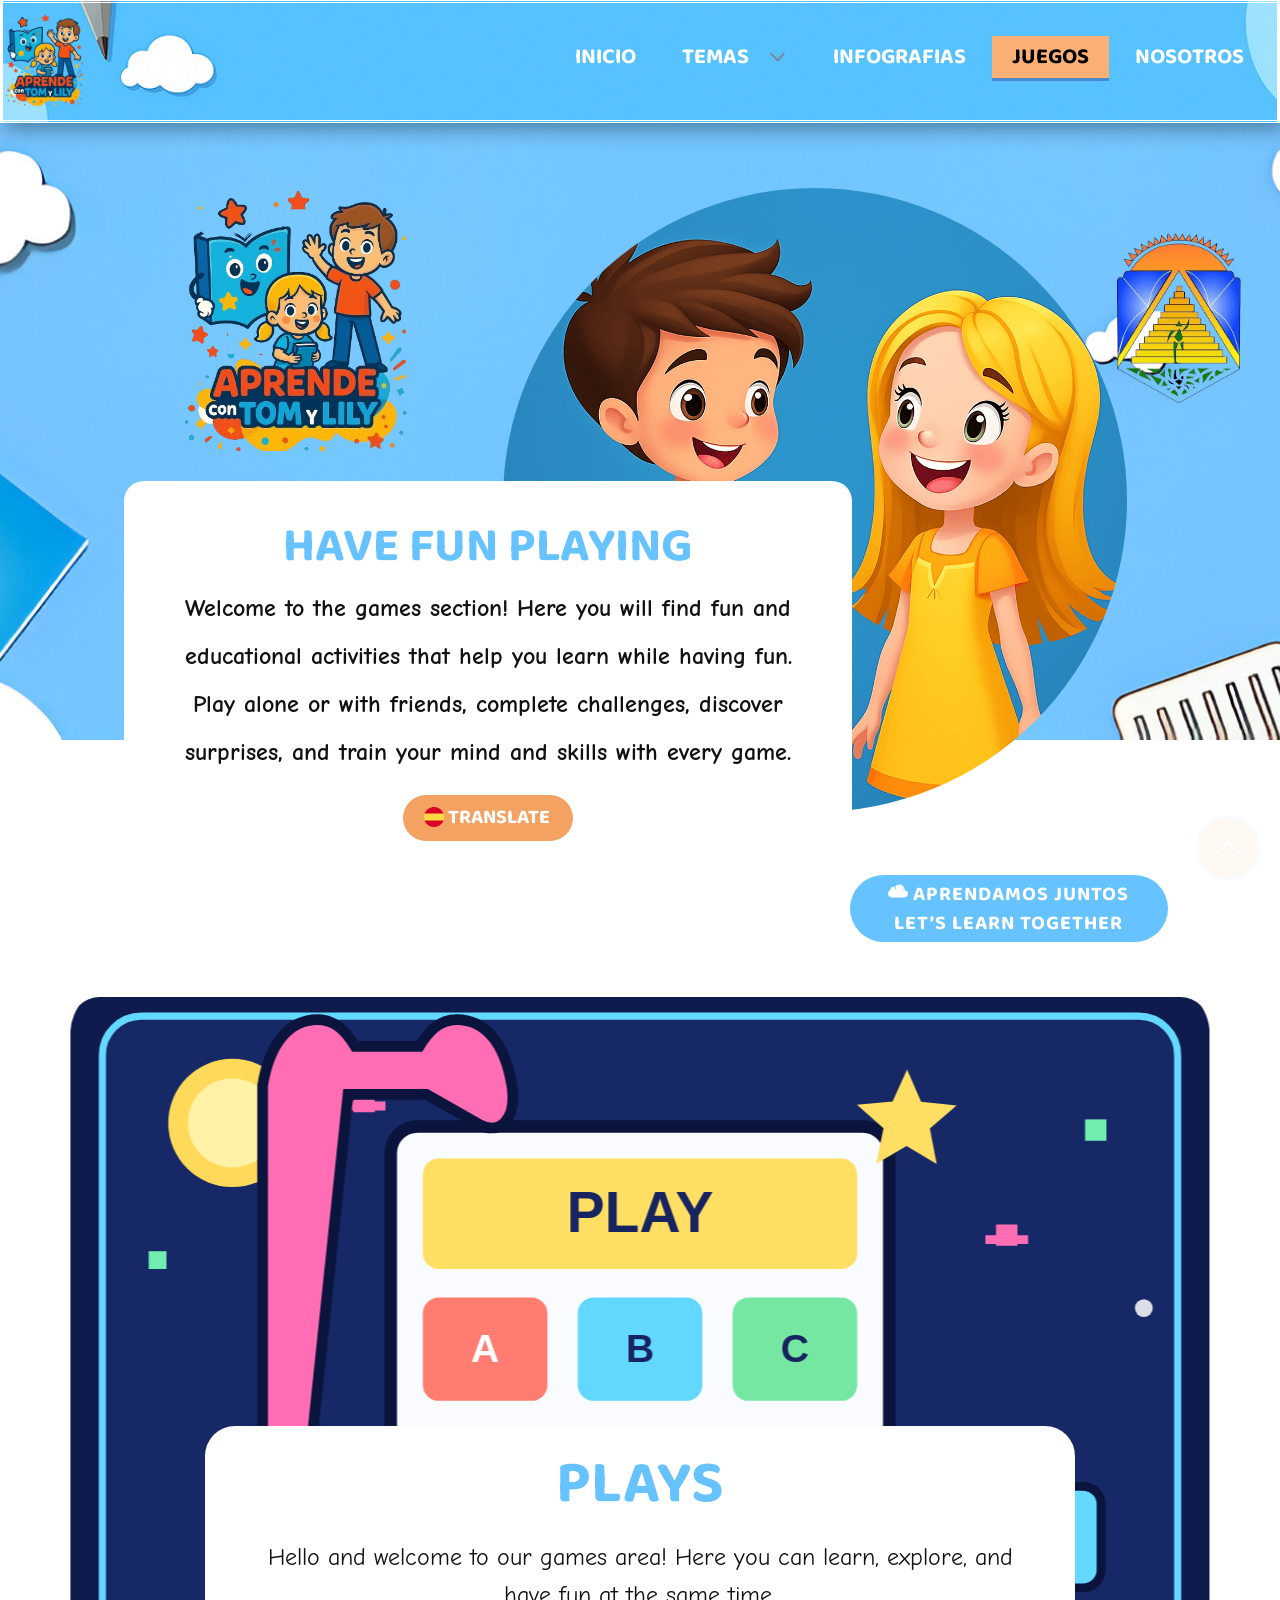
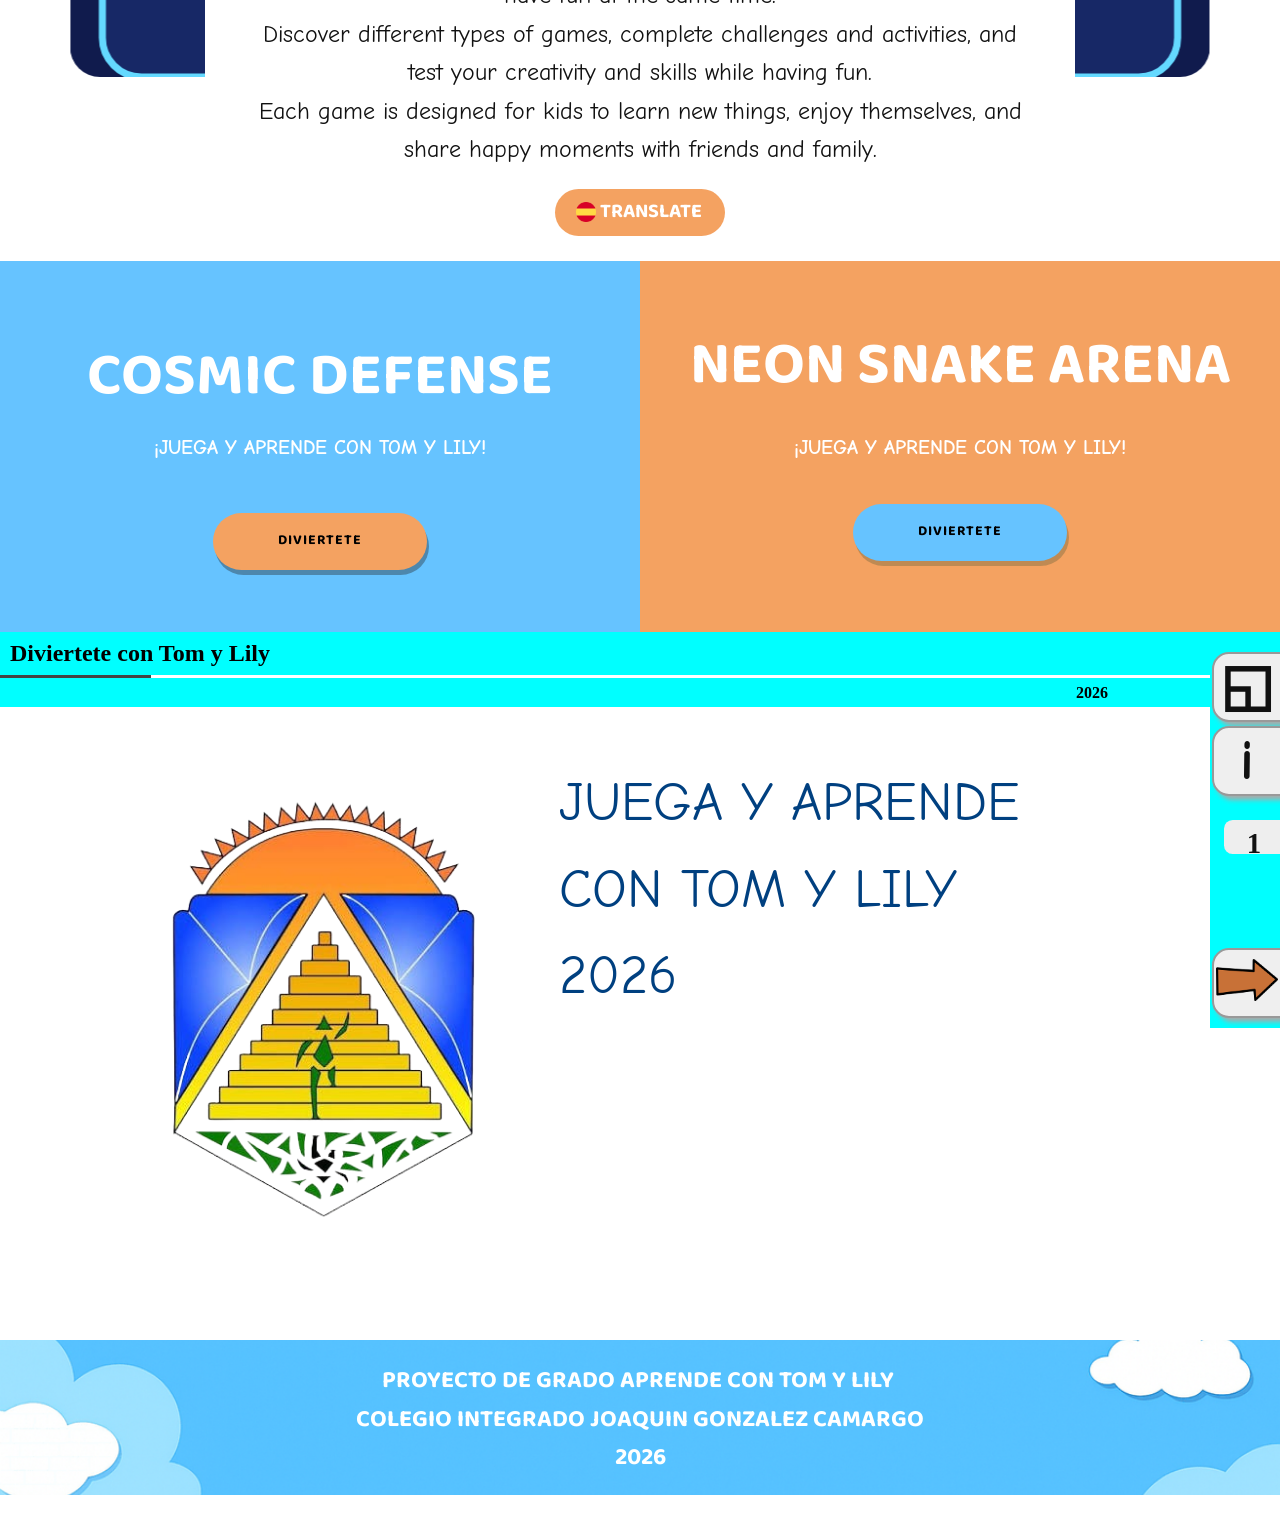
<file: Juegos.html>
<!DOCTYPE html>
<html style="font-size: 16px;" lang="es-CO">

<head>
  <meta name="viewport" content="width=device-width, initial-scale=1.0">
  <meta charset="utf-8">
  <meta name="keywords"
    content="GLOOMY, ​SINTOMAS, 01, 02, ​LA DEP​RESION, ​SINTOMAS, Sample Headline, Aumentar la presencia en las búsquedas del sitio web, Haga crecer su negocio con marketing digital de servicio completo">
  <meta name="description" content="">
  <title>Juegos</title>
  <link rel="stylesheet" href="assets/css/nicepage.css" media="screen">
  <link rel="stylesheet" href="assets/css/Juegos.css" media="screen">
  <link rel="stylesheet" href="assets/css/responsive.css" media="screen">
  <script class="u-script" type="text/javascript" src="assets/js/jquery.js" defer=""></script>
  <script class="u-script" type="text/javascript" src="assets/js/nicepage.js" defer=""></script>




  <link id="u-page-google-font" rel="stylesheet"
    href="https://fonts.googleapis.com/css2?display=swap&amp;family=Baloo+2:wght@400;500;600;700;800&amp;family=Comic+Neue:ital,wght@0,300;0,400;0,700;1,300;1,400;1,700">
  <script type="application/ld+json">{
		"@context": "http://schema.org",
		"@type": "Organization",
		"name": "Tom y Lily 1",
		"logo": "images/logo-118.png"
}</script>
  <meta name="theme-color" content="#478ac9">
  <meta property="og:title" content="Juegos">
  <meta property="og:description" content="">
  <meta property="og:type" content="website">
  <meta data-intl-tel-input-cdn-path="intlTelInput/">
</head>

<body data-path-to-root="./" data-include-products="false" class="u-body u-clearfix u-overlap u-xxl-mode"
  data-lang="es">
  <header class="u-border-3 u-border-white u-box-shadow u-clearfix u-header u-image u-sticky u-header" id="sec-ee45"
    data-animation-name="" data-animation-duration="0" data-animation-delay="0" data-animation-direction=""><a
      href="index.html#sec-a640" data-page-id="1099517345" class="u-image u-logo u-image-1" data-image-width="408"
      data-image-height="612" data-lang-es="1099517345#sec-a640">
      <img src="images/logo.png" class="u-logo-image u-logo-image-1">
    </a>
    <nav class="u-dropdown-icon u-menu u-menu-dropdown u-offcanvas u-menu-1" role="navigation"
      data-responsive-from="MD">
      <div class="menu-collapse u-custom-font"
        style="font-size: 1.375rem; letter-spacing: 0px; font-family: &quot;Baloo 2&quot;; font-weight: 700; text-transform: uppercase;">
        <a class="u-button-style u-custom-active-border-color u-custom-active-color u-custom-border u-custom-border-color u-custom-borders u-custom-color u-custom-hover-border-color u-custom-hover-color u-custom-left-right-menu-spacing u-custom-padding-bottom u-custom-text-active-color u-custom-text-color u-custom-text-decoration u-custom-text-hover-color u-custom-text-shadow u-custom-text-shadow-blur u-custom-text-shadow-color u-custom-text-shadow-transparency u-custom-text-shadow-x u-custom-text-shadow-y u-custom-top-bottom-menu-spacing u-hamburger-link u-nav-link u-text-active-palette-1-base u-text-hover-palette-2-base u-hamburger-link-1"
          href="#" tabindex="-1" aria-label="Open menu" aria-controls="f4fc">
          <svg class="u-svg-link" viewBox="0 0 24 24">
            <use xlink:href="#menu-hamburger"></use>
          </svg>
          <svg class="u-svg-content" version="1.1" id="menu-hamburger" viewBox="0 0 16 16" x="0px" y="0px"
            xmlns:xlink="http://www.w3.org/1999/xlink" xmlns="http://www.w3.org/2000/svg">
            <g>
              <rect y="1" width="16" height="2"></rect>
              <rect y="7" width="16" height="2"></rect>
              <rect y="13" width="16" height="2"></rect>
            </g>
          </svg>
        </a>
      </div>
      <div class="u-custom-menu u-nav-container">
        <ul class="u-custom-font u-nav u-spacing-2 u-unstyled u-nav-1" role="menubar">
          <li role="none" class="u-nav-item"><a role="menuitem"
              class="u-active-custom-color-5 u-border-3 u-border-active-palette-1-base u-border-hover-palette-1-light-1 u-border-no-left u-border-no-right u-border-no-top u-button-style u-hover-custom-color-8 u-nav-link u-text-active-black u-text-hover-black u-text-white u-nav-link-2"
              href="index.html" data-page-id="1099517345"
              data-lang-es="{&quot;content&quot;:&quot;Inicio&quot;,&quot;href&quot;:&quot;1099517345#sec-a640&quot;}">Inicio</a>
          </li>
          <li role="none" class="u-nav-item"><a role="menuitem"
              class="u-active-custom-color-5 u-border-3 u-border-active-palette-1-base u-border-hover-palette-1-light-1 u-border-no-left u-border-no-right u-border-no-top u-button-style u-hover-custom-color-8 u-nav-link u-text-active-black u-text-hover-black u-text-white u-nav-link-2"
              href="#" data-lang-es="{&quot;content&quot;:&quot;Temas&quot;,&quot;href&quot;:&quot;#&quot;}">Temas</a>
            <div class="u-nav-popup">
              <ul role="menu" class="u-border-1 u-border-grey-30 u-h-spacing-16 u-nav u-unstyled u-v-spacing-10 u-nav-2"
                aria-label="Temas menu">
                <li role="none" class="u-nav-item"><a role="menuitem"
                    class="u-active-custom-color-5 u-button-style u-hover-custom-color-5 u-nav-link u-text-active-palette-1-dark-2 u-text-black u-text-hover-white u-white"
                    href="My-family.html"
                    data-lang-es="{&quot;content&quot;:&quot;My Family&quot;,&quot;href&quot;:&quot;/My-family.html&quot;}">My
                    Family</a>
                </li>
                <li role="none" class="u-nav-item"><a role="menuitem"
                    class="u-active-custom-color-5 u-button-style u-hover-custom-color-5 u-nav-link u-text-active-palette-1-dark-2 u-text-black u-text-hover-white u-white"
                    href="Food-And-Drinks.html" data-lang-es="{&quot;content&quot;:&quot;Food and Drinks&quot;}">Food
                    and Drinks</a>
                </li>
                <li role="none" class="u-nav-item"><a role="menuitem"
                    class="u-active-custom-color-5 u-button-style u-hover-custom-color-5 u-nav-link u-text-active-palette-1-dark-2 u-text-black u-text-hover-white u-white"
                    href="Clothes.html" data-lang-es="{&quot;content&quot;:&quot;Clothes&quot;}">Clothes</a>
                </li>
              </ul>
            </div>
          </li>
          <li role="none" class="u-nav-item"><a role="menuitem"
              class="u-active-custom-color-5 u-border-3 u-border-active-palette-1-base u-border-hover-palette-1-light-1 u-border-no-left u-border-no-right u-border-no-top u-button-style u-hover-custom-color-8 u-nav-link u-text-active-black u-text-hover-black u-text-white u-nav-link-2"
              href="Infografias.html"
              data-lang-es="{&quot;content&quot;:&quot;Infografias&quot;,&quot;href&quot;:&quot;/Infografias.html&quot;}">Infografias</a>
          </li>
          <li role="none" class="u-nav-item"><a role="menuitem"
              class="u-active-custom-color-5 u-border-3 u-border-active-palette-1-base u-border-hover-palette-1-light-1 u-border-no-left u-border-no-right u-border-no-top u-button-style u-hover-custom-color-8 u-nav-link u-text-active-black u-text-hover-black u-text-white u-nav-link-2"
              href="Juegos.html"
              data-lang-es="{&quot;content&quot;:&quot;Juegos&quot;,&quot;href&quot;:&quot;#&quot;}">Juegos</a>
          </li>
          <li role="none" class="u-nav-item"><a role="menuitem"
              class="u-active-custom-color-5 u-border-3 u-border-active-palette-1-base u-border-hover-palette-1-light-1 u-border-no-left u-border-no-right u-border-no-top u-button-style u-hover-custom-color-8 u-nav-link u-text-active-black u-text-hover-black u-text-white u-nav-link-2"
              href="Nosotros.html"
              data-lang-es="{&quot;content&quot;:&quot;Nosotros&quot;,&quot;href&quot;:&quot;/Nosotros.html&quot;}">Nosotros</a>
          </li>
        </ul>
      </div>
      <div class="u-custom-menu u-nav-container-collapse" id="f4fc" role="region" aria-label="Menu panel">
        <div class="u-black u-container-style u-inner-container-layout u-opacity u-opacity-95 u-sidenav">
          <div class="u-inner-container-layout u-sidenav-overflow">
            <div class="u-menu-close" tabindex="-1" aria-label="Close menu"></div>
            <ul class="u-align-center u-nav u-popupmenu-items u-unstyled u-nav-3" role="menubar">
              <li role="none" class="u-nav-item"><a role="menuitem" class="u-button-style u-nav-link" href="index.html#sec-a640"
                  data-page-id="1099517345"
                  data-lang-es="{&quot;content&quot;:&quot;Inicio&quot;,&quot;href&quot;:&quot;1099517345#sec-a640&quot;}">Inicio</a>
              </li>
              <li role="none" class="u-nav-item"><a role="menuitem" class="u-button-style u-nav-link" href="#"
                  data-lang-es="{&quot;content&quot;:&quot;Temas&quot;,&quot;href&quot;:&quot;#&quot;}">Temas</a>
                <div class="u-nav-popup">
                  <ul role="menu"
                    class="u-border-1 u-border-grey-30 u-h-spacing-16 u-nav u-unstyled u-v-spacing-10 u-nav-4"
                    aria-label="Temas menu">
                    <li role="none" class="u-nav-item"><a role="menuitem" class="u-button-style u-nav-link"
                        href="My-family.html"
                        data-lang-es="{&quot;content&quot;:&quot;My Family&quot;,&quot;href&quot;:&quot;/My-family.html&quot;}">My
                        Family</a>
                    </li>
                    <li role="none" class="u-nav-item"><a role="menuitem" class="u-button-style u-nav-link"
                        href="Food-And-Drinks.html"
                        data-lang-es="{&quot;content&quot;:&quot;Food and Drinks&quot;}">Food and Drinks</a>
                    </li>
                    <li role="none" class="u-nav-item"><a role="menuitem" class="u-button-style u-nav-link"
                        href="Clothes.html" data-lang-es="{&quot;content&quot;:&quot;Clothes&quot;}">Clothes</a>
                    </li>
                  </ul>
                </div>
              </li>
              <li role="none" class="u-nav-item"><a role="menuitem" class="u-button-style u-nav-link"
                  href="Infografias.html"
                  data-lang-es="{&quot;content&quot;:&quot;Infografias&quot;,&quot;href&quot;:&quot;/Infografias.html&quot;}">Infografias</a>
              </li>
              <li role="none" class="u-nav-item"><a role="menuitem" class="u-button-style u-nav-link" href="Juegos.html"
                  data-lang-es="{&quot;content&quot;:&quot;Juegos&quot;,&quot;href&quot;:&quot;#&quot;}">Juegos</a>
              </li>
              <li role="none" class="u-nav-item"><a role="menuitem" class="u-button-style u-nav-link"
                  href="Nosotros.html"
                  data-lang-es="{&quot;content&quot;:&quot;Nosotros&quot;,&quot;href&quot;:&quot;/Nosotros.html&quot;}">Nosotros</a>
              </li>
            </ul>
          </div>
        </div>
        <div class="u-black u-menu-overlay u-opacity u-opacity-70"></div>
      </div>
      <style class="menu-style">
        @media (max-width: 939px) {
          [data-responsive-from="MD"] .u-nav-container {
            display: none;
          }

          [data-responsive-from="MD"] .menu-collapse {
            display: block;
          }
        }
      </style>
    </nav>
    <style class="u-sticky-style" data-style-id="108c">
      .u-sticky-fixed.u-sticky-108c,
      .u-body.u-sticky-fixed .u-sticky-108c {
        box-shadow: 0px 2px 8px 0px rgba(128, 128, 128, 1) !important
      }

      .u-sticky-fixed.u-sticky-108c:before,
      .u-body.u-sticky-fixed .u-sticky-108c:before {
        borders: top right bottom left !important;
        border-style: double !important
      }
    </style>
  </header>
  <section class="u-clearfix u-section-1" id="sec-a640">
    <div class="u-container-style u-expanded-width u-gradient u-group u-image u-shape-rectangle u-image-1">
      <div class="u-container-layout u-container-layout-1">
        <img class="u-image u-image-default u-image-2" src="images/logo-118.png" alt="" data-image-width="408"
          data-image-height="612">
        <div class="u-align-left u-image u-image-circle u-preserve-proportions u-image-3" data-image-width="1024"
          data-image-height="1536"></div>
        <div
          class="u-align-left u-container-align-left u-container-style u-group u-radius-20 u-shape-round u-white u-group-2">
          <div class="u-container-layout u-container-layout-2">
            <h2 class="u-align-center u-custom-font u-text u-text-color-var u-text-1"> Have Fun Playing</h2>
            <p class="u-align-center u-custom-font u-text u-text-2"> Welcome to the games section!  Here you will find
              fun and educational activities that help you learn while having fun. <br> Play alone or with friends,
              complete challenges, discover surprises, and train your mind and skills with every game. 
            </p>
            <a href="#sec-ca9c"
              class="u-border-none u-btn u-btn-round u-button-style u-custom-color-2 u-custom-font u-dialog-link u-hover-custom-color-3 u-radius u-btn-1"><span
                class="u-file-icon u-icon"><img src="images/197593-99.png" alt=""></span>&nbsp;TRANSLATE
            </a>
          </div>
        </div>
        <img class="u-image u-image-contain u-image-default u-preserve-proportions u-image-4"
          src="images/LOGOINTEGRADOJGC.png" alt="" data-image-width="447" data-image-height="447">
      </div>
    </div>
    <a href="Juegos.html#sec-6658" data-page-id="641605728"
      class="u-active-custom-color-5 u-btn u-btn-round u-button-style u-custom-color-3 u-custom-font u-hover-custom-color-4 u-radius u-btn-2"><span
        class="u-icon"><svg class="u-svg-content" viewBox="0 0 56 56" x="0px" y="0px" style="width: 1em; height: 1em;">
          <path d="M25,46H10.845C4.865,46,0,41.135,0,35.154C0,31,2.705,26.688,6.433,24.901L7,24.63V24c0-0.127,0.008-0.256,0.015-0.386
	l0.009-0.16l-0.012-0.21C7.006,23.163,7,23.082,7,23c0-3.859,3.141-7,7-7c0.309,0,0.614,0.027,0.917,0.067
	c0.078,0.01,0.156,0.023,0.233,0.036c0.267,0.044,0.53,0.102,0.789,0.177c0.035,0.01,0.071,0.017,0.106,0.027
	c0.285,0.087,0.563,0.197,0.835,0.321c0.071,0.032,0.14,0.067,0.21,0.101c0.24,0.119,0.475,0.249,0.702,0.396
	C19.719,18.373,21,20.538,21,23c0,0.553,0.447,1,1,1s1-0.447,1-1c0-2.754-1.246-5.219-3.2-6.871C22.667,12.379,27.388,10,32.085,10
	c7.745,0,14.177,6.135,14.848,13.888c-1.022-0.072-2.552-0.109-4.083,0.124c-0.546,0.083-0.921,0.593-0.838,1.139
	c0.075,0.495,0.501,0.85,0.987,0.85c0.05,0,0.101-0.004,0.151-0.012c2.227-0.337,4.548-0.021,4.684-0.002
	C52.49,26.872,56,31.161,56,35.972C56,41.501,51.501,46,45.972,46H33H25z"></path>
        </svg></span>&nbsp;APRENDAMOS JUNTOS<br>LET’S LEARN TOGETHER
    </a>
  </section>
  <section class="u-carousel u-slide u-block-b45f-1" id="carousel-c433" data-interval="5000" data-u-ride="carousel">
    <ol class="u-absolute-hcenter u-carousel-indicators u-hidden u-block-b45f-2">
      <li data-u-target="#carousel-c433" class="u-active u-grey-30 u-shape-circle" style="width: 10px; height: 10px;"
        data-u-slide-to="0"></li>
    </ol>
    <div class="u-carousel-inner" role="listbox">
      <div
        class="u-active u-carousel-item u-clearfix u-container-align-center-lg u-container-align-center-xl u-valign-bottom-lg u-valign-bottom-md u-valign-bottom-sm u-section-2-1">
        <div class="u-clearfix u-sheet u-valign-top-md u-valign-top-sm u-valign-top-xl u-valign-top-xs u-sheet-1">
          <img class="u-image u-image-round u-radius u-image-1" src="images/ENGLISH-GAMES.svg" alt="Animated English games scene"
            data-image-width="640"
            data-image-height="407" data-animation-name="customAnimationIn" data-animation-duration="1500"
            data-animation-delay="500">
          <div
            class="u-align-center u-container-align-center u-container-style u-expanded-width-xs u-group u-radius u-shape-round u-white u-group-1"
            data-animation-name="customAnimationIn" data-animation-duration="1500" data-animation-delay="500">
            <div
              class="u-container-layout u-valign-bottom-lg u-valign-bottom-xxl u-valign-middle-md u-valign-middle-sm u-valign-middle-xs u-container-layout-1">
              <h2 class="u-align-center u-custom-font u-text u-text-custom-color-3 u-text-1"
                data-animation-name="customAnimationIn" data-animation-duration="1500" data-animation-delay="500">PLAYS
              </h2>
              <p class="u-align-center u-custom-font u-text u-text-2" data-animation-name="customAnimationIn"
                data-animation-duration="1500" data-animation-delay="500" data-animation-direction="">  Hello and
                welcome to our games area! Here you can learn, explore, and have fun at the same time. <br> Discover
                different types of games, complete challenges and activities, and test your creativity and skills while
                having fun. <br> Each game is designed for kids to learn new things, enjoy themselves, and share
                happy moments with friends and family. 
              </p>
              <a href="#sec-0dfd"
                class="u-border-none u-btn u-btn-round u-button-style u-custom-color-2 u-custom-font u-dialog-link u-hover-custom-color-3 u-radius u-btn-1"><span
                  class="u-file-icon u-icon"><img src="images/197593-99.png" alt=""></span>&nbsp;TRANSLATE
              </a>
            </div>
          </div>
        </div>
      </div>
    </div>
    <a class="u-absolute-vcenter u-carousel-control u-carousel-control-prev u-hidden u-text-grey-30 u-block-b45f-3"
      href="#carousel-c433" role="button" data-u-slide="prev"><span aria-hidden="true">
        <svg class="u-svg-link" viewBox="0 0 477.175 477.175">
          <path d="M145.188,238.575l215.5-215.5c5.3-5.3,5.3-13.8,0-19.1s-13.8-5.3-19.1,0l-225.1,225.1c-5.3,5.3-5.3,13.8,0,19.1l225.1,225
                    c2.6,2.6,6.1,4,9.5,4s6.9-1.3,9.5-4c5.3-5.3,5.3-13.8,0-19.1L145.188,238.575z"></path>
        </svg></span><span class="sr-only">Previous</span>
    </a>
    <a class="u-absolute-vcenter u-carousel-control u-carousel-control-next u-hidden u-text-grey-30 u-block-b45f-4"
      href="#carousel-c433" role="button" data-u-slide="next"><span aria-hidden="true">
        <svg class="u-svg-link" viewBox="0 0 477.175 477.175">
          <path
            d="M360.731,229.075l-225.1-225.1c-5.3-5.3-13.8-5.3-19.1,0s-5.3,13.8,0,19.1l215.5,215.5l-215.5,215.5
                    c-5.3,5.3-5.3,13.8,0,19.1c2.6,2.6,6.1,4,9.5,4c3.4,0,6.9-1.3,9.5-4l225.1-225.1C365.931,242.875,365.931,234.275,360.731,229.075z">
          </path>
        </svg></span><span class="sr-only">Siguiente</span>
    </a>
  </section>
  <section class="u-clearfix u-valign-middle u-section-3" id="sec-6658">
    <div class="data-layout-selected u-clearfix u-expanded-width u-layout-wrap u-layout-wrap-1">
      <div class="u-layout">
        <div class="u-layout-row">
          <div
            class="u-align-center u-container-align-center u-container-style u-custom-color-3 u-layout-cell u-size-30 u-layout-cell-1">
            <div
              class="u-container-layout u-valign-top-lg u-valign-top-md u-valign-top-sm u-valign-top-xl u-valign-top-xs u-container-layout-1">
              <h2 class="u-custom-font u-text u-text-1">COSMIC DEFENSE</h2>
              <p class="u-text u-text-2"> ¡JUEGA Y APRENDE CON TOM Y LILY!</p>
              <a href="juego _cosmic_defense/juego_1.html"
                class="u-btn u-btn-round u-button-style u-custom-color-2 u-custom-font u-hover-palette-3-light-3 u-radius-50 u-text-black u-btn-1"
                title="Juegos">DIVIERTETE</a>
            </div>
          </div>
          <div
            class="u-align-center u-container-align-center u-container-align-center-xxl u-container-style u-custom-color-2 u-layout-cell u-size-30 u-layout-cell-2">
            <div
              class="u-container-layout u-valign-top-lg u-valign-top-md u-valign-top-sm u-valign-top-xl u-valign-top-xs u-container-layout-2">
              <h2 class="u-custom-font u-text u-text-3">NEON SNAKE ARENA</h2>
              <p class="u-text u-text-4">¡JUEGA Y APRENDE CON TOM Y LILY!</p>
              <a href="juego_neon_snake_arena/Neon_snake_arena.html"
                class="u-btn u-btn-round u-button-style u-custom-color-3 u-custom-font u-hover-palette-3-light-3 u-radius-50 u-text-custom-color-1 u-btn-2"
                title="Juegos">DIVIERTETE</a>
            </div>
          </div>
        </div>
      </div>
    </div>
  </section>
  <style class="u-overlap-style">
    .u-overlap:not(.u-sticky-scroll) .u-header {
      background-color: #ffffff !important
    }
  </style>
  <!DOCTYPE HTML PUBLIC "-//W3C//DTD HTML 4.0 Transitional//EN">
  <html lang="es">

  <head>
    <meta charset="UTF-8" />
    <meta name="keywords" content="" />
    <title>Diviertete con Tom y Lily</title>
    <link rel="stylesheet" href="./sclim/lim.css?5.6.4" type="text/css">
    </link>
    <link rel="stylesheet" href="./sclim/lim-px.css?5.6.4" type="text/css">
    </link>

    <script src="./sclim/lang.js?5.6.4" type="text/javascript"></script>
    <script src="./sclim/limjs.js?5.6.4" type="text/javascript"></script>
  </head>

  <body>
    <div class="pcllim" name='limbk'
      data-limc='{"version":"5.6","idioma":"ESP","licencia":"","corfondo":"FFFFFF","corbanda":"00FFFF","cornavega":"00FFFF","cormensaxes":"000000","cortexto":"000000","titulo":"Diviertete con Tom y Lily","subtitulo":"2026","autor":"Proyecyo de Grado","ben":"Muy bien","mal":"Intentalo nuevamente"}'>
      <div class="pclpreload"></div>
      <button class="pclbtbr"></button>
      <div class="pclbarra">
        <div class="pclbns">
          <button class="pclbot lbt-full">&#9713;</button>
          <button class="pclbot lbt-infor">i</button>
          <button class="pclbot lbt-menu">&#9636;</button>
          <button class="pclbot lbt-axd">?</button>
        </div>
        <div class="pclnum">1</div>
        <div class="pclbni">
          <button class="pclbot nav lbt-bck"><img src="./sclim/at.png" class="clim-tam" alt='&#10094;'></button>
          <button class="pclbot nav lbt-frw"><img src="./sclim/ad.png" class="clim-tam" alt='&#10095;'></button>
        </div>
      </div>
      <div class="pclfondo"></div>
      <div class="pclcorpo">
        <div class="pclsuper">Diviertete con Tom y Lily</div>
        <div class="pclavance"></div>
        <div class="pclsub">
          <div class="pclsubtx">2026</div>
        </div>
        <div class="pclind"></div>
        <div class="pclbase">
          <!-- pi -->


          <!-- 1 -->
          <div name="limpax" class="pclcont">
            <div name="limpanel"
                data-limc='{"properties": { "type":"plantilla","id":"1","imaxe":"images/LOGOINTEGRADOJGC.png","forma":"0","ctexto":"000000"}}'>
              <div name="limact">
                <div class="clplan-b">
                  <div class="clplan-z1m"><img src="images/LOGOINTEGRADOJGC.png" class="clplan-im"></div>
                  <div class="clplan-z1t">
                    <p align="left">
                      <font color="#004080" face="Arial" size="54">JUEGA Y APRENDE CON TOM Y LILY<br>
                        2026</font>
                    </p>
                  </div>
                </div>
              </div>
            </div>
          </div>
          <!--  -->
          <!-- 2 -->
          <div name="limpax" class="pclcont">
            <div name="limpanel"
              data-limc='{"properties": { "type":"puzzle","id":"2","txcabe":"Arrastra las piezas para completar el rompecabezas","txpe":"Mucha suerte","imaxe":"images/LOGOINTEGRADOJGC.png","imfondo":"images/LOGOINTEGRADOJGC.png","trans":"20","filas":"3","columnas":"3","reixa":"0","forma":"0"}}'>
              <div name="limact">

              </div>
            </div>
          </div>
          <!--  -->
          <!-- 3 -->
          <div name="limpax" class="pclcont">
            <div name="limpanel"
              data-limc='{"properties": { "type":"identificarimx","id":"3","txcabe":"Arrastra la palabra correspondiente segun la imagen correcta","etiquetas":["images/BANANO.png||||Banana","images/AGUA.png||||Water","images/HAMBURGUESA.png||||Hamburguer","images/abuelaa.jpg||||Grandmother","images/CHAQUETA.png||||Jacket"],"modo":"2"}}'>
              <div name="limact">

              </div>
            </div>
          </div>
          <!--  -->
          <!-- 4 -->
          <div name="limpax" class="pclcont">
            <div name="limpanel"
              data-limc='{"properties": { "type":"identificarimx","id":"4","txcabe":"Escribe la palabra en ingles segun la imagen correspondiente","etiquetas":["images/APPLE.png||||Apple","images/PIZZAAA.png||||Pizza","images/PANTALON.png||||Pants","images/LIMONADA.png||||Lemonade","images/LECHE.png||||Milk"],"modo":"1"}}'>
              <div name="limact">

              </div>
            </div>
          </div>
          <!--  -->
          <!-- 5 -->
          <div name="limpax" class="pclcont">
            <div name="limpanel"
              data-limc='{"properties": { "type":"secreta","id":"5","txcabe":"Adivina la palabra secreta, importante: Escribela en ingles","imaxe":"images/ZAPATOS.png","texto":"Los utilizamos en nuestro uso diario, para camionar en superficies","palabras":"Shoes","modo":"0","forma":"0"}}'>
              <div name="limact">

              </div>
            </div>
          </div>
          <!--  -->
          <!-- 6 -->
          <div name="limpax" class="pclcont">
            <div name="limpanel"
              data-limc='{"properties": { "type":"sopa","id":"6","txcabe":"Mantén presionado y arrastra desde la primera letra hasta la última para encontrar cada palabra","modo":"2","enunciados":["images/FALDA.png","images/CHAQUETA.png","images/LECHE.png","images/PANTALON.png","images/JUGO.png","images/papa.jpg","images/NARANJA.png","images/mama.jpg"],"palabras":["skirt","jacket","milk","pants","juice","father","orange","mother"],"enunciado":"1","colorea":"1","cadro":"0","tam":"16"}}'>
              <div name="limact">

              </div>
            </div>
          </div>
          <!--  -->
          <!-- 7 -->
          <div name="limpax" class="pclcont">
            <div name="limpanel"
              data-limc='{"properties": { "type":"parellas","id":"7","txcabe":"Encuentra las parejas antes de uqe termine el tiempo","imaxes":["images/CHOCOLATE.png","images/APPLE.png","images/abuelooo.jpg","images/BANANO.png","images/PANTALON.png","images/PIZZAAA.png"],"cfondo":"FFFFFF","ctapa":"000000","tempo":"20","modo":"0"}}'>
              <div name="limact">

              </div>
            </div>
          </div>
          <!--  -->
          <!-- 8 -->
          <div name="limpax" class="pclcont">
            <div name="limpanel"
              data-limc='{"properties": { "type":"seleccionar","id":"8","txcabe":"Elige el spaguetti","etiquetas":["0||||images/BANANO.png","0||||images/abuelooo.jpg","0||||images/SANIDA.png","0||||images/mama.jpg","1||||images/PASTA.png","0||||images/PIJAMA.png"],"cfondo":"83FE8C"}}'>
              <div name="limact">

              </div>
            </div>
          </div>
          <!--  -->

        </div>
      </div>
    </div>
  </body>

  </html>

  <script>
    window.onload = function () {
      window.scrollTo(0, 0);
    };
  </script>

  <script>
    window.addEventListener('load', function () {
      setTimeout(function () {
        var dragging = false;
        var startCell = null;
        var lastCell = null;
        var words = ['skirt', 'jacket', 'milk', 'pants', 'juice', 'father', 'orange', 'mother'];

        function clearPreview() {
          document.querySelectorAll('.clsopa-drag-preview').forEach(function (cell) {
            cell.classList.remove('clsopa-drag-preview');
          });
        }

        function showPreview(endCell) {
          clearPreview();
          if (!startCell || !endCell) {
            return;
          }
          var start = parseInt(startCell.id, 10);
          var end = parseInt(endCell.id, 10);
          var size = 16;
          var startRow = Math.floor(start / size);
          var startColumn = start % size;
          var endRow = Math.floor(end / size);
          var endColumn = end % size;
          var rowStep = Math.sign(endRow - startRow);
          var columnStep = Math.sign(endColumn - startColumn);
          var rowDistance = Math.abs(endRow - startRow);
          var columnDistance = Math.abs(endColumn - startColumn);

          if (rowDistance !== columnDistance && rowDistance !== 0 && columnDistance !== 0) {
            return;
          }
          var steps = Math.max(rowDistance, columnDistance);
          for (var step = 0; step <= steps; step++) {
            var index = (startRow + rowStep * step) * size + startColumn + columnStep * step;
            var suffix = endCell.id.substring(String(end).length);
            var cell = document.getElementById(index + suffix);
            if (cell) {
              cell.classList.add('clsopa-drag-preview');
            }
          }
        }

        function getPath(endCell) {
          if (!startCell || !endCell) {
            return [];
          }
          var start = parseInt(startCell.id, 10);
          var end = parseInt(endCell.id, 10);
          var size = 16;
          var startRow = Math.floor(start / size);
          var startColumn = start % size;
          var endRow = Math.floor(end / size);
          var endColumn = end % size;
          var rowStep = Math.sign(endRow - startRow);
          var columnStep = Math.sign(endColumn - startColumn);
          var rowDistance = Math.abs(endRow - startRow);
          var columnDistance = Math.abs(endColumn - startColumn);
          if (rowDistance !== columnDistance && rowDistance !== 0 && columnDistance !== 0) {
            return [];
          }
          var suffix = endCell.id.substring(String(end).length);
          var path = [];
          for (var step = 0; step <= Math.max(rowDistance, columnDistance); step++) {
            var index = (startRow + rowStep * step) * size + startColumn + columnStep * step;
            var cell = document.getElementById(index + suffix);
            if (cell) {
              path.push(cell);
            }
          }
          return path;
        }

        function markIfWord(path) {
          var word = path.map(function (cell) { return cell.textContent; }).join('').toLowerCase();
          var reverse = word.split('').reverse().join('');
          var wordIndex = words.indexOf(word);
          if (wordIndex === -1) {
            wordIndex = words.indexOf(reverse);
          }
          if (wordIndex !== -1) {
            path.forEach(function (cell) {
              cell.classList.add('clsopa-found');
            });
            var images = document.querySelectorAll('.clsopa-enunim');
            if (images[wordIndex]) {
              images[wordIndex].classList.add('clsopa-image-found');
            }
          }
        }

        function cellAtPoint(x, y) {
          var element = document.elementFromPoint(x, y);
          while (element && !element.classList.contains('clsopa-base')) {
            element = element.parentElement;
          }
          return element;
        }

        document.addEventListener('mousedown', function (event) {
          var cell = event.target.closest('.clsopa-base');
          if (cell) {
            event.preventDefault();
            event.stopPropagation();
            dragging = true;
            startCell = cell;
            lastCell = cell;
            showPreview(cell);
          }
        }, true);

        document.addEventListener('mousemove', function (event) {
          if (dragging) {
            lastCell = cellAtPoint(event.clientX, event.clientY) || lastCell;
            showPreview(lastCell);
          }
        }, false);

        document.addEventListener('mouseup', function (event) {
          if (dragging) {
            event.preventDefault();
            event.stopPropagation();
            lastCell = cellAtPoint(event.clientX, event.clientY) || lastCell;
            markIfWord(getPath(lastCell));
            setTimeout(clearPreview, 0);
            dragging = false;
            startCell = null;
            lastCell = null;
          }
        }, false);
      }, 500);
    });
  </script>




  <footer class="u-align-center u-clearfix u-container-align-center u-footer u-image u-footer" id="sec-370e">
    <div class="u-clearfix u-sheet u-valign-middle-lg u-valign-middle-md u-valign-middle-sm u-sheet-1">
      <p class="u-custom-font u-small-text u-text u-text-body-alt-color u-text-variant u-text-1"
        data-lang-es="PROYECTO DE GRADO APRENDE CON TOM Y LILY&amp;nbsp;&lt;br&gt;COLEGIO INTEGRADO JOAQUIN GONZALEZ CAMARGO &lt;br&gt;2025&lt;br&gt;&lt;br&gt;">
        PROYECTO DE GRADO APRENDE CON TOM Y LILY&nbsp;<br>COLEGIO INTEGRADO JOAQUIN GONZALEZ CAMARGO<br>2026<br>
        <br>
      </p>
    </div>
  </footer><span
    style="height: 64px; width: 64px; margin-left: 0px; margin-right: auto; margin-top: 0px; background-image: none; right: 20px; bottom: 20px; padding: 15px"
    class="u-back-to-top u-border-2 u-border-custom-color-3 u-custom-color-2 u-icon u-icon-circle u-opacity u-opacity-85"
    data-href="#"><svg class="u-svg-link" preserveAspectRatio="xMidYMin slice" viewBox="0 0 551.13 551.13">
      <use xmlns:xlink="http://www.w3.org/1999/xlink" xlink:href="#svg-1d98"></use>
    </svg><svg class="u-svg-content" enable-background="new 0 0 551.13 551.13" viewBox="0 0 551.13 551.13"
      xmlns="http://www.w3.org/2000/svg" id="svg-1d98">
      <path d="m275.565 189.451 223.897 223.897h51.668l-275.565-275.565-275.565 275.565h51.668z"></path>
    </svg></span>

  <section class="u-align-center u-black u-clearfix u-container-align-center u-container-style u-dialog-block u-opacity u-opacity-70 u-valign-middle u-dialog-section-games" id="sec-ca9c" role="dialog" aria-modal="true" aria-labelledby="games-translation-title">
    <div class="u-align-center u-container-align-center u-container-style u-dialog u-white u-dialog-games">
      <div class="u-container-layout u-valign-middle u-container-layout-games">
        <h3 class="u-custom-font u-text u-text-custom-color-3 u-text-default u-text-games" id="games-translation-title">Diviértete jugando</h3>
        <p class="u-align-center u-custom-font u-text u-text-games-body">¡Bienvenidos a la sección de juegos!  Aquí encontrarás actividades divertidas y educativas que te ayudarán a aprender mientras juegas. <br><br>Juega solo o con tus amigos, completa desafíos, descubre sorpresas y ejercita tu mente y tus habilidades en cada juego. </p>
      </div>
      <button class="u-border-2 u-border-custom-color-1 u-dialog-close-button u-icon u-icon-circle u-text-black u-dialog-close-games" type="button" aria-label="Cerrar">×</button>
    </div>
  </section>

  <section class="u-align-center u-black u-clearfix u-container-align-center u-container-style u-dialog-block u-opacity u-opacity-70 u-valign-middle u-dialog-section-games" id="sec-0dfd" role="dialog" aria-modal="true" aria-labelledby="plays-translation-title">
    <div class="u-align-center u-container-align-center u-container-style u-dialog u-white u-dialog-games">
      <div class="u-container-layout u-valign-middle u-container-layout-games">
        <h3 class="u-custom-font u-text u-text-custom-color-3 u-text-default u-text-games" id="plays-translation-title">Juega</h3>
        <p class="u-align-center u-custom-font u-text u-text-games-body"> ¡Hola y bienvenidos a nuestra zona de juegos! Aquí puedes aprender, explorar y divertirte al mismo tiempo. <br><br>Descubre diferentes tipos de juegos, completa desafíos y actividades, y pon a prueba tu creatividad y tus habilidades. <br><br>Cada juego está diseñado para que los niños aprendan cosas nuevas, se diviertan y compartan momentos felices con sus amigos y familiares. </p>
      </div>
      <button class="u-border-2 u-border-custom-color-1 u-dialog-close-button u-icon u-icon-circle u-text-black u-dialog-close-games" type="button" aria-label="Cerrar">×</button>
    </div>
  </section>

  <style>
    .u-dialog-section-games .u-dialog-games {
      width: min(523px, calc(100% - 32px));
      min-height: 320px;
      height: auto;
      margin: 60px auto;
    }

    .u-dialog-section-games .u-container-layout-games {
      padding: 40px 28px 28px;
    }

    .u-dialog-section-games .u-text-games {
      font-weight: 700;
      margin: 0 auto;
    }

    .u-dialog-section-games .u-text-games-body {
      font-size: 1.15rem;
      line-height: 1.45;
      margin: 20px auto 0;
    }

    .u-dialog-section-games .u-dialog-close-games {
      width: 31px;
      height: 31px;
      font-size: 24px;
      line-height: 1;
      position: absolute;
      right: 20px;
      top: 20px;
      padding: 0;
    }

    @media (max-width: 575px) {
      .u-dialog-section-games .u-dialog-games {
        min-height: 0;
      }

      .u-dialog-section-games .u-container-layout-games {
        padding: 40px 18px 22px;
      }

      .u-dialog-section-games .u-text-games-body {
        font-size: 1rem;
      }
    }
  </style>

</body>

</html>
</file>
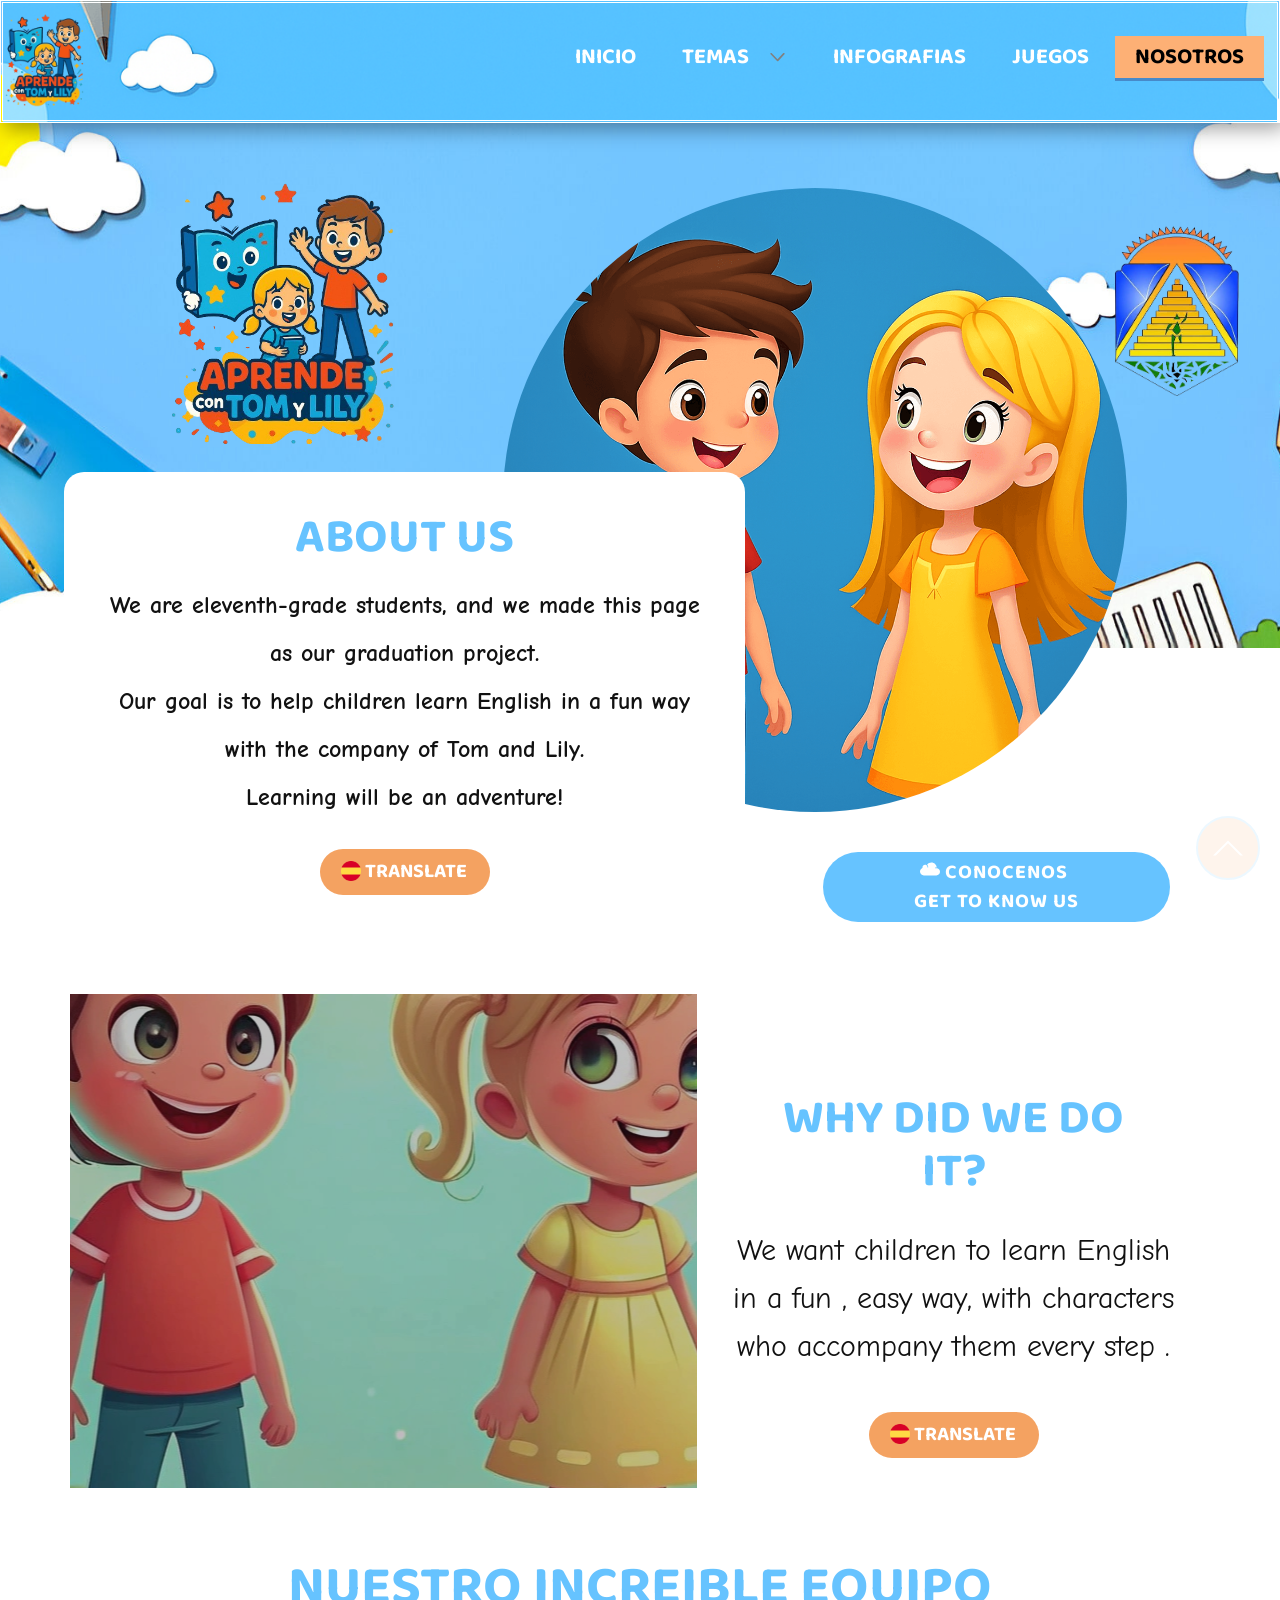
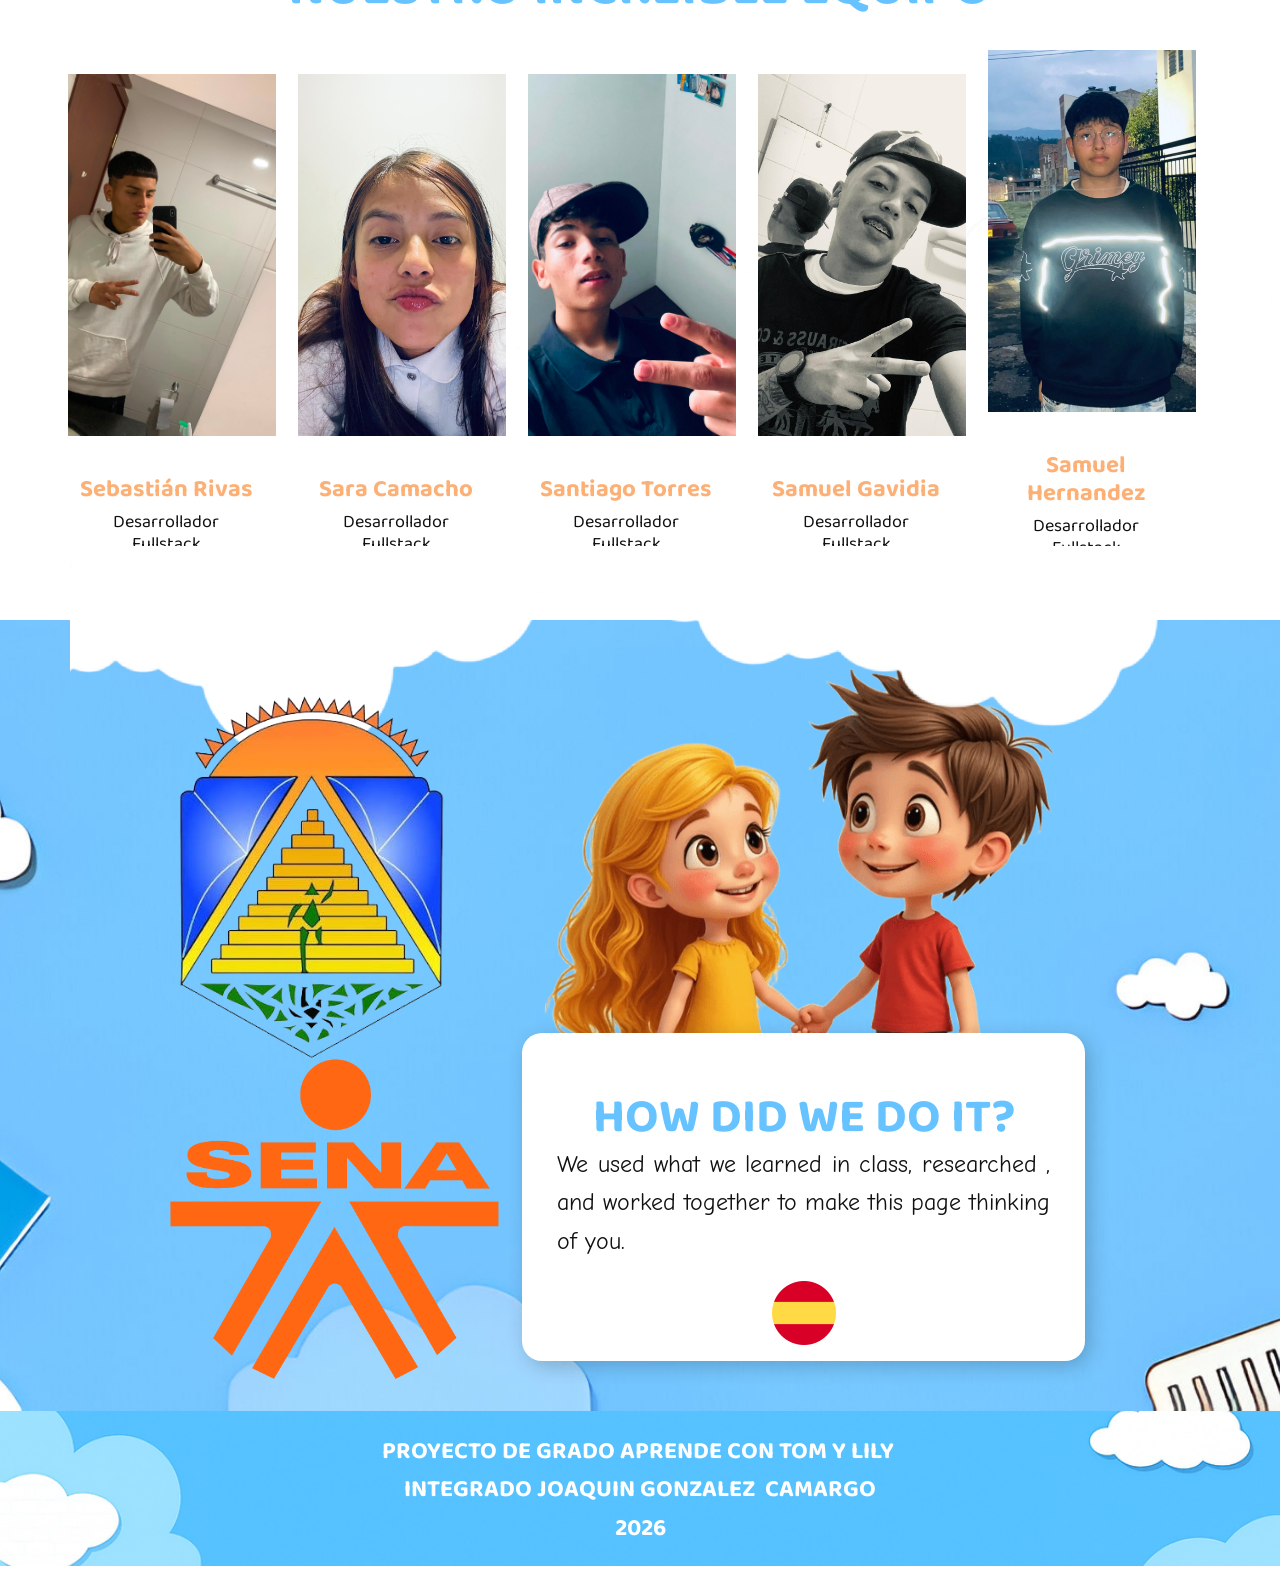
<file: Nosotros.html>
<!DOCTYPE html>
<html style="font-size: 16px;" lang="es-CO">

<head>
  <meta name="viewport" content="width=device-width, initial-scale=1.0">
  <meta charset="utf-8">
  <meta name="keywords"
    content="GLOOMY, ​SINTOMAS, 01, 02, ​LA DEP​RESION, ​SINTOMAS, Sample Headline, Aumentar la presencia en las búsquedas del sitio web, Haga crecer su negocio con marketing digital de servicio completo">
  <meta name="description" content="">
  <title>Nosotros</title>
  <link rel="stylesheet" href="assets/css/nicepage.css" media="screen">
  <link rel="stylesheet" href="assets/css/Nosotros.css" media="screen">
  <link rel="stylesheet" href="assets/css/responsive.css" media="screen">
  <script class="u-script" type="text/javascript" src="assets/js/jquery.js" defer=""></script>
  <script class="u-script" type="text/javascript" src="assets/js/nicepage.js" defer=""></script>


































  <link id="u-page-google-font" rel="stylesheet"
    href="https://fonts.googleapis.com/css2?display=swap&amp;family=Baloo+2:wght@400;500;600;700;800&amp;family=Comic+Neue:ital,wght@0,300;0,400;0,700;1,300;1,400;1,700">
  <script type="application/ld+json">{
		"@context": "http://schema.org",
		"@type": "Organization",
		"name": "Tom y Lily 1",
		"logo": "images/logo.png"
}</script>
  <meta name="theme-color" content="#478ac9">
  <meta property="og:title" content="Nosotros">
  <meta property="og:description" content="">
  <meta property="og:type" content="website">
  <meta data-intl-tel-input-cdn-path="intlTelInput/">
</head>

<body data-path-to-root="./" data-include-products="false" class="u-body u-clearfix u-overlap u-xxl-mode"
  data-lang="es">
  <header class="u-border-3 u-border-white u-box-shadow u-clearfix u-header u-image u-sticky u-header" id="sec-ee45"
    data-animation-name="" data-animation-duration="0" data-animation-delay="0" data-animation-direction=""><a
      href="index.html#sec-a640" data-page-id="1099517345" class="u-image u-logo u-image-1" data-image-width="408"
      data-image-height="612" data-lang-es="1099517345#sec-a640">
      <img src="images/logo.png" class="u-logo-image u-logo-image-1">
    </a>
    <nav class="u-dropdown-icon u-menu u-menu-dropdown u-offcanvas u-menu-1" role="navigation"
      data-responsive-from="MD">
      <div class="menu-collapse u-custom-font"
        style="font-size: 1.375rem; letter-spacing: 0px; font-family: &quot;Baloo 2&quot;; font-weight: 700; text-transform: uppercase;">
        <a class="u-button-style u-custom-active-border-color u-custom-active-color u-custom-border u-custom-border-color u-custom-borders u-custom-color u-custom-hover-border-color u-custom-hover-color u-custom-left-right-menu-spacing u-custom-padding-bottom u-custom-text-active-color u-custom-text-color u-custom-text-decoration u-custom-text-hover-color u-custom-text-shadow u-custom-text-shadow-blur u-custom-text-shadow-color u-custom-text-shadow-transparency u-custom-text-shadow-x u-custom-text-shadow-y u-custom-top-bottom-menu-spacing u-hamburger-link u-nav-link u-text-active-palette-1-base u-text-hover-palette-2-base u-hamburger-link-1"
          href="#" tabindex="-1" aria-label="Open menu" aria-controls="f4fc">
          <svg class="u-svg-link" viewBox="0 0 24 24">
            <use xlink:href="#menu-hamburger"></use>
          </svg>
          <svg class="u-svg-content" version="1.1" id="menu-hamburger" viewBox="0 0 16 16" x="0px" y="0px"
            xmlns:xlink="http://www.w3.org/1999/xlink" xmlns="http://www.w3.org/2000/svg">
            <g>
              <rect y="1" width="16" height="2"></rect>
              <rect y="7" width="16" height="2"></rect>
              <rect y="13" width="16" height="2"></rect>
            </g>
          </svg>
        </a>
      </div>
      <div class="u-custom-menu u-nav-container">
        <ul class="u-custom-font u-nav u-spacing-2 u-unstyled u-nav-1" role="menubar">
          <li role="none" class="u-nav-item"><a role="menuitem"
              class="u-active-custom-color-5 u-border-3 u-border-active-palette-1-base u-border-hover-palette-1-light-1 u-border-no-left u-border-no-right u-border-no-top u-button-style u-hover-custom-color-8 u-nav-link u-text-active-black u-text-hover-black u-text-white u-nav-link-2"
              href="index.html" data-page-id="1099517345"
              data-lang-es="{&quot;content&quot;:&quot;Inicio&quot;,&quot;href&quot;:&quot;1099517345#sec-a640&quot;}">Inicio</a>
          </li>
          <li role="none" class="u-nav-item"><a role="menuitem"
              class="u-active-custom-color-5 u-border-3 u-border-active-palette-1-base u-border-hover-palette-1-light-1 u-border-no-left u-border-no-right u-border-no-top u-button-style u-hover-custom-color-8 u-nav-link u-text-active-black u-text-hover-black u-text-white u-nav-link-2"
              href="#" data-lang-es="{&quot;content&quot;:&quot;Temas&quot;,&quot;href&quot;:&quot;#&quot;}">Temas</a>
            <div class="u-nav-popup">
              <ul role="menu" class="u-border-1 u-border-grey-30 u-h-spacing-16 u-nav u-unstyled u-v-spacing-10 u-nav-2"
                aria-label="Temas menu">
                <li role="none" class="u-nav-item"><a role="menuitem"
                    class="u-active-custom-color-5 u-button-style u-hover-custom-color-5 u-nav-link u-text-active-palette-1-dark-2 u-text-black u-text-hover-white u-white"
                    href="My-family.html"
                    data-lang-es="{&quot;content&quot;:&quot;My Family&quot;,&quot;href&quot;:&quot;/My-family.html&quot;}">My
                    Family</a>
                </li>
                <li role="none" class="u-nav-item"><a role="menuitem"
                    class="u-active-custom-color-5 u-button-style u-hover-custom-color-5 u-nav-link u-text-active-palette-1-dark-2 u-text-black u-text-hover-white u-white"
                    href="Food-And-Drinks.html" data-lang-es="{&quot;content&quot;:&quot;Food and Drinks&quot;}">Food
                    and Drinks</a>
                </li>
                <li role="none" class="u-nav-item"><a role="menuitem"
                    class="u-active-custom-color-5 u-button-style u-hover-custom-color-5 u-nav-link u-text-active-palette-1-dark-2 u-text-black u-text-hover-white u-white"
                    href="Clothes.html" data-lang-es="{&quot;content&quot;:&quot;Clothes&quot;}">Clothes</a>
                </li>
              </ul>
            </div>
          </li>
          <li role="none" class="u-nav-item"><a role="menuitem"
              class="u-active-custom-color-5 u-border-3 u-border-active-palette-1-base u-border-hover-palette-1-light-1 u-border-no-left u-border-no-right u-border-no-top u-button-style u-hover-custom-color-8 u-nav-link u-text-active-black u-text-hover-black u-text-white u-nav-link-2"
              href="Infografias.html"
              data-lang-es="{&quot;content&quot;:&quot;Infografias&quot;,&quot;href&quot;:&quot;/Infografias.html&quot;}">Infografias</a>
          </li>
          <li role="none" class="u-nav-item"><a role="menuitem"
              class="u-active-custom-color-5 u-border-3 u-border-active-palette-1-base u-border-hover-palette-1-light-1 u-border-no-left u-border-no-right u-border-no-top u-button-style u-hover-custom-color-8 u-nav-link u-text-active-black u-text-hover-black u-text-white u-nav-link-2"
              href="juegos.html"
              data-lang-es="{&quot;content&quot;:&quot;Juegos&quot;,&quot;href&quot;:&quot;#&quot;}">Juegos</a>
          </li>
          <li role="none" class="u-nav-item"><a role="menuitem"
              class="u-active-custom-color-5 u-border-3 u-border-active-palette-1-base u-border-hover-palette-1-light-1 u-border-no-left u-border-no-right u-border-no-top u-button-style u-hover-custom-color-8 u-nav-link u-text-active-black u-text-hover-black u-text-white u-nav-link-2"
              href="Nosotros.html"
              data-lang-es="{&quot;content&quot;:&quot;Nosotros&quot;,&quot;href&quot;:&quot;/Nosotros.html&quot;}">Nosotros</a>
          </li>
        </ul>
      </div>
      <div class="u-custom-menu u-nav-container-collapse" id="f4fc" role="region" aria-label="Menu panel">
        <div class="u-black u-container-style u-inner-container-layout u-opacity u-opacity-95 u-sidenav">
          <div class="u-inner-container-layout u-sidenav-overflow">
            <div class="u-menu-close" tabindex="-1" aria-label="Close menu"></div>
            <ul class="u-align-center u-nav u-popupmenu-items u-unstyled u-nav-3" role="menubar">
              <li role="none" class="u-nav-item"><a role="menuitem" class="u-button-style u-nav-link" href="index.html#sec-a640"
                  data-page-id="1099517345"
                  data-lang-es="{&quot;content&quot;:&quot;Inicio&quot;,&quot;href&quot;:&quot;1099517345#sec-a640&quot;}">Inicio</a>
              </li>
              <li role="none" class="u-nav-item"><a role="menuitem" class="u-button-style u-nav-link" href="#"
                  data-lang-es="{&quot;content&quot;:&quot;Temas&quot;,&quot;href&quot;:&quot;#&quot;}">Temas</a>
                <div class="u-nav-popup">
                  <ul role="menu"
                    class="u-border-1 u-border-grey-30 u-h-spacing-16 u-nav u-unstyled u-v-spacing-10 u-nav-4"
                    aria-label="Temas menu">
                    <li role="none" class="u-nav-item"><a role="menuitem" class="u-button-style u-nav-link"
                        href="My-family.html"
                        data-lang-es="{&quot;content&quot;:&quot;My Family&quot;,&quot;href&quot;:&quot;/My-family.html&quot;}">My
                        Family</a>
                    </li>
                    <li role="none" class="u-nav-item"><a role="menuitem" class="u-button-style u-nav-link"
                        href="Food-And-Drinks.html"
                        data-lang-es="{&quot;content&quot;:&quot;Food and Drinks&quot;}">Food and Drinks</a>
                    </li>
                    <li role="none" class="u-nav-item"><a role="menuitem" class="u-button-style u-nav-link"
                        href="Clothes.html" data-lang-es="{&quot;content&quot;:&quot;Clothes&quot;}">Clothes</a>
                    </li>
                  </ul>
                </div>
              </li>
              <li role="none" class="u-nav-item"><a role="menuitem" class="u-button-style u-nav-link"
                  href="Infografias.html"
                  data-lang-es="{&quot;content&quot;:&quot;Infografias&quot;,&quot;href&quot;:&quot;/Infografias.html&quot;}">Infografias</a>
              </li>
              <li role="none" class="u-nav-item"><a role="menuitem" class="u-button-style u-nav-link"
                  href="juegos.html" data-lang-es="{&quot;content&quot;:&quot;Juegos&quot;,&quot;href&quot;:&quot;#&quot;}">Juegos</a>
              </li>
              <li role="none" class="u-nav-item"><a role="menuitem" class="u-button-style u-nav-link"
                  href="Nosotros.html"
                  data-lang-es="{&quot;content&quot;:&quot;Nosotros&quot;,&quot;href&quot;:&quot;/Nosotros.html&quot;}">Nosotros</a>
              </li>
            </ul>
          </div>
        </div>
        <div class="u-black u-menu-overlay u-opacity u-opacity-70"></div>
      </div>
      <style class="menu-style">
        @media (max-width: 939px) {
          [data-responsive-from="MD"] .u-nav-container {
            display: none;
          }

          [data-responsive-from="MD"] .menu-collapse {
            display: block;
          }
        }
      </style>
    </nav>
    <style class="u-sticky-style" data-style-id="108c">
      .u-sticky-fixed.u-sticky-108c,
      .u-body.u-sticky-fixed .u-sticky-108c {
        box-shadow: 0px 2px 8px 0px rgba(128, 128, 128, 1) !important
      }

      .u-sticky-fixed.u-sticky-108c:before,
      .u-body.u-sticky-fixed .u-sticky-108c:before {
        borders: top right bottom left !important;
        border-style: double !important
      }
    </style>
  </header>
  <section class="u-clearfix u-valign-top-sm u-valign-top-xl u-valign-top-xs u-section-1" id="sec-a640">
    <div class="u-container-style u-expanded-width u-gradient u-group u-image u-shape-rectangle u-image-1">
      <div class="u-container-layout u-container-layout-1">
        <img class="u-image u-image-default u-image-2" src="images/logo.png" alt="" data-image-width="408"
          data-image-height="612">
        <div class="u-align-left u-image u-image-circle u-preserve-proportions u-image-3" data-image-width="1024"
          data-image-height="1536"></div>
        <div
          class="u-align-left u-container-align-left u-container-style u-group u-radius-20 u-shape-round u-white u-group-2">
          <div class="u-container-layout u-container-layout-2">
            <h2 class="u-align-center u-custom-font u-text u-text-custom-color-3 u-text-1"> ABOUT US</h2>
            <p class="u-align-center u-custom-font u-text u-text-2">  We are eleventh-grade students, and we made this
              page as our graduation project.<br>  Our goal is to help children learn English in a fun way with the
              company of Tom and Lily.<br>  Learning will be an adventure! 
            </p>
            <a href="#sec-b61b"
              class="u-border-none u-btn u-btn-round u-button-style u-custom-color-2 u-custom-font u-dialog-link u-hover-custom-color-3 u-radius u-btn-1"><span
                class="u-file-icon u-icon"><img src="images/197593.png" alt=""></span>&nbsp;TRANSLATE
            </a>
          </div>
        </div>
        <img class="u-image u-image-contain u-image-default u-preserve-proportions u-image-4" src="images/CELCOC1.png"
          alt="" data-image-width="750" data-image-height="750">
      </div>
    </div>
    <a href="Nosotros.html#sec-eadd" data-page-id="16692568"
      class="u-active-custom-color-5 u-btn u-btn-round u-button-style u-custom-color-3 u-custom-font u-hover-custom-color-2 u-radius u-btn-2"><span
        class="u-icon"><svg class="u-svg-content" viewBox="0 0 56 56" x="0px" y="0px" style="width: 1em; height: 1em;">
          <path d="M25,46H10.845C4.865,46,0,41.135,0,35.154C0,31,2.705,26.688,6.433,24.901L7,24.63V24c0-0.127,0.008-0.256,0.015-0.386
	l0.009-0.16l-0.012-0.21C7.006,23.163,7,23.082,7,23c0-3.859,3.141-7,7-7c0.309,0,0.614,0.027,0.917,0.067
	c0.078,0.01,0.156,0.023,0.233,0.036c0.267,0.044,0.53,0.102,0.789,0.177c0.035,0.01,0.071,0.017,0.106,0.027
	c0.285,0.087,0.563,0.197,0.835,0.321c0.071,0.032,0.14,0.067,0.21,0.101c0.24,0.119,0.475,0.249,0.702,0.396
	C19.719,18.373,21,20.538,21,23c0,0.553,0.447,1,1,1s1-0.447,1-1c0-2.754-1.246-5.219-3.2-6.871C22.667,12.379,27.388,10,32.085,10
	c7.745,0,14.177,6.135,14.848,13.888c-1.022-0.072-2.552-0.109-4.083,0.124c-0.546,0.083-0.921,0.593-0.838,1.139
	c0.075,0.495,0.501,0.85,0.987,0.85c0.05,0,0.101-0.004,0.151-0.012c2.227-0.337,4.548-0.021,4.684-0.002
	C52.49,26.872,56,31.161,56,35.972C56,41.501,51.501,46,45.972,46H33H25z"></path>
        </svg></span>&nbsp;cONOCENOS&nbsp;<br>GET TO KNOW US
    </a>
  </section>
  <section class="u-clearfix u-section-2" id="sec-43c8">
    <div class="u-clearfix u-sheet u-valign-middle-lg u-valign-middle-xs u-sheet-1">
      <div
        class="data-layout-selected u-clearfix u-expanded-width-sm u-expanded-width-xs u-layout-wrap u-layout-wrap-1">
        <div class="u-layout">
          <div class="u-layout-row">
            <div
              class="u-container-align-center u-container-style u-hover-box u-layout-cell u-shape-rectangle u-size-33 u-layout-cell-1">
              <div class="u-background-effect u-expanded">
                <div class="u-background-effect-image u-expanded u-image u-image-1" data-image-width="1024"
                  data-image-height="1024"></div>
              </div>
              <div class="u-back-slide u-container-layout u-valign-middle u-container-layout-1" data-image-width="1024"
                data-image-height="1024"></div>
              <div class="u-black u-container-layout u-opacity u-opacity-25 u-over-slide u-container-layout-2"></div>
            </div>
            <div
              class="u-align-center u-container-align-center u-container-align-center-lg u-container-align-center-md u-container-align-center-xl u-container-align-center-xxl u-container-style u-layout-cell u-shape-rectangle u-size-27 u-layout-cell-2"
              data-image-width="1024" data-image-height="1024">
              <div class="u-container-layout u-valign-top-sm u-container-layout-3">
                <h2 class="u-custom-font u-text u-text-custom-color-3 u-text-default u-text-1"> WHY DID WE DO IT?</h2>
                <p class="u-custom-font u-text u-text-default u-text-2">  We want children to learn English in a fun
                  , easy  way, with characters who accompany them every step .</p>
                <a href="#sec-a6d7"
                  class="u-border-none u-btn u-btn-round u-button-style u-custom-color-2 u-custom-font u-dialog-link u-hover-custom-color-3 u-radius u-btn-1"><span
                    class="u-file-icon u-icon"><img src="images/197593.png" alt=""></span>&nbsp;TRANSLATE
                </a>
              </div>
            </div>
          </div>
        </div>
      </div>
    </div>
  </section>
  <section class="u-align-center u-clearfix u-image u-valign-middle-sm u-valign-middle-xs u-valign-top-lg u-section-3"
    id="sec-eadd">
    <div class="u-clearfix u-sheet u-valign-middle-xs u-valign-top-md u-sheet-1">
      <h2 class="u-custom-font u-text u-text-color-var u-text-1">NUESTRO INCREIBLE EQUIPO</h2>
      <div class="custom-expanded u-expanded-width-xxl u-list u-list-1">
        <div class="u-repeater u-repeater-1">
          <div class="u-align-center u-container-style u-list-item u-repeater-item">
            <div
              class="u-container-layout u-similar-container u-valign-bottom-xl u-valign-bottom-xs u-container-layout-1">
              <img alt="" class="custom-expanded u-image u-image-default u-image-1" data-image-width="1200"
                data-image-height="1600" src="images/sebastian_rivas.jfif">
              <div
                class="u-align-center u-container-align-center u-container-align-center-lg u-container-align-center-md u-container-align-center-sm u-container-align-center-xl u-container-align-center-xxl u-container-style u-group u-white u-group-1">
                <div class="u-container-layout u-container-layout-2">
                  <h4 class="u-text u-text-custom-color-5 u-text-2">Sebastiá​n Rivas</h4>
                  <h6 class="u-text u-text-3">Desarrollador Fullstack</h6>
                </div>
              </div>
            </div>
          </div>
          <div class="u-align-center u-container-style u-list-item u-repeater-item">
            <div
              class="u-container-layout u-similar-container u-valign-bottom-xl u-valign-bottom-xs u-container-layout-3">
              <img alt="" class="custom-expanded u-image u-image-default u-image-2" data-image-width="959"
                data-image-height="1280" src="images/sara_camacho.jfif">
              <div
                class="u-align-center u-container-align-center u-container-align-center-lg u-container-align-center-md u-container-align-center-sm u-container-align-center-xl u-container-align-center-xxl u-container-style u-group u-white u-group-2">
                <div class="u-container-layout u-container-layout-4">
                  <h4 class="u-text u-text-custom-color-5 u-text-4">Sara Camacho</h4>
                  <h6 class="u-text u-text-5"> Desarrollador Fullstack</h6>
                </div>
              </div>
            </div>
          </div>
          <div class="u-align-center u-container-style u-list-item u-repeater-item">
            <div
              class="u-container-layout u-similar-container u-valign-bottom-xl u-valign-bottom-xs u-container-layout-5">
              <img alt="" class="custom-expanded u-image u-image-default u-image-3" data-image-width="1200"
                data-image-height="1600" src="images/santiago_torres.jfif">
              <div
                class="u-align-center u-container-align-center u-container-align-center-lg u-container-align-center-md u-container-align-center-sm u-container-align-center-xl u-container-align-center-xxl u-container-style u-group u-white u-group-3">
                <div class="u-container-layout u-container-layout-6">
                  <h4 class="u-text u-text-custom-color-5 u-text-6">Santiago Torres</h4>
                  <h6 class="u-text u-text-7"> Desarrollador Fullstack</h6>
                </div>
              </div>
            </div>
          </div>
          <div class="u-align-center u-container-style u-list-item u-repeater-item">
            <div
              class="u-container-layout u-similar-container u-valign-bottom-xl u-valign-bottom-xs u-container-layout-7">
              <img alt="" class="custom-expanded u-image u-image-default u-image-4" data-image-width="959"
                data-image-height="1280" src="images/samuel_gavidia.jfif">
              <div
                class="u-align-center u-container-align-center u-container-align-center-lg u-container-align-center-md u-container-align-center-sm u-container-align-center-xl u-container-align-center-xxl u-container-style u-group u-white u-group-4">
                <div class="u-container-layout u-container-layout-8">
                  <h4 class="u-text u-text-custom-color-5 u-text-8">Samuel Gavidia</h4>
                  <h6 class="u-text u-text-9"> Desarrollador Fullstack</h6>
                </div>
              </div>
            </div>
          </div>
          <div class="u-align-center u-container-style u-list-item u-repeater-item">
            <div
              class="u-container-layout u-similar-container u-valign-bottom-xl u-valign-bottom-xs u-container-layout-9">
              <img alt="" class="custom-expanded u-image u-image-default u-image-5" data-image-width="1440"
                data-image-height="1440" src="images/samuel_hernandez.jfif">
              <div
                class="u-align-center u-container-align-center u-container-align-center-lg u-container-align-center-md u-container-align-center-sm u-container-align-center-xl u-container-align-center-xxl u-container-style u-group u-white u-group-5">
                <div class="u-container-layout u-container-layout-10">
                  <h4 class="u-text u-text-custom-color-5 u-text-10">Samuel Hernandez</h4>
                  <h6 class="u-text u-text-11"> Desarrollador Fullstack</h6>
                </div>
              </div>
            </div>
          </div>
        </div>
      </div>
    </div>
  </section>
  <section class="u-clearfix u-gradient u-image u-section-4" id="sec-238e">
    <img class="u-image u-image-contain u-image-round u-radius-20 u-image-1" src="images/LOGOSENA.png"
      data-image-width="1045" data-image-height="1025">
    <img class="custom-expanded u-image u-image-round u-radius-20 u-image-2" src="images/saludo1.png"
      data-image-width="1024" data-image-height="592">
    <div class="custom-expanded u-container-style u-group u-radius-20 u-shape-round u-white u-group-1">
      <div class="u-container-layout u-valign-bottom u-container-layout-1">
        <h2 class="u-align-center u-custom-font u-text u-text-custom-color-3 u-text-1"> HOW DID WE DO IT?</h2>
        <p class="u-align-justify u-custom-font u-text u-text-2">  We used what we learned in class, researched ,
          and worked together  to make this page thinking of you. <i style=""></i>
        </p><span class="u-dialog-link u-file-icon u-icon u-icon-1" data-href="#sec-386c"><img src="images/197593.png"
            alt=""></span>
      </div>
    </div>
    <img
      class="u-expanded-width-md u-expanded-width-sm u-expanded-width-xs u-flip-vertical u-image u-image-default u-image-3"
      src="images/nubesblancascmp-117.png" alt="" data-image-width="1920" data-image-height="954">
    <img class="u-image u-image-contain u-image-round u-radius-20 u-image-4" src="images/LOGOINTEGRADOJGC.png"
      data-image-width="447" data-image-height="447">
  </section>































  <footer class="u-align-center u-clearfix u-container-align-center u-footer u-image u-footer" id="sec-370e">
    <div class="u-clearfix u-sheet u-valign-middle-lg u-valign-middle-sm u-valign-middle-xs u-sheet-1">
      <p class="u-custom-font u-small-text u-text u-text-body-alt-color u-text-variant u-text-1"
        data-lang-es="PROYECTO DE GRADO APRENDE CON TOM Y LILY&amp;nbsp;&lt;br&gt;COLEGIO INTEGRADO JOAQUIN GOZNALEZ CAMARGO&lt;br&gt;2025&lt;br&gt;&lt;br&gt;">
        PROYECTO DE GRADO APRENDE CON TOM Y LILY&nbsp;<br>INTEGRADO JOAQUIN GONZALEZ&nbsp; CAMARGO<br>2026<br>
        <br>
      </p>
    </div>
  </footer><span
    style="height: 64px; width: 64px; margin-left: 0px; margin-right: auto; margin-top: 0px; background-image: none; right: 20px; bottom: 20px; padding: 15px"
    class="u-back-to-top u-border-2 u-border-custom-color-3 u-custom-color-2 u-icon u-icon-circle u-opacity u-opacity-85"
    data-href="#"><svg class="u-svg-link" preserveAspectRatio="xMidYMin slice" viewBox="0 0 551.13 551.13">
      <use xmlns:xlink="http://www.w3.org/1999/xlink" xlink:href="#svg-1d98"></use>
    </svg><svg class="u-svg-content" enable-background="new 0 0 551.13 551.13" viewBox="0 0 551.13 551.13"
      xmlns="http://www.w3.org/2000/svg" id="svg-1d98">
      <path d="m275.565 189.451 223.897 223.897h51.668l-275.565-275.565-275.565 275.565h51.668z"></path>
    </svg></span>
  <section
    class="u-align-center u-black u-clearfix u-container-align-center u-container-style u-dialog-block u-opacity u-opacity-70 u-valign-middle-lg u-valign-middle-md u-valign-middle-sm u-valign-middle-xl u-valign-middle-xs u-dialog-section-11"
    id="sec-b61b">
    <div class="u-align-center u-container-align-center u-container-style u-dialog u-white u-dialog-1">
      <div class="u-container-layout u-valign-top u-container-layout-1">
        <img alt="" class="u-expanded-width u-image u-image-default u-image-1" data-image-width="1024"
          data-image-height="1536" src="images/imagenprincipal.png">
        <h3 class="u-custom-font u-text u-text-custom-color-3 u-text-default u-text-1">SOBRE NOSOTROS </h3>
        <p class="u-align-center u-custom-font u-text u-text-2">  Somos estudiantes de grado once, y realizamos esta
          página como proyecto de grado.<br>  Nuestro objetivo es ayudar a los niños a aprender inglés de forma
          divertida con la compañía de Tom y Lily.<br>  ¡Aprender será una aventura! 
        </p>
      </div>
      <button
        class="u-border-2 u-border-custom-color-1 u-dialog-close-button u-icon u-icon-circle u-text-black u-icon-1"><svg
          class="u-svg-link" preserveAspectRatio="xMidYMin slice" viewBox="0 0 16 16" style="">
          <use xmlns:xlink="http://www.w3.org/1999/xlink" xlink:href="#svg-6e8b"></use>
        </svg><svg xmlns="http://www.w3.org/2000/svg" xmlns:xlink="http://www.w3.org/1999/xlink" version="1.1"
          xml:space="preserve" class="u-svg-content" viewBox="0 0 16 16" x="0px" y="0px" id="svg-6e8b">
          <rect x="7" y="0" transform="matrix(0.7071 -0.7071 0.7071 0.7071 -3.3138 8.0002)" width="2" height="16">
          </rect>
          <rect x="0" y="7" transform="matrix(0.7071 -0.7071 0.7071 0.7071 -3.3138 8.0002)" width="16" height="2">
          </rect>
        </svg></button>
    </div>
  </section>
  <style>
    .u-dialog-section-11 .u-dialog-1 {
      width: 523px;
      min-height: 534px;
      height: auto;
      margin: 132px auto 60px;
    }

    .u-dialog-section-11 .u-container-layout-1 {
      padding: 0 0 18px;
    }

    .u-dialog-section-11 .u-image-1 {
      height: 288px;
      margin-top: 0;
      margin-bottom: 0;
      object-position: 50% 17.35%;
    }

    .u-dialog-section-11 .u-text-1 {
      font-weight: 700;
      margin: 19px auto 0;
    }

    .u-dialog-section-11 .u-text-2 {
      font-size: 1.25rem;
      font-family: "Comic Neue";
      margin: 1px 0 0;
    }

    .u-dialog-section-11 .u-icon-1 {
      width: 31px;
      height: 31px;
      background-image: none;
      left: auto;
      top: 20px;
      position: absolute;
      right: 20px;
      padding: 7px;
    }

    @media (max-width: 1399px) {
      .u-dialog-section-11 .u-image-1 {
        height: 193px;
      }
    }

    @media (max-width: 1199px) {
      .u-dialog-section-11 .u-image-1 {
        height: 288px;
      }
    }

    @media (max-width: 991px) {
      .u-dialog-section-11 .u-container-layout-1 {
        padding-top: 70px;
      }
    }

    @media (max-width: 767px) {
      .u-dialog-section-11 .u-dialog-1 {
        min-height: 514px;
      }

      .u-dialog-section-11 .u-container-layout-1 {
        padding-top: 65px;
        padding-left: 30px;
        padding-right: 30px;
      }

      .u-dialog-section-11 .u-text-2 {
        font-size: 1.1111111111111112rem;
      }
    }

    @media (max-width: 575px) {
      .u-dialog-section-11 .u-dialog-1 {
        width: 340px;
        min-height: 503px;
      }

      .u-dialog-section-11 .u-container-layout-1 {
        padding-left: 25px;
        padding-right: 25px;
      }
    }
  </style>
  <section
    class="u-align-center u-black u-clearfix u-container-align-center u-container-style u-dialog-block u-opacity u-opacity-70 u-valign-middle-lg u-valign-middle-md u-valign-middle-sm u-valign-middle-xl u-valign-middle-xs u-dialog-section-12"
    id="sec-386c">
    <div class="u-align-center u-container-align-center u-container-style u-dialog u-white u-dialog-1">
      <div
        class="u-container-layout u-valign-top-lg u-valign-top-md u-valign-top-sm u-valign-top-xl u-valign-top-xs u-container-layout-1">
        <img alt="" class="u-expanded-width u-image u-image-default u-image-1" data-image-width="1024"
          data-image-height="592" src="images/princi2.png">
        <h3 class="u-custom-font u-text u-text-custom-color-3 u-text-default u-text-1"> ¿CÓMO LO HICIMOS?</h3>
        <p class="u-align-center u-custom-font u-text u-text-2">  Usamos lo que aprendimos en clase, investigamos  y
          trabajamos juntos  para hacer esta página pensando en ustedes. &nbsp;</p>
      </div>
      <button
        class="u-border-2 u-border-custom-color-1 u-dialog-close-button u-icon u-icon-circle u-text-black u-icon-1"><svg
          class="u-svg-link" preserveAspectRatio="xMidYMin slice" viewBox="0 0 16 16" style="">
          <use xmlns:xlink="http://www.w3.org/1999/xlink" xlink:href="#svg-6e8b"></use>
        </svg><svg xmlns="http://www.w3.org/2000/svg" xmlns:xlink="http://www.w3.org/1999/xlink" version="1.1"
          xml:space="preserve" class="u-svg-content" viewBox="0 0 16 16" x="0px" y="0px" id="svg-6e8b">
          <rect x="7" y="0" transform="matrix(0.7071 -0.7071 0.7071 0.7071 -3.3138 8.0002)" width="2" height="16">
          </rect>
          <rect x="0" y="7" transform="matrix(0.7071 -0.7071 0.7071 0.7071 -3.3138 8.0002)" width="16" height="2">
          </rect>
        </svg></button>
    </div>
  </section>
  <style>
    .u-dialog-section-12 .u-dialog-1 {
      width: 523px;
      min-height: 415px;
      height: auto;
      margin: 132px auto 60px;
    }

    .u-dialog-section-12 .u-container-layout-1 {
      padding: 0 0 18px;
    }

    .u-dialog-section-12 .u-image-1 {
      height: 214px;
      margin-top: 0;
      margin-bottom: 0;
      object-position: 50% 17.35%;
    }

    .u-dialog-section-12 .u-text-1 {
      font-weight: 700;
      font-family: "Baloo 2";
      margin: 19px auto 0;
    }

    .u-dialog-section-12 .u-text-2 {
      font-size: 1.25rem;
      font-family: "Comic Neue";
      margin: 1px 0 0;
    }

    .u-dialog-section-12 .u-icon-1 {
      width: 31px;
      height: 31px;
      background-image: none;
      left: auto;
      top: 20px;
      position: absolute;
      right: 20px;
      padding: 7px;
    }

    @media (max-width: 1399px) {
      .u-dialog-section-12 .u-image-1 {
        height: 193px;
      }
    }

    @media (max-width: 1199px) {
      .u-dialog-section-12 .u-image-1 {
        height: 214px;
      }
    }

    @media (max-width: 991px) {
      .u-dialog-section-12 .u-container-layout-1 {
        padding-top: 70px;
      }
    }

    @media (max-width: 767px) {
      .u-dialog-section-12 .u-dialog-1 {
        min-height: 514px;
      }

      .u-dialog-section-12 .u-container-layout-1 {
        padding-top: 65px;
        padding-left: 30px;
        padding-right: 30px;
      }

      .u-dialog-section-12 .u-text-2 {
        font-size: 1.1111111111111112rem;
      }
    }

    @media (max-width: 575px) {
      .u-dialog-section-12 .u-dialog-1 {
        width: 340px;
        min-height: 503px;
      }

      .u-dialog-section-12 .u-container-layout-1 {
        padding-left: 25px;
        padding-right: 25px;
      }
    }
  </style>
  <section
    class="u-align-center u-black u-clearfix u-container-align-center u-container-style u-dialog-block u-opacity u-opacity-70 u-valign-middle-lg u-valign-middle-md u-valign-middle-sm u-valign-middle-xl u-valign-middle-xs u-dialog-section-13"
    id="sec-a6d7">
    <div class="u-align-center u-container-style u-dialog u-white u-dialog-1">
      <div class="u-container-layout u-valign-top u-container-layout-1">
        <img alt="" class="u-expanded-width u-image u-image-default u-image-1" data-image-width="1024"
          data-image-height="592" src="images/saludo1.png">
        <h3 class="u-custom-font u-text u-text-custom-color-3 u-text-default u-text-1"> ¿POR QUÉ LO HICIMOS?</h3>
        <p class="u-align-center u-custom-font u-text u-text-2">  Queremos que los niños aprendan inglés de una manera
          divertida , fácil  y con personajes que los acompañen en cada paso . </p>
      </div>
      <button
        class="u-border-2 u-border-custom-color-1 u-dialog-close-button u-icon u-icon-circle u-text-black u-icon-1"><svg
          class="u-svg-link" preserveAspectRatio="xMidYMin slice" viewBox="0 0 16 16" style="">
          <use xmlns:xlink="http://www.w3.org/1999/xlink" xlink:href="#svg-6e8b"></use>
        </svg><svg xmlns="http://www.w3.org/2000/svg" xmlns:xlink="http://www.w3.org/1999/xlink" version="1.1"
          xml:space="preserve" class="u-svg-content" viewBox="0 0 16 16" x="0px" y="0px" id="svg-6e8b">
          <rect x="7" y="0" transform="matrix(0.7071 -0.7071 0.7071 0.7071 -3.3138 8.0002)" width="2" height="16">
          </rect>
          <rect x="0" y="7" transform="matrix(0.7071 -0.7071 0.7071 0.7071 -3.3138 8.0002)" width="16" height="2">
          </rect>
        </svg></button>
    </div>
  </section>
  <style>
    .u-dialog-section-13 .u-dialog-1 {
      width: 523px;
      min-height: 415px;
      height: auto;
      margin: 132px auto 60px;
    }

    .u-dialog-section-13 .u-container-layout-1 {
      padding: 0 0 18px;
    }

    .u-dialog-section-13 .u-image-1 {
      height: 214px;
      margin-top: 0;
      margin-bottom: 0;
      object-position: 50% 17.35%;
    }

    .u-dialog-section-13 .u-text-1 {
      font-weight: 700;
      font-family: "Baloo 2";
      margin: 19px auto 0;
    }

    .u-dialog-section-13 .u-text-2 {
      font-size: 1.25rem;
      font-family: "Comic Neue";
      margin: 1px 0 0;
    }

    .u-dialog-section-13 .u-icon-1 {
      width: 31px;
      height: 31px;
      background-image: none;
      left: auto;
      top: 20px;
      position: absolute;
      right: 20px;
      padding: 7px;
    }

    @media (max-width: 1399px) {
      .u-dialog-section-13 .u-image-1 {
        height: 193px;
      }
    }

    @media (max-width: 1199px) {
      .u-dialog-section-13 .u-image-1 {
        height: 214px;
      }
    }

    @media (max-width: 991px) {
      .u-dialog-section-13 .u-container-layout-1 {
        padding-top: 70px;
      }
    }

    @media (max-width: 767px) {
      .u-dialog-section-13 .u-dialog-1 {
        min-height: 514px;
      }

      .u-dialog-section-13 .u-container-layout-1 {
        padding-top: 65px;
        padding-left: 30px;
        padding-right: 30px;
      }

      .u-dialog-section-13 .u-text-2 {
        font-size: 1.1111111111111112rem;
      }
    }

    @media (max-width: 575px) {
      .u-dialog-section-13 .u-dialog-1 {
        width: 340px;
        min-height: 503px;
      }

      .u-dialog-section-13 .u-container-layout-1 {
        padding-left: 25px;
        padding-right: 25px;
      }
    }
  </style>
</body>

</html>
</file>
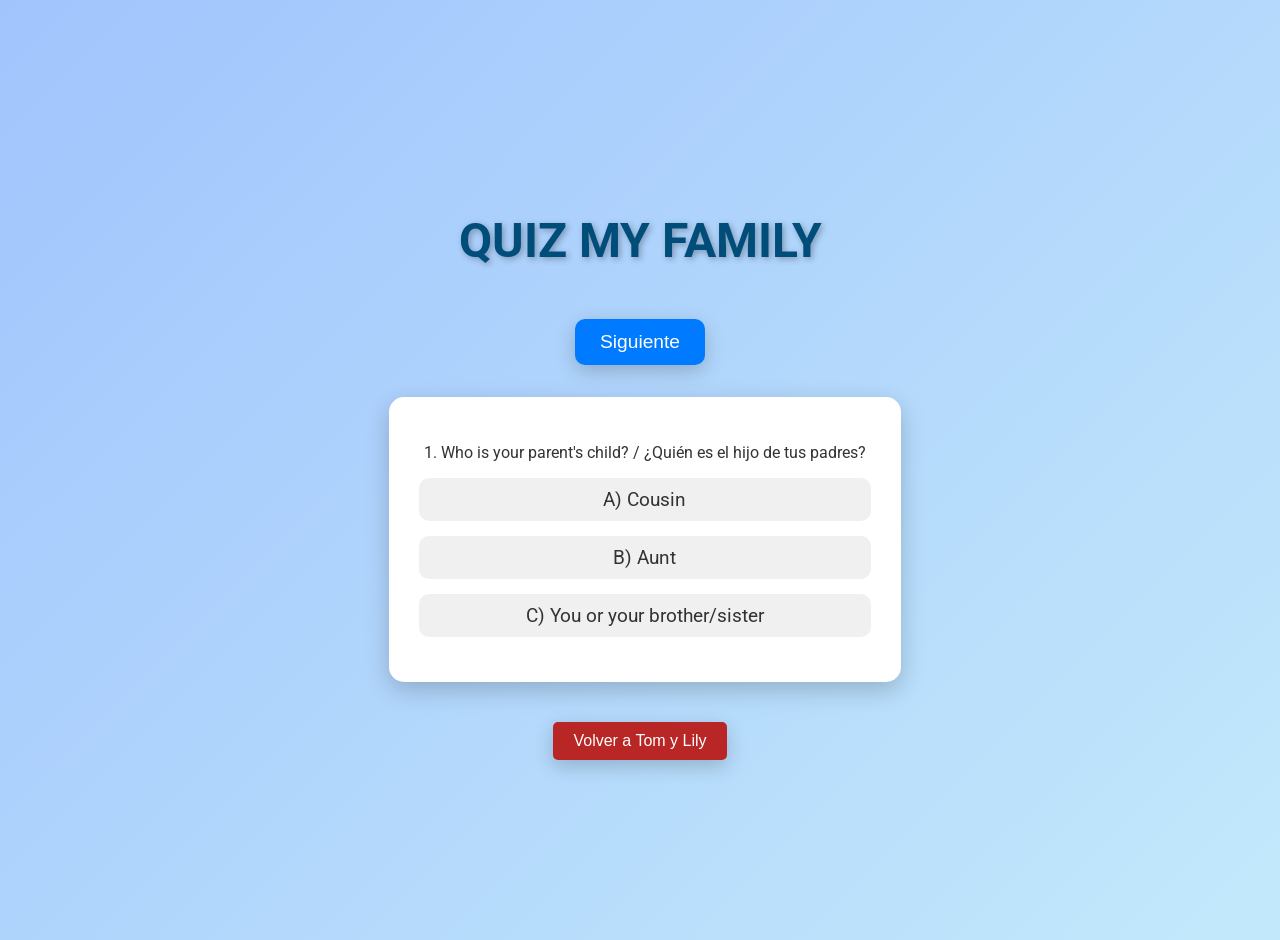
<file: QuizTML.HTML>
<!DOCTYPE html>
<html lang="es">
<head>
    <meta charset="UTF-8">
    <meta name="viewport" content="width=device-width, initial-scale=1.0">
    <title>Quiz-Aprende con Tom y Lily</title>
    <link href="https://fonts.googleapis.com/css2?family=Roboto:wght@400;700&display=swap" rel="stylesheet">

   <style>
        body {
            font-family: 'Roboto', sans-serif;
            background: linear-gradient(135deg, #a1c4fd, #c2e9fb);
            color: #333;
            margin: 0;
            padding: 20px;
            display: flex;
            justify-content: center;
            align-items: center;
            height: 100vh;
            flex-direction: column;
            overflow-y: auto;
        }
        h1 {
            text-align: center;
            color: #004d7a;
            margin-bottom: 30px;
            font-size: 3em;
            text-shadow: 2px 2px 6px rgba(0, 0, 0, 0.3);
            animation: fadeIn 1s;
        }
        .question {
            margin-bottom: 20px;
            background: #ffffff;
            border-radius: 15px;
            padding: 30px;
            box-shadow: 0 8px 25px rgba(0, 0, 0, 0.2);
            transition: transform 0.3s, box-shadow 0.3s;
            animation: slideIn 0.5s;
            width: 90%;
            max-width: 600px;
            text-align: center;
        }
        .question:hover {
            transform: translateY(-10px);
            box-shadow: 0 12px 35px rgba(0, 0, 0, 0.3);
        }
        label {
            display: block;
            margin: 15px 0;
            cursor: pointer;
            font-size: 1.2em;
            padding: 10px;
            background: #f0f0f0;
            border-radius: 10px;
            transition: background 0.2s, color 0.2s;
        }
        input[type="radio"] {
            display: none;
        }
        input[type="radio"] + label:hover {
            background: #e0e0e0;
        }
        input[type="radio"]:checked + label {
            background: #007BFF;
            color: white;
        }
        button {
            padding: 12px 25px;
            background-color: #007BFF;
            color: white;
            border: none;
            border-radius: 10px;
            cursor: pointer;
            font-size: 1.2em;
            transition: background-color 0.3s, transform 0.3s;
            box-shadow: 0 6px 20px rgba(0, 0, 0, 0.2);
            margin-top: 20px;
        }
        button:hover {
            background-color: #0056b3;
            transform: translateY(-2px)
        }
        .correct-button {
            background-color: #28a745
        }
        .incorrect-button {
            background-color: #2b62c7
        }
        .result {
            font-weight: bold;
            margin-top: 20px;
            text-align: center;
            background: #ffffff;
            padding: 30px;
            border-radius: 15px;
            box-shadow: 0 8px 25px rgba(0, 0, 0, 0.2);
            opacity: 0;
            transition: opacity 0.5s ease-in-out;
            width: 90%;
            max-width: 600px;
            animation: fadeIn 0.5s forwards;
        }
        .hidden { display: none; }
        @keyframes fadeIn {
            from { opacity: 0; }
            to { opacity: 1; }
        }
        @keyframes slideIn {
            from { transform: translateY(-30px); opacity: 0; }
            to { transform: translateY(0); opacity: 1; }
        }
    </style>
</head>
<body>

<h1>QUIZ MY FAMILY</h1>


<button id="nextButton" onclick="nextQuestion()">Siguiente</button>
<div id="result" class="result hidden"></div>
</a>
<p>
<div id="quiz"></div>
<button type="button" onclick="location.href='My-family.html';" style="padding: 10px 20px; font-size: 16px; background-color: #b92626; color: white; border: none; border-radius: 5px; cursor: pointer;">
    Volver a Tom y Lily
</button>


</div>
<script>
    const questions = [
        {
            question: "Who is your mother's brother? / ¿Quién es el hermano de tu mamá?",
            answers: [" A) Uncle", "B) Cousin", "C) Father."],
            correct: "A) Uncle",
            explanation: "El hermano de tu mamá es tu tío."
        },
        {
            question: "Who is your father's sister? / ¿Quién es la hermana de tu papá.",
            answers: ["A) Aunt", "B) Mother.", "C) Sister."],
            correct: "A) Aunt",
            explanation: "La hermana de tu papá es tu tía."
        },
        {
            question: "Who is the son of your parents? / ¿Quién es el hijo de tus padres?",
            answers: ["A) Brother", "B) Cousin", "C) Father."],
            correct: "A) Brother",
            explanation: "El hijo de tus padres es tu hermano."
        },
        {
            question: "Who is your father's father? / ¿Quién es el papá de tu papá?",
            answers: ["A) Grandfather", "B) Uncle", "C) Father."],
            correct: "Lo intento, aunque sienta nervios.",
            explanation: "Intentarlo con miedo es un acto de valentía. Cada paso que das, aunque sea pequeño, te hace crecer."
        },
        {
            question: "Who is your mother's mother? / ¿Quién es la mamá de tu mamá?",
            answers: ["A) Grandmother", "B) Aunt", "C) Sister."],
            correct: "A) Grandmother",
            explanation: "La mamá de tu mamá es tu abuela."
        },
        {
            question: "Who is the daughter of your parents? / ¿Quién es la hija de tus padres?",
            answers: ["A) Sister", "B) Cousin", "C) Mother"],
            correct: "A) Sister",
            explanation: "La hija de tus padres es tu hermana."
        },
        {
            question: "Who is your uncle's child? / ¿Quién es el hijo de tu tío?",
            answers: ["A) Cousin", "B) Brother", "C) Nephew"],
            correct: "A) Cousin",
            explanation: "El hijo de tu tío es tu primo."
        },
        {
            question: "Pregunta: Who is your aunt's son? / ¿Quién es el hijo de tu tía?",
            answers: ["A) Cousin", "B) Brother","C) Nephew"],
            correct: "A) Cousin",
            explanation: "El hijo de tu tía también es tu primo."
        },
        {
            question: "Who is your sister's son? / ¿Quién es el hijo de tu hermana?",
            answers: ["A) Cousin", "B) Brother ", "C) Nephew"],
            correct: "C) Nephew",
            explanation: "El hijo de tu hermana es tu sobrino."
        },
        {
            question: "Who is your brother's daughter? / ¿Quién es la hija de tu hermano?",
            answers: ["A) Cousin", "B) Daughter", "C) Niece"],
            correct: "C) Niece",
            explanation: "La hija de tu hermano es tu sobrina."
        },
        {
            question: "Who is your parent's child? / ¿Quién es el hijo de tus padres?",
            answers: [" A) Cousin", "B) Aunt", "C) You or your brother/sister"],
            correct: "C) You or your brother/sister",
            explanation: "El hijo de tus padres eres tú o tu hermano/hermana."
        },
        {
            question: "Who is married to your mother or father? / ¿Quién está casado con tu mamá o papá?",
            answers: ["A) Uncle", "B) Brother", "C) Father"],
            correct: "C) Father",
            explanation: "La persona casada con tu mamá o papá es tu mamá o tu papá."
        }
    ];

    function shuffle(array) {
        for (let i = array.length - 1; i > 0; i--) {
            const j = Math.floor(Math.random() * (i + 1));
            [array[i], array[j]] = [array[j], array[i]];
        }
        return array;
    }

    let currentQuestion = 0;
    let score = 0;
    const totalQuestions = 5; 
    const selectedQuestions = shuffle(questions).slice(0, totalQuestions);

    function loadQuestion() {
        const quizDiv = document.getElementById('quiz');
        const question = selectedQuestions[currentQuestion];

        if (question) {
            quizDiv.innerHTML = `
                <div class="question animated">
                    <p>${currentQuestion + 1}. ${question.question}</p>
                    ${question.answers.map((answer) => `
                        <input type="radio" id="q${currentQuestion}-${answer}" name="q${currentQuestion}" value="${answer}">
                        <label for="q${currentQuestion}-${answer}">${answer}</label>
                    `).join('')}
                </div>
            `;
            quizDiv.firstChild.classList.add('animated');
            quizDiv.firstChild.style.animation = "slideIn 0.5s";
        } else {
            showResult();
        }
    }

    function nextQuestion() {
        const question = selectedQuestions[currentQuestion];
        const selectedAnswer = document.querySelector(`input[name="q${currentQuestion}"]:checked`);
        const nextButton = document.getElementById('nextButton');

        if (selectedAnswer) {
          
            nextButton.classList.remove('correct-button', 'incorrect-button');

           
            if (selectedAnswer.value === question.correct) {
                score++;
                nextButton.classList.add('correct-button')
            } else {
                nextButton.classList.add('incorrect-button')
            }

            currentQuestion++;
            setTimeout(() => {
                loadQuestion();
                
                nextButton.classList.remove('correct-button', 'incorrect-button');
            }, 1000)
        } else {
            alert("Por favor, selecciona una respuesta.");
        }
    }

    function showResult() {
        document.getElementById('quiz').classList.add('hidden');
        document.getElementById('nextButton').classList.add('hidden');
        const resultDiv = document.getElementById('result');
        resultDiv.innerHTML = `Has acertado ${score} de ${totalQuestions} preguntas.<br><br>`;
        selectedQuestions.forEach((question) => {
            resultDiv.innerHTML += `<strong>${question.question}</strong><br>
                                    Respuesta correcta: ${question.correct}<br>
                                    Justificación: ${question.explanation}<br><br>`;
        });
        resultDiv.classList.remove('hidden');
        resultDiv.style.opacity = 1; 
        resultDiv.style.transition = "opacity 0.5s ease-in-out";
        resultDiv.style.animation = "fadeIn 0.5s forwards";
    }

    loadQuestion();
    
</script>

</body>
</html>
</file>
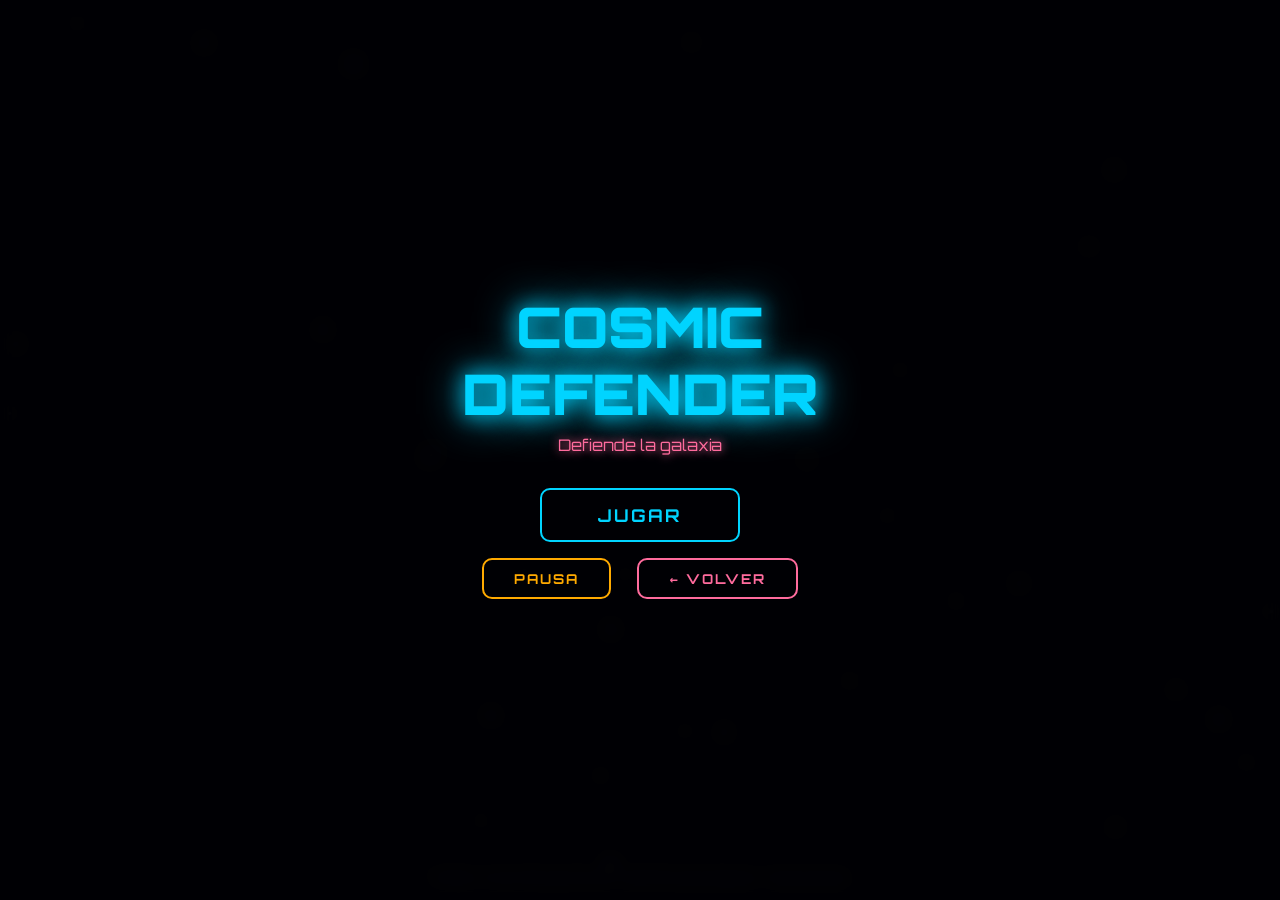
<file: juego _cosmic_defense/juego_1.html>
<!DOCTYPE html>
<html lang="es">

<head>
    <meta charset="UTF-8">
    <meta name="viewport" content="width=device-width, initial-scale=1.0, maximum-scale=1.0, user-scalable=no">
    <title> Cosmic Defender</title>
    <style>
        @import url('https://fonts.googleapis.com/css2?family=Orbitron:wght@400;700;900&display=swap');

        * {
            margin: 0;
            padding: 0;
            box-sizing: border-box;
            -webkit-tap-highlight-color: transparent;
            touch-action: none;
            user-select: none;
            -webkit-user-select: none;
        }

        html,
        body {
            width: 100%;
            height: 100%;
            overflow: hidden;
            background: #0a0a1a;
            font-family: 'Orbitron', monospace;
            color: #fff;
        }

        #gameContainer {
            position: relative;
            width: 100vw;
            height: 100vh;
            background: linear-gradient(180deg, #0a0a2e 0%, #1a0a3e 50%, #0a0a2e 100%);
            overflow: hidden;
        }

        canvas {
            display: block;
            width: 100%;
            height: 100%;
        }

        /* HUD */
        .hud {
            position: absolute;
            top: 0;
            left: 0;
            right: 0;
            padding: 10px 15px;
            display: flex;
            justify-content: space-between;
            align-items: center;
            z-index: 5;
            pointer-events: none;
            background: linear-gradient(180deg, rgba(0, 0, 0, 0.6) 0%, transparent 100%);
        }

        .hud-item {
            font-size: clamp(0.65rem, 2.5vw, 0.9rem);
            color: #00d4ff;
            text-shadow: 0 0 8px #00d4ff;
        }

        .hud-item span {
            color: #fff;
            font-weight: 700;
        }

        .health-bar {
            position: absolute;
            bottom: 140px;
            left: 50%;
            transform: translateX(-50%);
            width: min(200px, 50vw);
            height: 8px;
            background: rgba(255, 255, 255, 0.1);
            border-radius: 4px;
            overflow: hidden;
            border: 1px solid rgba(0, 212, 255, 0.3);
            z-index: 5;
            pointer-events: none;
        }

        .health-fill {
            height: 100%;
            background: linear-gradient(90deg, #ff4444, #ffaa00, #00ff88);
            transition: width 0.3s;
            border-radius: 4px;
        }

        /* CONTROLES TÁCTILES */
        .touch-controls {
            position: absolute;
            bottom: 0;
            left: 0;
            right: 0;
            height: 130px;
            z-index: 10;
            display: none;
            pointer-events: none;
        }

        .touch-controls.active {
            display: block;
        }

        /* Joystick */
        .joystick-zone {
            position: absolute;
            bottom: 15px;
            left: 20px;
            width: 110px;
            height: 110px;
            pointer-events: auto;
        }

        .joystick-base {
            position: absolute;
            width: 100%;
            height: 100%;
            border: 2px solid rgba(0, 212, 255, 0.3);
            border-radius: 50%;
            background: rgba(0, 212, 255, 0.05);
        }

        .joystick-knob {
            position: absolute;
            width: 44px;
            height: 44px;
            background: radial-gradient(circle, #00d4ff 0%, #0088aa 100%);
            border-radius: 50%;
            box-shadow: 0 0 15px rgba(0, 212, 255, 0.6);
            top: 50%;
            left: 50%;
            transform: translate(-50%, -50%);
            transition: transform 0.05s;
        }

        .joystick-knob.active {
            box-shadow: 0 0 25px rgba(0, 212, 255, 0.9);
        }

        /* Botón de disparo */
        .fire-btn {
            position: absolute;
            bottom: 25px;
            right: 25px;
            width: 90px;
            height: 90px;
            border-radius: 50%;
            border: 3px solid #ff4444;
            background: radial-gradient(circle, rgba(255, 68, 68, 0.3) 0%, rgba(255, 68, 68, 0.1) 100%);
            color: #ff4444;
            font-family: 'Orbitron', monospace;
            font-size: 0.7rem;
            font-weight: 700;
            display: flex;
            align-items: center;
            justify-content: center;
            pointer-events: auto;
            cursor: pointer;
            box-shadow: 0 0 20px rgba(255, 68, 68, 0.3);
            transition: all 0.1s;
        }

        .fire-btn:active,
        .fire-btn.pressed {
            background: radial-gradient(circle, rgba(255, 68, 68, 0.6) 0%, rgba(255, 68, 68, 0.2) 100%);
            box-shadow: 0 0 30px rgba(255, 68, 68, 0.6);
            transform: scale(0.95);
        }

        .fire-btn::after {
            content: '';
            font-size: 1.8rem;
        }

        /* Botón de pausa táctil */
        .pause-btn-touch {
            position: absolute;
            top: 10px;
            right: 10px;
            width: 40px;
            height: 40px;
            border: 2px solid rgba(255, 255, 255, 0.3);
            border-radius: 8px;
            background: rgba(0, 0, 0, 0.5);
            color: #fff;
            font-size: 1.2rem;
            display: none;
            align-items: center;
            justify-content: center;
            pointer-events: auto;
            z-index: 10;
            cursor: pointer;
        }

        .pause-btn-touch.active {
            display: flex;
        }

        /* OVERLAYS */
        .ui-overlay {
            position: absolute;
            top: 0;
            left: 0;
            width: 100%;
            height: 100%;
            display: flex;
            flex-direction: column;
            justify-content: center;
            align-items: center;
            background: rgba(0, 0, 0, 0.9);
            z-index: 20;
            transition: opacity 0.5s;
            backdrop-filter: blur(8px);
            padding: 20px;
        }

        .ui-overlay.hidden {
            opacity: 0;
            pointer-events: none;
        }

        .title {
            font-size: clamp(1.8rem, 7vw, 3.5rem);
            font-weight: 900;
            color: #00d4ff;
            text-shadow: 0 0 20px #00d4ff, 0 0 40px #00d4ff;
            margin-bottom: 8px;
            animation: pulse 2s infinite;
            text-align: center;
            line-height: 1.2;
        }

        .subtitle {
            font-size: clamp(0.7rem, 2.5vw, 1rem);
            color: #ff6b9d;
            margin-bottom: 25px;
            text-shadow: 0 0 10px #ff6b9d;
            text-align: center;
        }

        .btn {
            padding: 14px 45px;
            margin: 8px;
            font-family: 'Orbitron', monospace;
            font-size: clamp(0.85rem, 3vw, 1.1rem);
            font-weight: 700;
            border: 2px solid #00d4ff;
            background: transparent;
            color: #00d4ff;
            cursor: pointer;
            border-radius: 10px;
            transition: all 0.3s;
            text-transform: uppercase;
            letter-spacing: 2px;
            position: relative;
            overflow: hidden;
            min-width: 200px;
            text-align: center;
        }

        .btn:hover,
        .btn:active {
            background: #00d4ff;
            color: #0a0a1a;
            box-shadow: 0 0 30px #00d4ff;
            transform: scale(1.05);
        }

        .btn-back {
            border-color: #ff6b9d;
            color: #ff6b9d;
            font-size: clamp(0.7rem, 2.5vw, 0.85rem);
            padding: 10px 30px;
            min-width: auto;
        }

        .btn-back:hover,
        .btn-back:active {
            background: #ff6b9d;
            box-shadow: 0 0 20px #ff6b9d;
        }

        .btn-pause {
            border-color: #ffaa00;
            color: #ffaa00;
            font-size: clamp(0.7rem, 2.5vw, 0.85rem);
            padding: 10px 30px;
            min-width: auto;
        }

        .btn-pause:hover,
        .btn-pause:active {
            background: #ffaa00;
            box-shadow: 0 0 20px #ffaa00;
        }

        .final-score {
            font-size: clamp(1.5rem, 5vw, 2rem);
            color: #ffd700;
            text-shadow: 0 0 20px #ffd700;
            margin: 12px 0;
        }

        .stats-grid {
            display: grid;
            grid-template-columns: 1fr 1fr;
            gap: 15px;
            margin: 15px 0 25px;
            width: min(300px, 80vw);
        }

        .stat-box {
            background: rgba(255, 255, 255, 0.05);
            border: 1px solid rgba(0, 212, 255, 0.2);
            border-radius: 8px;
            padding: 10px;
            text-align: center;
        }

        .stat-label {
            font-size: 0.6rem;
            color: #888;
            letter-spacing: 2px;
        }

        .stat-value {
            font-size: 1.1rem;
            color: #00ff88;
            margin-top: 4px;
            font-weight: 700;
        }

        .level-up {
            position: absolute;
            top: 40%;
            left: 50%;
            transform: translate(-50%, -50%);
            font-size: clamp(1.5rem, 5vw, 2rem);
            color: #ffd700;
            text-shadow: 0 0 30px #ffd700;
            pointer-events: none;
            opacity: 0;
            z-index: 8;
            white-space: nowrap;
        }

        .level-up.show {
            animation: levelUpAnim 1.5s ease-out;
        }

        /* Orientación landscape en móvil */
        .orientation-hint {
            display: none;
            position: absolute;
            top: 0;
            left: 0;
            width: 100%;
            height: 100%;
            background: #0a0a1a;
            z-index: 100;
            flex-direction: column;
            justify-content: center;
            align-items: center;
            padding: 20px;
            text-align: center;
        }

        .orientation-hint .icon {
            font-size: 4rem;
            margin-bottom: 20px;
            animation: rotatePhone 2s ease-in-out infinite;
        }

        @media screen and (max-width: 600px) and (orientation: portrait) {
            .orientation-hint {
                display: flex;
            }
        }

        @keyframes pulse {

            0%,
            100% {
                transform: scale(1);
            }

            50% {
                transform: scale(1.05);
            }
        }

        @keyframes levelUpAnim {
            0% {
                opacity: 0;
                transform: translate(-50%, -50%) scale(0.5);
            }

            20% {
                opacity: 1;
                transform: translate(-50%, -50%) scale(1.2);
            }

            80% {
                opacity: 1;
                transform: translate(-50%, -50%) scale(1);
            }

            100% {
                opacity: 0;
                transform: translate(-50%, -50%) scale(1);
            }
        }

        @keyframes rotatePhone {

            0%,
            100% {
                transform: rotate(0deg);
            }

            50% {
                transform: rotate(90deg);
            }
        }

        /* Desktop: ocultar controles táctiles */
        @media (hover: hover) and (pointer: fine) {
            .touch-controls {
                display: none !important;
            }

            .pause-btn-touch {
                display: none !important;
            }

            .health-bar {
                bottom: 20px;
            }
        }

        /* Móvil: mostrar controles táctiles */
        @media (hover: none) and (pointer: coarse) {
            .touch-controls.active {
                display: block;
            }

            .pause-btn-touch.active {
                display: flex;
            }
        }

        /* Indicador de controles */
        .controls-hint-desktop {
            position: absolute;
            bottom: 15px;
            left: 50%;
            transform: translateX(-50%);
            font-size: 0.65rem;
            color: rgba(255, 255, 255, 0.3);
            text-align: center;
            z-index: 5;
            pointer-events: none;
        }
    </style>
</head>

<body>

    <div id="gameContainer">
        <canvas id="gameCanvas"></canvas>

        <!-- Orientación hint -->
        <div class="orientation-hint" id="orientationHint">
            <div class="icon"></div>
            <div class="title" style="font-size:1.5rem;margin-bottom:10px;">Gira tu celular</div>
            <div class="subtitle">Para una mejor experiencia, usa modo horizontal</div>
        </div>

        <!-- HUD -->
        <div class="hud" id="hud" style="display:none;">
            <div class="hud-item"> <span id="scoreDisplay">0</span></div>
            <div class="hud-item">NIVEL <span id="levelDisplay">1</span></div>
            <div class="hud-item"> <span id="highScoreDisplay">0</span></div>
        </div>

        <div class="health-bar" id="healthBar" style="display:none;">
            <div class="health-fill" id="healthFill" style="width: 100%;"></div>
        </div>

        <div class="controls-hint-desktop" id="controlsHint">
            WASD / FLECHAS para mover • ESPACIO para disparar • P para pausar
        </div>

        <div class="level-up" id="levelUpText">¡NIVEL SUPERADO!</div>

        <!-- Botón pausa táctil -->
        <div class="pause-btn-touch" id="pauseBtnTouch" onclick="togglePause()">⏸</div>

        <!-- Controles táctiles -->
        <div class="touch-controls" id="touchControls">
            <div class="joystick-zone" id="joystickZone">
                <div class="joystick-base"></div>
                <div class="joystick-knob" id="joystickKnob"></div>
            </div>
            <div class="fire-btn" id="fireBtn"></div>
        </div>

        <!-- Pantalla de inicio -->
        <div class="ui-overlay" id="startScreen">
            <div class="title"> COSMIC<br>DEFENDER</div>
            <div class="subtitle">Defiende la galaxia</div>
            <button class="btn" onclick="startGame()">JUGAR</button>
            <div style="display:flex;gap:10px;">
                <button class="btn btn-pause" onclick="togglePause()">PAUSA</button>
                <button class="btn btn-back" onclick="goBack()">← VOLVER</button>
            </div>
        </div>

        <!-- Pantalla de pausa -->
        <div class="ui-overlay hidden" id="pauseScreen">
            <div class="title" style="font-size:2rem;">PAUSA</div>
            <button class="btn" onclick="resumeGame()">CONTINUAR</button>
            <button class="btn btn-back" onclick="goToMenu()">MENÚ</button>
        </div>

        <!-- Pantalla de Game Over -->
        <div class="ui-overlay hidden" id="gameOverScreen">
            <div class="title" style="color:#ff4444;text-shadow:0 0 20px #ff4444;">GAME OVER</div>
            <div class="final-score"><span id="finalScore">0</span></div>
            <div class="stats-grid">
                <div class="stat-box">
                    <div class="stat-label">NIVEL</div>
                    <div class="stat-value" id="finalLevel">1</div>
                </div>
                <div class="stat-box">
                    <div class="stat-label">MEJOR</div>
                    <div class="stat-value" id="finalHighScore">0</div>
                </div>
            </div>
            <button class="btn" onclick="startGame()">REINTENTAR</button>
            <button class="btn btn-back" onclick="goBack()">← VOLVER</button>
        </div>
    </div>

    <script>
        const canvas = document.getElementById('gameCanvas');
        const ctx = canvas.getContext('2d');

        // Detección de dispositivo
        const isTouchDevice = 'ontouchstart' in window || navigator.maxTouchPoints > 0;

        // Ajustar tamaño del canvas
        function resizeCanvas() {
            const container = document.getElementById('gameContainer');
            canvas.width = container.clientWidth;
            canvas.height = container.clientHeight;
        }
        resizeCanvas();
        window.addEventListener('resize', resizeCanvas);

        // Estado del juego
        let gameState = 'menu'; // menu, playing, paused, gameover
        let score = 0;
        let level = 1;
        let highScore = parseInt(localStorage.getItem('cosmicHighScore')) || 0;
        let health = 100;
        let frameCount = 0;

        // Jugador
        const player = {
            x: 0, y: 0,
            width: 40, height: 50,
            speed: 5,
            dx: 0, dy: 0,
            cooldown: 0,
            invulnerable: 0
        };

        // Entidades
        let bullets = [];
        let enemies = [];
        let particles = [];
        let stars = [];

        // Controles táctiles
        let touchInput = { x: 0, y: 0, active: false };
        let fireActive = false;

        // Joystick
        const joystickZone = document.getElementById('joystickZone');
        const joystickKnob = document.getElementById('joystickKnob');
        let joystickCenter = { x: 0, y: 0 };
        let joystickMaxRadius = 35;

        function initJoystick() {
            const rect = joystickZone.getBoundingClientRect();
            joystickCenter = {
                x: rect.left + rect.width / 2,
                y: rect.top + rect.height / 2
            };
        }

        // Eventos táctiles del joystick
        joystickZone.addEventListener('touchstart', (e) => {
            e.preventDefault();
            handleJoystick(e.touches[0]);
        }, { passive: false });

        joystickZone.addEventListener('touchmove', (e) => {
            e.preventDefault();
            handleJoystick(e.touches[0]);
        }, { passive: false });

        joystickZone.addEventListener('touchend', (e) => {
            e.preventDefault();
            touchInput = { x: 0, y: 0, active: false };
            joystickKnob.style.transform = 'translate(-50%, -50%)';
            joystickKnob.classList.remove('active');
        }, { passive: false });

        function handleJoystick(touch) {
            const dx = touch.clientX - joystickCenter.x;
            const dy = touch.clientY - joystickCenter.y;
            const distance = Math.sqrt(dx * dx + dy * dy);
            const maxDist = joystickMaxRadius;

            let moveX = dx;
            let moveY = dy;

            if (distance > maxDist) {
                moveX = (dx / distance) * maxDist;
                moveY = (dy / distance) * maxDist;
            }

            joystickKnob.style.transform = `translate(calc(-50% + ${moveX}px), calc(-50% + ${moveY}px))`;
            joystickKnob.classList.add('active');

            // Normalizar input (-1 a 1)
            touchInput = {
                x: Math.max(-1, Math.min(1, dx / maxDist)),
                y: Math.max(-1, Math.min(1, dy / maxDist)),
                active: true
            };
        }

        // Botón de disparo táctil
        const fireBtn = document.getElementById('fireBtn');

        fireBtn.addEventListener('touchstart', (e) => {
            e.preventDefault();
            fireActive = true;
            fireBtn.classList.add('pressed');
        }, { passive: false });

        fireBtn.addEventListener('touchend', (e) => {
            e.preventDefault();
            fireActive = false;
            fireBtn.classList.remove('pressed');
        }, { passive: false });

        fireBtn.addEventListener('touchcancel', (e) => {
            fireActive = false;
            fireBtn.classList.remove('pressed');
        });

        // Controles de teclado
        const keys = {};
        document.addEventListener('keydown', (e) => {
            keys[e.key.toLowerCase()] = true;
            if (['arrowup', 'arrowdown', 'arrowleft', 'arrowright', ' '].includes(e.key.toLowerCase())) {
                e.preventDefault();
            }
            if (e.key.toLowerCase() === 'p' && gameState === 'playing') {
                togglePause();
            }
        });
        document.addEventListener('keyup', (e) => keys[e.key.toLowerCase()] = false);

        // Audio sintetizado
        const audioCtx = new (window.AudioContext || window.webkitAudioContext)();

        function playSound(type) {
            if (audioCtx.state === 'suspended') audioCtx.resume();
            const osc = audioCtx.createOscillator();
            const gain = audioCtx.createGain();
            osc.connect(gain);
            gain.connect(audioCtx.destination);

            const now = audioCtx.currentTime;

            switch (type) {
                case 'shoot':
                    osc.type = 'square';
                    osc.frequency.setValueAtTime(880, now);
                    osc.frequency.exponentialRampToValueAtTime(220, now + 0.1);
                    gain.gain.setValueAtTime(0.08, now);
                    gain.gain.exponentialRampToValueAtTime(0.01, now + 0.1);
                    osc.start(now);
                    osc.stop(now + 0.1);
                    break;
                case 'explosion':
                    osc.type = 'sawtooth';
                    osc.frequency.setValueAtTime(200, now);
                    osc.frequency.exponentialRampToValueAtTime(50, now + 0.3);
                    gain.gain.setValueAtTime(0.15, now);
                    gain.gain.exponentialRampToValueAtTime(0.01, now + 0.3);
                    osc.start(now);
                    osc.stop(now + 0.3);
                    break;
                case 'hit':
                    osc.type = 'sine';
                    osc.frequency.setValueAtTime(300, now);
                    osc.frequency.exponentialRampToValueAtTime(100, now + 0.2);
                    gain.gain.setValueAtTime(0.12, now);
                    gain.gain.exponentialRampToValueAtTime(0.01, now + 0.2);
                    osc.start(now);
                    osc.stop(now + 0.2);
                    break;
                case 'levelUp':
                    osc.type = 'sine';
                    osc.frequency.setValueAtTime(440, now);
                    osc.frequency.setValueAtTime(554, now + 0.1);
                    osc.frequency.setValueAtTime(659, now + 0.2);
                    osc.frequency.setValueAtTime(880, now + 0.3);
                    gain.gain.setValueAtTime(0.12, now);
                    gain.gain.exponentialRampToValueAtTime(0.01, now + 0.5);
                    osc.start(now);
                    osc.stop(now + 0.5);
                    break;
            }
        }

        // Inicializar estrellas
        function initStars() {
            stars = [];
            for (let i = 0; i < 80; i++) {
                stars.push({
                    x: Math.random() * canvas.width,
                    y: Math.random() * canvas.height,
                    size: Math.random() * 2 + 0.5,
                    speed: Math.random() * 1.5 + 0.3,
                    brightness: Math.random()
                });
            }
        }

        // Partículas
        function createExplosion(x, y, color, count = 15) {
            for (let i = 0; i < count; i++) {
                const angle = (Math.PI * 2 / count) * i + Math.random() * 0.5;
                const speed = Math.random() * 4 + 1;
                particles.push({
                    x, y,
                    dx: Math.cos(angle) * speed,
                    dy: Math.sin(angle) * speed,
                    life: 1,
                    decay: Math.random() * 0.03 + 0.015,
                    color,
                    size: Math.random() * 4 + 2
                });
            }
        }

        // Enemigos
        function spawnEnemy() {
            const size = Math.random() * 20 + 15;
            const side = Math.floor(Math.random() * 3);

            let x, y, dx, dy;
            const speed = 1 + level * 0.25 + Math.random() * 0.5;

            if (side === 0) {
                x = Math.random() * canvas.width;
                y = -size;
                dx = (Math.random() - 0.5) * 2;
                dy = speed;
            } else if (side === 1) {
                x = -size;
                y = Math.random() * canvas.height * 0.5;
                dx = speed;
                dy = Math.random() * 1;
            } else {
                x = canvas.width + size;
                y = Math.random() * canvas.height * 0.5;
                dx = -speed;
                dy = Math.random() * 1;
            }

            enemies.push({
                x, y, dx, dy,
                size,
                health: Math.floor(size / 12) + 1,
                rotation: 0,
                rotSpeed: (Math.random() - 0.5) * 0.1,
                type: Math.random() > 0.85 ? 'fast' : 'normal'
            });
        }

        // Dibujar jugador
        function drawPlayer() {
            ctx.save();
            ctx.translate(player.x, player.y);

            if (player.invulnerable > 0 && Math.floor(player.invulnerable / 5) % 2 === 0) {
                ctx.globalAlpha = 0.4;
            }

            // Motor
            ctx.fillStyle = `rgba(0, 212, 255, ${0.3 + Math.random() * 0.3})`;
            ctx.beginPath();
            ctx.moveTo(-6, 18);
            ctx.lineTo(0, 32 + Math.random() * 8);
            ctx.lineTo(6, 18);
            ctx.fill();

            // Nave
            ctx.fillStyle = '#00d4ff';
            ctx.shadowColor = '#00d4ff';
            ctx.shadowBlur = 12;
            ctx.beginPath();
            ctx.moveTo(0, -22);
            ctx.lineTo(-13, 18);
            ctx.lineTo(-7, 14);
            ctx.lineTo(0, 22);
            ctx.lineTo(7, 14);
            ctx.lineTo(13, 18);
            ctx.closePath();
            ctx.fill();

            // Cabina
            ctx.fillStyle = '#fff';
            ctx.shadowBlur = 5;
            ctx.beginPath();
            ctx.arc(0, -4, 3.5, 0, Math.PI * 2);
            ctx.fill();

            // Alas
            ctx.fillStyle = '#0088aa';
            ctx.shadowBlur = 0;
            ctx.beginPath();
            ctx.moveTo(-13, 4);
            ctx.lineTo(-22, 18);
            ctx.lineTo(-13, 13);
            ctx.fill();
            ctx.beginPath();
            ctx.moveTo(13, 4);
            ctx.lineTo(22, 18);
            ctx.lineTo(13, 13);
            ctx.fill();

            ctx.restore();
        }

        function drawEnemy(enemy) {
            ctx.save();
            ctx.translate(enemy.x, enemy.y);
            ctx.rotate(enemy.rotation);

            if (enemy.type === 'fast') {
                ctx.fillStyle = '#ff6b9d';
                ctx.shadowColor = '#ff6b9d';
            } else {
                ctx.fillStyle = '#ff8844';
                ctx.shadowColor = '#ff8844';
            }
            ctx.shadowBlur = 10;

            // Meteorito irregular
            ctx.beginPath();
            const points = 7;
            for (let i = 0; i < points; i++) {
                const angle = (Math.PI * 2 / points) * i;
                const r = enemy.size * (0.8 + Math.sin(frameCount * 0.1 + i) * 0.15);
                const x = Math.cos(angle) * r;
                const y = Math.sin(angle) * r;
                if (i === 0) ctx.moveTo(x, y);
                else ctx.lineTo(x, y);
            }
            ctx.closePath();
            ctx.fill();

            // Cráter
            ctx.fillStyle = 'rgba(0,0,0,0.25)';
            ctx.beginPath();
            ctx.arc(enemy.size * 0.25, -enemy.size * 0.15, enemy.size * 0.2, 0, Math.PI * 2);
            ctx.fill();

            ctx.restore();
        }

        function drawBullet(bullet) {
            ctx.save();
            ctx.fillStyle = '#00ff88';
            ctx.shadowColor = '#00ff88';
            ctx.shadowBlur = 10;
            ctx.beginPath();
            ctx.arc(bullet.x, bullet.y, 3.5, 0, Math.PI * 2);
            ctx.fill();

            ctx.strokeStyle = 'rgba(0, 255, 136, 0.4)';
            ctx.lineWidth = 2;
            ctx.beginPath();
            ctx.moveTo(bullet.x, bullet.y + 8);
            ctx.lineTo(bullet.x, bullet.y + 20);
            ctx.stroke();
            ctx.restore();
        }

        function drawParticle(p) {
            ctx.save();
            ctx.globalAlpha = p.life;
            ctx.fillStyle = p.color;
            ctx.shadowColor = p.color;
            ctx.shadowBlur = 4;
            ctx.beginPath();
            ctx.arc(p.x, p.y, p.size * p.life, 0, Math.PI * 2);
            ctx.fill();
            ctx.restore();
        }

        function drawStars() {
            stars.forEach(star => {
                ctx.fillStyle = `rgba(255, 255, 255, ${star.brightness * (0.5 + Math.sin(frameCount * 0.05 + star.x) * 0.5)})`;
                ctx.beginPath();
                ctx.arc(star.x, star.y, star.size, 0, Math.PI * 2);
                ctx.fill();
            });
        }

        function checkCollision(a, b, radiusA, radiusB) {
            const dx = a.x - b.x;
            const dy = a.y - b.y;
            return Math.sqrt(dx * dx + dy * dy) < radiusA + radiusB;
        }

        // Actualizar juego
        function update() {
            if (gameState !== 'playing') return;

            frameCount++;

            // Movimiento del jugador - Teclado + Táctil
            player.dx = 0;
            player.dy = 0;

            // Teclado
            if (keys['arrowleft'] || keys['a']) player.dx = -player.speed;
            if (keys['arrowright'] || keys['d']) player.dx = player.speed;
            if (keys['arrowup'] || keys['w']) player.dy = -player.speed;
            if (keys['arrowdown'] || keys['s']) player.dy = player.speed;

            // Táctil (joystick)
            if (touchInput.active) {
                player.dx = touchInput.x * player.speed;
                player.dy = touchInput.y * player.speed;
            }

            player.x += player.dx;
            player.y += player.dy;

            // Limites
            player.x = Math.max(18, Math.min(canvas.width - 18, player.x));
            player.y = Math.max(18, Math.min(canvas.height - 18, player.y));

            // Disparo - Teclado + Táctil
            if (player.cooldown > 0) player.cooldown--;
            const shooting = keys[' '] || keys['enter'] || fireActive;

            if (shooting && player.cooldown <= 0) {
                bullets.push({ x: player.x, y: player.y - 22, dy: -10 });
                bullets.push({ x: player.x - 10, y: player.y - 8, dy: -10 });
                bullets.push({ x: player.x + 10, y: player.y - 8, dy: -10 });
                player.cooldown = 12;
                playSound('shoot');
            }

            if (player.invulnerable > 0) player.invulnerable--;

            // Balas
            bullets = bullets.filter(b => {
                b.y += b.dy;
                return b.y > -10;
            });

            // Spawn enemigos
            const spawnRate = Math.max(15, 55 - level * 4);
            if (frameCount % spawnRate === 0) spawnEnemy();

            // Enemigos
            enemies = enemies.filter(enemy => {
                enemy.x += enemy.dx;
                enemy.y += enemy.dy;
                enemy.rotation += enemy.rotSpeed;

                // Colisión jugador
                if (player.invulnerable <= 0 && checkCollision(player, enemy, 15, enemy.size)) {
                    health -= 20;
                    player.invulnerable = 60;
                    createExplosion(enemy.x, enemy.y, '#ff4444', 18);
                    playSound('hit');

                    if (health <= 0) {
                        gameOver();
                    }
                    return false;
                }

                // Colisión balas
                for (let i = bullets.length - 1; i >= 0; i--) {
                    if (checkCollision(bullets[i], enemy, 4, enemy.size)) {
                        enemy.health--;
                        createExplosion(bullets[i].x, bullets[i].y, '#00ff88', 4);
                        bullets.splice(i, 1);

                        if (enemy.health <= 0) {
                            createExplosion(enemy.x, enemy.y, enemy.type === 'fast' ? '#ff6b9d' : '#ff8844', 22);
                            playSound('explosion');
                            score += enemy.type === 'fast' ? 30 : 10;

                            if (score > 0 && score % 100 === 0) {
                                level++;
                                playSound('levelUp');
                                showLevelUp();
                            }
                            return false;
                        }
                        break;
                    }
                }

                return enemy.y < canvas.height + 50 && enemy.x > -50 && enemy.x < canvas.width + 50;
            });

            // Partículas
            particles = particles.filter(p => {
                p.x += p.dx;
                p.y += p.dy;
                p.life -= p.decay;
                return p.life > 0;
            });

            // Estrellas
            stars.forEach(star => {
                star.y += star.speed;
                if (star.y > canvas.height) {
                    star.y = 0;
                    star.x = Math.random() * canvas.width;
                }
            });

            // HUD
            document.getElementById('scoreDisplay').textContent = score;
            document.getElementById('levelDisplay').textContent = level;
            document.getElementById('healthFill').style.width = Math.max(0, health) + '%';
        }

        function draw() {
            ctx.fillStyle = 'rgba(10, 10, 46, 0.35)';
            ctx.fillRect(0, 0, canvas.width, canvas.height);

            drawStars();

            if (gameState === 'playing' || gameState === 'paused') {
                bullets.forEach(drawBullet);
                enemies.forEach(drawEnemy);
                drawPlayer();
            }

            particles.forEach(drawParticle);
        }

        function showLevelUp() {
            const el = document.getElementById('levelUpText');
            el.textContent = `¡NIVEL ${level}!`;
            el.classList.remove('show');
            void el.offsetWidth;
            el.classList.add('show');
        }

        function gameLoop() {
            update();
            draw();
            requestAnimationFrame(gameLoop);
        }

        function startGame() {
            gameState = 'playing';
            score = 0;
            level = 1;
            health = 100;
            bullets = [];
            enemies = [];
            particles = [];

            player.x = canvas.width / 2;
            player.y = canvas.height - 100;
            player.invulnerable = 0;

            document.getElementById('startScreen').classList.add('hidden');
            document.getElementById('gameOverScreen').classList.add('hidden');
            document.getElementById('pauseScreen').classList.add('hidden');
            document.getElementById('hud').style.display = 'flex';
            document.getElementById('healthBar').style.display = 'block';
            document.getElementById('controlsHint').style.display = isTouchDevice ? 'none' : 'block';
            document.getElementById('highScoreDisplay').textContent = highScore;
            document.getElementById('touchControls').classList.toggle('active', isTouchDevice);
            document.getElementById('pauseBtnTouch').classList.toggle('active', isTouchDevice);

            initJoystick();
            initStars();

            if (audioCtx.state === 'suspended') audioCtx.resume();
        }

        function togglePause() {
            if (gameState === 'playing') {
                gameState = 'paused';
                document.getElementById('pauseScreen').classList.remove('hidden');
                document.getElementById('touchControls').classList.remove('active');
            } else if (gameState === 'paused') {
                resumeGame();
            }
        }

        function resumeGame() {
            gameState = 'playing';
            document.getElementById('pauseScreen').classList.add('hidden');
            document.getElementById('touchControls').classList.toggle('active', isTouchDevice);
        }

        function goToMenu() {
            gameState = 'menu';
            document.getElementById('pauseScreen').classList.add('hidden');
            document.getElementById('startScreen').classList.remove('hidden');
            document.getElementById('hud').style.display = 'none';
            document.getElementById('healthBar').style.display = 'none';
            document.getElementById('controlsHint').style.display = 'none';
            document.getElementById('touchControls').classList.remove('active');
            document.getElementById('pauseBtnTouch').classList.remove('active');
        }

        function gameOver() {
            gameState = 'gameover';
            playSound('explosion');

            if (score > highScore) {
                highScore = score;
                localStorage.setItem('cosmicHighScore', highScore);
            }

            document.getElementById('finalScore').textContent = score;
            document.getElementById('finalLevel').textContent = level;
            document.getElementById('finalHighScore').textContent = highScore;

            document.getElementById('gameOverScreen').classList.remove('hidden');
            document.getElementById('hud').style.display = 'none';
            document.getElementById('healthBar').style.display = 'none';
            document.getElementById('controlsHint').style.display = 'none';
            document.getElementById('touchControls').classList.remove('active');
            document.getElementById('pauseBtnTouch').classList.remove('active');
        }

        function goBack() {
            window.location.href = '../Juegos.html';
        }

        // Prevenir scroll/zoom en móvil
        document.addEventListener('touchmove', (e) => {
            if (gameState === 'playing') e.preventDefault();
        }, { passive: false });

        document.addEventListener('gesturestart', (e) => e.preventDefault());
        document.addEventListener('gesturechange', (e) => e.preventDefault());
        document.addEventListener('gestureend', (e) => e.preventDefault());

        // Iniciar
        initStars();
        gameLoop();

        player.x = canvas.width / 2;
        player.y = canvas.height - 100;
    </script>

</body>

</html>
</file>
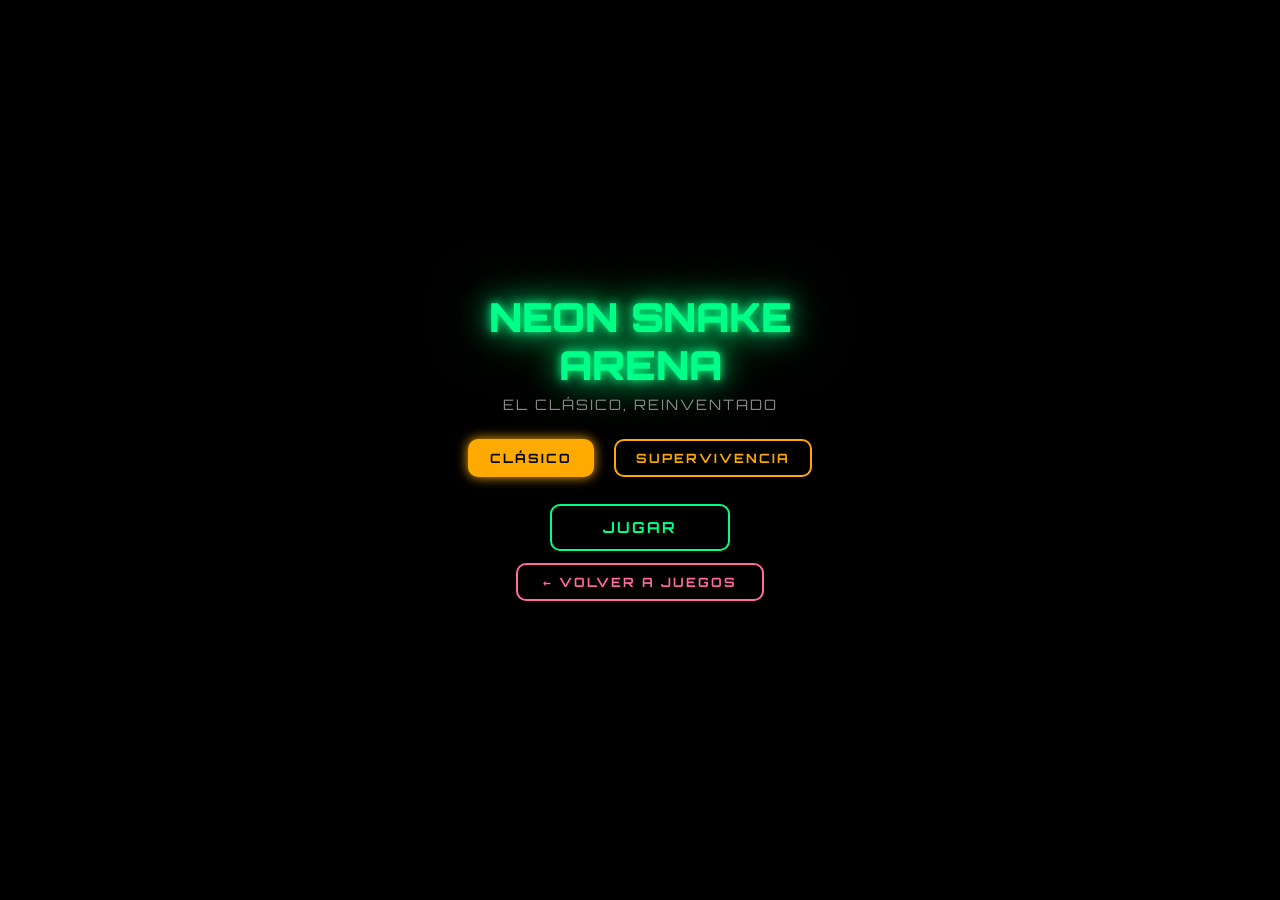
<file: juego_neon_snake_arena/Neon_snake_arena.html>
<!DOCTYPE html>
<html lang="es">

<head>
    <meta charset="UTF-8">
    <meta name="viewport" content="width=device-width, initial-scale=1.0, maximum-scale=1.0, user-scalable=no">
    <title> Neon Snake Arena</title>
    <style>
        @import url('https://fonts.googleapis.com/css2?family=Press+Start+2P&family=Orbitron:wght@400;700;900&display=swap');

        * {
            margin: 0;
            padding: 0;
            box-sizing: border-box;
            -webkit-tap-highlight-color: transparent;
            touch-action: none;
            user-select: none;
            -webkit-user-select: none;
        }

        html,
        body {
            width: 100%;
            height: 100%;
            overflow: hidden;
            background: #050505;
            font-family: 'Orbitron', monospace;
            color: #fff;
        }

        #gameContainer {
            position: relative;
            width: 100vw;
            height: 100vh;
            background: radial-gradient(ellipse at center, #0a0a1a 0%, #000000 100%);
            overflow: hidden;
        }

        canvas {
            display: block;
            width: 100%;
            height: 100%;
        }

        /* HUD */
        .hud {
            position: absolute;
            top: 0;
            left: 0;
            right: 0;
            padding: 8px 12px;
            display: flex;
            justify-content: space-between;
            align-items: center;
            z-index: 5;
            pointer-events: none;
            background: linear-gradient(180deg, rgba(0, 0, 0, 0.7) 0%, transparent 100%);
        }

        .hud-item {
            font-size: clamp(0.6rem, 2.5vw, 0.85rem);
            color: #00ff88;
            text-shadow: 0 0 8px #00ff88;
            display: flex;
            align-items: center;
            gap: 4px;
        }

        .hud-item .value {
            font-family: 'Press Start 2P', cursive;
            font-size: clamp(0.55rem, 2vw, 0.7rem);
            color: #fff;
        }

        .combo-bar {
            position: absolute;
            top: 38px;
            left: 50%;
            transform: translateX(-50%);
            display: flex;
            gap: 3px;
            z-index: 5;
            pointer-events: none;
        }

        .combo-dot {
            width: 7px;
            height: 7px;
            border-radius: 50%;
            background: #333;
            border: 1px solid #555;
            transition: all 0.3s;
        }

        .combo-dot.active {
            background: #ffd700;
            box-shadow: 0 0 8px #ffd700;
            border-color: #ffd700;
        }

        /* CONTROLES TÁCTILES */
        .touch-controls {
            position: absolute;
            bottom: 0;
            left: 0;
            right: 0;
            height: 140px;
            z-index: 10;
            display: none;
            pointer-events: none;
        }

        .touch-controls.active {
            display: block;
        }

        /* D-Pad para Snake */
        .dpad {
            position: absolute;
            bottom: 15px;
            left: 15px;
            width: 130px;
            height: 130px;
            pointer-events: auto;
        }

        .dpad-btn {
            position: absolute;
            width: 42px;
            height: 42px;
            background: rgba(0, 255, 136, 0.15);
            border: 2px solid rgba(0, 255, 136, 0.4);
            border-radius: 10px;
            display: flex;
            align-items: center;
            justify-content: center;
            font-size: 1.3rem;
            color: #00ff88;
            cursor: pointer;
            transition: all 0.1s;
        }

        .dpad-btn:active,
        .dpad-btn.pressed {
            background: rgba(0, 255, 136, 0.4);
            box-shadow: 0 0 15px rgba(0, 255, 136, 0.5);
            transform: scale(0.92);
        }

        .dpad-up {
            top: 0;
            left: 44px;
        }

        .dpad-down {
            bottom: 0;
            left: 44px;
        }

        .dpad-left {
            top: 44px;
            left: 0;
        }

        .dpad-right {
            top: 44px;
            right: 0;
        }

        /* Botón de pausa táctil */
        .pause-btn-touch {
            position: absolute;
            top: 8px;
            right: 8px;
            width: 38px;
            height: 38px;
            border: 2px solid rgba(255, 255, 255, 0.3);
            border-radius: 8px;
            background: rgba(0, 0, 0, 0.5);
            color: #fff;
            font-size: 1rem;
            display: none;
            align-items: center;
            justify-content: center;
            pointer-events: auto;
            z-index: 10;
            cursor: pointer;
        }

        .pause-btn-touch.active {
            display: flex;
        }

        /* OVERLAYS */
        .overlay {
            position: absolute;
            top: 0;
            left: 0;
            width: 100%;
            height: 100%;
            display: flex;
            flex-direction: column;
            justify-content: center;
            align-items: center;
            background: rgba(0, 0, 0, 0.92);
            z-index: 20;
            transition: opacity 0.5s;
            backdrop-filter: blur(8px);
            padding: 15px;
        }

        .overlay.hidden {
            opacity: 0;
            pointer-events: none;
        }

        .game-title {
            font-family: 'Orbitron', sans-serif;
            font-size: clamp(1.4rem, 6vw, 2.5rem);
            font-weight: 900;
            color: #00ff88;
            text-shadow:
                0 0 10px #00ff88,
                0 0 30px #00ff88,
                0 0 60px rgba(0, 255, 136, 0.5);
            margin-bottom: 6px;
            animation: titlePulse 2s ease-in-out infinite;
            text-align: center;
            line-height: 1.2;
        }

        .game-subtitle {
            font-size: clamp(0.65rem, 2.5vw, 0.9rem);
            color: #888;
            margin-bottom: 20px;
            letter-spacing: 2px;
            text-align: center;
        }

        .btn {
            padding: 12px 40px;
            margin: 6px;
            font-family: 'Orbitron', monospace;
            font-size: clamp(0.8rem, 3vw, 0.95rem);
            font-weight: 700;
            border: 2px solid #00ff88;
            background: transparent;
            color: #00ff88;
            cursor: pointer;
            border-radius: 10px;
            transition: all 0.25s;
            text-transform: uppercase;
            letter-spacing: 2px;
            position: relative;
            overflow: hidden;
            min-width: 180px;
            text-align: center;
        }

        .btn::before {
            content: '';
            position: absolute;
            top: 0;
            left: -100%;
            width: 100%;
            height: 100%;
            background: linear-gradient(90deg, transparent, rgba(0, 255, 136, 0.2), transparent);
            transition: left 0.5s;
        }

        .btn:hover::before,
        .btn:active::before {
            left: 100%;
        }

        .btn:hover,
        .btn:active {
            background: #00ff88;
            color: #000;
            box-shadow: 0 0 25px #00ff88;
            transform: translateY(-2px);
        }

        .btn-back {
            border-color: #ff6b9d;
            color: #ff6b9d;
            font-size: clamp(0.65rem, 2.5vw, 0.8rem);
            padding: 9px 25px;
            min-width: auto;
        }

        .btn-back:hover,
        .btn-back:active {
            background: #ff6b9d;
            box-shadow: 0 0 18px #ff6b9d;
        }

        .btn-mode {
            border-color: #ffaa00;
            color: #ffaa00;
            font-size: clamp(0.7rem, 2.5vw, 0.8rem);
            padding: 9px 20px;
            min-width: auto;
        }

        .btn-mode:hover,
        .btn-mode:active {
            background: #ffaa00;
            box-shadow: 0 0 18px #ffaa00;
        }

        .btn-mode.selected {
            background: #ffaa00;
            color: #000;
            box-shadow: 0 0 12px #ffaa00;
        }

        .final-score-box {
            text-align: center;
            margin: 10px 0 18px;
        }

        .final-score-label {
            font-size: clamp(0.6rem, 2vw, 0.7rem);
            color: #888;
            letter-spacing: 3px;
            margin-bottom: 6px;
        }

        .final-score-value {
            font-family: 'Press Start 2P', cursive;
            font-size: clamp(1.3rem, 4vw, 1.6rem);
            color: #ffd700;
            text-shadow: 0 0 15px #ffd700;
        }

        .stats-row {
            display: flex;
            gap: 15px;
            margin-bottom: 18px;
        }

        .stat {
            text-align: center;
        }

        .stat-label {
            font-size: clamp(0.5rem, 1.8vw, 0.6rem);
            color: #666;
            letter-spacing: 2px;
        }

        .stat-value {
            font-family: 'Press Start 2P', cursive;
            font-size: clamp(0.75rem, 2.5vw, 0.85rem);
            color: #00ff88;
            margin-top: 3px;
        }

        .controls-hint-desktop {
            position: absolute;
            bottom: 10px;
            left: 50%;
            transform: translateX(-50%);
            font-size: clamp(0.55rem, 1.8vw, 0.65rem);
            color: rgba(255, 255, 255, 0.25);
            text-align: center;
            z-index: 5;
            pointer-events: none;
            letter-spacing: 1px;
        }

        .mode-selector {
            display: flex;
            gap: 8px;
            margin-bottom: 15px;
        }

        .powerup-indicator {
            position: absolute;
            bottom: 145px;
            left: 50%;
            transform: translateX(-50%);
            display: flex;
            gap: 6px;
            z-index: 5;
            pointer-events: none;
        }

        .powerup-icon {
            width: 26px;
            height: 26px;
            border-radius: 5px;
            display: flex;
            align-items: center;
            justify-content: center;
            font-size: 0.8rem;
            border: 2px solid;
            opacity: 0;
            transform: scale(0);
            transition: all 0.3s;
        }

        .powerup-icon.active {
            opacity: 1;
            transform: scale(1);
            animation: powerupPulse 1s ease-in-out infinite;
        }

        .notification {
            position: absolute;
            top: 45%;
            left: 50%;
            transform: translate(-50%, -50%);
            font-family: 'Orbitron', sans-serif;
            font-size: clamp(1rem, 3.5vw, 1.3rem);
            font-weight: 700;
            pointer-events: none;
            z-index: 15;
            opacity: 0;
            text-align: center;
            white-space: nowrap;
        }

        .notification.show {
            animation: notifAnim 1.5s ease-out forwards;
        }

        /* Orientación hint */
        .orientation-hint {
            display: none;
            position: absolute;
            top: 0;
            left: 0;
            width: 100%;
            height: 100%;
            background: #050505;
            z-index: 100;
            flex-direction: column;
            justify-content: center;
            align-items: center;
            padding: 20px;
            text-align: center;
        }

        .orientation-hint .icon {
            font-size: 3.5rem;
            margin-bottom: 15px;
            animation: rotatePhone 2s ease-in-out infinite;
        }

        @keyframes titlePulse {

            0%,
            100% {
                transform: scale(1);
                text-shadow: 0 0 10px #00ff88, 0 0 30px #00ff88;
            }

            50% {
                transform: scale(1.03);
                text-shadow: 0 0 20px #00ff88, 0 0 50px #00ff88, 0 0 80px rgba(0, 255, 136, 0.3);
            }
        }

        @keyframes powerupPulse {

            0%,
            100% {
                box-shadow: 0 0 5px currentColor;
            }

            50% {
                box-shadow: 0 0 15px currentColor, 0 0 30px currentColor;
            }
        }

        @keyframes notifAnim {
            0% {
                opacity: 0;
                transform: translate(-50%, -50%) scale(0.5);
            }

            15% {
                opacity: 1;
                transform: translate(-50%, -50%) scale(1.1);
            }

            30% {
                transform: translate(-50%, -50%) scale(1);
            }

            70% {
                opacity: 1;
            }

            100% {
                opacity: 0;
                transform: translate(-50%, -80%) scale(0.9);
            }
        }

        @keyframes rotatePhone {

            0%,
            100% {
                transform: rotate(0deg);
            }

            50% {
                transform: rotate(90deg);
            }
        }

        @media screen and (max-width: 500px) and (orientation: portrait) {
            .orientation-hint {
                display: flex;
            }
        }

        /* Desktop: ocultar controles táctiles */
        @media (hover: hover) and (pointer: fine) {
            .touch-controls {
                display: none !important;
            }

            .pause-btn-touch {
                display: none !important;
            }
        }

        /* Móvil: mostrar controles táctiles */
        @media (hover: none) and (pointer: coarse) {
            .touch-controls.active {
                display: block;
            }

            .pause-btn-touch.active {
                display: flex;
            }
        }
    </style>
</head>

<body>

    <div id="gameContainer">
        <canvas id="gameCanvas"></canvas>

        <!-- Orientación hint -->
        <div class="orientation-hint" id="orientationHint">
            <div class="icon"></div>
            <div class="game-title" style="font-size:1.3rem;margin-bottom:8px;">Gira tu celular</div>
            <div class="game-subtitle">Modo horizontal para jugar mejor</div>
        </div>

        <!-- HUD -->
        <div class="hud" id="hud" style="display:none;">
            <div class="hud-item"> <span class="value" id="scoreDisplay">0</span></div>
            <div class="hud-item"> <span class="value" id="bestDisplay">0</span></div>
            <div class="hud-item"> <span class="value" id="lengthDisplay">3</span></div>
        </div>

        <div class="combo-bar" id="comboBar" style="display:none;"></div>

        <div class="powerup-indicator" id="powerupIndicator" style="display:none;">
            <div class="powerup-icon" id="iconSpeed" style="border-color:#00d4ff;color:#00d4ff;"></div>
            <div class="powerup-icon" id="iconGhost" style="border-color:#aa66ff;color:#aa66ff;"></div>
            <div class="powerup-icon" id="iconMagnet" style="border-color:#ffaa00;color:#ffaa00;"></div>
        </div>

        <div class="controls-hint-desktop" id="controlsHint">
            FLECHAS / WASD para mover • P para pausar
        </div>

        <div class="notification" id="notification"></div>

        <!-- Botón pausa táctil -->
        <div class="pause-btn-touch" id="pauseBtnTouch">⏸</div>

        <!-- Controles táctiles D-Pad -->
        <div class="touch-controls" id="touchControls">
            <div class="dpad" id="dpad">
                <div class="dpad-btn dpad-up" data-dir="up">▲</div>
                <div class="dpad-btn dpad-down" data-dir="down">▼</div>
                <div class="dpad-btn dpad-left" data-dir="left">◀</div>
                <div class="dpad-btn dpad-right" data-dir="right">▶</div>
            </div>
        </div>

        <!-- Pantalla de inicio -->
        <div class="overlay" id="startScreen">
            <div class="game-title"> NEON SNAKE<br>ARENA</div>
            <div class="game-subtitle">EL CLÁSICO, REINVENTADO</div>

            <div class="mode-selector">
                <button class="btn btn-mode selected" id="btnClassic" onclick="selectMode('classic')">CLÁSICO</button>
                <button class="btn btn-mode" id="btnSurvival" onclick="selectMode('survival')">SUPERVIVENCIA</button>
            </div>

            <button class="btn" onclick="startGame()">JUGAR</button>
            <button class="btn btn-back" onclick="goBack()">← VOLVER A JUEGOS</button>
        </div>

        <!-- Pantalla de pausa -->
        <div class="overlay hidden" id="pauseScreen">
            <div class="game-title" style="font-size:1.8rem;">PAUSA</div>
            <button class="btn" onclick="resumeGame()">CONTINUAR</button>
            <button class="btn btn-back" onclick="goToMenu()">MENÚ PRINCIPAL</button>
        </div>

        <!-- Pantalla de Game Over -->
        <div class="overlay hidden" id="gameOverScreen">
            <div class="game-title" style="color:#ff4444;text-shadow:0 0 20px #ff4444;">GAME OVER</div>

            <div class="final-score-box">
                <div class="final-score-label">PUNTUACIÓN FINAL</div>
                <div class="final-score-value" id="finalScore">0</div>
            </div>

            <div class="stats-row">
                <div class="stat">
                    <div class="stat-label">LONGITUD</div>
                    <div class="stat-value" id="finalLength">3</div>
                </div>
                <div class="stat">
                    <div class="stat-label">COMBO MAX</div>
                    <div class="stat-value" id="finalCombo">0</div>
                </div>
                <div class="stat">
                    <div class="stat-label">TIEMPO</div>
                    <div class="stat-value" id="finalTime">0s</div>
                </div>
            </div>

            <button class="btn" onclick="startGame()">REINTENTAR</button>
            <button class="btn btn-back" onclick="goBack()">← VOLVER A JUEGOS</button>
        </div>
    </div>

    <script>
        const canvas = document.getElementById('gameCanvas');
        const ctx = canvas.getContext('2d');

        // Detección de dispositivo
        const isTouchDevice = 'ontouchstart' in window || navigator.maxTouchPoints > 0;

        // Configuración de grid adaptable
        let GRID_SIZE = 20;
        let CELL_SIZE;
        let COLS, ROWS;

        function resizeCanvas() {
            const container = document.getElementById('gameContainer');
            canvas.width = container.clientWidth;
            canvas.height = container.clientHeight;

            // Adaptar grid según tamaño de pantalla
            CELL_SIZE = Math.floor(Math.min(canvas.width, canvas.height) / GRID_SIZE);
            COLS = Math.floor(canvas.width / CELL_SIZE);
            ROWS = Math.floor(canvas.height / CELL_SIZE);

            // Asegurar mínimo de celdas
            if (COLS < 15) {
                GRID_SIZE = 15;
                CELL_SIZE = Math.floor(Math.min(canvas.width, canvas.height) / GRID_SIZE);
                COLS = Math.floor(canvas.width / CELL_SIZE);
                ROWS = Math.floor(canvas.height / CELL_SIZE);
            }
        }
        resizeCanvas();
        window.addEventListener('resize', () => {
            resizeCanvas();
            if (gameState === 'playing') {
                snake = snake.map(s => ({
                    x: Math.min(s.x, COLS - 2),
                    y: Math.min(s.y, ROWS - 2)
                }));
            }
        });

        // Estado del juego
        let gameState = 'menu';
        let gameMode = 'classic';
        let score = 0;
        let bestScore = parseInt(localStorage.getItem('snakeBestScore')) || 0;
        let startTime = 0;
        let gameTime = 0;
        let combo = 0;
        let maxCombo = 0;
        let comboTimer = null;

        // Snake
        let snake = [];
        let direction = { x: 1, y: 0 };
        let nextDirection = { x: 1, y: 0 };
        let moveTimer = 0;
        let baseSpeed = 8;
        let currentSpeed = baseSpeed;

        // Comida
        let food = null;
        let foodType = 'normal';
        let foodPulse = 0;

        // Power-ups
        let powerUp = null;
        let activePowerUps = {
            speed: 0,
            ghost: 0,
            magnet: 0
        };

        // Obstáculos
        let obstacles = [];
        let obstacleTimer = 0;

        // Partículas
        let particles = [];
        let floatingTexts = [];
        let gridEffects = [];

        // Input táctil D-Pad
        let touchDirection = null;

        // Audio
        const audioCtx = new (window.AudioContext || window.webkitAudioContext)();

        function playSound(type) {
            if (audioCtx.state === 'suspended') audioCtx.resume();
            const now = audioCtx.currentTime;
            const osc = audioCtx.createOscillator();
            const gain = audioCtx.createGain();
            osc.connect(gain);
            gain.connect(audioCtx.destination);

            switch (type) {
                case 'eat':
                    osc.type = 'sine';
                    osc.frequency.setValueAtTime(523, now);
                    osc.frequency.setValueAtTime(659, now + 0.05);
                    osc.frequency.setValueAtTime(784, now + 0.1);
                    gain.gain.setValueAtTime(0.1, now);
                    gain.gain.exponentialRampToValueAtTime(0.01, now + 0.15);
                    osc.start(now);
                    osc.stop(now + 0.15);
                    break;
                case 'eatGolden':
                    osc.type = 'sine';
                    osc.frequency.setValueAtTime(523, now);
                    osc.frequency.setValueAtTime(659, now + 0.05);
                    osc.frequency.setValueAtTime(784, now + 0.1);
                    osc.frequency.setValueAtTime(1047, now + 0.15);
                    gain.gain.setValueAtTime(0.12, now);
                    gain.gain.exponentialRampToValueAtTime(0.01, now + 0.25);
                    osc.start(now);
                    osc.stop(now + 0.25);
                    break;
                case 'die':
                    osc.type = 'sawtooth';
                    osc.frequency.setValueAtTime(200, now);
                    osc.frequency.exponentialRampToValueAtTime(50, now + 0.5);
                    gain.gain.setValueAtTime(0.18, now);
                    gain.gain.exponentialRampToValueAtTime(0.01, now + 0.5);
                    osc.start(now);
                    osc.stop(now + 0.5);
                    break;
                case 'powerup':
                    osc.type = 'square';
                    osc.frequency.setValueAtTime(440, now);
                    osc.frequency.setValueAtTime(554, now + 0.1);
                    osc.frequency.setValueAtTime(659, now + 0.2);
                    gain.gain.setValueAtTime(0.08, now);
                    gain.gain.exponentialRampToValueAtTime(0.01, now + 0.3);
                    osc.start(now);
                    osc.stop(now + 0.3);
                    break;
                case 'combo':
                    osc.type = 'sine';
                    osc.frequency.setValueAtTime(880, now);
                    osc.frequency.exponentialRampToValueAtTime(1760, now + 0.1);
                    gain.gain.setValueAtTime(0.08, now);
                    gain.gain.exponentialRampToValueAtTime(0.01, now + 0.15);
                    osc.start(now);
                    osc.stop(now + 0.15);
                    break;
                case 'obstacle':
                    osc.type = 'square';
                    osc.frequency.setValueAtTime(150, now);
                    osc.frequency.exponentialRampToValueAtTime(80, now + 0.3);
                    gain.gain.setValueAtTime(0.12, now);
                    gain.gain.exponentialRampToValueAtTime(0.01, now + 0.3);
                    osc.start(now);
                    osc.stop(now + 0.3);
                    break;
            }
        }

        // Controles de teclado
        const keys = {};
        document.addEventListener('keydown', (e) => {
            const key = e.key.toLowerCase();
            keys[key] = true;

            if (['arrowup', 'arrowdown', 'arrowleft', 'arrowright', ' '].includes(key)) {
                e.preventDefault();
            }

            if (gameState === 'playing') {
                if ((key === 'arrowup' || key === 'w') && direction.y === 0) {
                    nextDirection = { x: 0, y: -1 };
                } else if ((key === 'arrowdown' || key === 's') && direction.y === 0) {
                    nextDirection = { x: 0, y: 1 };
                } else if ((key === 'arrowleft' || key === 'a') && direction.x === 0) {
                    nextDirection = { x: -1, y: 0 };
                } else if ((key === 'arrowright' || key === 'd') && direction.x === 0) {
                    nextDirection = { x: 1, y: 0 };
                } else if (key === 'p') {
                    togglePause();
                }
            }
        });

        // Controles táctiles D-Pad
        const dpadBtns = document.querySelectorAll('.dpad-btn');

        dpadBtns.forEach(btn => {
            // Touch events
            btn.addEventListener('touchstart', (e) => {
                e.preventDefault();
                const dir = btn.dataset.dir;
                handleDpadInput(dir);
                btn.classList.add('pressed');
            }, { passive: false });

            btn.addEventListener('touchend', (e) => {
                e.preventDefault();
                btn.classList.remove('pressed');
            }, { passive: false });

            btn.addEventListener('touchcancel', (e) => {
                btn.classList.remove('pressed');
            });

            // Mouse events (para testing en desktop)
            btn.addEventListener('mousedown', (e) => {
                const dir = btn.dataset.dir;
                handleDpadInput(dir);
                btn.classList.add('pressed');
            });

            btn.addEventListener('mouseup', () => {
                btn.classList.remove('pressed');
            });

            btn.addEventListener('mouseleave', () => {
                btn.classList.remove('pressed');
            });
        });

        function handleDpadInput(dir) {
            if (gameState !== 'playing') return;

            switch (dir) {
                case 'up':
                    if (direction.y === 0) nextDirection = { x: 0, y: -1 };
                    break;
                case 'down':
                    if (direction.y === 0) nextDirection = { x: 0, y: 1 };
                    break;
                case 'left':
                    if (direction.x === 0) nextDirection = { x: -1, y: 0 };
                    break;
                case 'right':
                    if (direction.x === 0) nextDirection = { x: 1, y: 0 };
                    break;
            }
        }

        // Botón de pausa táctil
        document.getElementById('pauseBtnTouch').addEventListener('click', togglePause);
        document.getElementById('pauseBtnTouch').addEventListener('touchstart', (e) => {
            e.preventDefault();
            togglePause();
        }, { passive: false });

        // Swipe detection para móvil (alternativa al D-Pad)
        let touchStartX = 0;
        let touchStartY = 0;

        canvas.addEventListener('touchstart', (e) => {
            touchStartX = e.touches[0].clientX;
            touchStartY = e.touches[0].clientY;
        }, { passive: true });

        canvas.addEventListener('touchmove', (e) => {
            if (gameState !== 'playing') return;

            const touchX = e.touches[0].clientX;
            const touchY = e.touches[0].clientY;
            const dx = touchX - touchStartX;
            const dy = touchY - touchStartY;
            const minSwipe = 30;

            if (Math.abs(dx) > minSwipe || Math.abs(dy) > minSwipe) {
                if (Math.abs(dx) > Math.abs(dy)) {
                    if (dx > 0 && direction.x === 0) nextDirection = { x: 1, y: 0 };
                    else if (dx < 0 && direction.x === 0) nextDirection = { x: -1, y: 0 };
                } else {
                    if (dy > 0 && direction.y === 0) nextDirection = { x: 0, y: 1 };
                    else if (dy < 0 && direction.y === 0) nextDirection = { x: 0, y: -1 };
                }
                touchStartX = touchX;
                touchStartY = touchY;
            }
        }, { passive: true });

        // Seleccionar modo
        function selectMode(mode) {
            gameMode = mode;
            document.querySelectorAll('.btn-mode').forEach(b => b.classList.remove('selected'));
            document.getElementById(mode === 'classic' ? 'btnClassic' : 'btnSurvival').classList.add('selected');
        }

        // Inicializar combo bar
        function initComboBar() {
            const bar = document.getElementById('comboBar');
            bar.innerHTML = '';
            for (let i = 0; i < 5; i++) {
                const dot = document.createElement('div');
                dot.className = 'combo-dot';
                bar.appendChild(dot);
            }
        }

        // Mostrar notificación
        function showNotification(text, color = '#00ff88') {
            const el = document.getElementById('notification');
            el.textContent = text;
            el.style.color = color;
            el.style.textShadow = `0 0 20px ${color}`;
            el.classList.remove('show');
            void el.offsetWidth;
            el.classList.add('show');
        }

        // Spawn comida
        function spawnFood() {
            let attempts = 0;
            do {
                food = {
                    x: Math.floor(Math.random() * (COLS - 2)) + 1,
                    y: Math.floor(Math.random() * (ROWS - 2)) + 1
                };
                attempts++;
            } while (isOccupied(food.x, food.y) && attempts < 100);

            const rand = Math.random();
            if (rand < 0.05) foodType = 'golden';
            else if (rand < 0.15 && gameMode === 'survival') foodType = 'poison';
            else foodType = 'normal';
        }

        // Spawn power-up
        function spawnPowerUp() {
            if (powerUp || Math.random() > 0.3) return;
            let attempts = 0;
            do {
                powerUp = {
                    x: Math.floor(Math.random() * (COLS - 2)) + 1,
                    y: Math.floor(Math.random() * (ROWS - 2)) + 1,
                    type: ['speed', 'ghost', 'magnet'][Math.floor(Math.random() * 3)]
                };
                attempts++;
            } while (isOccupied(powerUp.x, powerUp.y) && attempts < 100);
        }

        // Spawn obstáculo
        function spawnObstacle() {
            if (gameMode !== 'survival') return;
            let attempts = 0;
            let obs;
            do {
                obs = {
                    x: Math.floor(Math.random() * (COLS - 2)) + 1,
                    y: Math.floor(Math.random() * (ROWS - 2)) + 1
                };
                attempts++;
            } while ((isOccupied(obs.x, obs.y) || (Math.abs(obs.x - snake[0].x) < 5 && Math.abs(obs.y - snake[0].y) < 5)) && attempts < 100);

            if (attempts < 100) {
                obstacles.push(obs);
                playSound('obstacle');
                createParticles(obs.x * CELL_SIZE + CELL_SIZE / 2, obs.y * CELL_SIZE + CELL_SIZE / 2, '#ff4444', 8);
            }
        }

        function isOccupied(x, y) {
            return snake.some(s => s.x === x && s.y === y) ||
                obstacles.some(o => o.x === x && o.y === y) ||
                (powerUp && powerUp.x === x && powerUp.y === y);
        }

        // Crear partículas
        function createParticles(x, y, color, count) {
            for (let i = 0; i < count; i++) {
                const angle = (Math.PI * 2 / count) * i + Math.random() * 0.5;
                const speed = Math.random() * 3 + 1;
                particles.push({
                    x, y,
                    dx: Math.cos(angle) * speed,
                    dy: Math.sin(angle) * speed,
                    life: 1,
                    decay: Math.random() * 0.04 + 0.02,
                    color,
                    size: Math.random() * 3 + 1
                });
            }
        }

        // Texto flotante
        function addFloatingText(x, y, text, color) {
            floatingTexts.push({
                x, y, text, color,
                life: 1,
                dy: -1.5
            });
        }

        // Efecto de grid
        function addGridEffect(x, y, color) {
            gridEffects.push({
                x, y, color,
                life: 1,
                maxLife: 20
            });
        }

        // Iniciar juego
        function startGame() {
            gameState = 'playing';
            score = 0;
            combo = 0;
            maxCombo = 0;
            gameTime = 0;
            startTime = Date.now();

            resizeCanvas();

            snake = [
                { x: Math.floor(COLS / 2), y: Math.floor(ROWS / 2) },
                { x: Math.floor(COLS / 2) - 1, y: Math.floor(ROWS / 2) },
                { x: Math.floor(COLS / 2) - 2, y: Math.floor(ROWS / 2) }
            ];
            direction = { x: 1, y: 0 };
            nextDirection = { x: 1, y: 0 };

            obstacles = [];
            particles = [];
            floatingTexts = [];
            gridEffects = [];
            powerUp = null;
            activePowerUps = { speed: 0, ghost: 0, magnet: 0 };
            currentSpeed = baseSpeed;

            if (gameMode === 'survival') {
                for (let i = 0; i < 5; i++) spawnObstacle();
            }

            spawnFood();
            initComboBar();

            document.getElementById('startScreen').classList.add('hidden');
            document.getElementById('gameOverScreen').classList.add('hidden');
            document.getElementById('pauseScreen').classList.add('hidden');
            document.getElementById('hud').style.display = 'flex';
            document.getElementById('comboBar').style.display = 'flex';
            document.getElementById('powerupIndicator').style.display = 'flex';
            document.getElementById('controlsHint').style.display = isTouchDevice ? 'none' : 'block';
            document.getElementById('touchControls').classList.toggle('active', isTouchDevice);
            document.getElementById('pauseBtnTouch').classList.toggle('active', isTouchDevice);
            document.getElementById('bestDisplay').textContent = bestScore;

            if (audioCtx.state === 'suspended') audioCtx.resume();
        }

        // Pausar
        function togglePause() {
            if (gameState === 'playing') {
                gameState = 'paused';
                document.getElementById('pauseScreen').classList.remove('hidden');
                document.getElementById('touchControls').classList.remove('active');
            } else if (gameState === 'paused') {
                resumeGame();
            }
        }

        // Reanudar
        function resumeGame() {
            gameState = 'playing';
            document.getElementById('pauseScreen').classList.add('hidden');
            document.getElementById('touchControls').classList.toggle('active', isTouchDevice);
            startTime = Date.now() - gameTime * 1000;
        }

        // Ir al menú
        function goToMenu() {
            gameState = 'menu';
            document.getElementById('pauseScreen').classList.add('hidden');
            document.getElementById('startScreen').classList.remove('hidden');
            document.getElementById('hud').style.display = 'none';
            document.getElementById('comboBar').style.display = 'none';
            document.getElementById('powerupIndicator').style.display = 'none';
            document.getElementById('controlsHint').style.display = 'none';
            document.getElementById('touchControls').classList.remove('active');
            document.getElementById('pauseBtnTouch').classList.remove('active');
        }

        // Game Over
        function gameOver() {
            gameState = 'gameover';
            playSound('die');

            if (score > bestScore) {
                bestScore = score;
                localStorage.setItem('snakeBestScore', bestScore);
            }

            document.getElementById('finalScore').textContent = score;
            document.getElementById('finalLength').textContent = snake.length;
            document.getElementById('finalCombo').textContent = maxCombo;
            document.getElementById('finalTime').textContent = Math.floor(gameTime) + 's';

            document.getElementById('gameOverScreen').classList.remove('hidden');
            document.getElementById('hud').style.display = 'none';
            document.getElementById('comboBar').style.display = 'none';
            document.getElementById('powerupIndicator').style.display = 'none';
            document.getElementById('controlsHint').style.display = 'none';
            document.getElementById('touchControls').classList.remove('active');
            document.getElementById('pauseBtnTouch').classList.remove('active');
        }

        // Volver a juegos
        function goBack() {
            window.location.href = '../Juegos.html';
        }

        // Actualizar power-up indicators
        function updatePowerUpIndicators() {
            document.getElementById('iconSpeed').classList.toggle('active', activePowerUps.speed > 0);
            document.getElementById('iconGhost').classList.toggle('active', activePowerUps.ghost > 0);
            document.getElementById('iconMagnet').classList.toggle('active', activePowerUps.magnet > 0);
        }

        // Actualizar combo visual
        function updateComboBar() {
            const dots = document.querySelectorAll('.combo-dot');
            dots.forEach((dot, i) => {
                dot.classList.toggle('active', i < combo);
            });
        }

        // Lógica principal
        let lastTime = 0;
        function update(timestamp) {
            const deltaTime = timestamp - lastTime;
            lastTime = timestamp;

            if (gameState !== 'playing') {
                requestAnimationFrame(update);
                return;
            }

            gameTime = (Date.now() - startTime) / 1000;

            // Actualizar power-ups
            Object.keys(activePowerUps).forEach(key => {
                if (activePowerUps[key] > 0) activePowerUps[key]--;
            });
            updatePowerUpIndicators();

            // Velocidad según power-up
            currentSpeed = activePowerUps.speed > 0 ? baseSpeed * 1.8 : baseSpeed;

            // Movimiento de la serpiente
            moveTimer += deltaTime;
            const moveInterval = 1000 / currentSpeed;

            if (moveTimer >= moveInterval) {
                moveTimer = 0;
                direction = { ...nextDirection };

                const head = { ...snake[0] };
                head.x += direction.x;
                head.y += direction.y;

                // Colisión con paredes
                if (head.x < 0 || head.x >= COLS || head.y < 0 || head.y >= ROWS) {
                    if (activePowerUps.ghost > 0) {
                        head.x = (head.x + COLS) % COLS;
                        head.y = (head.y + ROWS) % ROWS;
                    } else {
                        gameOver();
                        requestAnimationFrame(update);
                        return;
                    }
                }

                // Colisión con sí misma
                if (activePowerUps.ghost <= 0 && snake.some(s => s.x === head.x && s.y === head.y)) {
                    gameOver();
                    requestAnimationFrame(update);
                    return;
                }

                // Colisión con obstáculos
                if (obstacles.some(o => o.x === head.x && o.y === head.y)) {
                    gameOver();
                    requestAnimationFrame(update);
                    return;
                }

                snake.unshift(head);

                // Comer comida
                if (food && head.x === food.x && head.y === food.y) {
                    let points = 10;
                    let color = '#00ff88';

                    if (foodType === 'golden') {
                        points = 50;
                        color = '#ffd700';
                        playSound('eatGolden');
                        showNotification('¡DORADO! +50', '#ffd700');
                    } else if (foodType === 'poison') {
                        points = -20;
                        color = '#ff4444';
                        snake.pop();
                        snake.pop();
                        playSound('die');
                        showNotification('¡VENENO! -20', '#ff4444');
                        if (snake.length < 2) {
                            gameOver();
                            requestAnimationFrame(update);
                            return;
                        }
                    } else {
                        playSound('eat');
                        combo++;
                        if (combo > maxCombo) maxCombo = combo;
                        if (combo >= 5) {
                            points = 20;
                            showNotification('¡COMBO x5! +20', '#ffaa00');
                            playSound('combo');
                            combo = 0;
                        }
                    }

                    score += points;
                    createParticles(head.x * CELL_SIZE + CELL_SIZE / 2, head.y * CELL_SIZE + CELL_SIZE / 2, color, 15);
                    addFloatingText(head.x * CELL_SIZE, head.y * CELL_SIZE, (points > 0 ? '+' : '') + points, color);
                    addGridEffect(head.x, head.y, color);
                    spawnFood();
                    spawnPowerUp();

                    if (gameMode === 'survival') {
                        obstacleTimer++;
                        if (obstacleTimer % 5 === 0) spawnObstacle();
                        baseSpeed = 8 + Math.floor(score / 50);
                    }
                } else {
                    snake.pop();
                }

                // Recoger power-up
                if (powerUp && head.x === powerUp.x && head.y === powerUp.y) {
                    activePowerUps[powerUp.type] = 300;
                    playSound('powerup');
                    const names = { speed: 'VELOCIDAD', ghost: 'FANTASMA', magnet: 'IMÁN' };
                    const colors = { speed: '#00d4ff', ghost: '#aa66ff', magnet: '#ffaa00' };
                    showNotification('¡' + names[powerUp.type] + '!', colors[powerUp.type]);
                    createParticles(powerUp.x * CELL_SIZE + CELL_SIZE / 2, powerUp.y * CELL_SIZE + CELL_SIZE / 2, colors[powerUp.type], 20);
                    powerUp = null;
                }

                updateComboBar();
            }

            // Actualizar partículas
            particles = particles.filter(p => {
                p.x += p.dx;
                p.y += p.dy;
                p.life -= p.decay;
                p.size *= 0.98;
                return p.life > 0;
            });

            // Actualizar textos flotantes
            floatingTexts = floatingTexts.filter(t => {
                t.y += t.dy;
                t.life -= 0.02;
                return t.life > 0;
            });

            // Actualizar efectos de grid
            gridEffects = gridEffects.filter(g => {
                g.life -= 1 / g.maxLife;
                return g.life > 0;
            });

            // Pulso de comida
            foodPulse += 0.08;

            // Spawn power-up ocasional
            if (Math.random() < 0.002) spawnPowerUp();

            // Actualizar HUD
            document.getElementById('scoreDisplay').textContent = score;
            document.getElementById('lengthDisplay').textContent = snake.length;

            requestAnimationFrame(update);
        }

        // Dibujar
        function draw() {
            // Fondo
            ctx.fillStyle = 'rgba(5, 5, 10, 0.4)';
            ctx.fillRect(0, 0, canvas.width, canvas.height);

            // Grid sutil
            ctx.strokeStyle = 'rgba(0, 255, 136, 0.03)';
            ctx.lineWidth = 1;
            for (let x = 0; x <= COLS; x++) {
                ctx.beginPath();
                ctx.moveTo(x * CELL_SIZE, 0);
                ctx.lineTo(x * CELL_SIZE, canvas.height);
                ctx.stroke();
            }
            for (let y = 0; y <= ROWS; y++) {
                ctx.beginPath();
                ctx.moveTo(0, y * CELL_SIZE);
                ctx.lineTo(canvas.width, y * CELL_SIZE);
                ctx.stroke();
            }

            if (gameState === 'playing' || gameState === 'paused') {
                // Efectos de grid
                gridEffects.forEach(g => {
                    const alpha = g.life * 0.3;
                    const r = parseInt(g.color.slice(1, 3), 16);
                    const gr = parseInt(g.color.slice(3, 5), 16);
                    const b = parseInt(g.color.slice(5, 7), 16);
                    ctx.fillStyle = `rgba(${r}, ${gr}, ${b}, ${alpha})`;
                    ctx.fillRect(g.x * CELL_SIZE, g.y * CELL_SIZE, CELL_SIZE, CELL_SIZE);
                });

                // Obstáculos
                obstacles.forEach(obs => {
                    ctx.fillStyle = '#ff4444';
                    ctx.shadowColor = '#ff4444';
                    ctx.shadowBlur = 8;
                    const pad = 2;
                    ctx.fillRect(obs.x * CELL_SIZE + pad, obs.y * CELL_SIZE + pad, CELL_SIZE - pad * 2, CELL_SIZE - pad * 2);

                    ctx.strokeStyle = '#000';
                    ctx.lineWidth = 2;
                    ctx.shadowBlur = 0;
                    ctx.beginPath();
                    ctx.moveTo(obs.x * CELL_SIZE + 5, obs.y * CELL_SIZE + 5);
                    ctx.lineTo(obs.x * CELL_SIZE + CELL_SIZE - 5, obs.y * CELL_SIZE + CELL_SIZE - 5);
                    ctx.moveTo(obs.x * CELL_SIZE + CELL_SIZE - 5, obs.y * CELL_SIZE + 5);
                    ctx.lineTo(obs.x * CELL_SIZE + 5, obs.y * CELL_SIZE + CELL_SIZE - 5);
                    ctx.stroke();
                });

                // Comida
                if (food) {
                    const pulse = Math.sin(foodPulse) * 3;
                    const cx = food.x * CELL_SIZE + CELL_SIZE / 2;
                    const cy = food.y * CELL_SIZE + CELL_SIZE / 2;

                    ctx.shadowBlur = 12 + pulse;

                    if (foodType === 'golden') {
                        ctx.fillStyle = '#ffd700';
                        ctx.shadowColor = '#ffd700';
                        drawStar(cx, cy, 5, CELL_SIZE / 2.5 + pulse / 2, CELL_SIZE / 4 + pulse / 4);
                    } else if (foodType === 'poison') {
                        ctx.fillStyle = '#ff4444';
                        ctx.shadowColor = '#ff4444';
                        ctx.beginPath();
                        ctx.arc(cx, cy, CELL_SIZE / 3 + pulse / 3, 0, Math.PI * 2);
                        ctx.fill();
                        ctx.fillStyle = '#000';
                        ctx.beginPath();
                        ctx.arc(cx - 2, cy - 1, 1.5, 0, Math.PI * 2);
                        ctx.arc(cx + 2, cy - 1, 1.5, 0, Math.PI * 2);
                        ctx.fill();
                    } else {
                        ctx.fillStyle = '#00ff88';
                        ctx.shadowColor = '#00ff88';
                        ctx.beginPath();
                        ctx.arc(cx, cy, CELL_SIZE / 3 + pulse / 3, 0, Math.PI * 2);
                        ctx.fill();
                    }
                    ctx.shadowBlur = 0;
                }

                // Power-up
                if (powerUp) {
                    const cx = powerUp.x * CELL_SIZE + CELL_SIZE / 2;
                    const cy = powerUp.y * CELL_SIZE + CELL_SIZE / 2;
                    const colors = { speed: '#00d4ff', ghost: '#aa66ff', magnet: '#ffaa00' };
                    const icons = { speed: '', ghost: '', magnet: '' };

                    ctx.fillStyle = colors[powerUp.type];
                    ctx.shadowColor = colors[powerUp.type];
                    ctx.shadowBlur = 12;
                    ctx.beginPath();
                    ctx.arc(cx, cy, CELL_SIZE / 2.5, 0, Math.PI * 2);
                    ctx.fill();
                    ctx.shadowBlur = 0;

                    ctx.fillStyle = '#000';
                    ctx.font = `${CELL_SIZE / 2}px Arial`;
                    ctx.textAlign = 'center';
                    ctx.textBaseline = 'middle';
                    ctx.fillText(icons[powerUp.type], cx, cy);
                }

                // Snake
                snake.forEach((segment, i) => {
                    const x = segment.x * CELL_SIZE;
                    const y = segment.y * CELL_SIZE;
                    const isHead = i === 0;

                    if (activePowerUps.ghost > 0) {
                        ctx.globalAlpha = 0.6 + Math.sin(frameCount * 0.2) * 0.2;
                    }

                    ctx.shadowColor = isHead ? '#00ff88' : '#00aa55';
                    ctx.shadowBlur = isHead ? 12 : 4;

                    const gradient = ctx.createRadialGradient(
                        x + CELL_SIZE / 2, y + CELL_SIZE / 2, 0,
                        x + CELL_SIZE / 2, y + CELL_SIZE / 2, CELL_SIZE / 2
                    );
                    gradient.addColorStop(0, isHead ? '#88ffaa' : '#00cc66');
                    gradient.addColorStop(1, isHead ? '#00ff88' : '#008844');

                    ctx.fillStyle = gradient;
                    const pad = isHead ? 1 : 3;
                    roundRect(ctx, x + pad, y + pad, CELL_SIZE - pad * 2, CELL_SIZE - pad * 2, 3);
                    ctx.fill();

                    // Ojos en la cabeza
                    if (isHead) {
                        ctx.fillStyle = '#000';
                        ctx.shadowBlur = 0;
                        const eyeOffset = 3;
                        const eyeSize = 2.5;
                        let ex1 = x + CELL_SIZE / 2 - eyeOffset, ey1 = y + CELL_SIZE / 2 - 1;
                        let ex2 = x + CELL_SIZE / 2 + eyeOffset, ey2 = y + CELL_SIZE / 2 - 1;

                        if (direction.x === 1) { ex1 += 1; ex2 += 1; }
                        if (direction.x === -1) { ex1 -= 1; ex2 -= 1; }
                        if (direction.y === -1) { ey1 -= 1; ey2 -= 1; }
                        if (direction.y === 1) { ey1 += 1; ey2 += 1; }

                        ctx.beginPath();
                        ctx.arc(ex1, ey1, eyeSize, 0, Math.PI * 2);
                        ctx.arc(ex2, ey2, eyeSize, 0, Math.PI * 2);
                        ctx.fill();
                    }

                    ctx.globalAlpha = 1;
                    ctx.shadowBlur = 0;
                });

                // Partículas
                particles.forEach(p => {
                    ctx.globalAlpha = p.life;
                    ctx.fillStyle = p.color;
                    ctx.shadowColor = p.color;
                    ctx.shadowBlur = 4;
                    ctx.beginPath();
                    ctx.arc(p.x, p.y, p.size, 0, Math.PI * 2);
                    ctx.fill();
                });
                ctx.globalAlpha = 1;
                ctx.shadowBlur = 0;

                // Textos flotantes
                floatingTexts.forEach(t => {
                    ctx.globalAlpha = t.life;
                    ctx.fillStyle = t.color;
                    ctx.font = `bold ${Math.max(10, CELL_SIZE)}px Orbitron`;
                    ctx.textAlign = 'center';
                    ctx.fillText(t.text, t.x, t.y);
                });
                ctx.globalAlpha = 1;

                // Modo fantasma: borde de pantalla
                if (activePowerUps.ghost > 0) {
                    ctx.strokeStyle = 'rgba(170, 102, 255, 0.25)';
                    ctx.lineWidth = 2;
                    ctx.setLineDash([8, 8]);
                    ctx.strokeRect(1, 1, canvas.width - 2, canvas.height - 2);
                    ctx.setLineDash([]);
                }
            }

            requestAnimationFrame(draw);
        }

        function drawStar(cx, cy, spikes, outerRadius, innerRadius) {
            let rot = Math.PI / 2 * 3;
            let x = cx;
            let y = cy;
            let step = Math.PI / spikes;

            ctx.beginPath();
            ctx.moveTo(cx, cy - outerRadius);
            for (let i = 0; i < spikes; i++) {
                x = cx + Math.cos(rot) * outerRadius;
                y = cy + Math.sin(rot) * outerRadius;
                ctx.lineTo(x, y);
                rot += step;

                x = cx + Math.cos(rot) * innerRadius;
                y = cy + Math.sin(rot) * innerRadius;
                ctx.lineTo(x, y);
                rot += step;
            }
            ctx.lineTo(cx, cy - outerRadius);
            ctx.closePath();
            ctx.fill();
        }

        function roundRect(ctx, x, y, width, height, radius) {
            ctx.beginPath();
            ctx.moveTo(x + radius, y);
            ctx.lineTo(x + width - radius, y);
            ctx.quadraticCurveTo(x + width, y, x + width, y + radius);
            ctx.lineTo(x + width, y + height - radius);
            ctx.quadraticCurveTo(x + width, y + height, x + width - radius, y + height);
            ctx.lineTo(x + radius, y + height);
            ctx.quadraticCurveTo(x, y + height, x, y + height - radius);
            ctx.lineTo(x, y + radius);
            ctx.quadraticCurveTo(x, y, x + radius, y);
            ctx.closePath();
        }

        let frameCount = 0;
        function gameLoop(timestamp) {
            frameCount++;
            // update y draw se manejan por separado
        }

        // Prevenir scroll/zoom en móvil
        document.addEventListener('touchmove', (e) => {
            if (gameState === 'playing') e.preventDefault();
        }, { passive: false });

        document.addEventListener('gesturestart', (e) => e.preventDefault());
        document.addEventListener('gesturechange', (e) => e.preventDefault());
        document.addEventListener('gestureend', (e) => e.preventDefault());

        // Iniciar bucles
        requestAnimationFrame(update);
        requestAnimationFrame(draw);

        // Inicializar
        resizeCanvas();
    </script>

</body>

</html>
</file>
